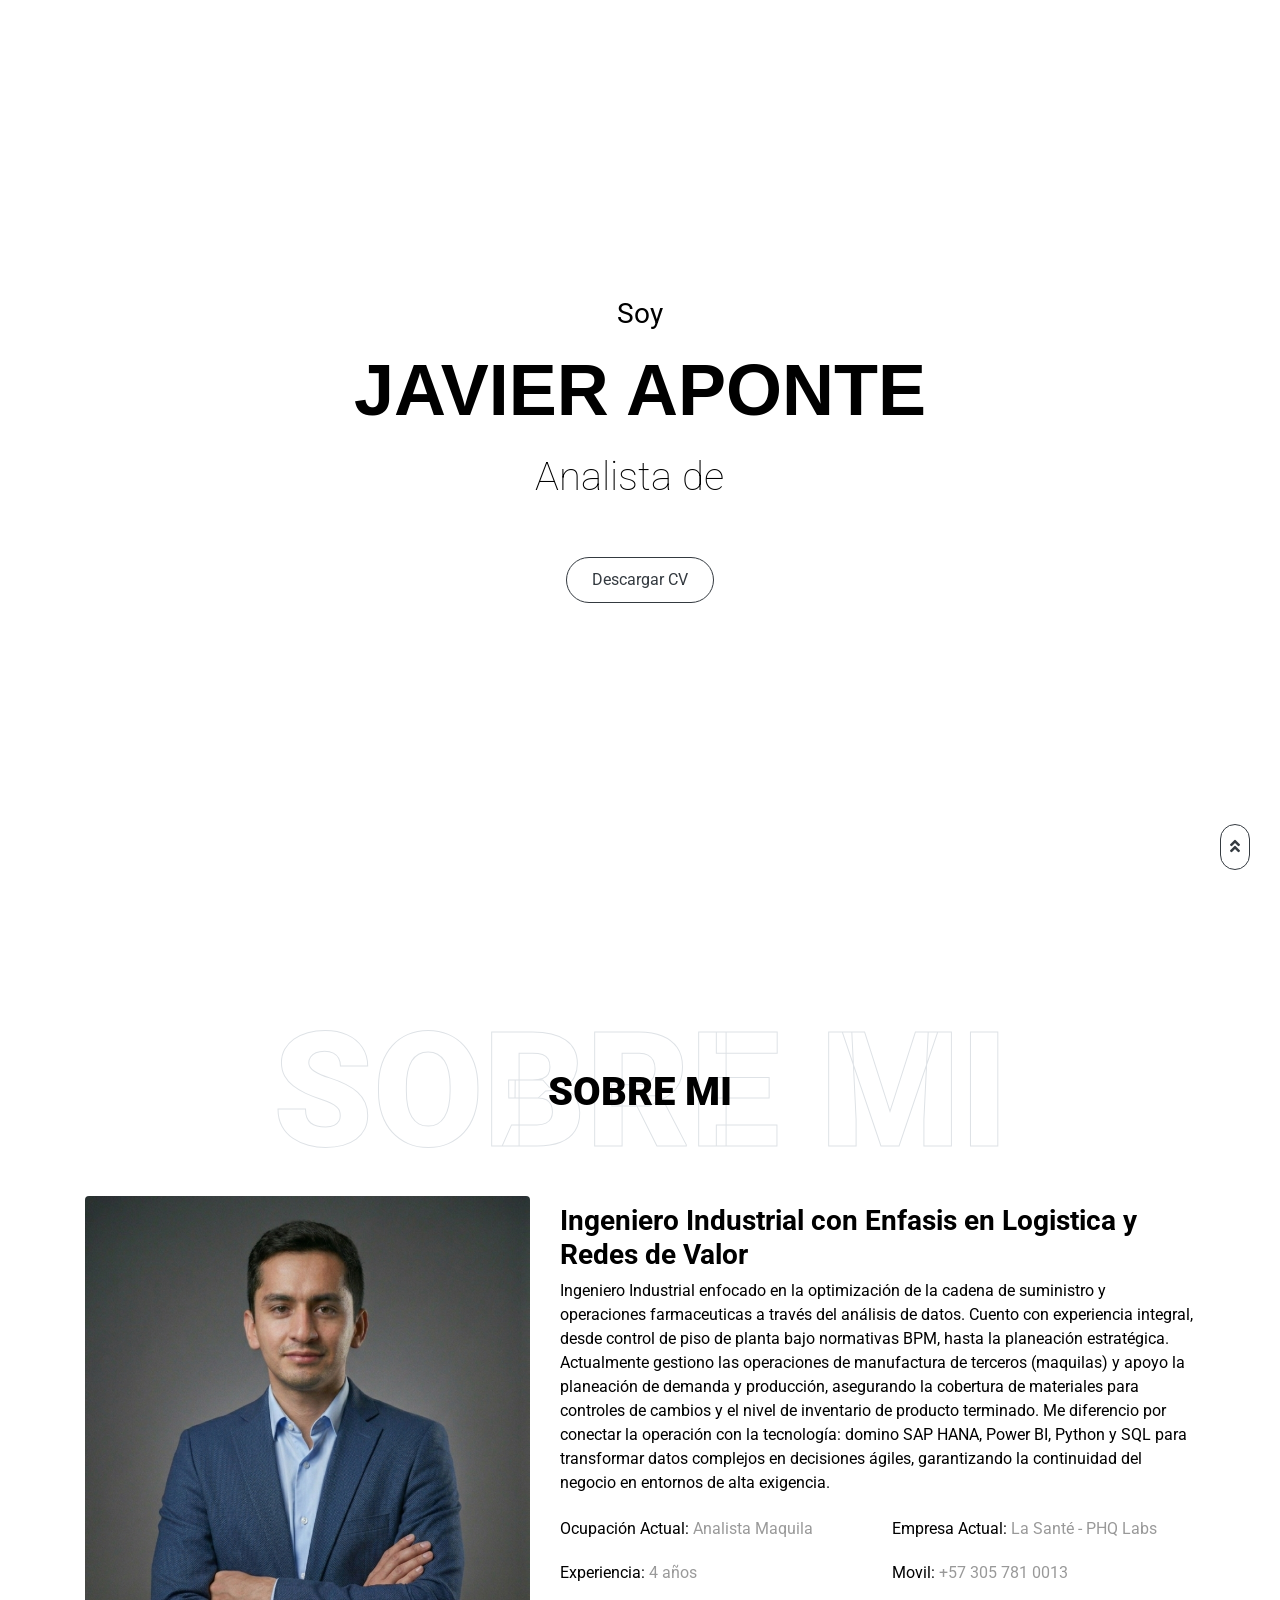
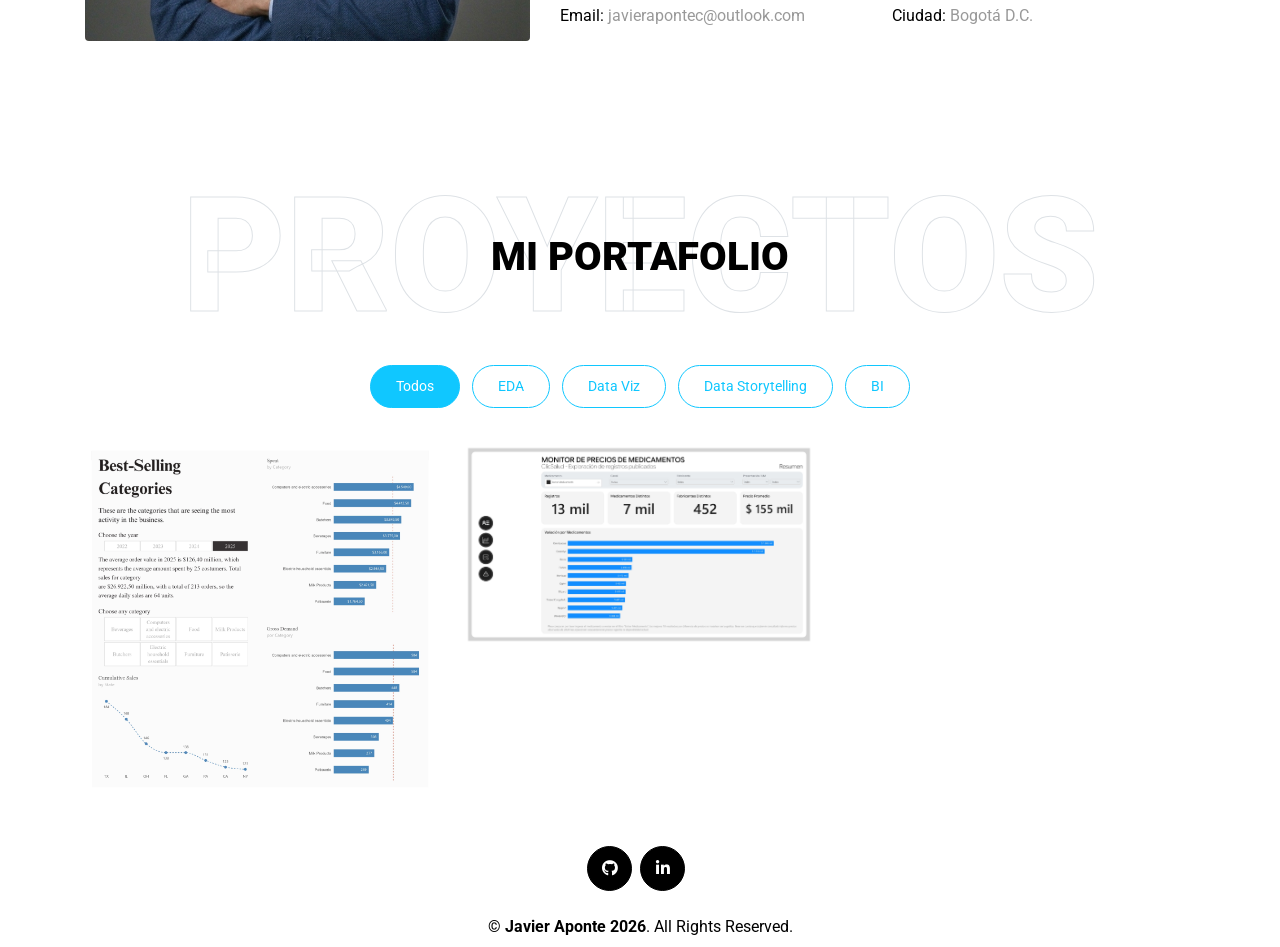
<file: index.html>
<!DOCTYPE html>
<html lang="es">

<head>
    <meta charset="utf-8">
    <title>Portfolio - Javier Aponte</title>
    <meta content="width=device-width, initial-scale=1.0" name="viewport">
    <meta content="Free HTML Templates" name="keywords">
    <meta content="Free HTML Templates" name="description">

    <!-- Favicon -->
    <link href="img/icon.ico" rel="icon">

    <!-- Google Web Fonts -->
    <link rel="preconnect" href="https://fonts.gstatic.com">
    <link href="https://fonts.googleapis.com/css2?family=Roboto:wght@300;400;500;700;900&display=swap" rel="stylesheet"> 

    <!-- Font Awesome -->
    <link href="https://cdnjs.cloudflare.com/ajax/libs/font-awesome/5.10.0/css/all.min.css" rel="stylesheet">

    <!-- Libraries Stylesheet -->
    <link href="lib/owlcarousel/assets/owl.carousel.min.css" rel="stylesheet">
    <link href="lib/lightbox/css/lightbox.min.css" rel="stylesheet">

    <!-- Customized Bootstrap Stylesheet -->
    <link href="css/style.css" rel="stylesheet">
</head>

<body data-spy="scroll" data-target=".navbar" data-offset="51">
    <!-- Navbar Start -->
    <nav class="navbar fixed-top navbar-expand-lg bg-light navbar-light py-1 px-lg-5" >
        <a href="index.html" class="navbar-brand ml-lg-3">
        </a>
        <button type="button" class="navbar-toggler" data-toggle="collapse" data-target="#navbarCollapse">
            <span class="navbar-toggler-icon"></span>
        </button>
        <div class="collapse navbar-collapse px-lg-3" id="navbarCollapse">
            <div class="navbar-nav m-auto py-0">
                <a href="#home" class="nav-item nav-link active">Inicio</a>
                <a href="#about" class="nav-item nav-link">Sobre Mi</a>
                <a href="#portfolio" class="nav-item nav-link">Portafolio</a>
                <a href="blog.html" class="nav-item nav-link">Blog</a>
            </div>
        </div>
    </nav>
    <!-- Navbar End -->

    <!-- Header Start -->
    <div class="container-fluid bg-white d-flex align-items-center mb-5 py-5" id="home" style="min-height: 100vh;">
        <div class="container">
            <div class="row align-items-center justify-content-center">
                <div class="text-center">
                    <h3 class="text-dark font-weight-normal mb-3">Soy</h3>
                    <h1 class="display-3 text-uppercase mb-2 text-dark" style="font-family: 'Raleway', sans-serif">Javier Aponte</h1>
                    <h1 class="typed-text-output d-inline font-weight-lighter text-dark"></h1>
                    <div class="typed-text d-none">Analista de Datos, Ingeniero Industrial, Supply Chain Analyst</div>
                    <div class="d-flex align-items-center justify-content-center pt-5">
                        <a href="CV Javier Aponte 26.pdf" class="btn btn-outline-dark" download="CV_Javier_Aponte.pdf" target="_blank">Descargar CV</a>
                    </div>
                </div>
            </div>
        </div>
    </div>
    <!-- Header End -->

    <!-- About Start -->
    <div class="container-fluid py-5" id="about">
        <div class="container">
            <div class="position-relative d-flex align-items-center justify-content-center">
                <h1 class="display-1 text-uppercase text-white" style="-webkit-text-stroke: 1px #dee2e6;">Sobre Mi</h1>
                <h1 class="position-absolute text-uppercase text-dark">Sobre Mi</h1>
            </div>
            <div class="row align-items-center">
                <div class="col-lg-5 pb-4 pb-lg-10">
                    <img class="img-fluid rounded w-100" src="img/me.png" alt="Javier Aponte">
                </div>
                <div class="col-lg-7">
                    <h3 class="mb-2">Ingeniero Industrial con Enfasis en Logistica y Redes de Valor</h3>
                    <p>Ingeniero Industrial enfocado en la optimización de la cadena de suministro y operaciones farmaceuticas a través del
                        análisis de datos. Cuento con experiencia integral, desde control de piso de planta bajo normativas BPM, hasta la 
                        planeación estratégica. Actualmente gestiono las operaciones de manufactura de terceros (maquilas) y apoyo la planeación
                        de demanda y producción, asegurando la cobertura de materiales para controles de cambios y el nivel de inventario de
                        producto terminado. Me diferencio por conectar la operación con la tecnología: domino SAP HANA, Power BI, Python y SQL para
                        transformar datos complejos en decisiones ágiles, garantizando la continuidad del negocio en entornos de alta exigencia.
                    </p>
                    <div class="row mb-3">
                        <div class="col-sm-6 py-2"><h6>Ocupación Actual: <span class="text-secondary">Analista Maquila</span></h6></div>
                        <div class="col-sm-6 py-2"><h6>Empresa Actual: <span class="text-secondary">La Santé - PHQ Labs</span></h6></div>
                        <div class="col-sm-6 py-2"><h6>Experiencia: <span class="text-secondary">4 años</span></h6></div>
                        <div class="col-sm-6 py-2"><h6>Movil: <span class="text-secondary">+57 305 781 0013</span></h6></div>
                        <div class="col-sm-6 py-2"><h6>Email: <span class="text-secondary">javierapontec@outlook.com</span></h6></div>
                        <div class="col-sm-6 py-2"><h6>Ciudad: <span class="text-secondary">Bogotá D.C.</span></h6></div>
                    </div>
                </div>
            </div>
        </div>
    </div>
    <!-- About End -->

    <!-- Portfolio Start -->
    <div class="container-fluid pt-5 pb-3" id="portfolio">
        <div class="container">
            <div class="position-relative d-flex align-items-center justify-content-center">
                <h1 class="display-1 text-uppercase text-white" style="-webkit-text-stroke: 1px #dee2e6;">Proyectos</h1>
                <h1 class="position-absolute text-uppercase text-dark">Mi Portafolio</h1>
            </div>
            <div class="row">
                <div class="col-12 text-center mb-2">
                    <ul class="list-inline mb-4" id="portfolio-flters">
                        <li class="btn btn-sm btn-outline-primary m-1 active"  data-filter="*">Todos</li>
                        <li class="btn btn-sm btn-outline-primary m-1" data-filter=".first">EDA</li>
                        <li class="btn btn-sm btn-outline-primary m-1" data-filter=".second">Data Viz</li>
                        <li class="btn btn-sm btn-outline-primary m-1" data-filter=".third">Data Storytelling</li>
                        <li class="btn btn-sm btn-outline-primary m-1" data-filter=".fourth">BI</li>
                    </ul>
                </div>
            </div>
            <div class="row portfolio-container">
                <div class="col-lg-4 col-md-6 mb-4 portfolio-item third" id="portfolio-1">
                    <a href="https://app.powerbi.com/view?r=eyJrIjoiMDI2ZjVhMzYtZTU2Zi00ZTBhLWExNGMtZGEwZTY4YmQ0MTljIiwidCI6IjUxNTFhYTM5LTA4MTgtNDEwZi1hNGRhLTE4ZjE4ODM1ZGExMiIsImMiOjR9&pageName=79997da158b9e631e324" target="_blank">
                        <img class="img-fluid rounded w-100" src="img/project-1.jpg" alt="Tablero Power BI">
                        <div class="portfolio-overlay">
                            <h4>De Análisis de Ventas a S&OP</h4>
                            <p>Transformando un Dataset Minorista en un Modelo de Cadena de Suministro</p>
                        </div>
                    </a>
                </div>
                <div class="col-lg-4 col-md-6 mb-4 portfolio-item fourth" id="portfolio-2">
                    <a href="https://app.powerbi.com/view?r=eyJrIjoiNjFkMjliODUtZDY5MS00MzMxLTliN2MtZjMzNjcyMTNkNjIxIiwidCI6IjUxNTFhYTM5LTA4MTgtNDEwZi1hNGRhLTE4ZjE4ODM1ZGExMiIsImMiOjR9&pageName=66e67c60298d40770e09" target="_blank">
                        <img class="img-fluid rounded w-100" src="img/project-2.jpg" alt="Tablero Power BI">
                        <div class="portfolio-overlay">
                            <h4>Tablero Comparativo de Precios de Medicamentos</h4>
                            <p>Consulta y comparación de precios registrados de medicamentos</p>
                        </div>
                    </a>
                </div>
                <!--
                <div class="col-lg-4 col-md-6 mb-4 portfolio-item second">
                    <div class="position-relative overflow-hidden mb-2">
                        <img class="img-fluid rounded w-100" src="img/portfolio-2.jpg" alt="">
                        <div class="portfolio-btn bg-primary d-flex align-items-center justify-content-center">
                            <a href="img/portfolio-2.jpg" data-lightbox="portfolio">
                                <i class="fa fa-plus text-white" style="font-size: 60px;"></i>
                            </a>
                        </div>
                    </div>
                </div>
                <div class="col-lg-4 col-md-6 mb-4 portfolio-item third">
                    <div class="position-relative overflow-hidden mb-2">
                        <img class="img-fluid rounded w-100" src="img/portfolio-3.jpg" alt="">
                        <div class="portfolio-btn bg-primary d-flex align-items-center justify-content-center">
                            <a href="img/portfolio-3.jpg" data-lightbox="portfolio">
                                <i class="fa fa-plus text-white" style="font-size: 60px;"></i>
                            </a>
                        </div>
                    </div>
                </div>
                <div class="col-lg-4 col-md-6 mb-4 portfolio-item first">
                    <div class="position-relative overflow-hidden mb-2">
                        <img class="img-fluid rounded w-100" src="img/portfolio-4.jpg" alt="">
                        <div class="portfolio-btn bg-primary d-flex align-items-center justify-content-center">
                            <a href="img/portfolio-4.jpg" data-lightbox="portfolio">
                                <i class="fa fa-plus text-white" style="font-size: 60px;"></i>
                            </a>
                        </div>
                    </div>
                </div>
                <div class="col-lg-4 col-md-6 mb-4 portfolio-item second">
                    <div class="position-relative overflow-hidden mb-2">
                        <img class="img-fluid rounded w-100" src="img/portfolio-5.jpg" alt="">
                        <div class="portfolio-btn bg-primary d-flex align-items-center justify-content-center">
                            <a href="img/portfolio-5.jpg" data-lightbox="portfolio">
                                <i class="fa fa-plus text-white" style="font-size: 60px;"></i>
                            </a>
                        </div>
                    </div>
                </div>
                <div class="col-lg-4 col-md-6 mb-4 portfolio-item third">
                    <div class="position-relative overflow-hidden mb-2">
                        <img class="img-fluid rounded w-100" src="img/portfolio-6.jpg" alt="">
                        <div class="portfolio-btn bg-primary d-flex align-items-center justify-content-center">
                            <a href="img/portfolio-6.jpg" data-lightbox="portfolio">
                                <i class="fa fa-plus text-white" style="font-size: 60px;"></i>
                            </a>
                        </div>
                    </div>
                </div>
                -->
            </div>
        </div>
    </div>
    <!-- Portfolio End -->

    <!-- Footer Start -->
    <div class="container-fluid bg-primary text-dark mt-1 py-1 px-sm-1 px-md-1">
        <div class="container text-center py-1">
            <div class="d-flex justify-content-center mb-4">
                <a class="btn btn-dark btn-social mr-2" href="https://github.com/javieraponte"><i class="fab fa-github"></i></a>
                <a class="btn btn-dark btn-social mr-2" href="https://www.linkedin.com/in/javier-aponte/"><i class="fab fa-linkedin-in"></i></a>
            </div>
            <p class="m-0">&copy; <a class="text-dark font-weight-bold" href="#">Javier Aponte 2026</a>. All Rights Reserved. <!-- Designed by <a class="text-white font-weight-bold" href="https://htmlcodex.com">HTML Codex</a> -->
            </p>
        </div>
    </div>
    <!-- Footer End -->

    <!-- Back to Top -->
    <a href="index.html" class="btn btn-outline-dark px-0 back-to-top"><i class="fa fa-angle-double-up"></i></a>


    <!-- JavaScript Libraries -->
    <script src="https://code.jquery.com/jquery-3.4.1.min.js"></script>
    <script src="https://stackpath.bootstrapcdn.com/bootstrap/4.4.1/js/bootstrap.bundle.min.js"></script>
    <script src="lib/typed/typed.min.js"></script>
    <script src="lib/easing/easing.min.js"></script>
    <script src="lib/waypoints/waypoints.min.js"></script>
    <script src="lib/owlcarousel/owl.carousel.min.js"></script>
    <script src="lib/isotope/isotope.pkgd.min.js"></script>
    <script src="lib/lightbox/js/lightbox.min.js"></script>

    <!-- Contact Javascript File -->
    <script src="mail/jqBootstrapValidation.min.js"></script>
    <script src="mail/contact.js"></script>

    <!-- Template Javascript -->
    <script src="js/main.js"></script>
</body>

</html>
</file>
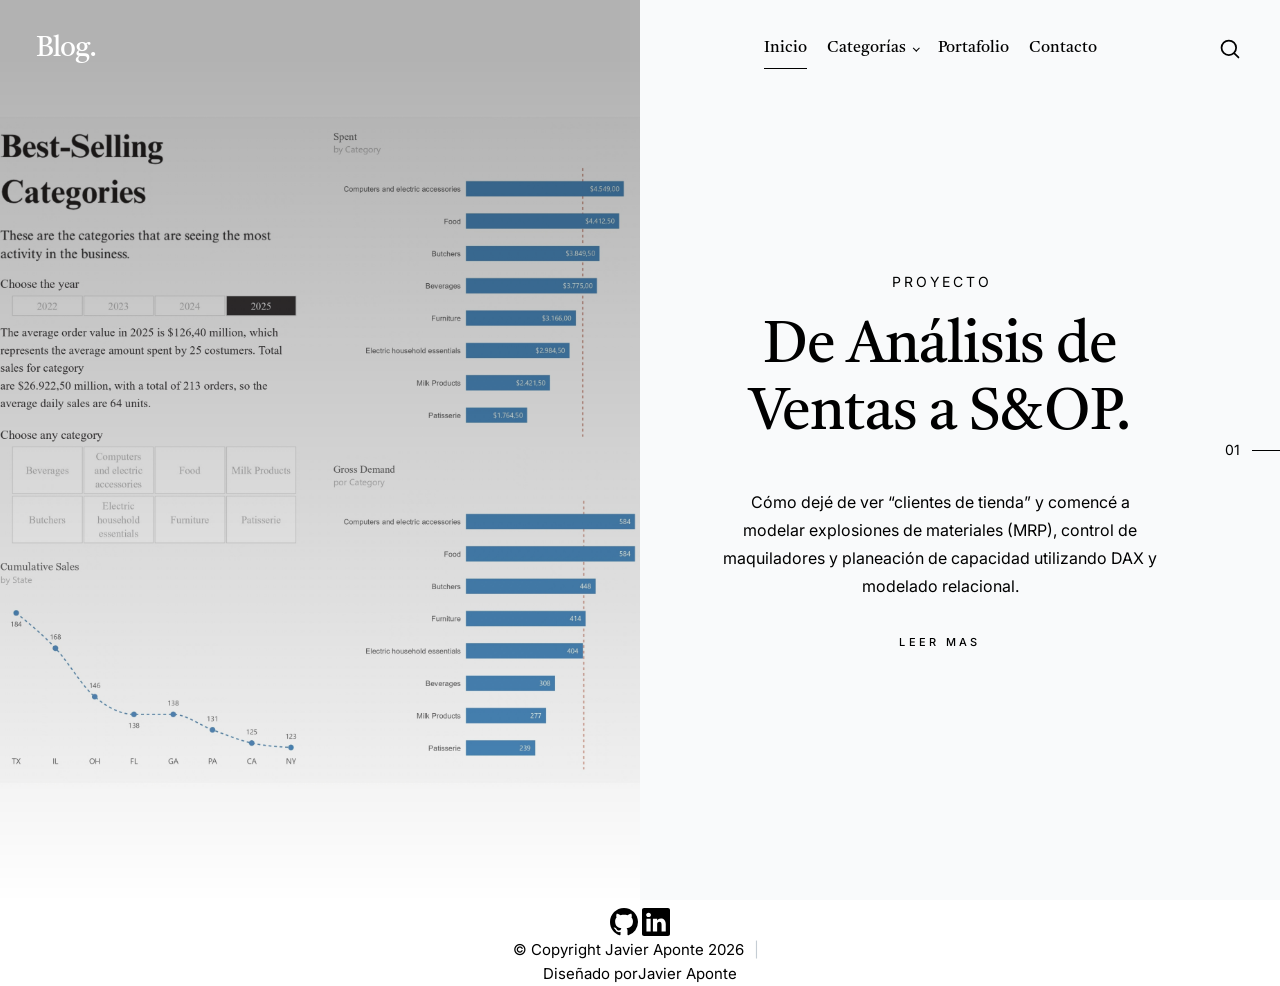
<file: blog.html>
<!DOCTYPE html>
<html lang="es" class="no-js" >
<head>

    <!--- basic page needs
    ================================================== -->
    <meta charset="utf-8">
    <meta name="viewport" content="width=device-width, initial-scale=1">
    <title>Javier Aponte Blog</title>

    <script>
        document.documentElement.classList.remove('no-js');
        document.documentElement.classList.add('js');
    </script>

    <!-- CSS
    ================================================== -->
    <link rel="stylesheet" href="css/vendor-blog.css">
    <link rel="stylesheet" href="css/styles-blog.css">

    <!-- favicons
    ================================================== -->
    <link rel="apple-touch-icon" sizes="180x180" href="apple-touch-icon.png">
    <link rel="icon" type="image/png" sizes="32x32" href="favicon-32x32.png">
    <link rel="icon" type="image/png" sizes="16x16" href="favicon-16x16.png">
    <link rel="manifest" href="site.webmanifest">

</head>

<body id="top">


    <!-- preloader
    ================================================== -->
    <div id="preloader">
        <div id="loader" class="dots-fade">
            <div></div>
            <div></div>
            <div></div>
        </div>
    </div>

    <!-- page wrap
    ================================================== -->
    <div id="page" class="s-pagewrap ss-home">

        <!-- # site header 
        ================================================== -->
        <header id="masthead" class="s-header">

            <div class="s-header__branding">
                <p class="site-title">
                    <a href="blog.html" rel="home">Blog.</a>
                </p>
            </div>

            <div class="row s-header__navigation">

                <nav class="s-header__nav-wrap">
    
                    <h3 class="s-header__nav-heading">Ve a</h3>
    
                    <ul class="s-header__nav">
                        <li class="current-menu-item"><a href="blog.html" title="">Inicio</a></li>
                        <li class="has-children">
                            <a href="#0" title="" class="">Categorías</a>
                            <ul class="sub-menu">
                                <li><a href="category.html">Data Ingestion</a></li>
                                <li><a href="category.html">ETL</a></li>
                                <li><a href="category.html">Data Cleaning</a></li>
                                <li><a href="category.html">EDA</a></li>
                                <li><a href="category.html">Data Modeling</a></li>
                                <li><a href="category.html">Data Viz</a></li>
                                <li><a href="category.html">Data Storytelling</a></li>
                            </ul>
                        </li>
                        <li><a href="index.html" title="">Portafolio</a></li>
                        <li><a href="contact.html" title="">Contacto</a></li>
                    </ul> <!-- end s-header__nav -->

                </nav> <!-- end s-header__nav-wrap -->
    
            </div> <!-- end s-header__navigation -->

            <div class="s-header__search">

                <div class="s-header__search-inner">
                    <div class="row">
    
                        <form role="search" method="get" class="s-header__search-form" action="#">
                            <label>
                                <span class="u-screen-reader-text">Search for:</span>
                                <input type="search" class="s-header__search-field" placeholder="Search for..." value="" name="s" title="Search for:" autocomplete="off">
                            </label>
                            <input type="submit" class="s-header__search-submit" value="Search"> 
                        </form>
    
                        <a href="#0" title="Close Search" class="s-header__search-close">Close</a>
    
                    </div> <!-- end row -->
                </div> <!-- s-header__search-inner -->
    
            </div> <!-- end s-header__search -->

            <a class="s-header__menu-toggle" href="#0"><span>Menu</span></a>
            <a class="s-header__search-trigger" href="#">
                <svg width="24" height="24" fill="none" viewBox="0 0 24 24">
                    <path stroke="currentColor" stroke-linecap="round" stroke-linejoin="round" stroke-width="1.5" d="M19.25 19.25L15.5 15.5M4.75 11C4.75 7.54822 7.54822 4.75 11 4.75C14.4518 4.75 17.25 7.54822 17.25 11C17.25 14.4518 14.4518 17.25 11 17.25C7.54822 17.25 4.75 14.4518 4.75 11Z"></path>
                </svg>
            </a>

        </header> <!-- end s-header -->

        <!-- # site-content
        ================================================== -->
        <section id="content" class="s-content">


            <!-- hero -->
            <div class="hero">

                <div class="hero__slider swiper-container">

                    <div class="swiper-wrapper">
                        <article class="hero__slide swiper-slide">
                            <div class="hero__entry-image" style="background-image: url('images-blog/thumbs/featured/featured-04_2000.png');"></div>
                            <div class="hero__entry-text">
                                <div class="hero__entry-text-inner">
                                    <div class="hero__entry-meta">
                                        <span class="cat-links">
                                            <a href="category.html">Proyecto</a>
                                        </span>
                                    </div>
                                    <h2 class="hero__entry-title">
                                        <a href="proyecto1.html">
                                            De Análisis de Ventas a S&OP.
                                        </a>
                                    </h2>
                                    <p class="hero__entry-desc">
                                    Cómo dejé de ver “clientes de tienda” y comencé a modelar explosiones de materiales (MRP), 
                                    control de maquiladores y planeación de capacidad utilizando DAX y modelado relacional. 
                                    </p>
                                    <a class="hero__more-link" href="proyecto1.html">Leer mas</a>
                                </div>
                            </div>
                        </article>
                        <!--
                        <article class="hero__slide swiper-slide">
                            <div class="hero__entry-image" style="background-image: url('images/thumbs/featured/featured-02_2000.jpg');"></div>
                            <div class="hero__entry-text">
                                <div class="hero__entry-text-inner">
                                    <div class="hero__entry-meta">
                                        <span class="cat-links">
                                            <a href="category.html">Health</a>
                                        </span>
                                    </div>
                                    <h2 class="hero__entry-title">
                                        <a href="single-standard.html">
                                            10 Reasons Why Being in Nature Is Good For You.
                                        </a>
                                    </h2>
                                    <p class="hero__entry-desc">
                                    Voluptas harum sequi rerum quasi quisquam. Est tenetur ut doloribus in aliquid animi nostrum. Tempora 
                                    quibusdam ad nulla. Quis autem possimus dolores est est fugiat saepe vel aut. Earum consequatur.
                                    </p>
                                    <a class="hero__more-link" href="single-standard.html">Read More</a>
                                </div>
                            </div>
                        </article>
                        <article class="hero__slide swiper-slide">
                            <div class="hero__entry-image" style="background-image: url('images/thumbs/featured/featured-03_2000.jpg');"></div>
                            <div class="hero__entry-text">
                                <div class="hero__entry-text-inner">
                                    <div class="hero__entry-meta">
                                        <span class="cat-links">
                                            <a href="category.html">Lifestyle</a>
                                        </span>
                                    </div>
                                    <h2 class="hero__entry-title">
                                        <a href="single-standard.html">
                                            Six Relaxation Techniques to Reduce Stress.
                                        </a>
                                    </h2>
                                    <p class="hero__entry-desc">
                                    Quasi consequatur quia excepturi ullam velit. Repellat velit vel occaecati neque perspiciatis quibusdam nulla. 
                                    Unde et earum. Nostrum nulla optio debitis odio modi. Quis autem possimus dolores est est fugiat saepe vel aut.
                                    </p>
                                    <a class="hero__more-link" href="single-standard.html">Read More</a>
                                </div>
                            </div>
                        </article>
                    -->
                    </div> <!-- swiper-wrapper -->

                    <div class="swiper-pagination"></div>
    
                </div> <!-- end hero slider -->

                <!--
                <a href="#bricks" class="hero__scroll-down smoothscroll">
                    <svg width="24" height="24" fill="none" viewBox="0 0 24 24">
                        <path stroke="currentColor" stroke-linecap="round" stroke-linejoin="round" stroke-width="1.5" d="M10.25 6.75L4.75 12L10.25 17.25"></path>
                        <path stroke="currentColor" stroke-linecap="round" stroke-linejoin="round" stroke-width="1.5" d="M19.25 12H5"></path>
                    </svg>
                    <span>Scroll</span>
                </a>
                -->

            </div> <!-- end hero -->

            <!--  masonry
            <div id="bricks" class="bricks">

                <div class="masonry">

                    <div class="bricks-wrapper" data-animate-block>

                        <div class="grid-sizer"></div>

                        <article class="brick entry" data-animate-el>
        
                            <div class="entry__thumb">
                                <a href="single-standard.html" class="thumb-link">
                                    <img src="images/thumbs/masonry/statue-600.jpg" 
                                        srcset="images/thumbs/masonry/statue-600.jpg 1x, images/thumbs/masonry/statue-1200.jpg 2x" alt="">
                                </a>
                            </div> <!-- end entry__thumb
        
                            <div class="entry__text">
                                <div class="entry__header">
                                    <div class="entry__meta">
                                        <span class="cat-links">
                                            <a href="#">Design</a>
                                        </span>
                                        <span class="byline">
                                            By:
                                            <a href="#0">Naruto Uzumaki</a>
                                        </span>
                                    </div>
                                    <h1 class="entry__title"><a href="single-standard.html">Just a Normal Simple Blog Post.</a></h1>
                                 </div>
                                <div class="entry__excerpt">
                                    <p>
                                    Lorem ipsum Sed eiusmod esse aliqua sed incididunt aliqua incididunt mollit id et sit proident dolor nulla 
                                    sed commodo est ad minim elit reprehenderit nisi officia aute incididunt velit sint in aliqua cillum in.
                                    </p>
                                </div>
                                <a class="entry__more-link" href="#0">Read More</a>
                            </div> <!-- end entry__text
                        
                        </article> <!-- end article

                        <article class="brick entry" data-animate-el>
        
                            <div class="entry__thumb">
                                <a href="single-standard.html" class="thumb-link">
                                    <img src="images/thumbs/masonry/beetle-600.jpg" 
                                        srcset="images/thumbs/masonry/beetle-600.jpg 1x, images/thumbs/masonry/beetle-1200.jpg 2x" alt="">
                                </a>
                            </div> <!-- end entry__thumb
        
                            <div class="entry__text">
                                <div class="entry__header">
                                    <div class="entry__meta">
                                        <span class="cat-links">
                                            <a href="#">Lifestyle</a>
                                        </span>
                                        <span class="post-date">
                                            By:
                                            <a href="#0">Sasuke Uchiha</a>
                                        </span>
                                    </div>
                                    <h1 class="entry__title"><a href="single-standard.html">Throwback To The Good Old Days.</a></h1>
                                </div>
                                <div class="entry__excerpt">
                                    <p>
                                    Ipsam odio corrupti et dolores odit aliquid quo. Dolore consectetur a sit modi quam debitis non omnis. Enim ullam 
                                    voluptatem ipsum soluta sed debitis nihil quasi. Et et et sit. Lorem ipsum Sed eiusmod esse aliqua sed incididunt.
                                    </p>
                                </div>
                                <a class="entry__more-link" href="#0">Read More</a>
                            </div> <!-- end entry__text
                        
                        </article> <!-- end article

                        <article class="brick entry" data-animate-el>
            
                            <div class="entry__thumb">
                                <a href="single-standard.html" class="thumb-link">
                                    <img src="images/thumbs/masonry/grayscale-600.jpg" 
                                        srcset="images/thumbs/masonry/grayscale-600.jpg 1x, images/thumbs/masonry/grayscale-1200.jpg 2x" alt="">
                                </a>
                            </div> <!-- end entry__thumb
            
                            <div class="entry__text">
                                <div class="entry__header">
                                    <div class="entry__meta">
                                        <span class="cat-links">
                                            <a href="#">Design</a>
                                        </span>
                                        <span class="byline">
                                            By:
                                            <a href="#0">Naruto Uzumaki</a>
                                        </span>
                                    </div>
                                    <h1 class="entry__title"><a href="single-standard.html">5  Grayscale Coloring Techniques.</a></h1>
                                </div>
                                <div class="entry__excerpt">
                                    <p>
                                    Quo saepe magni magnam expedita nobis. Rerum assumenda necessitatibus tempora dolorem. Harum animi tempora odio natus et 
                                    et perferendis possimus. Aut quo mollitia libero molestiae aut molestiae voluptate tempore. Eius voluptatem eligendi .
                                    </p>
                                </div>
                                <a class="entry__more-link" href="#0">Read More</a>
                            </div> <!-- end entry__text
                            
                        </article> <!-- end article

                        <article class="brick entry" data-animate-el>
            
                            <div class="entry__thumb">
                                <a href="single-standard.html" class="thumb-link">
                                    <img src="images/thumbs/masonry/woodcraft-600.jpg" 
                                        srcset="images/thumbs/masonry/woodcraft-600.jpg 1x, images/thumbs/masonry/woodcraft-1200.jpg 2x" alt="">
                                </a>
                            </div> <!-- end entry__thumb
            
                            <div class="entry__text">
                                <div class="entry__header">
                                    <div class="entry__meta">
                                        <span class="cat-links">
                                            <a href="#">Lifestyle</a>
                                        </span>
                                        <span class="byline">
                                            By:
                                            <a href="#0">Shikamaru Nara</a>
                                        </span>
                                    </div>
                                    <h1 class="entry__title"><a href="single-standard.html">What Minimalism Really Looks Like.</a></h1>
                                 </div>
                                <div class="entry__excerpt">
                                    <p>
                                    Lorem ipsum Sed eiusmod esse aliqua sed incididunt aliqua incididunt mollit id et sit proident dolor nulla sed commodo 
                                    est ad minim elit reprehenderit nisi officia aute incididunt velit sint in aliqua cillum in consequat consequat.
                                    </p>
                                </div>
                                <a class="entry__more-link" href="#0">Read More</a>
                            </div> <!-- end entry__text
            
                        </article> <!-- end entry
        
                        <article class="brick entry" data-animate-el>
        
                            <div class="entry__thumb">
                                <a href="single-standard.html" class="thumb-link">
                                    <img src="images/thumbs/masonry/tulips-600.jpg" 
                                        srcset="images/thumbs/masonry/tulips-600.jpg 1x, images/thumbs/masonry/tulips-1200.jpg 2x" alt="">
                                </a>
                            </div>  <!-- end entry__thumb
        
                            <div class="entry__text">
                                <div class="entry__header">
                                    <div class="entry__meta">
                                        <span class="cat-links">
                                            <a href="#">Health</a>
                                        </span>
                                        <span class="byline">
                                            By:
                                            <a href="#0">Kakashi Hatake</a>
                                        </span>
                                    </div>
                                    <h1 class="entry__title"><a href="single-standard.html">10 Interesting Facts About Caffeine.</a></h1>
                                </div>
                                <div class="entry__excerpt">
                                    <p>
                                    Consequatur amet voluptatem aliquid fuga. Consequatur tempora eos earum deleniti repellendus ducimus. Qui ipsum voluptas 
                                    sed et ad dignissimos explicabo maxime dolor. Rerum quia et. Suscipit similique et. Atque tenetur provident. Excepturi 
                                    autem unde.
                                    </p>
                                </div>
                                <a class="entry__more-link" href="#0">Read More</a>
                            </div> <!-- end entry__text
                        
                        </article> <!-- end article

                        

                        <article class="brick entry" data-animate-el>
        
                            <div class="entry__thumb">
                                <a href="single-standard.html" class="thumb-link">
                                    <img src="images/thumbs/masonry/red-and-blue-600.jpg" 
                                        srcset="images/thumbs/masonry/red-and-blue-600.jpg 1x, images/thumbs/masonry/red-and-blue-1200.jpg 2x" alt="">
                                </a>
                            </div> <!-- end entry__thumb
        
                            <div class="entry__text">
                                <div class="entry__header">
                                    <div class="entry__meta">
                                        <span class="cat-links">
                                            <a href="#">Work</a> 
                                            <a href="#">Design</a>
                                        </span>
                                        <span class="byline">
                                            By:
                                            <a href="#0">Shikamaru Nara</a>
                                        </span>
                                    </div>
                                    <h1 class="entry__title"><a href="single-standard.html">Red and Blue Photo Effects.</a></h1>
                                </div>
                                <div class="entry__excerpt">
                                    <p>
                                    Lorem ipsum Sed eiusmod esse aliqua sed incididunt aliqua incididunt mollit id et sit proident dolor nulla sed commodo 
                                    est ad minim elit reprehenderit nisi officia aute incididunt velit sint in aliqua cillum in consequat consequat in
                                    culpa in anim.
                                    </p>
                                </div>
                                <a class="entry__more-link" href="#0">Read More</a>
                            </div> <!-- end entry__text
                        
                        </article> <!-- end article
        
                        <article class="brick entry" data-animate-el>
                
                            <div class="entry__thumb">
                                <a href="single-standard.html" class="thumb-link">
                                    <img src="images/thumbs/masonry/white-lamp-600.jpg" 
                                        srcset="images/thumbs/masonry/white-lamp-600.jpg 1x, images/thumbs/masonry/white-lamp-1200.jpg 2x" alt="">
                                </a>
                            </div> <!-- end entry__thumb
                
                            <div class="entry__text">
                                <div class="entry__header">
                                    <div class="entry__meta">
                                        <span class="cat-links">
                                            <a href="#">Lifestyle</a>
                                            <a href="#">Work</a>
                                        </span>
                                        <span class="byline">
                                            By:
                                            <a href="#0">Naruto Uzumaki</a>
                                        </span>
                                    </div>
                                    <h1 class="entry__title"><a href="single-standard.html">10 Practical Ways to Be Minimalist.</a></h1>
                                </div>
                                <div class="entry__excerpt">
                                    <p>
                                    Ratione qui voluptas reprehenderit facilis soluta ut nam. Distinctio cum excepturi et. Aperiam blanditiis voluptatem.
                                    A esse sunt nesciunt voluptate. Architecto voluptas id rerum placeat nostrum et optio. Placeat occaecati voluptas.
                                    </p>
                                </div>
                                <a class="entry__more-link" href="#0">Read More</a>
                            </div> <!-- end entry__text
                                
                        </article> <!-- end article
        
                        <article class="brick entry" data-animate-el>
        
                            <div class="entry__thumb">
                                <a href="single-standard.html" class="thumb-link">
                                    <img src="images/thumbs/masonry/books-600.jpg" 
                                        srcset="images/thumbs/masonry/books-600.jpg 1x, images/thumbs/masonry/books-1200.jpg 2x" alt="">
                                </a>
                            </div> <!-- end entry__thumb
        
                            <div class="entry__text">
                                <div class="entry__header">
                                    <div class="entry__meta">
                                        <span class="cat-links">
                                            <a href="#">Health</a>
                                            <a href="#">Lifestyle</a>
                                        </span>
                                        <span class="byline">
                                            By:
                                            <a href="#0">Sakura Haruno</a>
                                        </span>
                                    </div>
                                    <h1 class="entry__title"><a href="single-standard.html">What Does Reading Do to Your Brain?</a></h1>
                                </div>
                                <div class="entry__excerpt">
                                    <p>
                                    Lorem ipsum Sed eiusmod esse aliqua sed incididunt aliqua incididunt mollit id et sit proident dolor nulla sed 
                                    commodo est ad minim elit reprehenderit nisi officia aute incididunt velit sint in aliqua cillum in consequat.
                                    </p>
                                </div>
                                <a class="entry__more-link" href="#0">Read More</a>
                            </div> <!-- end entry__text
                        
                        </article> <!-- end article
        
                        <article class="brick entry" data-animate-el>
        
                            <div class="entry__thumb">
                                <a href="single-standard.html" class="thumb-link">
                                    <img src="images/thumbs/masonry/lamp-600.jpg" 
                                        srcset="images/thumbs/masonry/lamp-600.jpg 1x, images/thumbs/masonry/lamp-1200.jpg 2x" alt="">
                                </a>
                            </div> <!-- end entry__thumb
        
                            <div class="entry__text">
                                <div class="entry__header">
                                    <div class="entry__meta">
                                        <span class="cat-links">
                                            <a href="#">Design</a>
                                            <a href="#">Photography</a>
                                        </span>
                                        <span class="byline">
                                            By:
                                            <a href="#0">Shikamaru Narra</a>
                                        </span>
                                    </div>
                                    <h1 class="entry__title"><a href="single-standard.html">Symmetry In Modern Design.</a></h1>
                                </div>
                                <div class="entry__excerpt">
                                    <p>
                                    Praesentium vel similique laboriosam repudiandae mollitia error. Inventore numquam occaecati omnis beatae fugiat. 
                                    Porro sed numquam doloribus dolores exercitationem recusandae culpa. Sint vel vel quia quis. Non velit eum ea 
                                    tempora quas sapiente.
                                    </p>
                                </div>
                                <a class="entry__more-link" href="#0">Read More</a>
                            </div> <!-- end entry__text
                        
                        </article> <!-- end article

                        <article class="brick entry" data-animate-el>
        
                            <div class="entry__thumb">
                                <a href="single-standard.html" class="thumb-link">
                                    <img src="images/thumbs/masonry/clock-600.jpg" 
                                        srcset="images/thumbs/masonry/clock-600.jpg 1x, images/thumbs/masonry/clock-1200.jpg 2x" alt="">
                                </a>
                            </div> <!-- end entry__thumb
        
                            <div class="entry__text">
                                <div class="entry__header">
                                    <div class="entry__meta">
                                        <span class="cat-links">
                                            <a href="#">Lifestyle</a>
                                            <a href="#">Work</a>
                                        </span>
                                        <span class="byline">
                                            By:
                                            <a href="#0">Sasuke Uchiha</a>
                                        </span>
                                    </div>
                                    <h1 class="entry__title"><a href="single-standard.html">10 Tips for Managing Time Effectively.</a></h1>
                                </div>
                                <div class="entry__excerpt">
                                    <p>
                                    Lorem ipsum Sed eiusmod esse aliqua sed incididunt aliqua incididunt mollit id et sit proident dolor nulla 
                                    sed commodo est ad minim elit reprehenderit nisi officia aute incididunt velit sint in aliqua cillum in anim.
                                    </p>
                                </div>
                                <a class="entry__more-link" href="#0">Read More</a>
                            </div> <!-- end entry__text
                        
                        </article> <!-- end article

                        <article class="brick entry" data-animate-el>
        
                            <div class="entry__thumb">
                                <a href="single-standard.html" class="thumb-link">
                                    <img src="images/thumbs/masonry/phone-and-keyboard-600.jpg" 
                                        srcset="images/thumbs/masonry/phone-and-keyboard-600.jpg 1x, images/thumbs/masonry/phone-and-keyboard-1200.jpg 2x" alt="">
                                </a>
                            </div> <!-- end entry__thumb
        
                            <div class="entry__text">
                                <div class="entry__header">
                                    <div class="entry__meta">
                                        <span class="cat-links">
                                            <a href="https://www.dreamhost.com/r.cgi?287326">Dreamhost</a>
                                        </span>
                                        <span class="byline">
                                            By:
                                            <a href="#0">StyleShout</a>
                                        </span>
                                    </div>
                                    <h1 class="entry__title"><a href="https://www.dreamhost.com/r.cgi?287326">Need Web Hosting for Your Websites?</a></h1>
                                </div>
                                <div class="entry__excerpt">
                                    <p>
                                    Need hosting? We would highly recommend DreamHost.
                                    Enjoy 100% in-house support, guaranteed performance and uptime, 1-click installs, and a super-intuitive control 
                                    panel to make managing your websites and projects easy.
                                    </p>
                                </div>
                                <a class="entry__more-link" href="https://www.dreamhost.com/r.cgi?287326">Learn More</a>
                            </div> <!-- end entry__text
                        
                        </article> <!-- end article

                        <article class="brick entry" data-animate-el>
        
                            <div class="entry__thumb">
                                <a href="single-standard.html" class="thumb-link">
                                    <img src="images/thumbs/masonry/wheel-600.jpg" 
                                        srcset="images/thumbs/masonry/wheel-600.jpg 1x, images/thumbs/masonry/wheel-1200.jpg 2x" alt="">
                                </a>
                            </div> <!-- end entry__thumb
        
                            <div class="entry__text">
                                <div class="entry__header">
                                    <div class="entry__meta">
                                        <span class="cat-links">
                                            <a href="#">Photography</a> 
                                        </span>
                                        <span class="byline">
                                            By:
                                            <a href="#0">Naruto Uzumaki</a>
                                        </span>
                                    </div>
                                    <h1 class="entry__title"><a href="single-standard.html">Black And White Photography Tips.</a></h1>
                                </div>
                                <div class="entry__excerpt">
                                    <p>
                                    Voluptatem maiores aut delectus accusamus et explicabo et. Enim sunt quo odio sit. Hic consequatur et quia voluptas saepe. 
                                    Vel nostrum incidunt ab eum distinctio recusandae. Labore dolore consequatur occaecati iste ex consectetur et perferendis.
                                    </p>
                                </div>
                                <a class="entry__more-link" href="#0">Read More</a>
                            </div> <!-- end entry__text
                        
                        </article> <!-- end article

                    </div> <!-- end bricks-wrapper

                </div> <!-- end masonry-->

                <!--
                <!-- pagination
                <div class="row pagination">
                    <div class="column lg-12">
                        <nav class="pgn">
                            <ul>
                                <li>
                                    <a class="pgn__prev" href="#0">
                                        <svg width="24" height="24" fill="none" viewBox="0 0 24 24">
                                            <path stroke="currentColor" stroke-linecap="round" stroke-linejoin="round" stroke-width="1.5" d="M10.25 6.75L4.75 12L10.25 17.25"></path>
                                            <path stroke="currentColor" stroke-linecap="round" stroke-linejoin="round" stroke-width="1.5" d="M19.25 12H5"></path>
                                        </svg>
                                    </a>
                                </li>
                                <li><a class="pgn__num" href="#0">1</a></li>
                                <li><span class="pgn__num current">2</span></li>
                                <li><a class="pgn__num" href="#0">3</a></li>
                                <li><a class="pgn__num" href="#0">4</a></li>
                                <li><a class="pgn__num" href="#0">5</a></li>
                                <li><span class="pgn__num dots">…</span></li>
                                <li><a class="pgn__num" href="#0">8</a></li>
                                <li>
                                    <a class="pgn__next" href="#0">
                                        <svg width="24" height="24" fill="none" viewBox="0 0 24 24">
                                            <path stroke="currentColor" stroke-linecap="round" stroke-linejoin="round" stroke-width="1.5" d="M13.75 6.75L19.25 12L13.75 17.25"></path>
                                            <path stroke="currentColor" stroke-linecap="round" stroke-linejoin="round" stroke-width="1.5" d="M19 12H4.75"></path>
                                        </svg>
                                    </a>
                                </li>
                            </ul>
                        </nav> <!-- end pgn
                    </div> <!-- end column
                </div> <!-- end pagination
            -->

            </div> <!-- end bricks -->

        </section> <!-- end s-content -->

        <!--
        # site-footer
        ==================================================
        <footer id="colophon" class="s-footer">

            <div class="row s-footer__subscribe">
                <div class="column lg-12">

                    <h2>
                    Subscribe to Our Newsletter.
                    </h2>
                    <p>
                    Subscribe now to get all latest updates
                    </p>

                    <form id="mc-form" class="mc-form">
                        <input type="email" name="EMAIL" id="mce-EMAIL" class="u-fullwidth text-center" placeholder="Your Email Address" title="The domain portion of the email address is invalid (the portion after the @)." pattern="^([^\x00-\x20\x22\x28\x29\x2c\x2e\x3a-\x3c\x3e\x40\x5b-\x5d\x7f-\xff]+|\x22([^\x0d\x22\x5c\x80-\xff]|\x5c[\x00-\x7f])*\x22)(\x2e([^\x00-\x20\x22\x28\x29\x2c\x2e\x3a-\x3c\x3e\x40\x5b-\x5d\x7f-\xff]+|\x22([^\x0d\x22\x5c\x80-\xff]|\x5c[\x00-\x7f])*\x22))*\x40([^\x00-\x20\x22\x28\x29\x2c\x2e\x3a-\x3c\x3e\x40\x5b-\x5d\x7f-\xff]+|\x5b([^\x0d\x5b-\x5d\x80-\xff]|\x5c[\x00-\x7f])*\x5d)(\x2e([^\x00-\x20\x22\x28\x29\x2c\x2e\x3a-\x3c\x3e\x40\x5b-\x5d\x7f-\xff]+|\x5b([^\x0d\x5b-\x5d\x80-\xff]|\x5c[\x00-\x7f])*\x5d))*(\.\w{2,})+$" required>
                        <input type="submit" name="subscribe" value="Subscribe" class="btn--small btn--primary u-fullwidth">
                        # <div style="position: absolute; left: -5000px;" aria-hidden="true"><input type="text" name="b_cdb7b577e41181934ed6a6a44_9a91cfe7b3" tabindex="-1" value=""></div>
                        <div class="mc-status"></div>
                    </form>

                </div>
            </div> # end s-footer__subscribe
            -->

            <!--
            <div class="row s-footer__main">

                <div class="column lg-5 md-6 tab-12 s-footer__about">
                    <h4>Blog</h4>

                    <p>
                    Lorem ipsum dolor sit amet, consectetur 
                    adipiscing elit, sed do eiusmod tempor 
                    incididunt ut labore et dolore magna aliqua. 
                    Ut enim ad minim veniam, quis nostrud exercitation 
                    ullamco laboris nisi ut aliquip ex ea commodo 
                    </p>
                </div> <!-- end s-footer__about -->

                <!--
                <div class="column lg-5 md-6 tab-12">
                    <div class="row">
                        <div class="column lg-6">
                            <h4>Categories</h4>
                            <ul class="link-list">
                                <li><a href="category.html">Lifestyle</a></li>
                                <li><a href="category.html">Workplace</a></li>
                                <li><a href="category.html">Inspiration</a></li>
                                <li><a href="category.html">Design</a></li>
                                <li><a href="category.html">Health</a></li>
                                <li><a href="category.html">Photography</a></li>
                            </ul>
                        </div>
                        <div class="column lg-6">
                            <h4>Site Links</h4>
                            <ul class="link-list">
                                <li><a href="index.html">Home</a></li>
                                <li><a href="category.html">Categories</a></li>
                                <li><a href="category.html">Blog</a></li>
                                <li><a href="about.html">About</a></li>
                                <li><a href="about.html">Contact</a></li>
                                <li><a href="#0">Terms & Policy</a></li>
                            </ul>
                        </div>
                    </div>
                </div>
                -->

            </div> <!-- end s-footer__main -->

            <div class="row s-footer__bottom">

                <div class="column lg-12 md-12 tab-12">
                    <ul class="s-footer__social">
                        <li>
                            <a href="https://github.com/javieraponte">
                                <svg xmlns="http://www.w3.org/2000/svg" width="16" height="16" fill="currentColor" class="bi bi-github" viewBox="0 0 16 16"><path d="M8 0C3.58 0 0 3.58 0 8c0 3.54 2.29 6.53 5.47 7.59.4.07.55-.17.55-.38 0-.19-.01-.82-.01-1.49-2.01.37-2.53-.49-2.69-.94-.09-.23-.48-.94-.82-1.13-.28-.15-.68-.52-.01-.53.63-.01 1.08.58 1.23.82.72 1.21 1.87.87 2.33.66.07-.52.28-.87.51-1.07-1.78-.2-3.64-.89-3.64-3.95 0-.87.31-1.59.82-2.15-.08-.2-.36-1.02.08-2.12 0 0 .67-.21 2.2.82.64-.18 1.32-.27 2-.27s1.36.09 2 .27c1.53-1.04 2.2-.82 2.2-.82.44 1.1.16 1.92.08 2.12.51.56.82 1.27.82 2.15 0 3.07-1.87 3.75-3.65 3.95.29.25.54.73.54 1.48 0 1.07-.01 1.93-.01 2.2 0 .21.15.46.55.38A8.01 8.01 0 0 0 16 8c0-4.42-3.58-8-8-8"/></svg>
                                <span class="u-screen-reader-text">Github</span>
                            </a>
                            <a href="https://www.linkedin.com/in/javier-aponte/">
                                <svg xmlns="http://www.w3.org/2000/svg" width="16" height="16" fill="currentColor" class="bi bi-linkedin" viewBox="0 0 16 16"><path d="M0 1.146C0 .513.526 0 1.175 0h13.65C15.474 0 16 .513 16 1.146v13.708c0 .633-.526 1.146-1.175 1.146H1.175C.526 16 0 15.487 0 14.854zm4.943 12.248V6.169H2.542v7.225zm-1.2-8.212c.837 0 1.358-.554 1.358-1.248-.015-.709-.52-1.248-1.342-1.248S2.4 3.226 2.4 3.934c0 .694.521 1.248 1.327 1.248zm4.908 8.212V9.359c0-.216.016-.432.08-.586.173-.431.568-.878 1.232-.878.869 0 1.216.662 1.216 1.634v3.865h2.401V9.25c0-2.22-1.184-3.252-2.764-3.252-1.274 0-1.845.7-2.165 1.193v.025h-.016l.016-.025V6.169h-2.4c.03.678 0 7.225 0 7.225z"/></svg>
                                <span class="u-screen-reader-text">LinkedIn</span>
                            </a>
                        </li>
                    </ul>
                </div>
                <div class="column lg-12 md-12 tab-12">
                    <div class="ss-copyright">
                        <span>© Copyright Javier Aponte 2026</span> 
                        <span>Diseñado por <a href="index.html">Javier Aponte</a></span>
                    </div>
                </div>

            </div> <!-- end s-footer__bottom -->
           
            <div class="ss-go-top">
                <a class="smoothscroll" title="Back to Top" href="#top">
                    <svg width="24" height="24" fill="none" viewBox="0 0 24 24">
                        <path stroke="currentColor" stroke-linecap="round" stroke-linejoin="round" stroke-width="1.5" d="M17.25 10.25L12 4.75L6.75 10.25"/>
                        <path stroke="currentColor" stroke-linecap="round" stroke-linejoin="round" stroke-width="1.5" d="M12 19.25V5.75"/>
                    </svg>
                </a>
            </div> <!-- end ss-go-top -->

        </footer><!-- end s-footer -->


    <!-- Java Script
    ================================================== -->
    <script src="js/plugins-blog.js"></script>
    <script src="js/main-blog.js"></script>

</body>
</html>
</file>
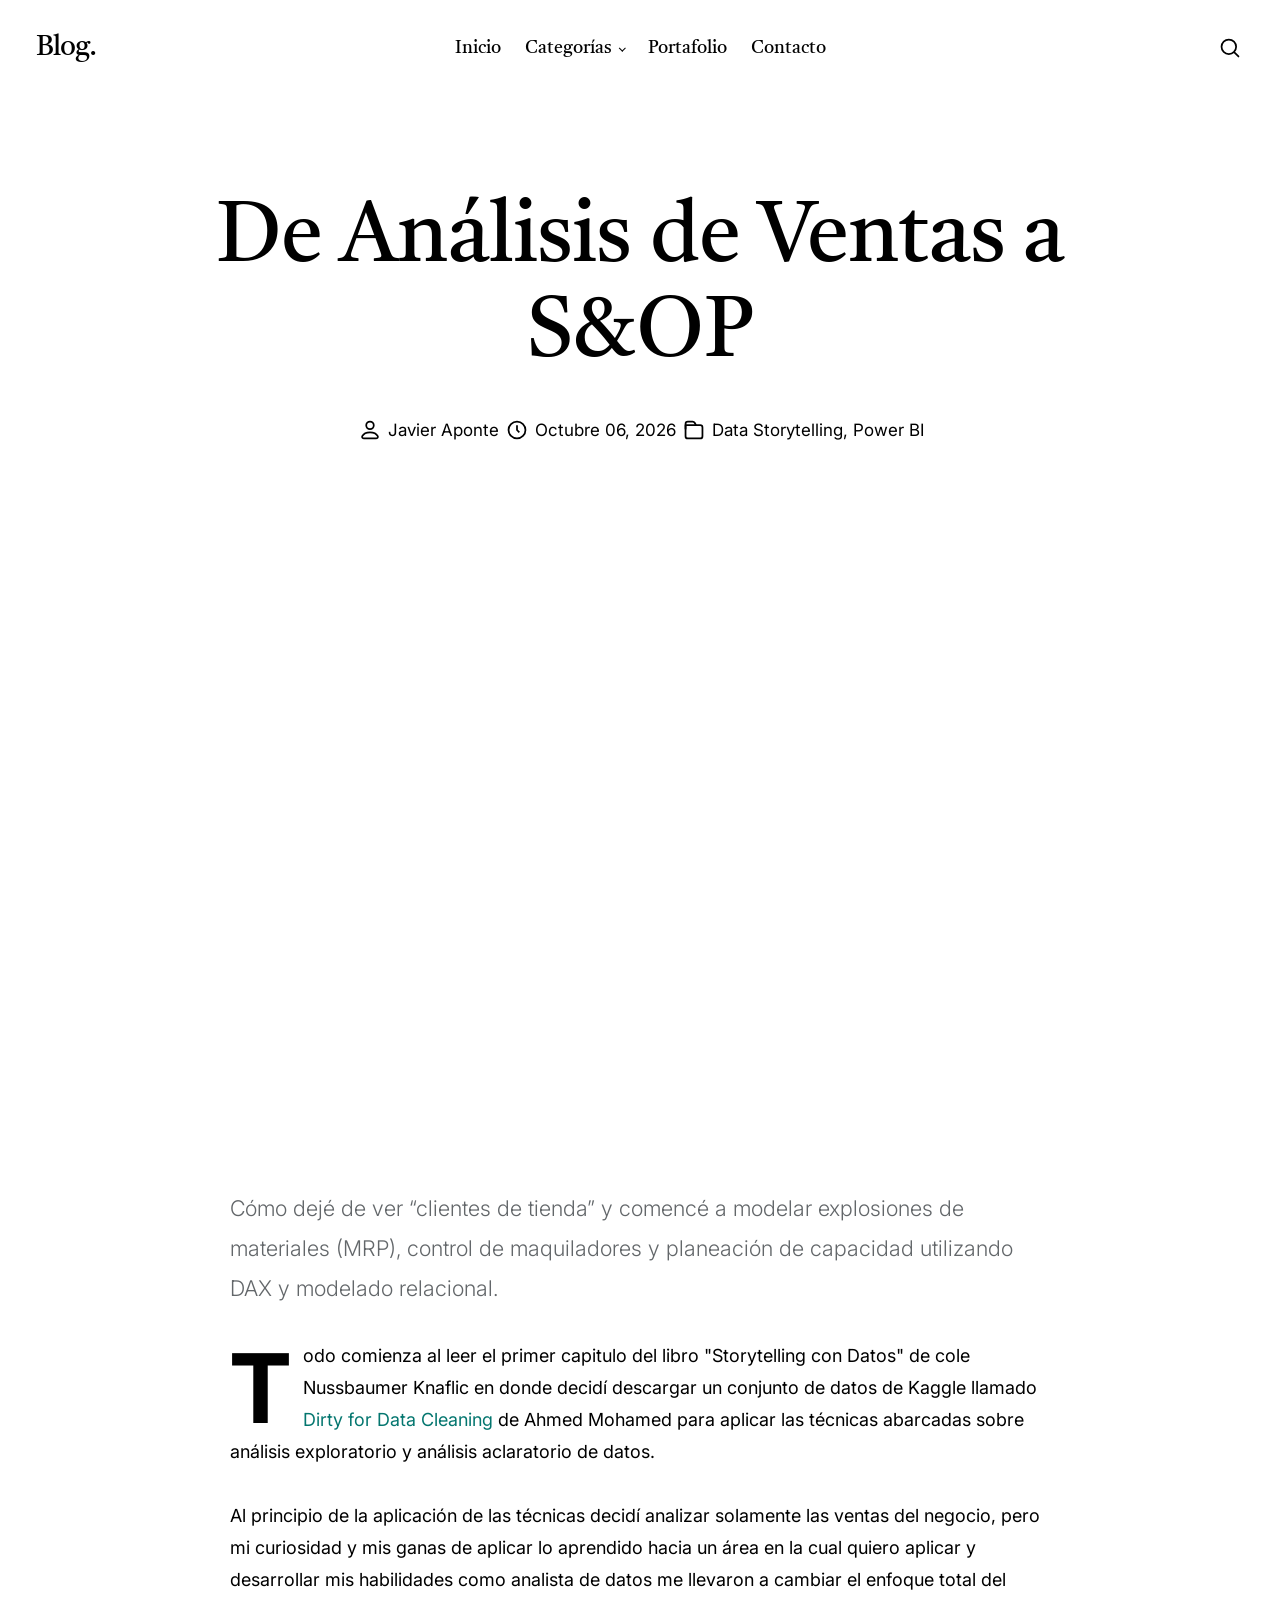
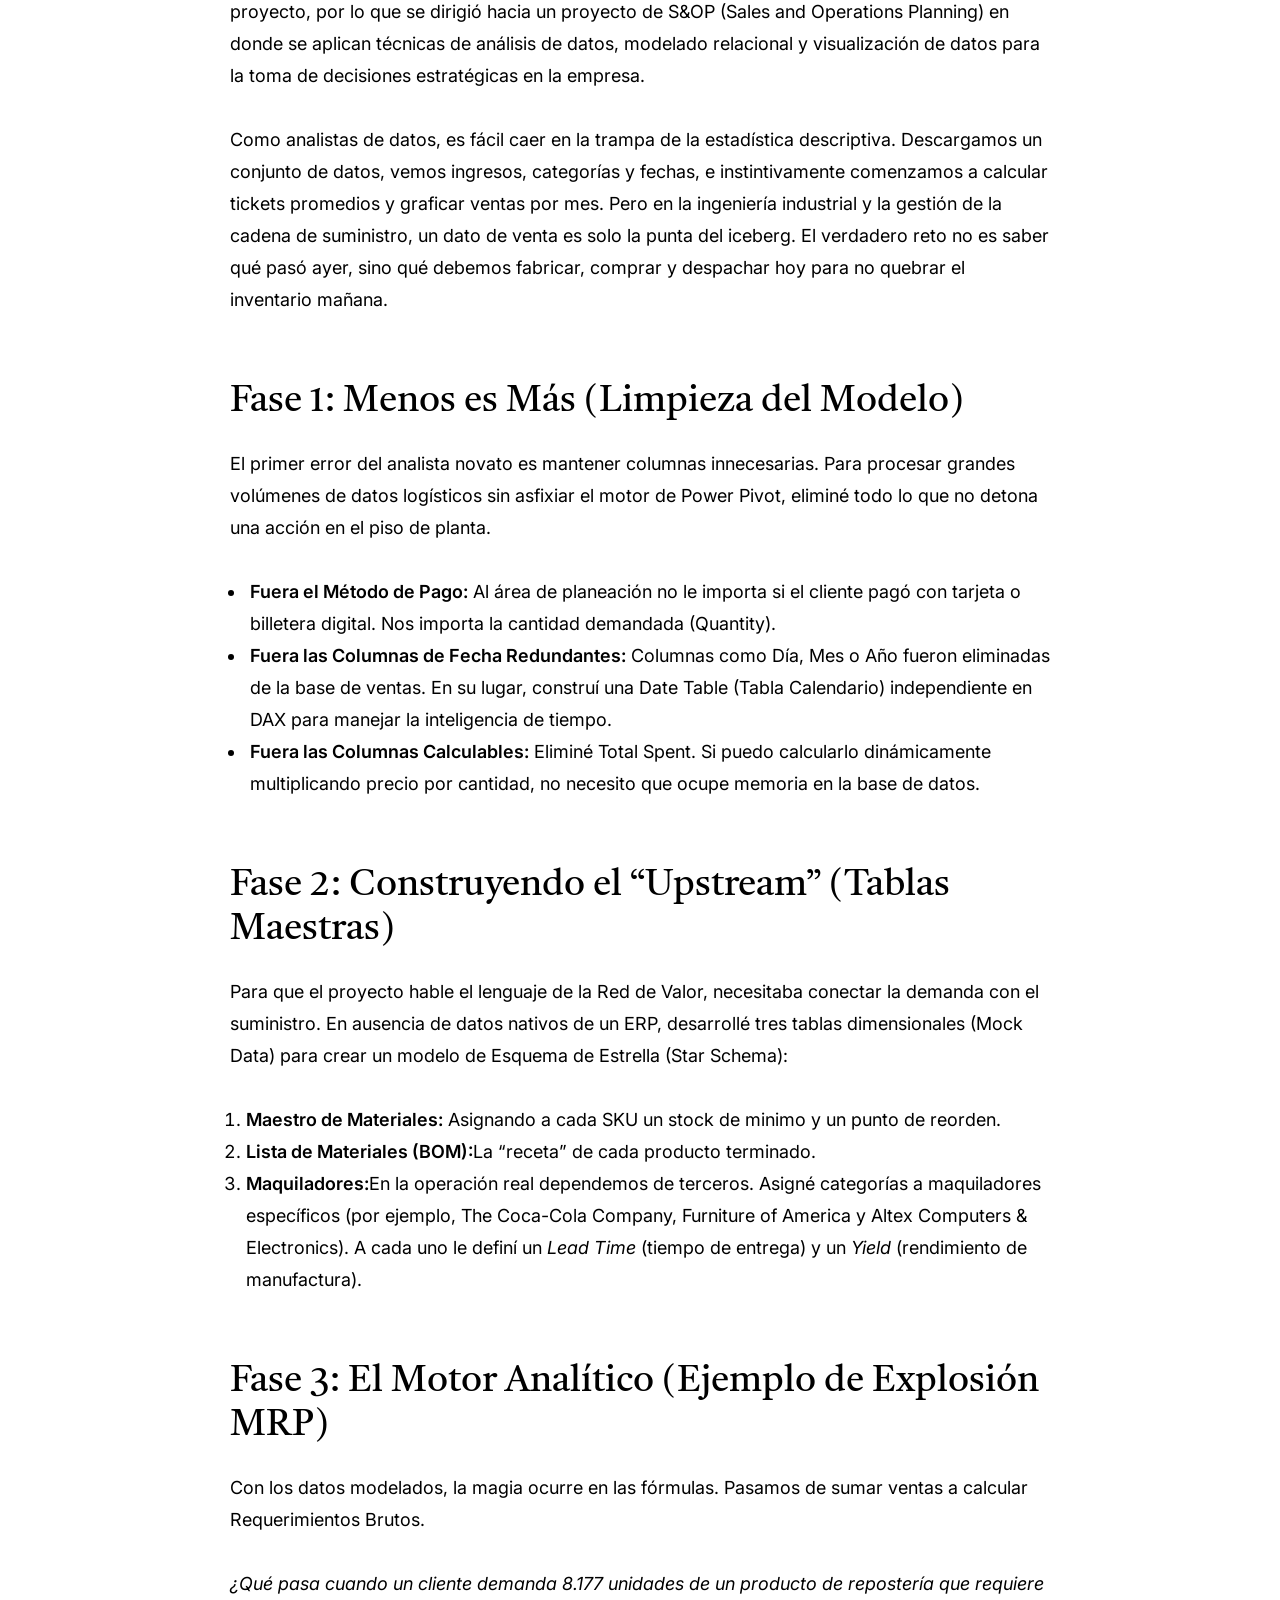
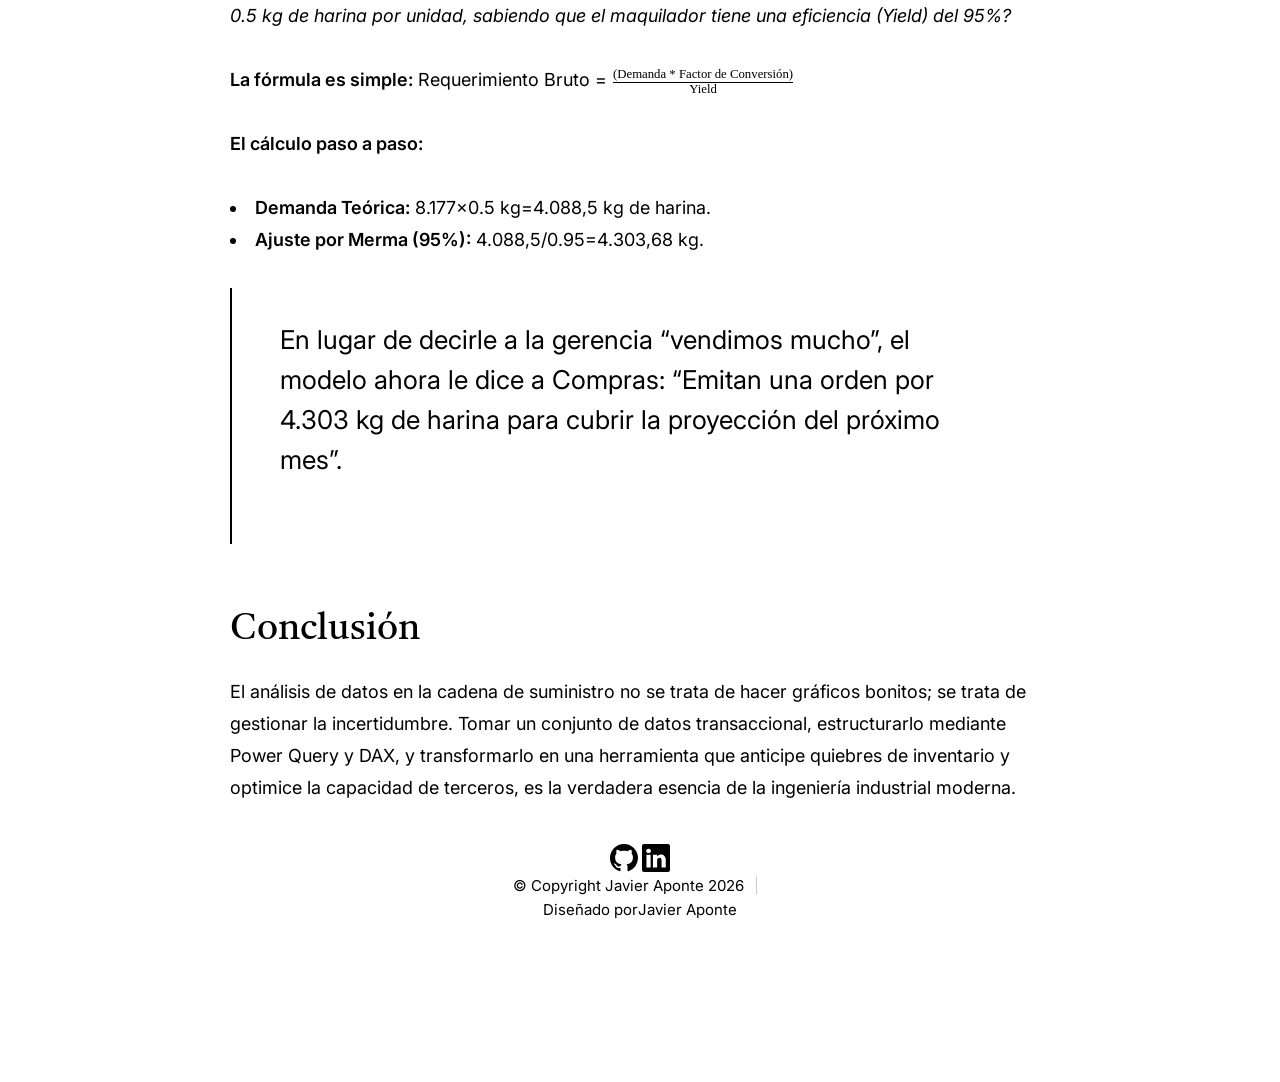
<file: proyecto1.html>
<!DOCTYPE html>
<html lang="es" class="no-js" >
<head>

    <!--- basic page needs
    ================================================== -->
    <meta charset="utf-8">
    <meta name="viewport" content="width=device-width, initial-scale=1">
    <title>Blog - Javier Aponte</title>

    <script>
        document.documentElement.classList.remove('no-js');
        document.documentElement.classList.add('js');
    </script>

    <!-- CSS
    ================================================== -->
    <link rel="stylesheet" href="css/vendor-blog.css">
    <link rel="stylesheet" href="css/styles-blog.css">

    <!-- favicons
    ================================================== -->
    <link rel="apple-touch-icon" sizes="180x180" href="apple-touch-icon.png">
    <link rel="icon" type="image/png" sizes="32x32" href="favicon-32x32.png">
    <link rel="icon" type="image/png" sizes="16x16" href="favicon-16x16.png">
    <link rel="manifest" href="site.webmanifest">

</head>

<body id="top">


    <!-- preloader
    ================================================== -->
    <div id="preloader">
        <div id="loader" class="dots-fade">
            <div></div>
            <div></div>
            <div></div>
        </div>
    </div>


    <!-- page wrap
    ================================================== -->
    <div id="page" class="s-pagewrap">


        <!-- # site header 
        ================================================== -->
        <header id="masthead" class="s-header">

            <div class="s-header__branding">
                <p class="site-title">
                    <a href="blog.html" rel="home">Blog.</a>
                </p>
            </div>

            <div class="row s-header__navigation">

                <nav class="s-header__nav-wrap">
    
                    <h3 class="s-header__nav-heading">Ve a</h3>
    
                    <ul class="s-header__nav">
                        <li><a href="blog.html" title="">Inicio</a></li>
                        <li class="has-children">
                            <a href="#0" title="" class="">Categorías</a>
                            <ul class="sub-menu">
                                <li><a href="category.html">Data Ingestion</a></li>
                                <li><a href="category.html">ETL</a></li>
                                <li><a href="category.html">Data Cleaning</a></li>
                                <li><a href="category.html">EDA</a></li>
                                <li><a href="category.html">Data Modeling</a></li>
                                <li><a href="category.html">Data Viz</a></li>
                                <li><a href="category.html">Data Storytelling</a></li>
                            </ul>
                        </li>
                        <li><a href="index.html" title="">Portafolio</a></li>
                        <li><a href="contact.html" title="">Contacto</a></li>
                    </ul> <!-- end s-header__nav -->

                </nav> <!-- end s-header__nav-wrap -->
    
            </div> <!-- end s-header__navigation -->

            <div class="s-header__search">

                <div class="s-header__search-inner">
                    <div class="row">
    
                        <form role="search" method="get" class="s-header__search-form" action="#">
                            <label>
                                <span class="u-screen-reader-text">Search for:</span>
                                <input type="search" class="s-header__search-field" placeholder="Search for..." value="" name="s" title="Search for:" autocomplete="off">
                            </label>
                            <input type="submit" class="s-header__search-submit" value="Search"> 
                        </form>
    
                        <a href="#0" title="Close Search" class="s-header__search-close">Close</a>
    
                    </div> <!-- end row -->
                </div> <!-- s-header__search-inner -->
    
            </div> <!-- end s-header__search -->

            <a class="s-header__menu-toggle" href="#0"><span>Menu</span></a>
            <a class="s-header__search-trigger" href="#">
                <svg width="24" height="24" fill="none" viewBox="0 0 24 24">
                    <path stroke="currentColor" stroke-linecap="round" stroke-linejoin="round" stroke-width="1.5" d="M19.25 19.25L15.5 15.5M4.75 11C4.75 7.54822 7.54822 4.75 11 4.75C14.4518 4.75 17.25 7.54822 17.25 11C17.25 14.4518 14.4518 17.25 11 17.25C7.54822 17.25 4.75 14.4518 4.75 11Z"></path>
                </svg>
            </a>

        </header> <!-- end s-header -->


        <!-- # site-content
        ================================================== -->
        <div id="content" class="s-content s-content--blog">

                <div class="row entry-wrap">
                    <div class="column lg-12">

                        <article class="entry format-standard">

                            <header class="entry__header">
    
                                <h1 class="entry__title">
                                    De Análisis de Ventas a S&OP
                                </h1>

                                <div class="entry__meta">
                                    <div class="entry__meta-author">
                                        <svg width="24" height="24" fill="none" viewBox="0 0 24 24">
                                            <circle cx="12" cy="8" r="3.25" stroke="currentColor" stroke-linecap="round" stroke-linejoin="round" stroke-width="1.5"></circle>
                                            <path stroke="currentColor" stroke-linecap="round" stroke-linejoin="round" stroke-width="1.5" d="M6.8475 19.25H17.1525C18.2944 19.25 19.174 18.2681 18.6408 17.2584C17.8563 15.7731 16.068 14 12 14C7.93201 14 6.14367 15.7731 5.35924 17.2584C4.82597 18.2681 5.70558 19.25 6.8475 19.25Z"></path>
                                        </svg>
                                        <a href="index.html">Javier Aponte</a> 
                                    </div>
                                    <div class="entry__meta-date">
                                        <svg width="24" height="24" fill="none" viewBox="0 0 24 24">
                                            <circle cx="12" cy="12" r="7.25" stroke="currentColor" stroke-width="1.5"></circle>
                                            <path stroke="currentColor" stroke-width="1.5" d="M12 8V12L14 14"></path>
                                        </svg>
                                        Octubre 06, 2026 
                                    </div>
                                    <div class="entry__meta-cat">
                                        <svg width="24" height="24" fill="none" viewBox="0 0 24 24">
                                            <path stroke="currentColor" stroke-linecap="round" stroke-linejoin="round" stroke-width="1.5" d="M19.25 17.25V9.75C19.25 8.64543 18.3546 7.75 17.25 7.75H4.75V17.25C4.75 18.3546 5.64543 19.25 6.75 19.25H17.25C18.3546 19.25 19.25 18.3546 19.25 17.25Z"></path>
                                            <path stroke="currentColor" stroke-linecap="round" stroke-linejoin="round" stroke-width="1.5" d="M13.5 7.5L12.5685 5.7923C12.2181 5.14977 11.5446 4.75 10.8127 4.75H6.75C5.64543 4.75 4.75 5.64543 4.75 6.75V11"></path>
                                        </svg>
                                          
                                        <span class="cat-links">
                                            <a href="#0">Data Storytelling</a>
                                            <a href="#0">Power BI</a>
                                        </span>
                                    </div>
                                </div>
                            </header>

                            <div class="entry__media">
                                <figure class="contenedor-powerbi">
                                    <iframe title="S&OP Project" width="600" height="636" src="https://app.powerbi.com/view?r=eyJrIjoiMDI2ZjVhMzYtZTU2Zi00ZTBhLWExNGMtZGEwZTY4YmQ0MTljIiwidCI6IjUxNTFhYTM5LTA4MTgtNDEwZi1hNGRhLTE4ZjE4ODM1ZGExMiIsImMiOjR9&pageName=79997da158b9e631e324" frameborder="0" allowFullScreen="true"></iframe>
                                </figure>
                            </div>

                            <div class="content-primary">

                                <div class="entry__content">
                                    <p class="lead">
                                    Cómo dejé de ver “clientes de tienda” y comencé a modelar explosiones de materiales (MRP), control de maquiladores y planeación de capacidad utilizando DAX y modelado relacional.
                                    </p> 

                                    <p class="drop-cap">
                                    Todo comienza al leer el primer capitulo del libro "Storytelling con Datos" de cole Nussbaumer Knaflic en donde decidí descargar un
                                    conjunto de datos de Kaggle llamado <a href="https://www.kaggle.com/datasets/ahmedmohamed2003/retail-store-sales-dirty-for-data-cleaning">Dirty for Data Cleaning</a>
                                    de Ahmed Mohamed para aplicar las técnicas abarcadas sobre análisis exploratorio y análisis aclaratorio de datos.                                    
                                    </p>
            
                                    <p>
                                    Al principio de la aplicación de las técnicas decidí analizar solamente las ventas del negocio, pero mi curiosidad y mis ganas de aplicar
                                    lo aprendido hacia un área en la cual quiero aplicar y desarrollar mis habilidades como analista de datos me llevaron a cambiar el enfoque
                                    total del proyecto, por lo que se dirigió hacia un proyecto de S&OP (Sales and Operations Planning) en donde se aplican técnicas de análisis de datos,
                                    modelado relacional y visualización de datos para la toma de decisiones estratégicas en la empresa.
                                    </p>
            
                                    
                                    <p>
                                    Como analistas de datos, es fácil caer en la trampa de la estadística descriptiva. Descargamos un conjunto de datos, 
                                    vemos ingresos, categorías y fechas, e instintivamente comenzamos a calcular tickets promedios y graficar ventas por mes.
                                    Pero en la ingeniería industrial y la gestión de la cadena de suministro, un dato de venta es solo la punta del iceberg. 
                                    El verdadero reto no es saber qué pasó ayer, sino qué debemos fabricar, comprar y despachar hoy para no quebrar el inventario mañana.
                                    </p>
            
                                    
                                    <h2>Fase 1: Menos es Más (Limpieza del Modelo)</h2>
            
                                    <p>
                                    El primer error del analista novato es mantener columnas innecesarias. Para procesar grandes volúmenes de datos logísticos sin asfixiar el motor de Power Pivot, 
                                    eliminé todo lo que no detona una acción en el piso de planta.
                                    </p>

                                    <ul>
                                        <li><b>Fuera el Método de Pago:</b> Al área de planeación no le importa si el cliente pagó con tarjeta o billetera digital. Nos importa la cantidad demandada (Quantity).</li>
                                        <li><b>Fuera las Columnas de Fecha Redundantes:</b> Columnas como Día, Mes o Año fueron eliminadas de la base de ventas. En su lugar, construí una Date Table (Tabla Calendario) independiente en DAX para manejar la inteligencia de tiempo.</li>
                                        <li><b>Fuera las Columnas Calculables:</b> Eliminé Total Spent. Si puedo calcularlo dinámicamente multiplicando precio por cantidad, no necesito que ocupe memoria en la base de datos.</li>
                                    </ul>

                                    <h2>Fase 2: Construyendo el “Upstream” (Tablas Maestras)</h2>
            
                                    <p>
                                    Para que el proyecto hable el lenguaje de la Red de Valor, necesitaba conectar la demanda con el suministro. En ausencia de datos nativos de un ERP, desarrollé tres tablas dimensionales (Mock Data) para crear un modelo de Esquema de Estrella (Star Schema):
                                    </p>
                                    <ol>
                                        <li><b>Maestro de Materiales:</b> Asignando a cada SKU un stock de minimo y un punto de reorden.</li>
                                        <li><b>Lista de Materiales (BOM):</b>La “receta” de cada producto terminado.</li>
                                        <li><b>Maquiladores:</b>En la operación real dependemos de terceros. Asigné categorías a maquiladores específicos (por ejemplo, The Coca-Cola Company, Furniture of America y Altex Computers & Electronics). A cada uno le definí un <i>Lead Time</i> (tiempo de entrega) y un <i>Yield</i> (rendimiento de manufactura).</li>
                                    </ol>

                                    <h2>Fase 3: El Motor Analítico (Ejemplo de Explosión MRP)</h2>

                                    <p>
                                    Con los datos modelados, la magia ocurre en las fórmulas. Pasamos de sumar ventas a calcular Requerimientos Brutos.
                                    </p>
                                    <p>
                                    <i>¿Qué pasa cuando un cliente demanda 8.177 unidades de un producto de repostería que requiere 0.5 kg de harina por unidad, sabiendo que el maquilador tiene una eficiencia (Yield) del 95%?</i>
                                    </p>
                                    <p>
                                    <b>La fórmula es simple:</b> Requerimiento Bruto =
                                    <math display="inline">
                                        <mfrac>
                                            <mi>(Demanda * Factor de Conversión)</mi>
                                            <mi>Yield</mi>
                                        </mfrac>
                                    </math>
                                    </p>
                                    <p>
                                    <b>El cálculo paso a paso:</b>
                                    <li><b>Demanda Teórica:</b> 8.177×0.5 kg=4.088,5 kg de harina.</li>
                                    <li><b>Ajuste por Merma (95%):</b> 4.088,5/0.95=4.303,68 kg.</li>
                                    <p></p>
            
                                    <blockquote>
                                        <p>
                                        
                                        En lugar de decirle a la gerencia “vendimos mucho”, el modelo ahora le dice a Compras: 
                                        “Emitan una orden por 4.303 kg de harina para cubrir la proyección del próximo mes”.
                                        </p>
                                    </blockquote>

                                    <h2>Conclusión</h2>
            
                                    <p>
                                    El análisis de datos en la cadena de suministro no se trata de hacer gráficos bonitos; 
                                    se trata de gestionar la incertidumbre. Tomar un conjunto de datos transaccional, 
                                    estructurarlo mediante Power Query y DAX, y transformarlo en una herramienta que anticipe 
                                    quiebres de inventario y optimice la capacidad de terceros, es la verdadera esencia de la 
                                    ingeniería industrial moderna.</p>
            
                                    <!--
                                    <h3>Smaller Heading</h3>
            
                                    <p>
                                    Quidem rerum facilis est et expedita distinctio. Nam libero tempore, cum soluta nobis est 
                                    eligendi optio cumque nihil impedit quo minus id quod maxime placeat facere possimus, omnis voluptas 
                                    assumenda est, omnis dolor repellendus.
                                    </p>
            
                                    <p>
                                    Quidem rerum facilis est et expedita distinctio. Nam libero tempore, cum soluta nobis est 
                                    eligendi optio cumque nihil impedit quo minus id quod maxime placeat facere possimus, omnis voluptas 
                                    assumenda est, omnis dolor repellendus.
                                    </p>
                                        
<pre><code class="language-css">
    code {
        font-size: 1.4rem;
        margin: 0 .2rem;
        padding: .2rem .6rem;
        white-space: nowrap;
        background: #F1F1F1;
        border: 1px solid #E1E1E1;	
        border-radius: 3px;
    }
</code></pre>
                                            
                                    <p>
                                    Odio dignissimos ducimus qui blanditiis praesentium voluptatum deleniti atque corrupti dolores et 
                                    quas molestias excepturi sint occaecati cupiditate non provident, similique sunt in culpa.</p>
            
                                    <ul>
                                        <li>Donec nulla non metus auctor fringilla.
                                            <ul>
                                                <li>Lorem ipsum dolor sit amet.</li>
                                                <li>Lorem ipsum dolor sit amet.</li>
                                                <li>Lorem ipsum dolor sit amet.</li>
                                            </ul>
                                        </li>
                                        <li>Donec nulla non metus auctor fringilla.</li>
                                        <li>Donec nulla non metus auctor fringilla.</li>
                                    </ul>
            
                                    <p>
                                    Odio dignissimos ducimus qui blanditiis praesentium voluptatum deleniti atque corrupti dolores et quas 
                                    molestias excepturi sint occaecati cupiditate non provident, similique sunt in culpa. Aenean eu leo quam. 
                                    Pellentesque ornare sem lacinia quam venenatis vestibulum. Nulla vitae elit libero, a pharetra augue 
                                    laboris in sit minim cupidatat ut dolor voluptate enim veniam consequat occaecat fugiat in adipisicing 
                                    in amet Ut nulla nisi non ut enim aliqua laborum mollit quis nostrud sed sed.
                                    </p>
                                -->

                                    <!--
                                    <p class="entry__tags">
                                        <strong>Tags:</strong>
                    
                                        <span class="entry__tag-list">
                                            <a href="#0">orci</a>
                                            <a href="#0">lectus</a>
                                            <a href="#0">varius</a>
                                            <a href="#0">turpis</a>
                                        </span>
                        
                                    </p>
    
                                    <div class="entry__author-box">
                                        <figure class="entry__author-avatar">
                                            <img alt="" src="images/avatars/user-06.jpg" class="avatar">
                                        </figure>
                                        <div class="entry__author-info">
                                            <h5 class="entry__author-name">
                                                <a href="#0">
                                                    Naruto Uzumaki
                                                </a>
                                            </h5>
                                            <p>
                                            Pellentesque ornare sem lacinia quam venenatis vestibulum. Nulla vitae elit libero, 
                                            a pharetra augue laboris in sit minim cupidatat ut dolor voluptate enim veniam 
                                            consequat occaecat.
                                            </p>
                                        </div>
                                    </div>

                                
                                </div> <!-- end entry-content -->

                                <!--
                                <div class="post-nav">
                                    <div class="post-nav__prev">
                                        <a href="single-standard.html" rel="prev">
                                            <span>Prev</span>
                                            The Pomodoro Technique Really Works. 
                                        </a>
                                    </div>
                                    <div class="post-nav__next">
                                        <a href="single-standard.html" rel="next">
                                            <span>Next</span>
                                            How Imagery Drives User Experience.
                                        </a>
                                    </div>
                                </div>

                            
                            </div> <!-- end content-primary

                        </article> <!-- end entry

                        <!--
                        <!-- comments
                        <div class="comments-wrap">

                            <div id="comments">
                                <div class="large-12">

                                    <h3>5 Comments</h3>

                                    <!-- START commentlist
                                    <ol class="commentlist">

                                        <li class="depth-1 comment">

                                            <div class="comment__avatar">
                                                <img class="avatar" src="images/avatars/user-01.jpg" alt="" width="50" height="50">
                                            </div>

                                            <div class="comment__content">

                                                <div class="comment__info">
                                                    <div class="comment__author">Itachi Uchiha</div>

                                                    <div class="comment__meta">
                                                        <div class="comment__time">Aug 15, 2021</div>
                                                        <div class="comment__reply">
                                                            <a class="comment-reply-link" href="#0">Reply</a>
                                                        </div>
                                                    </div>
                                                </div>

                                                <div class="comment__text">
                                                <p>Adhuc quaerendum est ne, vis ut harum tantas noluisse, id suas iisque mei. Nec te inani ponderum vulputate,
                                                facilisi expetenda has et. Iudico dictas scriptorem an vim, ei alia mentitum est, ne has voluptua praesent.</p>
                                                </div>

                                            </div>

                                        </li> <!-- end comment level 1

                                        <li class="thread-alt depth-1 comment">

                                            <div class="comment__avatar">
                                                <img class="avatar" src="images/avatars/user-04.jpg" alt="" width="50" height="50">
                                            </div>

                                            <div class="comment__content">

                                                <div class="comment__info">
                                                    <div class="comment__author">John Doe</div>

                                                    <div class="comment__meta">
                                                        <div class="comment__time">Aug 14, 2021</div>
                                                        <div class="comment__reply">
                                                            <a class="comment-reply-link" href="#0">Reply</a>
                                                        </div>
                                                    </div>
                                                </div>

                                                <div class="comment__text">
                                                <p>Sumo euismod dissentiunt ne sit, ad eos iudico qualisque adversarium, tota falli et mei. Esse euismod
                                                urbanitas ut sed, et duo scaevola pericula splendide. Primis veritus contentiones nec ad, nec et
                                                tantas semper delicatissimi.</p>
                                                </div>

                                            </div>

                                            <ul class="children">

                                                <li class="depth-2 comment">

                                                    <div class="comment__avatar">
                                                        <img class="avatar" src="images/avatars/user-03.jpg" alt="" width="50" height="50">
                                                    </div>

                                                    <div class="comment__content">

                                                        <div class="comment__info">
                                                            <div class="comment__author">Kakashi Hatake</div>

                                                            <div class="comment__meta">
                                                                <div class="comment__time">Aug 14, 2021</div>
                                                                <div class="comment__reply">
                                                                    <a class="comment-reply-link" href="#0">Reply</a>
                                                                </div>
                                                            </div>
                                                        </div>

                                                        <div class="comment__text">
                                                            <p>Duis sed odio sit amet nibh vulputate
                                                            cursus a sit amet mauris. Morbi accumsan ipsum velit. Duis sed odio sit amet nibh vulputate
                                                            cursus a sit amet mauris</p>
                                                        </div>

                                                    </div>

                                                    <ul class="children">

                                                        <li class="depth-3 comment">

                                                            <div class="comment__avatar">
                                                                <img class="avatar" src="images/avatars/user-04.jpg" alt="" width="50" height="50">
                                                            </div>

                                                            <div class="comment__content">

                                                                <div class="comment__info">
                                                                    <div class="comment__author">John Doe</div>

                                                                    <div class="comment__meta">
                                                                        <div class="comment__time">Aug 14, 2021</div>
                                                                        <div class="comment__reply">
                                                                            <a class="comment-reply-link" href="#0">Reply</a>
                                                                        </div>
                                                                    </div>
                                                                </div>

                                                                <div class="comment__text">
                                                                <p>Investigationes demonstraverunt lectores legere me lius quod ii legunt saepius. Claritas est
                                                                etiam processus dynamicus, qui sequitur mutationem consuetudium lectorum.</p>
                                                                </div>

                                                            </div>

                                                        </li>

                                                    </ul>

                                                </li>

                                            </ul>

                                        </li> <!-- end comment level 1

                                        <li class="depth-1 comment">

                                            <div class="comment__avatar">
                                                <img class="avatar" src="images/avatars/user-02.jpg" alt="" width="50" height="50">
                                            </div>

                                            <div class="comment__content">

                                                <div class="comment__info">
                                                    <div class="comment__author">Shikamaru Nara</div>

                                                    <div class="comment__meta">
                                                        <div class="comment__time">Aug 13, 2021</div>
                                                        <div class="comment__reply">
                                                            <a class="comment-reply-link" href="#0">Reply</a>
                                                        </div>
                                                    </div>
                                                </div>

                                                <div class="comment__text">
                                                <p>Typi non habent claritatem insitam; est usus legentis in iis qui facit eorum claritatem.</p>
                                                </div>

                                            </div>

                                        </li>  <!-- end comment level 1

                                    </ol>
                                    <!-- END commentlist

                                </div> <!-- end col-full
                            </div> <!-- end comments
                        -->

                            <!--
                            <div class="comment-respond">

                                <!-- START respond
                                <div id="respond">

                                    <h3>
                                    Add Comment 
                                    <span>Your email address will not be published.</span>
                                    </h3>

                                    <form name="contactForm" id="contactForm" method="post" action="" autocomplete="off">
                                        <fieldset class="row">

                                            <div class="column lg-6 tab-12 form-field">
                                                <input name="cName" id="cName" class="u-fullwidth h-remove-bottom" placeholder="Your Name" value="" type="text">
                                            </div>

                                            <div class="column lg-6 tab-12 form-field">
                                                <input name="cEmail" id="cEmail" class="u-fullwidth h-remove-bottom" placeholder="Your Email" value="" type="text">
                                            </div>

                                            <div class="column lg-12 form-field">
                                                <input name="cWebsite" id="cWebsite" class="u-fullwidth h-remove-bottom" placeholder="Website" value="" type="text">
                                            </div>

                                            <div class="column lg-12 message form-field">
                                                <textarea name="cMessage" id="cMessage" class="u-fullwidth" placeholder="Your Message"></textarea>
                                            </div>

                                            <div class="column lg-12">
                                                <input name="submit" id="submit" class="btn btn--primary btn-wide btn--large u-fullwidth" value="Add Comment" type="submit">
                                            </div>

                                        </fieldset>
                                    </form> <!-- end form

                                </div>
                                <!-- END respond

                            </div> <!-- end comment-respond 

                        </div> <!-- end comments-wrap

                    </div>
                </div> <!-- end entry-wrap 
        </section> <!-- end s-content
    -->


        <!-- # site-footer
        ================================================== -->
        <!--<footer id="colophon" class="s-footer"> -->

            <!--
            <div class="row s-footer__subscribe">
                <div class="column lg-12">

                    <h2>
                    Subscribe to Our Newsletter.
                    </h2>
                    <p>
                    Subscribe now to get all latest updates
                    </p>

                    <form id="mc-form" class="mc-form">
                        <input type="email" name="EMAIL" id="mce-EMAIL" class="u-fullwidth text-center" placeholder="Your Email Address" title="The domain portion of the email address is invalid (the portion after the @)." pattern="^([^\x00-\x20\x22\x28\x29\x2c\x2e\x3a-\x3c\x3e\x40\x5b-\x5d\x7f-\xff]+|\x22([^\x0d\x22\x5c\x80-\xff]|\x5c[\x00-\x7f])*\x22)(\x2e([^\x00-\x20\x22\x28\x29\x2c\x2e\x3a-\x3c\x3e\x40\x5b-\x5d\x7f-\xff]+|\x22([^\x0d\x22\x5c\x80-\xff]|\x5c[\x00-\x7f])*\x22))*\x40([^\x00-\x20\x22\x28\x29\x2c\x2e\x3a-\x3c\x3e\x40\x5b-\x5d\x7f-\xff]+|\x5b([^\x0d\x5b-\x5d\x80-\xff]|\x5c[\x00-\x7f])*\x5d)(\x2e([^\x00-\x20\x22\x28\x29\x2c\x2e\x3a-\x3c\x3e\x40\x5b-\x5d\x7f-\xff]+|\x5b([^\x0d\x5b-\x5d\x80-\xff]|\x5c[\x00-\x7f])*\x5d))*(\.\w{2,})+$" required>
                        <input type="submit" name="subscribe" value="Subscribe" class="btn--small btn--primary u-fullwidth">
                        <!-- <div style="position: absolute; left: -5000px;" aria-hidden="true"><input type="text" name="b_cdb7b577e41181934ed6a6a44_9a91cfe7b3" tabindex="-1" value=""></div> 
                        <div class="mc-status"></div>
                    </form>

                </div>
            </div> <!-- end s-footer__subscribe
        -->

            <!-- <div class="row s-footer__main"> -->

                <!--
                <div class="column lg-5 md-6 tab-12 s-footer__about">
                    <h4>Spurgeon</h4>

                    <p>
                    Lorem ipsum dolor sit amet, consectetur 
                    adipiscing elit, sed do eiusmod tempor 
                    incididunt ut labore et dolore magna aliqua. 
                    Ut enim ad minim veniam, quis nostrud exercitation 
                    ullamco laboris nisi ut aliquip ex ea commodo 
                    </p>
                </div> <!-- end s-footer__about
            -->

                <!--
                <div class="column lg-12 md-12 tab-12">
                    <div class="row">
                        <div class="column lg-6">
                            <h4>Categories</h4>
                            <ul class="link-list">
                                <li><a href="category.html">Lifestyle</a></li>
                                <li><a href="category.html">Workplace</a></li>
                                <li><a href="category.html">Inspiration</a></li>
                                <li><a href="category.html">Design</a></li>
                                <li><a href="category.html">Health</a></li>
                                <li><a href="category.html">Photography</a></li>
                            </ul>
                        </div>
                        <div class="column lg-6">
                            <h4>Site Links</h4>
                            <ul class="link-list">
                                <li><a href="index.html">Home</a></li>
                                <li><a href="category.html">Categories</a></li>
                                <li><a href="category.html">Blog</a></li>
                                <li><a href="about.html">About</a></li>
                                <li><a href="about.html">Contact</a></li>
                                <li><a href="#0">Terms & Policy</a></li>
                            </ul>
                        </div>
                    </div>
                </div>

            </div> <!-- end s-footer__main
        -->

            <div class="row s-footer__bottom">

                <div class="column lg-12 md-12 tab-12">
                    <ul class="s-footer__social">
                        <li>
                            <a href="https://github.com/javieraponte">
                                <svg xmlns="http://www.w3.org/2000/svg" width="16" height="16" fill="currentColor" class="bi bi-github" viewBox="0 0 16 16"><path d="M8 0C3.58 0 0 3.58 0 8c0 3.54 2.29 6.53 5.47 7.59.4.07.55-.17.55-.38 0-.19-.01-.82-.01-1.49-2.01.37-2.53-.49-2.69-.94-.09-.23-.48-.94-.82-1.13-.28-.15-.68-.52-.01-.53.63-.01 1.08.58 1.23.82.72 1.21 1.87.87 2.33.66.07-.52.28-.87.51-1.07-1.78-.2-3.64-.89-3.64-3.95 0-.87.31-1.59.82-2.15-.08-.2-.36-1.02.08-2.12 0 0 .67-.21 2.2.82.64-.18 1.32-.27 2-.27s1.36.09 2 .27c1.53-1.04 2.2-.82 2.2-.82.44 1.1.16 1.92.08 2.12.51.56.82 1.27.82 2.15 0 3.07-1.87 3.75-3.65 3.95.29.25.54.73.54 1.48 0 1.07-.01 1.93-.01 2.2 0 .21.15.46.55.38A8.01 8.01 0 0 0 16 8c0-4.42-3.58-8-8-8"/></svg>
                                <span class="u-screen-reader-text">Github</span>
                            </a>
                            <a href="https://www.linkedin.com/in/javier-aponte/">
                                <svg xmlns="http://www.w3.org/2000/svg" width="16" height="16" fill="currentColor" class="bi bi-linkedin" viewBox="0 0 16 16"><path d="M0 1.146C0 .513.526 0 1.175 0h13.65C15.474 0 16 .513 16 1.146v13.708c0 .633-.526 1.146-1.175 1.146H1.175C.526 16 0 15.487 0 14.854zm4.943 12.248V6.169H2.542v7.225zm-1.2-8.212c.837 0 1.358-.554 1.358-1.248-.015-.709-.52-1.248-1.342-1.248S2.4 3.226 2.4 3.934c0 .694.521 1.248 1.327 1.248zm4.908 8.212V9.359c0-.216.016-.432.08-.586.173-.431.568-.878 1.232-.878.869 0 1.216.662 1.216 1.634v3.865h2.401V9.25c0-2.22-1.184-3.252-2.764-3.252-1.274 0-1.845.7-2.165 1.193v.025h-.016l.016-.025V6.169h-2.4c.03.678 0 7.225 0 7.225z"/></svg>
                                <span class="u-screen-reader-text">LinkedIn</span>
                            </a>
                        </li>
                    </ul>
                </div>
                <div class="column lg-12 md-12 tab-12">
                    <div class="ss-copyright">
                        <span>© Copyright Javier Aponte 2026</span> 
                        <span>Diseñado por <a href="index.html">Javier Aponte</a></span>
                    </div>
                </div>

            </div> <!-- end s-footer__bottom -->
           
            <div class="ss-go-top">
                <a class="smoothscroll" title="Back to Top" href="#top">
                    <svg width="24" height="24" fill="none" viewBox="0 0 24 24">
                        <path stroke="currentColor" stroke-linecap="round" stroke-linejoin="round" stroke-width="1.5" d="M17.25 10.25L12 4.75L6.75 10.25"/>
                        <path stroke="currentColor" stroke-linecap="round" stroke-linejoin="round" stroke-width="1.5" d="M12 19.25V5.75"/>
                    </svg>
                </a>
            </div> <!-- end ss-go-top -->

        </footer><!-- end s-footer -->


    <!-- Java Script
    ================================================== -->
    <script src="js/plugins-blog.js"></script>
    <script src="js/main-blog.js"></script>

</body>
</html>
</file>
<file: css/vendor-blog.css>
/* ===================================================================
 * Spurgeon Third-party Stylesheets
 * Template Ver. 1.0.0
 * 08-16-2021
 * -------------------------------------------------------------------
 *
 * TOC:
 * # PrismJS
 * # Swiper 
 *
 * ------------------------------------------------------------------- */


/* ===================================================================
 * # PrismJS 1.20.0
 *   https://prismjs.com/download.html#themes=prism-okaidia&languages=markup+css+clike+javascript+markup-templating+php 
 *   
 *   okaidia theme for JavaScript, CSS and HTML
 *   Loosely based on Monokai textmate theme by http://www.monokai.nl/
 *   @author ocodia
 * ------------------------------------------------------------------- */
code[class*="language-"],
pre[class*="language-"] {
    color           : #f8f8f2;
    background      : none;
    text-shadow     : 0 1px rgba(0, 0, 0, 0.3);
    font-family     : var(--font-mono);
    font-size       : calc(var(--text-size) * 0.9444);
    text-align      : left;
    white-space     : pre;
    word-spacing    : normal;
    word-break      : normal;
    word-wrap       : normal;
    line-height     : var(--vspace-1);
    -moz-tab-size   : 4;
    -o-tab-size     : 4;
    tab-size        : 4;
    -webkit-hyphens : none;
    -moz-hyphens    : none;
    -ms-hyphens     : none;
    hyphens         : none;
}

/* Code blocks */
pre[class*="language-"] {
    padding  : var(--vspace-0_5) 0 var(--vspace-1);
    margin   : var(--vspace-1) 0;
    overflow : auto;
}

:not(pre)>code[class*="language-"],
pre[class*="language-"] {
    background : #272822;
}

/* Inline code */
:not(pre)>code[class*="language-"] {
    padding     : .1em;
    white-space : normal;
}

.token.comment,
.token.prolog,
.token.doctype,
.token.cdata {
    color : slategray;
}

.token.punctuation {
    color : #f8f8f2;
}

.token.namespace {
    opacity : .7;
}

.token.property,
.token.tag,
.token.constant,
.token.symbol,
.token.deleted {
    color : #f92672;
}

.token.boolean,
.token.number {
    color : #ae81ff;
}

.token.selector,
.token.attr-name,
.token.string,
.token.char,
.token.builtin,
.token.inserted {
    color : #a6e22e;
}

.token.operator,
.token.entity,
.token.url,
.language-css .token.string,
.style .token.string,
.token.variable {
    color : #f8f8f2;
}

.token.atrule,
.token.attr-value,
.token.function,
.token.class-name {
    color : #e6db74;
}

.token.keyword {
    color : #66d9ef;
}

.token.regex,
.token.important {
    color : #fd971f;
}

.token.important,
.token.bold {
    font-weight : bold;
}

.token.italic {
    font-style : italic;
}

.token.entity {
    cursor : help;
}


/* ===================================================================
 * # Swiper 6.4.5
 *   Most modern mobile touch slider and framework with hardware accelerated transitions
 *   https://swiperjs.com
 *
 *   Copyright 2014-2020 Vladimir Kharlampidi
 *
 *   Released under the MIT License
 *
 *   Released on: December 18, 2020
 * ------------------------------------------------------------------- */
@font-face {
    font-family : "swiper-icons";
    src         : url("data:application/font-woff;charset=utf-8;base64, [base64]//wADZ2x5ZgAAAywAAADMAAAD2MHtryVoZWFkAAABbAAAADAAAAA2E2+eoWhoZWEAAAGcAAAAHwAAACQC9gDzaG10eAAAAigAAAAZAAAArgJkABFsb2NhAAAC0AAAAFoAAABaFQAUGG1heHAAAAG8AAAAHwAAACAAcABAbmFtZQAAA/gAAAE5AAACXvFdBwlwb3N0AAAFNAAAAGIAAACE5s74hXjaY2BkYGAAYpf5Hu/j+W2+MnAzMYDAzaX6QjD6/4//Bxj5GA8AuRwMYGkAPywL13jaY2BkYGA88P8Agx4j+/8fQDYfA1AEBWgDAIB2BOoAeNpjYGRgYNBh4GdgYgABEMnIABJzYNADCQAACWgAsQB42mNgYfzCOIGBlYGB0YcxjYGBwR1Kf2WQZGhhYGBiYGVmgAFGBiQQkOaawtDAoMBQxXjg/wEGPcYDDA4wNUA2CCgwsAAAO4EL6gAAeNpj2M0gyAACqxgGNWBkZ2D4/wMA+xkDdgAAAHjaY2BgYGaAYBkGRgYQiAHyGMF8FgYHIM3DwMHABGQrMOgyWDLEM1T9/w8UBfEMgLzE////P/5//f/V/xv+r4eaAAeMbAxwIUYmIMHEgKYAYjUcsDAwsLKxc3BycfPw8jEQA/[base64]/uznmfPFBNODM2K7MTQ45YEAZqGP81AmGGcF3iPqOop0r1SPTaTbVkfUe4HXj97wYE+yNwWYxwWu4v1ugWHgo3S1XdZEVqWM7ET0cfnLGxWfkgR42o2PvWrDMBSFj/IHLaF0zKjRgdiVMwScNRAoWUoH78Y2icB/yIY09An6AH2Bdu/UB+yxopYshQiEvnvu0dURgDt8QeC8PDw7Fpji3fEA4z/PEJ6YOB5hKh4dj3EvXhxPqH/SKUY3rJ7srZ4FZnh1PMAtPhwP6fl2PMJMPDgeQ4rY8YT6Gzao0eAEA409DuggmTnFnOcSCiEiLMgxCiTI6Cq5DZUd3Qmp10vO0LaLTd2cjN4fOumlc7lUYbSQcZFkutRG7g6JKZKy0RmdLY680CDnEJ+UMkpFFe1RN7nxdVpXrC4aTtnaurOnYercZg2YVmLN/d/gczfEimrE/fs/bOuq29Zmn8tloORaXgZgGa78yO9/cnXm2BpaGvq25Dv9S4E9+5SIc9PqupJKhYFSSl47+Qcr1mYNAAAAeNptw0cKwkAAAMDZJA8Q7OUJvkLsPfZ6zFVERPy8qHh2YER+3i/BP83vIBLLySsoKimrqKqpa2hp6+jq6RsYGhmbmJqZSy0sraxtbO3sHRydnEMU4uR6yx7JJXveP7WrDycAAAAAAAH//wACeNpjYGRgYOABYhkgZgJCZgZNBkYGLQZtIJsFLMYAAAw3ALgAeNolizEKgDAQBCchRbC2sFER0YD6qVQiBCv/H9ezGI6Z5XBAw8CBK/m5iQQVauVbXLnOrMZv2oLdKFa8Pjuru2hJzGabmOSLzNMzvutpB3N42mNgZGBg4GKQYzBhYMxJLMlj4GBgAYow/P/PAJJhLM6sSoWKfWCAAwDAjgbRAAB42mNgYGBkAIIbCZo5IPrmUn0hGA0AO8EFTQAA") format("woff");
    font-weight : 400;
    font-style  : normal;
}

:root {
    --swiper-theme-color : #007aff;
}

.swiper-container {
    margin-left  : auto;
    margin-right : auto;
    position     : relative;
    overflow     : hidden;
    list-style   : none;
    padding      : 0;
    /* Fix of Webkit flickering */
    z-index      : 1;
}

.swiper-container-vertical>.swiper-wrapper {
    flex-direction : column;
}

.swiper-wrapper {
    position            : relative;
    width               : 100%;
    height              : 100%;
    z-index             : 1;
    display             : flex;
    transition-property : transform;
    box-sizing          : content-box;
}

.swiper-container-android .swiper-slide,
.swiper-wrapper {
    transform : translate3d(0px, 0, 0);
}

.swiper-container-multirow>.swiper-wrapper {
    flex-wrap : wrap;
}

.swiper-container-multirow-column>.swiper-wrapper {
    flex-wrap      : wrap;
    flex-direction : column;
}

.swiper-container-free-mode>.swiper-wrapper {
    transition-timing-function : ease-out;
    margin                     : 0 auto;
}

.swiper-slide {
    flex-shrink         : 0;
    width               : 100%;
    height              : 100%;
    position            : relative;
    transition-property : transform;
}

.swiper-slide-invisible-blank {
    visibility : hidden;
}

/* Auto Height */
.swiper-container-autoheight,
.swiper-container-autoheight .swiper-slide {
    height : auto;
}

.swiper-container-autoheight .swiper-wrapper {
    align-items         : flex-start;
    transition-property : transform, height;
}

/* 3D Effects */
.swiper-container-3d {
    perspective : 1200px;
}

.swiper-container-3d .swiper-wrapper,
.swiper-container-3d .swiper-slide,
.swiper-container-3d .swiper-slide-shadow-left,
.swiper-container-3d .swiper-slide-shadow-right,
.swiper-container-3d .swiper-slide-shadow-top,
.swiper-container-3d .swiper-slide-shadow-bottom,
.swiper-container-3d .swiper-cube-shadow {
    transform-style : preserve-3d;
}

.swiper-container-3d .swiper-slide-shadow-left,
.swiper-container-3d .swiper-slide-shadow-right,
.swiper-container-3d .swiper-slide-shadow-top,
.swiper-container-3d .swiper-slide-shadow-bottom {
    position       : absolute;
    left           : 0;
    top            : 0;
    width          : 100%;
    height         : 100%;
    pointer-events : none;
    z-index        : 10;
}

.swiper-container-3d .swiper-slide-shadow-left {
    background-image : linear-gradient(to left, rgba(0, 0, 0, 0.5), rgba(0, 0, 0, 0));
}

.swiper-container-3d .swiper-slide-shadow-right {
    background-image : linear-gradient(to right, rgba(0, 0, 0, 0.5), rgba(0, 0, 0, 0));
}

.swiper-container-3d .swiper-slide-shadow-top {
    background-image : linear-gradient(to top, rgba(0, 0, 0, 0.5), rgba(0, 0, 0, 0));
}

.swiper-container-3d .swiper-slide-shadow-bottom {
    background-image : linear-gradient(to bottom, rgba(0, 0, 0, 0.5), rgba(0, 0, 0, 0));
}

/* CSS Mode */
.swiper-container-css-mode>.swiper-wrapper {
    overflow           : auto;
    scrollbar-width    : none;
    /* For Firefox */
    -ms-overflow-style : none;
    /* For Internet Explorer and Edge */
}

.swiper-container-css-mode>.swiper-wrapper::-webkit-scrollbar {
    display : none;
}

.swiper-container-css-mode>.swiper-wrapper>.swiper-slide {
    scroll-snap-align : start start;
}

.swiper-container-horizontal.swiper-container-css-mode>.swiper-wrapper {
    scroll-snap-type : x mandatory;
}

.swiper-container-vertical.swiper-container-css-mode>.swiper-wrapper {
    scroll-snap-type : y mandatory;
}

:root {
    --swiper-navigation-size   : 44px;
    /*
    --swiper-navigation-color  : var(--swiper-theme-color);
    */
}

.swiper-button-prev,
.swiper-button-next {
    position        : absolute;
    top             : 50%;
    width           : calc(var(--swiper-navigation-size) / 44 * 27);
    height          : var(--swiper-navigation-size);
    margin-top      : calc(-1 * var(--swiper-navigation-size) / 2);
    z-index         : 10;
    cursor          : pointer;
    display         : flex;
    align-items     : center;
    justify-content : center;
    color           : var(--swiper-navigation-color, var(--swiper-theme-color));
}

.swiper-button-prev.swiper-button-disabled,
.swiper-button-next.swiper-button-disabled {
    opacity        : 0.35;
    cursor         : auto;
    pointer-events : none;
}

.swiper-button-prev:after,
.swiper-button-next:after {
    font-family    : swiper-icons;
    font-size      : var(--swiper-navigation-size);
    text-transform : none !important;
    letter-spacing : 0;
    text-transform : none;
    font-variant   : initial;
    line-height    : 1;
}

.swiper-button-prev,
.swiper-container-rtl .swiper-button-next {
    left  : 10px;
    right : auto;
}

.swiper-button-prev:after,
.swiper-container-rtl .swiper-button-next:after {
    content : "prev";
}

.swiper-button-next,
.swiper-container-rtl .swiper-button-prev {
    right : 10px;
    left  : auto;
}

.swiper-button-next:after,
.swiper-container-rtl .swiper-button-prev:after {
    content : "next";
}

.swiper-button-prev.swiper-button-white,
.swiper-button-next.swiper-button-white {
    --swiper-navigation-color : #ffffff;
}

.swiper-button-prev.swiper-button-black,
.swiper-button-next.swiper-button-black {
    --swiper-navigation-color : #000000;
}

.swiper-button-lock {
    display : none;
}

:root {
    /*
    --swiper-pagination-color: var(--swiper-theme-color);
    */
}

.swiper-pagination {
    position   : absolute;
    text-align : center;
    transition : 300ms opacity;
    transform  : translate3d(0, 0, 0);
    z-index    : 10;
}

.swiper-pagination.swiper-pagination-hidden {
    opacity : 0;
}

/* Common Styles */
.swiper-pagination-fraction,
.swiper-pagination-custom,
.swiper-container-horizontal>.swiper-pagination-bullets {
    bottom : 10px;
    left   : 0;
    width  : 100%;
}

/* Bullets */
.swiper-pagination-bullets-dynamic {
    overflow  : hidden;
    font-size : 0;
}

.swiper-pagination-bullets-dynamic .swiper-pagination-bullet {
    transform : scale(0.33);
    position  : relative;
}

.swiper-pagination-bullets-dynamic .swiper-pagination-bullet-active {
    transform : scale(1);
}

.swiper-pagination-bullets-dynamic .swiper-pagination-bullet-active-main {
    transform : scale(1);
}

.swiper-pagination-bullets-dynamic .swiper-pagination-bullet-active-prev {
    transform : scale(0.66);
}

.swiper-pagination-bullets-dynamic .swiper-pagination-bullet-active-prev-prev {
    transform : scale(0.33);
}

.swiper-pagination-bullets-dynamic .swiper-pagination-bullet-active-next {
    transform : scale(0.66);
}

.swiper-pagination-bullets-dynamic .swiper-pagination-bullet-active-next-next {
    transform : scale(0.33);
}

.swiper-pagination-bullet {
    width         : 8px;
    height        : 8px;
    display       : inline-block;
    border-radius : 100%;
    background    : #000;
    opacity       : 0.2;
}

button.swiper-pagination-bullet {
    border             : none;
    margin             : 0;
    padding            : 0;
    box-shadow         : none;
    -webkit-appearance : none;
    -moz-appearance    : none;
    appearance         : none;
}

.swiper-pagination-clickable .swiper-pagination-bullet {
    cursor : pointer;
}

.swiper-pagination-bullet-active {
    opacity    : 1;
    background : var(--swiper-pagination-color, var(--swiper-theme-color));
}

.swiper-container-vertical>.swiper-pagination-bullets {
    right     : 10px;
    top       : 50%;
    transform : translate3d(0px, -50%, 0);
}

.swiper-container-vertical>.swiper-pagination-bullets .swiper-pagination-bullet {
    margin  : 6px 0;
    display : block;
}

.swiper-container-vertical>.swiper-pagination-bullets.swiper-pagination-bullets-dynamic {
    top       : 50%;
    transform : translateY(-50%);
    width     : 8px;
}

.swiper-container-vertical>.swiper-pagination-bullets.swiper-pagination-bullets-dynamic .swiper-pagination-bullet {
    display    : inline-block;
    transition : 200ms transform, 200ms top;
}

.swiper-container-horizontal>.swiper-pagination-bullets .swiper-pagination-bullet {
    margin : 0 4px;
}

.swiper-container-horizontal>.swiper-pagination-bullets.swiper-pagination-bullets-dynamic {
    left        : 50%;
    transform   : translateX(-50%);
    white-space : nowrap;
}

.swiper-container-horizontal>.swiper-pagination-bullets.swiper-pagination-bullets-dynamic .swiper-pagination-bullet {
    transition : 200ms transform, 200ms left;
}

.swiper-container-horizontal.swiper-container-rtl>.swiper-pagination-bullets-dynamic .swiper-pagination-bullet {
    transition : 200ms transform, 200ms right;
}

/* Progress */
.swiper-pagination-progressbar {
    background : rgba(0, 0, 0, 0.25);
    position   : absolute;
}

.swiper-pagination-progressbar .swiper-pagination-progressbar-fill {
    background       : var(--swiper-pagination-color, var(--swiper-theme-color));
    position         : absolute;
    left             : 0;
    top              : 0;
    width            : 100%;
    height           : 100%;
    transform        : scale(0);
    transform-origin : left top;
}

.swiper-container-rtl .swiper-pagination-progressbar .swiper-pagination-progressbar-fill {
    transform-origin : right top;
}

.swiper-container-horizontal>.swiper-pagination-progressbar,
.swiper-container-vertical>.swiper-pagination-progressbar.swiper-pagination-progressbar-opposite {
    width  : 100%;
    height : 4px;
    left   : 0;
    top    : 0;
}

.swiper-container-vertical>.swiper-pagination-progressbar,
.swiper-container-horizontal>.swiper-pagination-progressbar.swiper-pagination-progressbar-opposite {
    width  : 4px;
    height : 100%;
    left   : 0;
    top    : 0;
}

.swiper-pagination-white {
    --swiper-pagination-color : #ffffff;
}

.swiper-pagination-black {
    --swiper-pagination-color : #000000;
}

.swiper-pagination-lock {
    display : none;
}

/* Scrollbar */
.swiper-scrollbar {
    border-radius    : 10px;
    position         : relative;
    -ms-touch-action : none;
    background       : rgba(0, 0, 0, 0.1);
}

.swiper-container-horizontal>.swiper-scrollbar {
    position : absolute;
    left     : 1%;
    bottom   : 3px;
    z-index  : 50;
    height   : 5px;
    width    : 98%;
}

.swiper-container-vertical>.swiper-scrollbar {
    position : absolute;
    right    : 3px;
    top      : 1%;
    z-index  : 50;
    width    : 5px;
    height   : 98%;
}

.swiper-scrollbar-drag {
    height        : 100%;
    width         : 100%;
    position      : relative;
    background    : rgba(0, 0, 0, 0.5);
    border-radius : 10px;
    left          : 0;
    top           : 0;
}

.swiper-scrollbar-cursor-drag {
    cursor : move;
}

.swiper-scrollbar-lock {
    display : none;
}

.swiper-zoom-container {
    width           : 100%;
    height          : 100%;
    display         : flex;
    justify-content : center;
    align-items     : center;
    text-align      : center;
}

.swiper-zoom-container>img,
.swiper-zoom-container>svg,
.swiper-zoom-container>canvas {
    max-width  : 100%;
    max-height : 100%;
    object-fit : contain;
}

.swiper-slide-zoomed {
    cursor : move;
}

/* Preloader */
:root {
    /*
    --swiper-preloader-color: var(--swiper-theme-color);
    */
}

.swiper-lazy-preloader {
    width            : 42px;
    height           : 42px;
    position         : absolute;
    left             : 50%;
    top              : 50%;
    margin-left      : -21px;
    margin-top       : -21px;
    z-index          : 10;
    transform-origin : 50%;
    animation        : swiper-preloader-spin 1s infinite linear;
    box-sizing       : border-box;
    border           : 4px solid var(--swiper-preloader-color, var(--swiper-theme-color));
    border-radius    : 50%;
    border-top-color : transparent;
}

.swiper-lazy-preloader-white {
    --swiper-preloader-color : #fff;
}

.swiper-lazy-preloader-black {
    --swiper-preloader-color : #000;
}

@keyframes swiper-preloader-spin {
    100% {
        transform : rotate(360deg);
    }
}

/* a11y */
.swiper-container .swiper-notification {
    position       : absolute;
    left           : 0;
    top            : 0;
    pointer-events : none;
    opacity        : 0;
    z-index        : -1000;
}

.swiper-container-fade.swiper-container-free-mode .swiper-slide {
    transition-timing-function : ease-out;
}

.swiper-container-fade .swiper-slide {
    pointer-events      : none;
    transition-property : opacity;
}

.swiper-container-fade .swiper-slide .swiper-slide {
    pointer-events : none;
}

.swiper-container-fade .swiper-slide-active,
.swiper-container-fade .swiper-slide-active .swiper-slide-active {
    pointer-events : auto;
}

.swiper-container-cube {
    overflow : visible;
}

.swiper-container-cube .swiper-slide {
    pointer-events              : none;
    -webkit-backface-visibility : hidden;
    backface-visibility         : hidden;
    z-index                     : 1;
    visibility                  : hidden;
    transform-origin            : 0 0;
    width                       : 100%;
    height                      : 100%;
}

.swiper-container-cube .swiper-slide .swiper-slide {
    pointer-events : none;
}

.swiper-container-cube.swiper-container-rtl .swiper-slide {
    transform-origin : 100% 0;
}

.swiper-container-cube .swiper-slide-active,
.swiper-container-cube .swiper-slide-active .swiper-slide-active {
    pointer-events : auto;
}

.swiper-container-cube .swiper-slide-active,
.swiper-container-cube .swiper-slide-next,
.swiper-container-cube .swiper-slide-prev,
.swiper-container-cube .swiper-slide-next+.swiper-slide {
    pointer-events : auto;
    visibility     : visible;
}

.swiper-container-cube .swiper-slide-shadow-top,
.swiper-container-cube .swiper-slide-shadow-bottom,
.swiper-container-cube .swiper-slide-shadow-left,
.swiper-container-cube .swiper-slide-shadow-right {
    z-index                     : 0;
    -webkit-backface-visibility : hidden;
    backface-visibility         : hidden;
}

.swiper-container-cube .swiper-cube-shadow {
    position       : absolute;
    left           : 0;
    bottom         : 0px;
    width          : 100%;
    height         : 100%;
    background     : #000;
    opacity        : 0.6;
    -webkit-filter : blur(50px);
    filter         : blur(50px);
    z-index        : 0;
}

.swiper-container-flip {
    overflow : visible;
}

.swiper-container-flip .swiper-slide {
    pointer-events              : none;
    -webkit-backface-visibility : hidden;
    backface-visibility         : hidden;
    z-index                     : 1;
}

.swiper-container-flip .swiper-slide .swiper-slide {
    pointer-events : none;
}

.swiper-container-flip .swiper-slide-active,
.swiper-container-flip .swiper-slide-active .swiper-slide-active {
    pointer-events : auto;
}

.swiper-container-flip .swiper-slide-shadow-top,
.swiper-container-flip .swiper-slide-shadow-bottom,
.swiper-container-flip .swiper-slide-shadow-left,
.swiper-container-flip .swiper-slide-shadow-right {
    z-index                     : 0;
    -webkit-backface-visibility : hidden;
    backface-visibility         : hidden;
}
</file>
<file: css/styles-blog.css>
/* =================================================================== 
 * Spurgeon Main Stylesheet
 * Template Ver. 1.0.0
 * 08-15-2021
 * ------------------------------------------------------------------
 *
 * TOC:
 * # SETTINGS
 *      ## fonts
 *      ## colors
 *      ## spacing and typescale
 *      ## grid variables
 * # NORMALIZE
 * # BASE SETUP
 * # GRID
 *      ## large screen devices 
 *      ## medium screen devices 
 *      ## tablet devices 
 *      ## mobile devices 
 *      ## small screen devices 
 *      ## additional column stackpoints 
 * # UTILITY CLASSES
 * # TYPOGRAPHY 
 *      ## base type styles
 *      ## additional typography & helper classes
 *      ## lists
 *      ## spacing
 * # PRELOADER 
 *      ## page loaded
 * # FORM 
 *      ## style placeholder text
 *      ## change autocomplete styles in Chrome
 * # BUTTONS
 * # TABLE
 * # COMPONENTS
 *      ## pagination 
 *      ## alert box 
 *      ## skillbars 
 *      ## stats tabs
 * # PROJECT-WIDE SHARED STYLES
 *      ## fade in up effect
 *      ## media classes
 *      ## swiper overrides
 *      ## bricks masonry 
 *      ## masonry entries 
 * # PAGE WRAP
 * # SITE HEADER
 *      ## branding
 *      ## main navigation
 *      ## mobile menu toggle
 *      ## header-search
 *      ## close button for search 
 *      ## search triggers
 * # HERO
 *      ## hero slider
 *      ## hero scroll down
 *      ## slide transitions
 * # SITE CONTENT
 *      ## pageheader
 * # FOOTER
 *      ## subscription form
 *      ## footer social
 *      ## copyright
 *      ## go top
 * # BLOG STYLES 
 *      ## blog comments 
 *
 * ------------------------------------------------------------------ */


/* ===================================================================
 * # SETTINGS
 *
 *
 * ------------------------------------------------------------------- */

/* ------------------------------------------------------------------- 
 * ## fonts 
 * ------------------------------------------------------------------- */
@import url("https://fonts.googleapis.com/css2?family=Castoro:ital@0;1&family=Inter:wght@300;400;500;600;700&display=swap");

:root {
    --font-1    : "Inter", sans-serif;
    --font-2    : "Castoro", serif;

    /* monospace
    */
    --font-mono : Consolas, "Andale Mono", Courier, "Courier New", monospace;
}

/* ------------------------------------------------------------------- 
 * ## colors
 * ------------------------------------------------------------------- */
:root {

    /* color-1(#04776F)
     * color-2(#DD614A)
     */
    --color-1                      : hsla(176, 93%, 24%, 1);
    --color-2                      : hsla(9, 68%, 58%, 1);

    /* theme color variations
     */
    --color-1-lighter              : hsla(176, 93%, 44%, 1);
    --color-1-light                : hsla(176, 93%, 34%, 1);
    --color-1-dark                 : hsla(176, 93%, 14%, 1);
    --color-1-darker               : hsla(176, 93%, 8%, 1);
    --color-2-lighter              : hsla(9, 68%, 78%, 1);
    --color-2-light                : hsla(9, 68%, 68%, 1);
    --color-2-dark                 : hsla(9, 68%, 48%, 1);
    --color-2-darker               : hsla(9, 68%, 38%, 1);

    /* feedback colors
     * color-error(#ffd1d2), color-success(#c8e675), 
     * color-info(#d7ecfb), color-notice(#fff099)
     */
    --color-error                  : hsla(359, 100%, 91%, 1);
    --color-success                : hsla(76, 69%, 68%, 1);
    --color-info                   : hsla(205, 82%, 91%, 1);
    --color-notice                 : hsla(51, 100%, 80%, 1);
    --color-error-content          : hsla(359, 50%, 50%, 1);
    --color-success-content        : hsla(76, 29%, 28%, 1);
    --color-info-content           : hsla(205, 32%, 31%, 1);
    --color-notice-content         : hsla(51, 30%, 30%, 1);

    /* shades 
     * generated using 
     * Tint & Shade Generator 
     * (https://maketintsandshades.com/)
     */
    --color-black                  : #000000;
    --color-gray-19                : #141415;
    --color-gray-18                : #27292a;
    --color-gray-17                : #3b3d40;
    --color-gray-16                : #4f5255;
    --color-gray-15                : #63676a;
    --color-gray-14                : #767b7f;
    --color-gray-13                : #8a9094;
    --color-gray-12                : #9ea4aa;
    --color-gray-11                : #b1b9bf;
    --color-gray-10                : #c5cdd4;
    --color-gray-9                 : #cbd2d8;
    --color-gray-8                 : #d1d7dd;
    --color-gray-7                 : #d6dce1;
    --color-gray-6                 : #dce1e5;
    --color-gray-5                 : #e2e6ea;
    --color-gray-4                 : #e8ebee;
    --color-gray-3                 : #eef0f2;
    --color-gray-2                 : #f3f5f6;
    --color-gray-1                 : #f9fafb;
    --color-white                  : #ffffff;

    /* text
     */
    --color-text                   : var(--color-black);
    --color-text-dark              : var(--color-black);
    --color-text-light             : var(--color-gray-15);
    --color-placeholder            : var(--color-gray-13);

    /* buttons
     */
    --color-btn                    : var(--color-gray-5);
    --color-btn-text               : var(--color-black);
    --color-btn-hover              : var(--color-gray-7);
    --color-btn-hover-text         : var(--color-black);
    --color-btn-primary            : var(--color-black);
    --color-btn-primary-text       : var(--color-white);
    --color-btn-primary-hover      : var(--color-1);
    --color-btn-primary-hover-text : var(--color-white);
    --color-btn-stroke             : var(--color-black);
    --color-btn-stroke-text        : var(--color-black);
    --color-btn-stroke-hover       : var(--color-black);
    --color-btn-stroke-hover-text  : var(--color-white);

    /* preloader
     */
    --color-preloader-bg           : white;
    --color-loader                 : black;
    --color-loader-light           : rgba(0, 0, 0, 0.1);

    /* others
     */
    --color-body                   : white;
    --color-border                 : rgba(0, 0, 0, .08);
    --border-radius                : 3px;
}

/* ------------------------------------------------------------------- 
 * ## spacing and typescale
 * ------------------------------------------------------------------- */
:root {

    /* spacing
     * base font size: 18px 
     * vertical space unit : 32px
     */
    --base-size        : 62.5%;
    --multiplier       : 1;
    --base-font-size   : calc(1.8rem * var(--multiplier));
    --space            : calc(3.2rem * var(--multiplier));

    /* vertical spacing 
     */
    --vspace-0_125     : calc(0.125 * var(--space));
    --vspace-0_25      : calc(0.25 * var(--space));
    --vspace-0_375     : calc(0.375 * var(--space));
    --vspace-0_5       : calc(0.5 * var(--space));
    --vspace-0_625     : calc(0.625 * var(--space));
    --vspace-0_75      : calc(0.75 * var(--space));
    --vspace-0_875     : calc(0.875 * var(--space));
    --vspace-1         : calc(var(--space));
    --vspace-1_25      : calc(1.25 * var(--space));
    --vspace-1_5       : calc(1.5 * var(--space));
    --vspace-1_75      : calc(1.75 * var(--space));
    --vspace-2         : calc(2 * var(--space));
    --vspace-2_5       : calc(2.5 * var(--space));
    --vspace-3         : calc(3 * var(--space));
    --vspace-3_5       : calc(3.5 * var(--space));
    --vspace-4         : calc(4 * var(--space));
    --vspace-4_5       : calc(4.5 * var(--space));
    --vspace-5         : calc(5 * var(--space));

    /* type scale
     * ratio 1         :2 | base: 18px
     * -------------------------------------------------------
     *
     * --text-display-3 = (77.40px)
     * --text-display-2 = (64.50px)
     * --text-display-1 = (53.75px)
     * --text-xxxl      = (44.79px)
     * --text-xxl       = (37.32px)
     * --text-xl        = (31.10px)
     * --text-lg        = (25.92px)
     * --text-md        = (21.60px)
     * --text-size      = (18.00px) BASE
     * --text-sm        = (15.00px)
     * --text-xs        = (12.50px)
     *
     * ---------------------------------------------------------
     */
    --text-scale-ratio : 1.2;
    --text-size        : var(--base-font-size);
    --text-xs          : calc((var(--text-size) / var(--text-scale-ratio)) / var(--text-scale-ratio));
    --text-sm          : calc(var(--text-xs) * var(--text-scale-ratio));
    --text-md          : calc(var(--text-sm) * var(--text-scale-ratio) * var(--text-scale-ratio));
    --text-lg          : calc(var(--text-md) * var(--text-scale-ratio));
    --text-xl          : calc(var(--text-lg) * var(--text-scale-ratio));
    --text-xxl         : calc(var(--text-xl) * var(--text-scale-ratio));
    --text-xxxl        : calc(var(--text-xxl) * var(--text-scale-ratio));
    --text-display-1   : calc(var(--text-xxxl) * var(--text-scale-ratio));
    --text-display-2   : calc(var(--text-display-1) * var(--text-scale-ratio));
    --text-display-3   : calc(var(--text-display-2) * var(--text-scale-ratio));

    /* default button height
     */
    --vspace-btn       : var(--vspace-2);
}

/* on mobile devices below 600px, change the value of '--multiplier' 
 * to adjust the values of base font size and vertical space unit.
 */
@media screen and (max-width: 600px) {
    :root {
        --multiplier : .9375;
    }
}

/* ------------------------------------------------------------------- 
 * ## grid variables
 * ------------------------------------------------------------------- */
:root {

    /* widths for rows and containers
     */
    --width-full     : 100%;
    --width-max      : 1200px;
    --width-wide     : 1400px;
    --width-wider    : 1600px;
    --width-widest   : 1800px;
    --width-narrow   : 1000px;
    --width-narrower : 800px;
    --width-grid-max : var(--width-max);

    /* gutter
     */
    --gutter         : 2rem;
}

/* on medium screen devices
 */
@media screen and (max-width: 1200px) {
    :root {
        --gutter : 1.8rem;
    }
}

/* on mobile devices
 */
@media screen and (max-width: 600px) {
    :root {
        --gutter : 1rem;
    }
}


/* ====================================================================
 * # NORMALIZE
 *
 *
 * --------------------------------------------------------------------
 * normalize.css v8.0.1 | MIT License |
 * github.com/necolas/normalize.css
 * -------------------------------------------------------------------- */
html {
    line-height              : 1.15;
    -webkit-text-size-adjust : 100%;
}

body {
    margin : 0;
}

main {
    display : block;
}

h1 {
    font-size : 2em;
    margin    : 0.67em 0;
}

hr {
    box-sizing : content-box;
    height     : 0;
    overflow   : visible;
}

pre {
    font-family : monospace, monospace;
    font-size   : 1em;
}

a {
    background-color : transparent;
}

abbr[title] {
    border-bottom   : none;
    text-decoration : underline;
    text-decoration : underline dotted;
}

b,
strong {
    font-weight : bolder;
}

code,
kbd,
samp {
    font-family : monospace, monospace;
    font-size   : 1em;
}

small {
    font-size : 80%;
}

sub,
sup {
    font-size      : 75%;
    line-height    : 0;
    position       : relative;
    vertical-align : baseline;
}

sub {
    bottom : -0.25em;
}

sup {
    top : -0.5em;
}

img {
    border-style : none;
}

button,
input,
optgroup,
select,
textarea {
    font-family : inherit;
    font-size   : 100%;
    line-height : 1.15;
    margin      : 0;
}

button,
input {
    overflow : visible;
}

button,
select {
    text-transform : none;
}

button,
[type="button"],
[type="reset"],
[type="submit"] {
    -webkit-appearance : button;
}

button::-moz-focus-inner,
[type="button"]::-moz-focus-inner,
[type="reset"]::-moz-focus-inner,
[type="submit"]::-moz-focus-inner {
    border-style : none;
    padding      : 0;
}

button:-moz-focusring,
[type="button"]:-moz-focusring,
[type="reset"]:-moz-focusring,
[type="submit"]:-moz-focusring {
    outline : 1px dotted ButtonText;
}

fieldset {
    padding : 0.35em 0.75em 0.625em;
}

legend {
    box-sizing  : border-box;
    color       : inherit;
    display     : table;
    max-width   : 100%;
    padding     : 0;
    white-space : normal;
}

progress {
    vertical-align : baseline;
}

textarea {
    overflow : auto;
}

[type="checkbox"],
[type="radio"] {
    box-sizing : border-box;
    padding    : 0;
}

[type="number"]::-webkit-inner-spin-button,
[type="number"]::-webkit-outer-spin-button {
    height : auto;
}

[type="search"] {
    -webkit-appearance : textfield;
    outline-offset     : -2px;
}

[type="search"]::-webkit-search-decoration {
    -webkit-appearance : none;
}

::-webkit-file-upload-button {
    -webkit-appearance : button;
    font               : inherit;
}

details {
    display : block;
}

summary {
    display : list-item;
}

template {
    display : none;
}

[hidden] {
    display : none;
}


/* ===================================================================
 * # BASE SETUP
 *
 *
 * ------------------------------------------------------------------- */
html {
    font-size  : var(--base-size);
    box-sizing : border-box;
}

*,
*::before,
*::after {
    box-sizing : inherit;
}

html,
body {
    height : 100%;
}

body {
    background-color            : var(--color-body);
    -webkit-overflow-scrolling  : touch;
    -webkit-text-size-adjust    : 100%;
    -webkit-tap-highlight-color : rgba(0, 0, 0, 0);
    -webkit-font-smoothing      : antialiased;
    -moz-osx-font-smoothing     : grayscale;
}

p {
    font-size      : inherit;
    text-rendering : optimizeLegibility;
}

a {
    text-decoration : none;
}

svg,
img,
video {
    max-width : 100%;
    height    : auto;
}

pre {
    overflow : auto;
}

div,
dl,
dt,
dd,
ul,
ol,
li,
h1,
h2,
h3,
h4,
h5,
h6,
pre,
form,
p,
blockquote,
th,
td {
    margin  : 0;
    padding : 0;
}

input[type="email"],
input[type="number"],
input[type="search"],
input[type="text"],
input[type="tel"],
input[type="url"],
input[type="password"],
textarea {
    -webkit-appearance : none;
    -moz-appearance    : none;
    appearance         : none;
}


/* ===================================================================
 * # GRID v4.0.0
 *
 *
 *   -----------------------------------------------------------------
 * - Grid breakpoints are based on MAXIMUM WIDTH media queries, 
 *   meaning they apply to that one breakpoint and ALL THOSE BELOW IT.
 * - Grid columns without a specified width will automatically layout 
 *   as equal width columns.
 *
 * - BLOCK GRID columns(columns inside BLOCK GRID containers) are 
 *   equally-sized columns define at parent/row level. 
 *   A BLOCK GRID container's class attribute value begins with "block-".
 *
 * ------------------------------------------------------------------- */

/* row 
 */
.row {
    width     : 92%;
    max-width : var(--width-grid-max);
    margin    : 0 auto;
    display   : flex;
    flex-flow : row wrap;
}

.row .row {
    width        : auto;
    max-width    : none;
    margin-left  : calc(var(--gutter) * -1);
    margin-right : calc(var(--gutter) * -1);
}

/* column
 */
.column {
    display : block;
    flex    : 1 1 0%;
    padding : 0 var(--gutter);
}

.collapse>.column,
.column.collapse {
    padding : 0;
}

/* row utility classes
 */
.row.row-wrap {
    flex-wrap : wrap;
}

.row.row-nowrap {
    flex-wrap : nowrap;
}

.row.row-y-top {
    align-items : flex-start;
}

.row.row-y-bottom {
    align-items : flex-end;
}

.row.row-y-center {
    align-items : center;
}

.row.row-stretch {
    align-items : stretch;
}

.row.row-baseline {
    align-items : baseline;
}

.row.row-x-left {
    justify-content : flex-start;
}

.row.row-x-right {
    justify-content : flex-end;
}

.row.row-x-center {
    justify-content : center;
}

/* --------------------------------------------------------------------
 * ## large screen devices 
 * -------------------------------------------------------------------- */
.lg-1 {
    flex  : none;
    width : 8.33333%;
}

.lg-2 {
    flex  : none;
    width : 16.66667%;
}

.lg-3 {
    flex  : none;
    width : 25%;
}

.lg-4 {
    flex  : none;
    width : 33.33333%;
}

.lg-5 {
    flex  : none;
    width : 41.66667%;
}

.lg-6 {
    flex  : none;
    width : 50%;
}

.lg-7 {
    flex  : none;
    width : 58.33333%;
}

.lg-8 {
    flex  : none;
    width : 66.66667%;
}

.lg-9 {
    flex  : none;
    width : 75%;
}

.lg-10 {
    flex  : none;
    width : 83.33333%;
}

.lg-11 {
    flex  : none;
    width : 91.66667%;
}

.lg-12 {
    flex  : none;
    width : 100%;
}

.block-lg-one-eight>.column {
    flex  : none;
    width : 12.5%;
}

.block-lg-one-sixth>.column {
    flex  : none;
    width : 16.66667%;
}

.block-lg-one-fifth>.column {
    flex  : none;
    width : 20%;
}

.block-lg-one-fourth>.column {
    flex  : none;
    width : 25%;
}

.block-lg-one-third>.column {
    flex  : none;
    width : 33.33333%;
}

.block-lg-one-half>.column {
    flex  : none;
    width : 50%;
}

.block-lg-whole>.column {
    flex  : none;
    width : 100%;
}

/* --------------------------------------------------------------------
 * ## medium screen devices 
 * -------------------------------------------------------------------- */
@media screen and (max-width: 1200px) {
    .md-1 {
        flex  : none;
        width : 8.33333%;
    }

    .md-2 {
        flex  : none;
        width : 16.66667%;
    }

    .md-3 {
        flex  : none;
        width : 25%;
    }

    .md-4 {
        flex  : none;
        width : 33.33333%;
    }

    .md-5 {
        flex  : none;
        width : 41.66667%;
    }

    .md-6 {
        flex  : none;
        width : 50%;
    }

    .md-7 {
        flex  : none;
        width : 58.33333%;
    }

    .md-8 {
        flex  : none;
        width : 66.66667%;
    }

    .md-9 {
        flex  : none;
        width : 75%;
    }

    .md-10 {
        flex  : none;
        width : 83.33333%;
    }

    .md-11 {
        flex  : none;
        width : 91.66667%;
    }

    .md-12 {
        flex  : none;
        width : 100%;
    }

    .block-md-one-eight>.column {
        flex  : none;
        width : 12.5%;
    }

    .block-md-one-sixth>.column {
        flex  : none;
        width : 16.66667%;
    }

    .block-md-one-fifth>.column {
        flex  : none;
        width : 20%;
    }

    .block-md-one-fourth>.column {
        flex  : none;
        width : 25%;
    }

    .block-md-one-third>.column {
        flex  : none;
        width : 33.33333%;
    }

    .block-md-one-half>.column {
        flex  : none;
        width : 50%;
    }

    .block-md-whole>.column {
        flex  : none;
        width : 100%;
    }

    .hide-on-md {
        display : none;
    }
}

/* --------------------------------------------------------------------
 * ## tablet devices 
 * -------------------------------------------------------------------- */
@media screen and (max-width: 800px) {
    .tab-1 {
        flex  : none;
        width : 8.33333%;
    }

    .tab-2 {
        flex  : none;
        width : 16.66667%;
    }

    .tab-3 {
        flex  : none;
        width : 25%;
    }

    .tab-4 {
        flex  : none;
        width : 33.33333%;
    }

    .tab-5 {
        flex  : none;
        width : 41.66667%;
    }

    .tab-6 {
        flex  : none;
        width : 50%;
    }

    .tab-7 {
        flex  : none;
        width : 58.33333%;
    }

    .tab-8 {
        flex  : none;
        width : 66.66667%;
    }

    .tab-9 {
        flex  : none;
        width : 75%;
    }

    .tab-10 {
        flex  : none;
        width : 83.33333%;
    }

    .tab-11 {
        flex  : none;
        width : 91.66667%;
    }

    .tab-12 {
        flex  : none;
        width : 100%;
    }

    .block-tab-one-eight>.column {
        flex  : none;
        width : 12.5%;
    }

    .block-tab-one-sixth>.column {
        flex  : none;
        width : 16.66667%;
    }

    .block-tab-one-fifth>.column {
        flex  : none;
        width : 20%;
    }

    .block-tab-one-fourth>.column {
        flex  : none;
        width : 25%;
    }

    .block-tab-one-third>.column {
        flex  : none;
        width : 33.33333%;
    }

    .block-tab-one-half>.column {
        flex  : none;
        width : 50%;
    }

    .block-tab-whole>.column {
        flex  : none;
        width : 100%;
    }

    .hide-on-tab {
        display : none;
    }
}

/* --------------------------------------------------------------------
 * ## mobile devices 
 * -------------------------------------------------------------------- */
@media screen and (max-width: 600px) {
    .row {
        width         : 100%;
        padding-left  : 6vw;
        padding-right : 6vw;
    }

    .row .row {
        padding-left  : 0;
        padding-right : 0;
    }

    .mob-1 {
        flex  : none;
        width : 8.33333%;
    }

    .mob-2 {
        flex  : none;
        width : 16.66667%;
    }

    .mob-3 {
        flex  : none;
        width : 25%;
    }

    .mob-4 {
        flex  : none;
        width : 33.33333%;
    }

    .mob-5 {
        flex  : none;
        width : 41.66667%;
    }

    .mob-6 {
        flex  : none;
        width : 50%;
    }

    .mob-7 {
        flex  : none;
        width : 58.33333%;
    }

    .mob-8 {
        flex  : none;
        width : 66.66667%;
    }

    .mob-9 {
        flex  : none;
        width : 75%;
    }

    .mob-10 {
        flex  : none;
        width : 83.33333%;
    }

    .mob-11 {
        flex  : none;
        width : 91.66667%;
    }

    .mob-12 {
        flex  : none;
        width : 100%;
    }

    .block-mob-one-eight>.column {
        flex  : none;
        width : 12.5%;
    }

    .block-mob-one-sixth>.column {
        flex  : none;
        width : 16.66667%;
    }

    .block-mob-one-fifth>.column {
        flex  : none;
        width : 20%;
    }

    .block-mob-one-fourth>.column {
        flex  : none;
        width : 25%;
    }

    .block-mob-one-third>.column {
        flex  : none;
        width : 33.33333%;
    }

    .block-mob-one-half>.column {
        flex  : none;
        width : 50%;
    }

    .block-mob-whole>.column {
        flex  : none;
        width : 100%;
    }

    .hide-on-mob {
        display : none;
    }
}

/* --------------------------------------------------------------------
 * ## small screen devices 
 * --------------------------------------------------------------------*/

/* stack columns on small screen devices
 */
@media screen and (max-width: 400px) {
    .row .row {
        margin-left  : 0;
        margin-right : 0;
    }

    .block-stack>.column,
    .column {
        flex         : none;
        width        : 100%;
        margin-left  : 0;
        margin-right : 0;
        padding      : 0;
    }

    .hide-on-sm {
        display : none;
    }
}

/* --------------------------------------------------------------------
 * ## additional column stackpoints 
 * -------------------------------------------------------------------- */
@media screen and (max-width: 1000px) {

    .stack-on-1000,
    .block-stack-on-1000>.column {
        flex         : none;
        width        : 100%;
        margin-left  : 0;
        margin-right : 0;
    }
}

@media screen and (max-width: 700px) {

    .stack-on-700,
    .block-stack-on-700>.column {
        flex         : none;
        width        : 100%;
        margin-left  : 0;
        margin-right : 0;
    }
}

@media screen and (max-width: 550px) {

    .stack-on-550,
    .block-stack-on-550>.column {
        flex         : none;
        width        : 100%;
        margin-left  : 0;
        margin-right : 0;
    }
}


/* ===================================================================
 * # UTILITY CLASSES
 *
 *
 * ------------------------------------------------------------------- */

/* flex item alignment classes
 */
.u-flexitem-center {
    margin     : auto;
    align-self : center;
}

.u-flexitem-left {
    margin-right : auto;
    align-self   : center;
}

.u-flexitem-right {
    margin-left : auto;
    align-self  : center;
}

.u-flexitem-x-center {
    margin-right : auto;
    margin-left  : auto;
}

.u-flexitem-x-left {
    margin-right : auto;
}

.u-flexitem-x-right {
    margin-left : auto;
}

.u-flexitem-y-center {
    align-self : center;
}

.u-flexitem-y-top {
    align-self : flex-start;
}

.u-flexitem-y-bottom {
    align-self : flex-end;
}

/* misc helper classes
 */
.u-screen-reader-text {
    clip      : rect(1px, 1px, 1px, 1px);
    clip-path : inset(50%);
    height    : 1px;
    width     : 1px;
    margin    : -1px;
    overflow  : hidden;
    padding   : 0;
    border    : 0;
    position  : absolute;
    word-wrap : normal !important;
}

.u-clearfix:after {
    content : "";
    display : table;
    clear   : both;
}

.u-hidden {
    display : none;
}

.u-invisible {
    visibility : hidden;
}

.u-antialiased {
    -webkit-font-smoothing  : antialiased;
    -moz-osx-font-smoothing : grayscale;
}

.u-overflow-hidden {
    overflow : hidden;
}

.u-remove-top {
    margin-top : 0;
}

.u-remove-bottom {
    margin-bottom : 0;
}

.u-add-half-bottom {
    margin-bottom : var(--vspace-0_5);
}

.u-add-bottom {
    margin-bottom : var(--vspace-1);
}

.u-no-border {
    border : none;
}

.u-fullwidth {
    width : 100%;
}

.u-pull-left {
    float : left;
}

.u-pull-right {
    float : right;
}


/* ===================================================================
 * # TYPOGRAPHY 
 *
 *
 * ------------------------------------------------------------------- 
 * type scale - ratio 1:2 | base: 18px
 * -------------------------------------------------------------------
 *
 * --text-display-3 = (77.40px)
 * --text-display-2 = (64.50px)
 * --text-display-1 = (53.75px)
 * --text-xxxl      = (44.79px)
 * --text-xxl       = (37.32px)
 * --text-xl        = (31.10px)
 * --text-lg        = (25.92px)
 * --text-md        = (21.60px)
 * --text-size      = (18.00px) BASE
 * --text-sm        = (15.00px)
 * --text-xs        = (12.50px)
 *
 * -------------------------------------------------------------------- */

/* --------------------------------------------------------------------
 * ## base type styles
 * -------------------------------------------------------------------- */
body {
    font-family : var(--font-1);
    font-size   : var(--base-font-size);
    font-weight : 400;
    line-height : var(--vspace-1);
    color       : var(--color-text);
}

/* links
 */
a {
    color      : var(--color-1);
    transition : all 0.3s ease-in-out;
}

a:focus,
a:hover,
a:active {
    color : var(--color-2);
}

a:hover,
a:active {
    outline : 0;
}

/* headings
 */
h1,
h2,
h3,
h4,
h5,
h6,
.h1,
.h2,
.h3,
.h4,
.h5,
.h6 {
    font-family            : var(--font-2);
    font-weight            : 400;
    color                  : var(--color-text-dark);
    font-variant-ligatures : common-ligatures;
    text-rendering         : optimizeLegibility;
}

h1,
.h1 {
    margin-top    : var(--vspace-2_5);
    margin-bottom : var(--vspace-0_75);
}

h2,
.h2,
h3,
.h3,
h4,
.h4 {
    margin-top    : var(--vspace-2);
    margin-bottom : var(--vspace-0_75);
}

h5,
.h5,
h6,
.h6 {
    margin-top    : var(--vspace-1_75);
    margin-bottom : var(--vspace-0_5);
}

h1,
.h1 {
    font-size      : var(--text-display-2);
    line-height    : calc(2.25 * var(--space));
    letter-spacing : -.01em;
}

@media screen and (max-width: 500px) {

    h1,
    .h1 {
        font-size   : var(--text-display-1);
        line-height : calc(1.875 * var(--space));
    }
}

h2,
.h2 {
    font-size   : var(--text-xxl);
    line-height : calc(1.375 * var(--space));
}

h3,
.h3 {
    font-size   : var(--text-xl);
    line-height : calc(1.125 * var(--space));
}

h4,
.h4 {
    font-size   : var(--text-lg);
    line-height : var(--vspace-1);
}

h5,
.h5 {
    font-size   : var(--text-md);
    line-height : var(--vspace-0_875);
}

h6,
.h6 {
    font-family    : var(--font-1);
    font-weight    : 600;
    font-size      : var(--text-sm);
    line-height    : var(--vspace-0_75);
    text-transform : uppercase;
    letter-spacing : .3rem;
}

/* emphasis, italic,
 * strong, bold and small text
 */
em,
i,
strong,
b {
    font-size   : inherit;
    line-height : inherit;
}

em,
i {
    font-style : italic;
}

strong,
b {
    font-weight : 600;
}

small {
    font-size   : 80%;
    font-weight : 400;
    line-height : var(--vspace-0_5);
}

/* blockquotes
 */
blockquote {
    margin      : 0 0 var(--vspace-1) 0;
    padding     : var(--vspace-1) var(--vspace-1_5);
    border-left : 2px solid var(--color-text-dark);
    position    : relative;
}

blockquote p {
    font-family : var(--font-1);
    font-weight : 400;
    font-size   : var(--text-lg);
    font-style  : normal;
    line-height : var(--vspace-1_25);
    color       : var(--color-text-dark);
    padding     : 0;
}

blockquote cite {
    display     : block;
    font-family : var(--font-1);
    font-weight : 400;
    font-size   : var(--text-sm);
    line-height : var(--vspace-0_75);
    font-style  : normal;
}

blockquote cite:before {
    content : "\2014 \0020";
}

blockquote cite,
blockquote cite a,
blockquote cite a:visited {
    color  : var(--color-text-light);
    border : none;
}

@media screen and (max-width: 500px) {
    blockquote {
        padding : var(--vspace-0_75) var(--vspace-0_75);
    }

    blockquote p {
        font-size   : var(--text-md);
        line-height : var(--vspace-1);
    }
}

/* figures
 */
figure img,
p img {
    margin         : 0;
    vertical-align : bottom;
}

figure {
    display      : block;
    margin-left  : 0;
    margin-right : 0;
}

figure img+figcaption {
    margin-top : var(--vspace-1);
}

figcaption {
    /* font-style: italic; */
    font-size     : var(--text-sm);
    text-align    : center;
    margin-bottom : 0;
}

/* preformatted, code
 */
var,
kbd,
samp,
code,
pre {
    font-family : var(--font-mono);
}

pre {
    padding    : var(--vspace-0_75) var(--vspace-1) var(--vspace-1);
    background : var(--color-gray-6);
    overflow-x : auto;
}

code {
    font-size     : var(--text-sm);
    line-height   : 1.6rem;
    margin        : 0 .2rem;
    padding       : calc(((var(--vspace-1) - 1.6rem) / 2) - .1rem) calc(.8rem - .1rem);
    white-space   : nowrap;
    background    : var(--color-gray-6);
    border        : 1px solid var(--color-gray-10);
    color         : var(--color-text-dark);
    border-radius : 3px;
}

pre>code {
    display     : block;
    white-space : pre;
    line-height : var(--vspace-1);
    padding     : 0;
    margin      : 0;
    border      : none;
}

/* deleted text, abbreviation,
 * & mark text
 */
del {
    text-decoration : line-through;
}

abbr {
    font-family    : var(--font-1);
    font-weight    : 600;
    font-variant   : small-caps;
    text-transform : lowercase;
    letter-spacing : .1em;
}

abbr[title],
dfn[title] {
    border-bottom   : 1px dotted;
    cursor          : help;
    text-decoration : none;
}

mark {
    background : var(--color-1-lighter);
    color      : var(--color-black);
}

/* horizontal rule
 */
hr {
    border       : solid var(--color-border);
    border-width : .1rem 0 0;
    clear        : both;
    margin       : var(--vspace-2) 0 calc(var(--vspace-2) - 1px);
    height       : 0;
}

hr.fancy {
    border     : none;
    margin     : var(--vspace-2) 0;
    height     : var(--vspace-1);
    text-align : center;
}

hr.fancy::before {
    content        : "*****";
    letter-spacing : .3em;
}

/* --------------------------------------------------------------------
 * ## additional typography & helper classes
 * -------------------------------------------------------------------- */
.lead,
.attention-getter {
    font-family : var(--font-1);
    font-weight : 300;
    font-size   : var(--text-md);
    line-height : var(--vspace-1_25);
    color       : var(--color-text-light);
}

@media screen and (max-width: 500px) {

    .lead,
    .attention-getter {
        font-size   : calc(var(--text-size) * 1.0556);
        line-height : calc(1.125 * var(--space));
    }
}

@media screen and (max-width: 400px) {

    .lead,
    .attention-getter {
        font-size   : var(--text-size);
        line-height : var(--vspace-1);
    }
}

.pull-quote {
    position   : relative;
    padding    : 0;
    margin-top : 0;
    text-align : center;
}

.pull-quote blockquote {
    border      : none;
    margin      : 0 auto;
    max-width   : 62rem;
    padding-top : var(--vspace-2_5);
    position    : relative;
}

.pull-quote blockquote p {
    font-weight : 400;
    color       : var(--color-text-dark);
}

.pull-quote blockquote:before {
    content           : "";
    display           : block;
    height            : var(--vspace-1);
    width             : var(--vspace-1);
    background-repeat : no-repeat;
    background        : center center;
    background-size   : contain;
    background-image  : url(../images/icons/icon-quote.svg);
    transform         : translate(-50%, 0, 0);
    position          : absolute;
    top               : var(--vspace-1);
    left              : 50%;
}

.drop-cap:first-letter {
    float          : left;
    font-family    : var(--font-1);
    font-weight    : 700;
    font-size      : calc(3 * var(--space));
    line-height    : 1;
    padding        : 0 0.125em 0 0;
    text-transform : uppercase;
    background     : transparent;
    color          : var(--color-text-dark);
}

.text-center {
    text-align : center;
}

.text-left {
    text-align : left;
}

.text-right {
    text-align : right;
}

/* --------------------------------------------------------------------
 * ## lists
 * -------------------------------------------------------------------- */
ol {
    list-style : decimal;
}

ul {
    list-style : disc;
}

li {
    display : list-item;
}

ol,
ul {
    margin-left : 1.6rem;
}

ul li {
    padding-left : .4rem;
}

ul ul,
ul ol,
ol ol,
ol ul {
    margin : 1.6rem 0 1.6rem 1.6rem;
}

ul.disc li {
    display    : list-item;
    list-style : none;
    padding    : 0 0 0 .8rem;
    position   : relative;
}

ul.disc li::before {
    content        : "";
    display        : inline-block;
    width          : 8px;
    height         : 8px;
    border-radius  : 50%;
    background     : var(--color-1);
    position       : absolute;
    left           : -.9em;
    top            : 11px;
    vertical-align : middle;
}

dt {
    margin : 0;
    color  : var(--color-1);
}

dd {
    margin : 0 0 0 2rem;
}

/* definition list line style 
 */
.lining dt,
.lining dd {
    display : inline;
    margin  : 0;
}

.lining dt+dt:before,
.lining dd+dt:before {
    content     : "\A";
    white-space : pre;
}

.lining dd+dd:before {
    content : ", ";
}

.lining dd+dd:before {
    content : ", ";
}

.lining dd:before {
    content     : ": ";
    margin-left : -0.2em;
}

/* definition list dictionary style 
 */
.dictionary-style dt {
    display       : inline;
    counter-reset : definitions;
}

.dictionary-style dt+dt:before {
    content     : ", ";
    margin-left : -0.2em;
}

.dictionary-style dd {
    display           : block;
    counter-increment : definitions;
}

.dictionary-style dd:before {
    content : counter(definitions, decimal) ". ";
}

/* --------------------------------------------------------------------
 * ## spacing
 * -------------------------------------------------------------------- */
fieldset,
button,
.btn {
    margin-bottom : var(--vspace-0_5);
}

input,
textarea,
select,
pre,
blockquote,
figure,
figcaption,
table,
p,
ul,
ol,
dl,
form,
img,
.video-container,
.ss-custom-select {
    margin-bottom : var(--vspace-1);
}


/* ===================================================================
 * # PRELOADER 
 * 
 * 
 * -------------------------------------------------------------------
 * - markup:
 *
 * <div id="preloader">
 *     <div id="loader" class="dots-fade">
 *         <div></div>
 *         <div></div>
 *         <div></div>
 *     </div>
 * </div>
 *
 * - loader class:
 * <dots-fade | dots-jump | dots-pulse>
 *
 * ------------------------------------------------------------------- */
#preloader {
    position        : fixed;
    display         : flex;
    flex-flow       : row wrap;
    justify-content : center;
    align-items     : center;
    background      : var(--color-preloader-bg);
    z-index         : 500;
    height          : 100vh;
    width           : 100%;
    opacity         : 1;
    overflow        : hidden;
}

.no-js #preloader {
    display : none;
}

#loader {
    position : relative;
    width    : 4px;
    height   : 4px;
    padding  : 0;
    display  : inline-block;
}

#loader>div {
    content       : "";
    background    : var(--color-loader);
    width         : 4px;
    height        : 4px;
    position      : absolute;
    top           : 0;
    left          : 0;
    border-radius : 50%;
}

#loader>div:nth-of-type(1) {
    left : 15px;
}

#loader>div:nth-of-type(3) {
    left : -15px;
}

/* dots jump */
.dots-jump>div {
    -webkit-animation : dots-jump 1.2s infinite ease;
    animation         : dots-jump 1.2s infinite ease;
    animation-delay   : 0.2s;
}

.dots-jump>div:nth-of-type(1) {
    animation-delay : 0.4s;
}

.dots-jump>div:nth-of-type(3) {
    animation-delay : 0s;
}

@-webkit-keyframes dots-jump {
    0% {
        top : 0;
    }

    40% {
        top : -6px;
    }

    80% {
        top : 0;
    }
}

@keyframes dots-jump {
    0% {
        top : 0;
    }

    40% {
        top : -6px;
    }

    80% {
        top : 0;
    }
}

/* dots fade */
.dots-fade>div {
    -webkit-animation : dots-fade 1.6s infinite ease;
    animation         : dots-fade 1.6s infinite ease;
    animation-delay   : 0.4s;
}

.dots-fade>div:nth-of-type(1) {
    animation-delay : 0.8s;
}

.dots-fade>div:nth-of-type(3) {
    animation-delay : 0s;
}

@-webkit-keyframes dots-fade {
    0% {
        opacity : 1;
    }

    40% {
        opacity : 0.2;
    }

    80% {
        opacity : 1;
    }
}

@keyframes dots-fade {
    0% {
        opacity : 1;
    }

    40% {
        opacity : 0.2;
    }

    80% {
        opacity : 1;
    }
}

/* dots pulse */
.dots-pulse>div {
    -webkit-animation : dots-pulse 1.2s infinite ease;
    animation         : dots-pulse 1.2s infinite ease;
    animation-delay   : 0.2s;
}

.dots-pulse>div:nth-of-type(1) {
    animation-delay : 0.4s;
}

.dots-pulse>div:nth-of-type(3) {
    animation-delay : 0s;
}

@-webkit-keyframes dots-pulse {
    0% {
        -webkit-transform : scale(1);
        transform         : scale(1);
    }

    40% {
        -webkit-transform : scale(1.1);
        transform         : scale(1.3);
    }

    80% {
        -webkit-transform : scale(1);
        transform         : scale(1);
    }
}

@keyframes dots-pulse {
    0% {
        transform : scale(1);
    }

    40% {
        transform : scale(1.3);
    }

    80% {
        transform : scale(1);
    }
}

/* ------------------------------------------------------------------- 
 * ## page loaded
 * ------------------------------------------------------------------- */
.ss-loaded #preloader {
    opacity    : 0;
    visibility : hidden;
    transition : all .6s .9s ease-in-out;
}

.ss-loaded #preloader #loader {
    opacity    : 0;
    transition : opacity .6s ease-in-out;
}


/* ===================================================================
 * # FORM 
 *
 *
 * ------------------------------------------------------------------- */
fieldset {
    border  : none;
    padding : 0;
}

input[type="email"],
input[type="number"],
input[type="search"],
input[type="text"],
input[type="tel"],
input[type="url"],
input[type="password"],
textarea,
select {
    --input-height      : var(--vspace-2);
    --input-line-height : var(--vspace-1);
    --input-vpadding    : calc(((var(--input-height) - var(--input-line-height)) / 2) - 1px);
    display             : block;
    height              : var(--input-height);
    padding             : var(--input-vpadding) calc(2.4rem - 1px);
    border              : 0;
    outline             : 0;
    color               : var(--color-placeholder);
    font-family         : var(--font-1);
    font-size           : var(--text-sm);
    font-size           : calc(var(--text-size) * 0.8889);
    line-height         : var(--input-line-height);
    max-width           : 100%;
    background-color    : var(--color-gray-3);
    border              : 1px solid transparent;
    transition          : all .3s ease-in-out;
    border-radius       : var(--border-radius);
}

.ss-custom-select {
    position : relative;
    padding  : 0;
}

.ss-custom-select select {
    -webkit-appearance : none;
    -moz-appearance    : none;
    appearance         : none;
    text-indent        : 0.01px;
    text-overflow      : '';
    margin             : 0;
    vertical-align     : middle;
}

.ss-custom-select select option {
    padding-left  : 2rem;
    padding-right : 2rem;
}

.ss-custom-select select::-ms-expand {
    display : none;
}

.ss-custom-select::after {
    border-bottom    : 2px solid black;
    border-right     : 2px solid black;
    content          : '';
    display          : block;
    height           : 8px;
    width            : 8px;
    margin-top       : -7px;
    pointer-events   : none;
    position         : absolute;
    right            : 2.4rem;
    top              : 50%;
    transition       : all 0.15s ease-in-out;
    transform-origin : 66% 66%;
    transform        : rotate(45deg);
}

textarea {
    min-height : calc(8 * var(--space));
}

input[type="email"]:focus,
input[type="number"]:focus,
input[type="search"]:focus,
input[type="text"]:focus,
input[type="tel"]:focus,
input[type="url"]:focus,
input[type="password"]:focus,
textarea:focus,
select:focus {
    color            : var(--color-black);
    background-color : white;
    box-shadow       : 0 0 5px var(--color-1);
    border           : 1px solid var(--color-1-light);
}

label,
legend {
    font-family   : var(--font-1);
    font-weight   : 600;
    font-size     : var(--text-sm);
    line-height   : var(--vspace-0_5);
    margin-bottom : var(--vspace-0_5);
    color         : var(--color-text-dark);
    display       : block;
}

input[type="checkbox"],
input[type="radio"] {
    display : inline;
}

label>.label-text {
    display     : inline-block;
    margin-left : 1rem;
    font-family : var(--font-1);
    line-height : inherit;
}

label>input[type="checkbox"],
label>input[type="radio"] {
    margin   : 0;
    position : relative;
    top      : 2px;
}

/* ------------------------------------------------------------------- 
 * ## style placeholder text
 * ------------------------------------------------------------------- */
::-webkit-input-placeholder {
    /* WebKit, Blink, Edge */
    color : var(--color-placeholder);
}

:-moz-placeholder {
    /* Mozilla Firefox 4 to 18 */
    color   : var(--color-placeholder);
    opacity : 1;
}

::-moz-placeholder {
    /* Mozilla Firefox 19+ */
    color   : var(--color-placeholder);
    opacity : 1;
}

:-ms-input-placeholder {
    /* Internet Explorer 10-11 */
    color : var(--color-placeholder);
}

::-ms-input-placeholder {
    /* Microsoft Edge */
    color : var(--color-placeholder);
}

::placeholder {
    /* Most modern browsers support this now. */
    color : var(--color-placeholder);
}

/* ------------------------------------------------------------------- 
 * ## change autocomplete styles in Chrome
 * ------------------------------------------------------------------- */
input:-webkit-autofill,
input:-webkit-autofill:hover,
input:-webkit-autofill:focus,
textarea:-webkit-autofill,
textarea:-webkit-autofill:hover,
textarea:-webkit-autofill:focus,
select:-webkit-autofill,
select:-webkit-autofill:hover,
select:-webkit-autofill:focus {
    -webkit-text-fill-color : var(--color-1);
    transition              : background-color 5000s ease-in-out 0s;
}


/* ===================================================================
 * # BUTTONS
 *
 *
 * ------------------------------------------------------------------- */
.btn,
button,
input[type="submit"],
input[type="reset"],
input[type="button"] {
    --btn-height            : var(--vspace-btn);
    display                 : inline-block;
    font-family             : var(--font-1);
    font-weight             : 600;
    font-size               : var(--text-xs);
    text-transform          : uppercase;
    letter-spacing          : .35em;
    height                  : var(--btn-height);
    line-height             : calc(var(--btn-height) - 4px);
    padding                 : 0 3.6rem;
    margin                  : 0 0.4rem var(--vspace-0_5) 0;
    color                   : var(--color-btn-text);
    text-decoration         : none;
    text-align              : center;
    white-space             : nowrap;
    cursor                  : pointer;
    transition              : all .3s;
    border-radius           : var(--border-radius);
    background-color        : var(--color-btn);
    border                  : 2px solid var(--color-btn);
    -webkit-font-smoothing  : antialiased;
    -moz-osx-font-smoothing : grayscale;
}

.btn:focus,
button:focus,
input[type="submit"]:focus,
input[type="reset"]:focus,
input[type="button"]:focus,
.btn:hover,
button:hover,
input[type="submit"]:hover,
input[type="reset"]:hover,
input[type="button"]:hover {
    background-color : var(--color-btn-hover);
    border-color     : var(--color-btn-hover);
    color            : var(--color-btn-hover-text);
    outline          : 0;
}

/* button primary
 */
.btn.btn--primary,
button.btn--primary,
input[type="submit"].btn--primary,
input[type="reset"].btn--primary,
input[type="button"].btn--primary {
    background   : var(--color-btn-primary);
    border-color : var(--color-btn-primary);
    color        : var(--color-btn-primary-text);
}

.btn.btn--primary:focus,
button.btn--primary:focus,
input[type="submit"].btn--primary:focus,
input[type="reset"].btn--primary:focus,
input[type="button"].btn--primary:focus,
.btn.btn--primary:hover,
button.btn--primary:hover,
input[type="submit"].btn--primary:hover,
input[type="reset"].btn--primary:hover,
input[type="button"].btn--primary:hover {
    background   : var(--color-btn-primary-hover);
    border-color : var(--color-btn-primary-hover);
    color        : var(--color-btn-primary-hover-text);
}

/* button modifiers
 */
.btn.u-fullwidth,
button.u-fullwidth {
    width        : 100%;
    margin-right : 0;
}

.btn--small,
button.btn--small {
    --btn-height : calc(var(--vspace-btn) - 1.6rem);
}

.btn--medium,
button.btn--medium {
    --btn-height : calc(var(--vspace-btn) + .8rem);
}

.btn--large,
button.btn--large {
    --btn-height : calc(var(--vspace-btn) + 1.6rem);
}

.btn--stroke,
button.btn--stroke {
    background  : transparent !important;
    font-weight : 700;
    border      : 2px solid var(--color-btn-stroke);
    color       : var(--color-btn-stroke-text);
}

.btn--stroke:focus,
button.btn--stroke:focus,
.btn--stroke:hover,
button.btn--stroke:hover {
    background : var(--color-btn-stroke-hover) !important;
    border     : 2px solid var(--color-btn-stroke-hover);
    color      : var(--color-btn-stroke-hover-text);
}

.btn--pill,
button.btn--pill {
    padding-left  : 3.2rem !important;
    padding-right : 3.2rem !important;
    border-radius : 1000px !important;
}


/* ===================================================================
 * # TABLE
 *
 *
 * ------------------------------------------------------------------- */
table {
    border-width    : 0;
    width           : 100%;
    max-width       : 100%;
    font-family     : var(--font-1);
    border-collapse : collapse;
}

th,
td {
    padding       : var(--vspace-0_5) 3.2rem calc(var(--vspace-0_5) - 1px);
    text-align    : left;
    border-bottom : 1px solid var(--color-border);
}

th {
    padding     : var(--vspace-0_5) 3.2rem;
    color       : var(--color-text-dark);
    font-family : var(--font-1);
    font-weight : 600;
}

th:first-child,
td:first-child {
    padding-left : 0;
}

th:last-child,
td:last-child {
    padding-right : 0;
}

.table-responsive {
    overflow-x                 : auto;
    -webkit-overflow-scrolling : touch;
}


/* ===================================================================
 * # COMPONENTS
 *
 *
 * ------------------------------------------------------------------- */

/* -------------------------------------------------------------------
 * ## pagination 
 * ------------------------------------------------------------------- */
.pgn {
    --pgn-num-height : calc(var(--vspace-1) + .4rem);
    margin           : 0 auto var(--vspace-1);
    text-align       : center;
}

.pgn ul {
    display         : inline-flex;
    flex-flow       : row wrap;
    justify-content : center;
    list-style      : none;
    margin-left     : 0;
    position        : relative;
    padding         : 0 6rem;
}

.pgn ul li {
    margin  : 0;
    padding : 0;
}

.pgn__num {
    font-family   : var(--font-1);
    font-weight   : 600;
    font-size     : var(--text-size);
    line-height   : var(--vspace-1);
    display       : block;
    padding       : .2rem 1.2rem;
    height        : var(--pgn-num-height);
    margin        : .2rem .2rem;
    color         : var(--color-text-dark);
    border-radius : var(--border-radius);
    transition    : all, .3s, ease-in-out;
}

.pgn__num:focus,
.pgn__num:hover {
    background : var(--color-text-dark);
    color      : var(--color-white);
}

.pgn .current,
.pgn .current:focus,
.pgn .current:hover {
    background : var(--color-text-dark);
    color      : var(--color-white);
}

.pgn .inactive,
.pgn .inactive:focus,
.pgn .inactive:hover {
    opacity : 0.4;
    cursor  : default;
}

.pgn__prev,
.pgn__next {
    display         : inline-flex;
    flex-flow       : row wrap;
    justify-content : center;
    align-items     : center;
    height          : var(--pgn-num-height);
    width           : 4.8rem;
    line-height     : var(--vspace-1);
    border-radius   : 4px;
    padding         : 0;
    margin          : 0;
    opacity         : 1;
    font            : 0/0 a;
    text-shadow     : none;
    color           : transparent;
    transition      : all, .3s, ease-in-out;
    position        : absolute;
    top             : 50%;
    transform       : translate(0, -50%);
}

.pgn__prev:focus,
.pgn__prev:hover,
.pgn__next:focus,
.pgn__next:hover {
    background : var(--color-text-dark);
}

.pgn__prev svg,
.pgn__next svg {
    height     : 2.4rem;
    width      : 2.4rem;
    transition : all, .3s, ease-in-out;
}

.pgn__prev svg path,
.pgn__next svg path {
    stroke : var(--color-text-dark);
}

.pgn__prev:focus svg path,
.pgn__prev:hover svg path,
.pgn__next:focus svg path,
.pgn__next:hover svg path {
    stroke : white;
}

.pgn__prev {
    left : 0;
}

.pgn__next {
    right : 0;
}

.pgn__prev.inactive,
.pgn__next.inactive {
    opacity : 0.4;
    cursor  : default;
}

.pgn__prev.inactive:focus,
.pgn__prev.inactive:hover,
.pgn__next.inactive:focus,
.pgn__next.inactive:hover {
    background-color : transparent;
}

/* ------------------------------------------------------------------- 
 * responsive:
 * pagination
 * ------------------------------------------------------------------- */
@media screen and (max-width: 600px) {
    .pgn ul {
        padding : 0 5.2rem;
    }
}

/* ------------------------------------------------------------------- 
 * ## alert box 
 * ------------------------------------------------------------------- */
.alert-box {
    padding       : var(--vspace-0_75) 4rem var(--vspace-0_75) 3.2rem;
    margin-bottom : var(--vspace-1);
    border-radius : var(--border-radius);
    font-family   : var(--font-1);
    font-weight   : 500;
    font-size     : var(--text-sm);
    line-height   : var(--vspace-0_75);
    opacity       : 1;
    visibility    : visible;
    position      : relative;
}

.alert-box__close {
    position : absolute;
    display  : block;
    right    : 1.6rem;
    top      : 1.6rem;
    cursor   : pointer;
    width    : 12px;
    height   : 12px;
}

.alert-box__close::before,
.alert-box__close::after {
    content  : '';
    display  : inline-block;
    width    : 1px;
    height   : 12px;
    position : absolute;
    top      : 0;
    left     : 5px;
}

.alert-box__close::before {
    transform : rotate(45deg);
}

.alert-box__close::after {
    transform : rotate(-45deg);
}

.alert-box--error {
    background-color : var(--color-error);
    color            : var(--color-error-content);
}

.alert-box--error .alert-box__close::before,
.alert-box--error .alert-box__close::after {
    background-color : var(--color-error-content);
}

.alert-box--success {
    background-color : var(--color-success);
    color            : var(--color-success-content);
}

.alert-box--success .alert-box__close::before,
.alert-box--success .alert-box__close::after {
    background-color : var(--color-success-content);
}

.alert-box--info {
    background-color : var(--color-info);
    color            : var(--color-info-content);
}

.alert-box--info .alert-box__close::before,
.alert-box--info .alert-box__close::after {
    background-color : var(--color-info-content);
}

.alert-box--notice {
    background-color : var(--color-notice);
    color            : var(--color-notice-content);
}

.alert-box--notice .alert-box__close::before,
.alert-box--notice .alert-box__close::after {
    background-color : var(--color-notice-content);
}

.alert-box.hideit {
    opacity    : 0;
    visibility : hidden;
    transition : all .5s;
}

/* ------------------------------------------------------------------- 
 * ## skillbars 
 * ------------------------------------------------------------------- */
.skill-bars {
    list-style : none;
    margin     : var(--vspace-2) 0 var(--vspace-1);
}

.skill-bars li {
    height        : .4rem;
    background    : var(--color-gray-9);
    width         : 100%;
    margin-bottom : calc(var(--vspace-2) - .4rem);
    padding       : 0;
    position      : relative;
}

.skill-bars li strong {
    position       : absolute;
    left           : 0;
    top            : calc((var(--vspace-1) * 1.25) * -1);
    font-family    : var(--font-1);
    font-weight    : 600;
    color          : var(--color-text-dark);
    text-transform : uppercase;
    letter-spacing : .2em;
    font-size      : var(--text-xs);
    line-height    : var(--vspace-0_75);
}

.skill-bars li .progress {
    background : var(--color-1);
    position   : relative;
    height     : 100%;
}

.skill-bars li .progress span {
    display       : block;
    font-family   : var(--font-1);
    color         : white;
    font-size     : 1rem;
    line-height   : 1;
    background    : var(--color-black);
    padding       : var(--vspace-0_25);
    border-radius : 4px;
    position      : absolute;
    right         : 0;
    top           : calc((var(--vspace-1) + .8rem) * -1);
}

.skill-bars li .progress span::after {
    position         : absolute;
    left             : 50%;
    bottom           : -10px;
    margin-left      : -5px;
    width            : 0;
    height           : 0;
    border           : 5px solid transparent;
    border-top-color : var(--color-black, var(--color-black));
    content          : "";
}

.skill-bars li .percent5 {
    width : 5%;
}

.skill-bars li .percent10 {
    width : 10%;
}

.skill-bars li .percent15 {
    width : 15%;
}

.skill-bars li .percent20 {
    width : 20%;
}

.skill-bars li .percent25 {
    width : 25%;
}

.skill-bars li .percent30 {
    width : 30%;
}

.skill-bars li .percent35 {
    width : 35%;
}

.skill-bars li .percent40 {
    width : 40%;
}

.skill-bars li .percent45 {
    width : 45%;
}

.skill-bars li .percent50 {
    width : 50%;
}

.skill-bars li .percent55 {
    width : 55%;
}

.skill-bars li .percent60 {
    width : 60%;
}

.skill-bars li .percent65 {
    width : 65%;
}

.skill-bars li .percent70 {
    width : 70%;
}

.skill-bars li .percent75 {
    width : 75%;
}

.skill-bars li .percent80 {
    width : 80%;
}

.skill-bars li .percent85 {
    width : 85%;
}

.skill-bars li .percent90 {
    width : 90%;
}

.skill-bars li .percent95 {
    width : 95%;
}

.skill-bars li .percent100 {
    width : 100%;
}

/* --------------------------------------------------------------------
 * ## stats tabs
 * -------------------------------------------------------------------- */
.stats-tabs {
    padding : 0;
    margin  : var(--vspace-1) 0;
}

.stats-tabs li {
    display      : inline-block;
    margin       : 0 1.6rem var(--vspace-0_5) 0;
    padding      : 0 1.5rem 0 0;
    border-right : 1px solid var(--color-border);
}

.stats-tabs li:last-child {
    margin  : 0;
    padding : 0;
    border  : none;
}

.stats-tabs li a {
    display     : block;
    font-family : var(--font-1);
    font-size   : var(--text-lg);
    font-weight : 600;
    line-height : var(--vspace-1_5);
    border      : none;
    color       : var(--color-text-dark);
}

.stats-tabs li a:hover {
    color : var(--color-1);
}

.stats-tabs li a em {
    display     : block;
    margin      : 0;
    font-family : var(--font-1);
    font-size   : var(--text-sm);
    line-height : var(--vspace-0_5);
    font-weight : 400;
    font-style  : normal;
    color       : var(--color-text-light);
}


/* ===================================================================
 * # PROJECT-WIDE SHARED STYLES
 *
 *
 * ------------------------------------------------------------------- */
.wide {
    max-width : var(--width-wide);
}

.wider {
    max-width : var(--width-wider);
}

.narrow {
    max-width : var(--width-narrow);
}

.body-text-sm {
    font-size   : calc(var(--text-size) * 0.8889);
    line-height : calc(0.9375 * var(--space));
}

/* ------------------------------------------------------------------- 
 * ## fade in up effect
 * ------------------------------------------------------------------- */
[data-animate-el] {
    --transition-delay         : 0ms;
    transition-timing-function : cubic-bezier(0.28, 0.12, 0.22, 1);
    transition-property        : opacity, visibility, transform;
    transition-duration        : 1s;
    transition-delay           : var(--transition-delay);
    opacity                    : 0;
    visibility                 : hidden;
    transform                  : translate(0, 150%);
}

.ss-animated [data-animate-el] {
    opacity    : 1;
    visibility : visible;
    transform  : translate(0, 0);
}

/* ------------------------------------------------------------------- 
 * ## media classes
 * ------------------------------------------------------------------- */

/* floated image
 */
img.u-pull-right {
    margin : var(--vspace-0_5) 0 var(--vspace-0_5) var(--vspace-0_875);
}

img.u-pull-left {
    margin : var(--vspace-0_5) var(--vspace-0_875) var(--vspace-0_5) 0;
}

/* responsive video container
 */
.video-container {
    --aspect-ratio : 16/9;
    position       : relative;
    height         : 0;
    overflow       : hidden;
    padding-bottom : calc(100%/(var(--aspect-ratio)));
}

.video-container iframe,
.video-container object,
.video-container embed,
.video-container video {
    position : absolute;
    top      : 0;
    left     : 0;
    width    : 100%;
    height   : 100%;
}

/* ------------------------------------------------------------------- 
 * ## swiper overrides
 * ------------------------------------------------------------------- */
.swiper-container .swiper-pagination-bullets .swiper-pagination-bullet {
    margin : 0 1.2rem;
}

.swiper-container .swiper-pagination-bullet {
    width      : 6px;
    height     : 6px;
    background : rgba(0, 0, 0, 0.3);
    opacity    : 1;
}

.swiper-container .swiper-pagination-bullet-active {
    background : black;
    opacity    : 1;
}

/* ------------------------------------------------------------------- 
 * ## bricks masonry 
 * ------------------------------------------------------------------- */
.bricks {
    --brick-padding : 4rem;
    padding-top     : var(--vspace-5);
    padding-bottom  : var(--vspace-3);
}

.bricks--half-top-padding {
    padding-top : var(--vspace-2_5);
}

.bricks .masonry {
    max-width : 1520px;
    width     : 92%;
    margin    : 0 auto var(--vspace-2);
    overflow  : hidden;
}

.bricks .pagination {
    margin-top : var(--vspace-2);
}

.bricks-wrapper {
    position   : relative;
    margin-top : calc(var(--brick-padding) * -1);
}

.bricks-wrapper .grid-sizer,
.bricks-wrapper .brick {
    width : 25%;
}

.bricks-wrapper .brick {
    float   : left;
    padding : var(--brick-padding) var(--brick-padding) 0;
}

/* ------------------------------------------------------------------- 
 * ## masonry entries 
 * ------------------------------------------------------------------- */
.bricks-wrapper .entry__thumb {
    overflow : hidden;
    position : relative;
}

.bricks-wrapper .entry__thumb img {
    vertical-align : bottom;
    transition     : all 0.3s ease-in-out;
    margin         : 0;
}

.bricks-wrapper .entry__thumb .thumb-link::before {
    z-index    : 1;
    content    : "";
    display    : block;
    background : rgba(0, 0, 0, 0.5);
    opacity    : 0;
    visibility : hidden;
    width      : 100%;
    height     : 100%;
    transition : all 0.3s ease-in-out;
    position   : absolute;
    top        : 0;
    left       : 0;
}

.bricks-wrapper .entry__thumb .thumb-link::after {
    z-index        : 1;
    display        : block;
    content        : "...";
    font-family    : georgia, serif;
    font-size      : 2.4rem;
    height         : 90px;
    width          : 90px;
    letter-spacing : .2rem;
    line-height    : 90px;
    margin-left    : -45px;
    margin-top     : -55px;
    text-align     : center;
    color          : white;
    opacity        : 0;
    visibility     : hidden;
    transform      : scale(0.5);
    transition     : all 0.3s ease-in-out;
    position       : absolute;
    left           : 50%;
    top            : 50%;
}

.bricks-wrapper .entry__thumb:hover .thumb-link::before {
    opacity    : 1;
    visibility : visible;
}

.bricks-wrapper .entry__thumb:hover .thumb-link::after {
    opacity    : 1;
    visibility : visible;
    transform  : scale(1);
}

.bricks-wrapper .entry__thumb:hover .thumb-link img {
    transform : scale(1.05);
}

.bricks-wrapper .entry__text {
    padding : var(--vspace-1) 0 calc(var(--vspace-1) + 2px);
}

.bricks-wrapper .entry__header {
    margin     : 0;
    text-align : left;
}

.bricks-wrapper .entry__title {
    font-size      : var(--text-xl);
    font-weight    : 400;
    line-height    : calc(var(--vspace-1) + var(--vspace-0_125));
    letter-spacing : -0.02em;
    margin-top     : 0;
    margin-bottom  : var(--vspace-0_875);
}

.bricks-wrapper .entry__title a,
.bricks-wrapper .entry__title a:visited {
    color : black;
}

.bricks-wrapper .entry__title a:focus,
.bricks-wrapper .entry__title a:hover {
    color : rgba(0, 0, 0, 0.8);
}

.bricks-wrapper .entry__meta {
    display        : block;
    font-family    : var(--font-1);
    font-weight    : 400;
    font-size      : 1.1rem;
    text-transform : uppercase;
    letter-spacing : .1em;
    line-height    : 1.455;
    color          : black;
    margin-bottom  : var(--vspace-0_375);
}

.bricks-wrapper .entry__meta a {
    font-weight : 300;
    color       : var(--color-gray-15);
}

.bricks-wrapper .entry__meta a:focus,
.bricks-wrapper .entry__meta a:hover {
    color : black;
}

.bricks-wrapper .entry__meta .cat-links,
.bricks-wrapper .entry__meta .byline {
    display : inline-block;
}

.bricks-wrapper .entry__meta .cat-links {
    margin-right : .8rem;
}

.bricks-wrapper .entry__meta .cat-links a::after {
    content : ", ";
}

.bricks-wrapper .entry__meta .cat-links a:last-child::after {
    display : none;
}

.bricks-wrapper .entry__excerpt {
    font-weight : 400;
    font-size   : 1.5rem;
    line-height : 1.733;
}

.bricks-wrapper .entry__excerpt p {
    margin-bottom : var(--vspace-0_75);
}

.bricks-wrapper .entry__more-link {
    display        : inline-block;
    font-size      : 1.1rem;
    text-transform : uppercase;
    letter-spacing : .15em;
    color          : black;
    border-bottom  : 1px solid transparent;
}

.bricks-wrapper .entry__more-link:focus,
.bricks-wrapper .entry__more-link:hover {
    border-bottom : 1px solid black;
}

/* ------------------------------------------------------------------- 
 * responsive:
 * project-wide and shared styles
 * ------------------------------------------------------------------- */
@media screen and (max-width: 1600px) {
    .bricks {
        --brick-padding : 2.8rem;
    }
}

@media screen and (max-width: 1500px) {
    .bricks {
        --brick-padding : 4rem;
    }

    .bricks .masonry {
        max-width : 1280px;
    }

    .bricks-wrapper .grid-sizer,
    .bricks-wrapper .brick {
        width : 33.3333%;
    }
}

@media screen and (max-width: 1200px) {
    .bricks {
        --brick-padding : 2.8rem;
    }
}

@media screen and (max-width: 1080px) {
    .bricks {
        --brick-padding : 4rem;
    }

    .bricks-wrapper .grid-sizer,
    .bricks-wrapper .brick {
        width : 50%;
    }
}

@media screen and (max-width: 900px) {
    .bricks {
        --brick-padding : 2.8rem;
    }
}

@media screen and (max-width: 800px) {
    .bricks {
        --brick-padding : 2.4rem;
    }
}

@media screen and (max-width: 700px) {
    .bricks {
        --brick-padding : 4rem;
    }

    .bricks .masonry {
        max-width : 500px;
    }

    .bricks-wrapper .grid-sizer,
    .bricks-wrapper .brick {
        width : 100%;
    }
}

@media screen and (max-width: 420px) {
    .bricks .masonry {
        width : 100%;
    }

    .bricks-wrapper .brick {
        padding-right : 8vw;
        padding-left  : 8vw;
    }

    .bricks-wrapper .entry__title {
        font-size : calc(var(--text-size) * 1.659);
    }
}


/* ===================================================================
 * # PAGE WRAP
 *
 *
 * ------------------------------------------------------------------- */
.s-pagewrap {
    display        : flex;
    flex-direction : column;
    min-height     : 100%;
    overflow       : hidden;
    position       : relative;
}


/* ===================================================================
 * # SITE HEADER
 *
 *
 * ------------------------------------------------------------------- */
.s-header {
    z-index  : 100;
    width    : 100%;
    position : absolute;
    top      : 2.8rem;
    left     : 0;
}

/* --------------------------------------------------------------------
 * ## branding
 * -------------------------------------------------------------------- */
.s-header__branding {
    z-index        : 2;
    font-family    : var(--font-2);
    font-size      : 2.8rem;
    line-height    : 1;
    letter-spacing : -0.03em;
    transform      : translateY(-50%);
    position       : absolute;
    top            : 50%;
    left           : 3.6rem;
}

.s-header__branding .site-title {
    margin  : 0;
    padding : 0;
}

.s-header__branding a {
    margin  : 0;
    padding : 0;
    outline : 0;
    border  : none;
    color   : black;
}

.ss-home .s-header__branding a {
    color : white;
}

/* --------------------------------------------------------------------
 * ## main navigation
 * -------------------------------------------------------------------- */
.s-header__navigation {
    max-width : none;
    width     : 100%;
}

.s-header__nav-wrap {
    display         : flex;
    justify-content : center;
    margin-left     : 6rem;
    margin-right    : 6rem;
    width           : 100%;
}

.ss-home .s-header__nav-wrap {
    margin-left : 50%;
}

.s-header__nav-wrap .s-header__nav-heading {
    display        : none;
    font-family    : var(--font-1);
    font-weight    : 300;
    font-size      : var(--text-size);
    color          : var(--color-text-light);
    letter-spacing : -0.02em;
    padding-left   : 3.2rem;
    margin-top     : 0;
    margin-bottom  : var(--vspace-1_75);
    position       : relative;
}

.s-header__nav-wrap .s-header__nav-heading::before {
    content          : "";
    display          : block;
    width            : 2rem;
    height           : 1px;
    background-color : rgba(0, 0, 0, 0.3);
    position         : absolute;
    top              : 50%;
    left             : 0;
}

.s-header__nav {
    list-style : none;
    display    : flex;
    flex-flow  : row nowrap;
    margin     : 0;
    padding    : 0;
}

.s-header__nav a {
    display             : inline-block;
    font-family         : var(--font-2);
    font-size           : 1.8rem;
    font-weight         : 400;
    line-height         : 4rem;
    color               : var(--color-text-dark);
    transition-property : color, background-color;
}

.s-header__nav a:hover {
    color : var(--color-gray-16);
}

.s-header__nav li {
    padding  : 0 1.2rem;
    position : relative;
}

.s-header__nav li.has-children>a {
    padding-right : 1.2rem;
    position      : relative;
}

.s-header__nav li.has-children>a::after {
    border-bottom            : 1px solid black;
    border-right             : 1px solid black;
    content                  : '';
    display                  : block;
    height                   : 5px;
    width                    : 5px;
    margin-top               : -4px;
    pointer-events           : none;
    -webkit-transform-origin : 66% 66%;
    transform-origin         : 66% 66%;
    transform                : rotate(45deg);
    transition               : all .3s;
    position                 : absolute;
    right                    : 0;
    top                      : calc(50% + 2px);
}

.s-header__nav .current-menu-item>a {
    border-bottom : 1px solid var(--color-text-dark);
}

.s-header__nav ul {
    z-index       : 200;
    margin        : 0;
    padding       : 2rem 0;
    background    : var(--color-gray-18);
    border-radius : 0 0 4px 4px;
    transform     : translate(0, 20px);
    transition    : all .5s;
    opacity       : 0;
    visibility    : hidden;
    position      : absolute;
    top           : calc(100% - 1px);
    left          : 0;
}

.s-header__nav ul ul {
    position      : absolute;
    top           : 0;
    left          : calc(100% + 1px);
    border-radius : 0 0 4px 4px;
    padding-top   : 1.2rem;
}

.s-header__nav ul li {
    display    : block;
    text-align : left;
    padding    : 0;
    margin     : 0;
    min-height : 3.2rem;
    width      : 100%;
}

.s-header__nav ul li a {
    display     : block;
    white-space : nowrap;
    padding     : .6rem 3rem .6rem 2rem;
    font-family : var(--font-1);
    font-weight : 300;
    font-size   : 1.45rem;
    line-height : 1.8rem;
    color       : rgba(255, 255, 255, 0.8);
}

.s-header__nav ul li a:focus,
.s-header__nav ul li a:hover {
    color : white;
}

.s-header__nav li:hover>ul {
    opacity    : 1;
    visibility : visible;
    transform  : translate(0, 0);
}

/* --------------------------------------------------------------------
 * ## mobile menu toggle
 * -------------------------------------------------------------------- */
.s-header__menu-toggle {
    display   : none;
    z-index   : 301;
    width     : 6.8rem;
    height    : 7.2rem;
    transform : translateY(-50%);
    position  : absolute;
    top       : 50%;
    right     : .8rem;
}

.s-header__menu-toggle span {
    display          : block;
    background-color : black;
    width            : 22px;
    height           : 2px;
    margin-top       : -1px;
    font             : 0/0 a;
    text-shadow      : none;
    color            : transparent;
    transition       : background-color 0.3s ease-in-out;
    position         : absolute;
    right            : 23px;
    top              : 50%;
    bottom           : auto;
    left             : auto;
}

.s-header__menu-toggle span::before,
.s-header__menu-toggle span::after {
    content          : "";
    width            : 100%;
    height           : 100%;
    transition       : transform 0.3s ease-in-out;
    background-color : inherit;
    position         : absolute;
    left             : 0;
}

.s-header__menu-toggle span::before {
    top : -8px;
}

.s-header__menu-toggle span::after {
    bottom : -8px;
}

/* is clicked 
 */
.s-header__menu-toggle.is-clicked span {
    background-color : rgba(0, 0, 0, 0);
    transition       : all .1s;
}

.s-header__menu-toggle.is-clicked span::before,
.s-header__menu-toggle.is-clicked span::after {
    background-color : black;
}

.s-header__menu-toggle.is-clicked span::before {
    top       : 0;
    transform : rotate(135deg);
}

.s-header__menu-toggle.is-clicked span::after {
    bottom    : 0;
    transform : rotate(225deg);
}

/* ------------------------------------------------------------------- 
 * ## header-search
 * ------------------------------------------------------------------- */
.s-header__search {
    z-index    : 302;
    display    : block;
    background : rgba(255, 255, 255, 0.5);
    opacity    : 0;
    visibility : hidden;
    position   : fixed;
    top        : 0;
    left       : 0;
    right      : 0;
    bottom     : 0;
    width      : 100%;
    height     : 100%;
    transition : all .3s .5s;
}

.s-header__search-inner {
    background-color : black;
    height           : var(--vspace-3);
    width            : 100%;
    transform        : translateY(-200%);
    transition       : transform 0.5s 0.3s cubic-bezier(0, 0.55, 0.45, 1);
    position         : absolute;
    top              : 0;
    left             : 0;
}

.s-header__search-form {
    width   : 100%;
    padding : 0 var(--gutter);
    margin  : 0;
}

.s-header__search-form label {
    margin : 0;
}

.s-header__search-form input[type="search"] {
    --input-height   : var(--vspace-3);
    background-color : transparent;
    color            : white;
    height           : auto;
    width            : 100%;
    font-family      : var(--font-2);
    font-weight      : 400;
    font-size        : var(--text-md);
    line-height      : 1;
    border           : transparent;
    margin           : 0;
    text-align       : center;
}

.s-header__search-form input[type="search"]::-webkit-search-decoration,
.s-header__search-form input[type="search"]::-webkit-search-cancel-button,
.s-header__search-form input[type="search"]::-webkit-search-results-button,
.s-header__search-form input[type="search"]::-webkit-search-results-decoration {
    -webkit-appearance : none;
}

.s-header__search-form input[type="search"]::-webkit-input-placeholder {
    color   : white;
    opacity : 1;
}

.s-header__search-form input[type="search"]:-moz-placeholder {
    color   : white;
    opacity : 1;
}

.s-header__search-form input[type="search"]::-moz-placeholder {
    color   : white;
    opacity : 1;
}

.s-header__search-form input[type="search"]:-ms-input-placeholder {
    color   : white;
    opacity : 1;
}

.s-header__search-form input[type="search"].placeholder {
    color   : white;
    opacity : 1;
}

.s-header__search-form input[type="search"]:focus {
    outline    : none;
    color      : white;
    box-shadow : none;
}

.s-header__search-form input[type="submit"] {
    display : none;
}

body.search-is-visible .s-header__search {
    transition : all .3s;
    opacity    : 1;
    visibility : visible;
}

body.search-is-visible .s-header__search-inner {
    transform : none;
}

/* ------------------------------------------------------------------- 
 * ## close button for search 
 * ------------------------------------------------------------------- */
.s-header__search-close {
    display          : block;
    background-color : var(--color-gray-18);
    width            : 36px;
    height           : 36px;
    border-radius    : 50%;
    font             : 0/0 a;
    text-shadow      : none;
    color            : transparent;
    transform        : translateY(-50%);
    position         : absolute;
    top              : 100%;
    right            : 2.8rem;
}

.s-header__search-close::before,
.s-header__search-close::after {
    content          : '';
    display          : inline-block;
    width            : 2px;
    height           : 14px;
    background-color : white;
    position         : absolute;
    top              : 11px;
    left             : 17px;
}

.s-header__search-close::before {
    transform : rotate(45deg);
}

.s-header__search-close::after {
    transform : rotate(-45deg);
}

/* -------------------------------------------------------------------
 * ## search triggers
 * ------------------------------------------------------------------- */
.s-header__search-trigger {
    display         : flex;
    align-items     : center;
    justify-content : center;
    transform       : translateY(-50%);
    position        : absolute;
    top             : 50%;
    right           : 3.6rem;
}

.s-header__search-trigger svg {
    height : 2.8rem;
    width  : 2.8rem;
}

.s-header__search-trigger svg path {
    stroke : var(--color-text-dark);
}

/* ------------------------------------------------------------------- 
 * responsive:
 * site-header
 * ------------------------------------------------------------------- */
@media screen and (max-width: 1400px) {
    .ss-home .s-header__nav>li {
        padding : 0 1rem;
    }

    .ss-home .s-header__nav>li>a {
        font-size : 1.6rem;
    }
}

@media screen and (min-width: 1201px) {

    .s-header__nav li.has-children:hover>a::after,
    .s-header__nav li.has-children:focus>a::after {
        transform : rotate(225deg);
    }

    .s-header__nav li ul {
        display : block !important;
    }
}

@media screen and (max-width: 1200px) {
    .s-header {
        top : 4rem;
    }

    .s-header__branding {
        left : 2.8rem;
    }

    .s-header__nav-wrap {
        z-index          : 300;
        display          : block;
        opacity          : 0;
        visibility       : hidden;
        background-color : white;
        width            : 100%;
        height           : 100%;
        margin           : 0 !important;
        padding          : var(--vspace-1_5) 0;
        border           : none;
        overflow-y       : auto;
        position         : fixed;
        top              : 0;
        left             : 0;
        bottom           : 0;
        right            : 0;
    }

    .s-header__nav-wrap .s-header__nav-heading {
        display     : inline-block;
        margin-left : 5.6vw;
    }

    .s-header__nav-wrap .s-header__nav {
        display       : block;
        counter-reset : ctr;
        padding       : 0 6vw var(--vspace-1);
    }

    .s-header__nav-wrap .s-header__nav>li.has-children>a {
        padding-right : 1.6rem;
    }

    .s-header__nav-wrap .s-header__nav>li a {
        font-size    : var(--text-xxxl);
        line-height  : 1.6;
        padding-left : 2.4rem;
    }

    .s-header__nav-wrap .s-header__nav>li a:hover {
        color : var(--color-1);
    }

    .s-header__nav-wrap .s-header__nav>li::before {
        content           : counter(ctr, decimal-leading-zero);
        counter-increment : ctr;
        display           : inline;
        font-family       : var(--font-1);
        font-weight       : 400;
        font-size         : var(--text-xs);
        color             : black;
        transform         : translateY(-50%);
        position          : absolute;
        left              : 0;
        top               : 2.8em;
    }

    .s-header__nav-wrap .s-header__nav li {
        display    : block;
        padding    : 0;
        text-align : left;
        position   : relative;
    }

    .s-header__nav-wrap .s-header__nav li ul {
        width            : 100%;
        opacity          : 0;
        visibility       : visible;
        height           : auto;
        max-height       : 0;
        overflow         : hidden;
        transform        : translate(0, 0);
        background-color : transparent;
        padding          : 0;
        position         : static;
    }

    .s-header__nav-wrap .s-header__nav li.sub-menu-is-open>ul {
        opacity    : 1;
        max-height : 1000px;
    }

    .s-header__nav-wrap .s-header__nav li.has-children>a::after {
        top : 0.85em;
    }

    .s-header__nav-wrap .s-header__nav li.sub-menu-is-open>a::after {
        transform : rotate(225deg);
    }

    .s-header__nav-wrap .s-header__nav li ul li a {
        font-size   : calc(var(--text-size) * 0.8889);
        font-weight : 300;
        line-height : var(--vspace-0_5);
        color       : var(--color-text-light);
        padding     : .4rem 1.6rem .2rem 3.2rem;
    }

    .s-header__nav-wrap .s-header__nav li ul li a:focus,
    .s-header__nav-wrap .s-header__nav li ul li a:hover {
        color : var(--color-text-black);
    }

    .s-header__nav-wrap .s-header__nav li.current-menu-item a {
        border : none;
    }

    .s-header__menu-toggle {
        display : block;
    }

    .s-header__search-trigger {
        right : 6.4rem;
    }

    .s-header__search-trigger svg {
        height : 3.2rem;
        width  : 3.2rem;
    }

    .ss-home .s-header__nav li>a {
        font-size : var(--text-xxxl);
    }

    body.menu-is-open .s-header__nav-wrap {
        opacity    : 1;
        visibility : visible;
    }
}

@media screen and (max-width: 600px) {
    .s-header__nav-wrap .s-header__nav-heading {
        margin-left : 7vw;
    }

    .s-header__nav {
        padding : 0 8vw var(--vspace-1);
    }
}

@media screen and (max-width: 400px) {
    .s-header__nav>li a {
        font-size    : var(--text-xxl);
        padding-left : 2.2rem;
    }

    .s-header__nav>li::before {
        top : 2.6rem;
    }
}


/* ===================================================================
 * # HERO
 *
 *
 * ------------------------------------------------------------------- */
.hero {
    --entry-title-size : 7.6rem;
    --text-multiplier  : 1;
    background-color   : var(--color-body);
    width              : 100%;
    height             : 100vh;
    min-height         : calc(24 * var(--space));
    overflow           : hidden;
    position           : relative;
}

/* --------------------------------------------------------------------
 * ## hero slider
 * -------------------------------------------------------------------- */
.hero__slider {
    --slider-bg-color : var(--color-gray-1);
    display           : block;
    position          : absolute;
    top               : 0;
    left              : 0;
    right             : 0;
    bottom            : 0;
    width             : 100%;
    height            : 100%;
    min-height        : calc(25.5 * var(--space));
}

.hero__slider .swiper-pagination {
    font-size : var(--text-sm);
    width     : auto;
    transform : translateY(-50%);
    top       : 50%;
    right     : 4rem;
    left      : auto;
    bottom    : auto;
}

.hero__slider .swiper-pagination .swiper-pagination-bullet {
    display     : block;
    outline     : none;
    font-weight : 300;
    width       : auto;
    height      : auto;
    background  : transparent;
    color       : var(--color-gray-12);
    margin      : 1.4rem 0;
    opacity     : 1;
    position    : relative;
}

.hero__slider .swiper-pagination .swiper-pagination-bullet::before {
    content : "0";
}

.hero__slider .swiper-pagination .swiper-pagination-bullet:nth-child(n + 10)::before {
    content : none;
}

.hero__slider .swiper-pagination .swiper-pagination-bullet-active {
    font-weight : 400;
    color       : black;
}

.hero__slider .swiper-pagination .swiper-pagination-bullet-active::after {
    content          : "";
    display          : block;
    background-color : black;
    height           : 1px;
    width            : 2.8rem;
    position         : absolute;
    top              : 50%;
    right            : -4rem;
    pointer-events   : none;
}

.hero__slide {
    background-color : var(--slider-bg-color);
    display          : flex;
    align-items      : center;
    position         : relative;
}

.hero__slide::before {
    content          : "";
    display          : block;
    background-color : black;
    width            : 50%;
    height           : 100%;
    position         : absolute;
    top              : 0;
    right            : 50%;
    bottom           : 0;
    left             : 0;
}

.hero__entry-image {
    background-size     : cover;
    background-position : center;
    background-repeat   : no-repeat;
    width               : 50%;
    position            : absolute;
    top                 : 0;
    right               : 50%;
    bottom              : 0;
    left                : 0;
}

.hero__entry-image::before {
    z-index        : 2;
    content        : "";
    display        : block;
    position       : absolute;
    top            : 0;
    left           : 0;
    right          : 0;
    bottom         : 0;
    width          : 100%;
    height         : 100%;
    pointer-events : none;
    background     : black;
    background     : linear-gradient(0deg, rgba(0, 0, 0, 0) 0%, black 94%);
    opacity        : 0.3;
    mix-blend-mode : multiply;
}

.hero__entry-text {
    width           : 50%;
    display         : flex;
    justify-content : center;
    margin-left     : 50%;
    margin-right    : 6rem;
    padding-top     : calc(8.8rem + var(--vspace-3));
    padding-bottom  : var(--vspace-4);
}

.hero__entry-text-inner {
    z-index          : 2;
    box-sizing       : border-box;
    background-color : var(--slider-bg-color);
    padding          : var(--vspace-1) 4rem var(--vspace-2) 6rem;
    text-align       : center;
    max-width        : 680px;
    max-height       : calc(20 * var(--space));
    overflow         : hidden;
    position         : relative;
}

.hero__entry-text-inner::after {
    content        : "";
    display        : block;
    position       : absolute;
    top            : 0;
    left           : 0;
    right          : 0;
    bottom         : 0;
    width          : 100%;
    height         : 100%;
    background     : linear-gradient(180deg, rgba(249, 250, 251, 0) 95%, #f9fafb 100%);
    pointer-events : none;
}

.hero__entry-meta {
    margin-left   : .4rem;
    margin-bottom : var(--vspace-0_5);
}

.hero__entry-meta .cat-links a {
    font-weight    : 400;
    font-size      : var(--text-sm);
    text-transform : uppercase;
    letter-spacing : .2em;
    color          : var(--color-text-dark);
}

.hero__entry-meta .cat-links a::after {
    content : ", ";
}

.hero__entry-meta .cat-links a:last-child::after {
    display : none;
}

.hero__entry-title {
    font-size      : calc(var(--entry-title-size) * var(--text-multiplier));
    line-height    : 1.158;
    letter-spacing : -0.015em;
    margin-top     : 0;
    margin-bottom  : var(--vspace-1_5);
}

.hero__entry-title a {
    color : var(--color-text-dark);
}

.hero__entry-desc {
    max-width    : 540px;
    margin-right : auto;
    margin-left  : auto;
}

.hero__more-link {
    display        : inline-block;
    color          : var(--color-text-dark);
    font-weight    : 500;
    font-size      : 1.15rem;
    text-transform : uppercase;
    letter-spacing : .3em;
    border-bottom  : 1px solid transparent;
}

.hero__more-link:focus,
.hero__more-link:hover {
    color         : var(--color-text-dark);
    border-bottom : 1px solid black;
}

/* --------------------------------------------------------------------
 * ## hero scroll down
 * -------------------------------------------------------------------- */
.hero__scroll-down {
    z-index          : 2;
    display          : flex;
    align-items      : center;
    font-size        : calc(var(--text-size) * 0.5556);
    font-weight      : 600;
    text-transform   : uppercase;
    letter-spacing   : .3em;
    color            : black !important;
    position         : absolute;
    bottom           : 4.4rem;
    left             : calc(100% - 3rem);
    transform-origin : left bottom;
    transform        : rotate(-90deg);
    width            : 200px;
}

.hero__scroll-down svg {
    margin-right : 1.2rem;
    height       : var(--vspace-0_625);
    width        : var(--vspace-0_625);
}

.hero__scroll-down svg path {
    stroke : black;
}

/* --------------------------------------------------------------------
 * ## slide transitions
 * -------------------------------------------------------------------- */
.hero__entry-image,
.hero__entry-text-inner,
.hero__entry-text-inner> :nth-child(n) {
    transition-timing-function : cubic-bezier(0.28, 0.12, 0.22, 1);
    transition-duration        : .4s;
    transition-delay           : 0s;
    opacity                    : 0;
}

.hero__entry-image,
.hero__entry-text-inner {
    transition-property : opacity, visibility;
    visibility          : hidden;
}

.hero__entry-text-inner> :nth-child(n) {
    transition-property : opacity, transform;
    transform           : translate(0, 50px);
}

.no-js .hero__entry-image,
.no-js .hero__entry-text-inner,
.no-js .hero__entry-text-inner> :nth-child(n),
.swiper-slide-active .hero__entry-image,
.swiper-slide-active .hero__entry-text-inner,
.swiper-slide-active .hero__entry-text-inner> :nth-child(n) {
    opacity : 1;
}

.no-js .hero__entry-image,
.swiper-slide-active .hero__entry-image {
    visibility       : visible;
    transition-delay : .4s;
}

.no-js .hero__entry-text-inner,
.swiper-slide-active .hero__entry-text-inner {
    visibility       : visible;
    transition-delay : .8s;
}

.no-js .hero__entry-text-inner> :nth-child(1),
.swiper-slide-active .hero__entry-text-inner> :nth-child(1) {
    transition-delay : 1s;
}

.no-js .hero__entry-text-inner> :nth-child(2),
.swiper-slide-active .hero__entry-text-inner> :nth-child(2) {
    transition-delay : 1.2s;
}

.no-js .hero__entry-text-inner> :nth-child(3),
.swiper-slide-active .hero__entry-text-inner> :nth-child(3) {
    transition-delay : 1.4s;
}

.no-js .hero__entry-text-inner> :nth-child(4),
.swiper-slide-active .hero__entry-text-inner> :nth-child(4) {
    transition-delay : 1.6s;
}

.no-js .hero__entry-text-inner> :nth-child(1),
.no-js .hero__entry-text-inner> :nth-child(2),
.no-js .hero__entry-text-inner> :nth-child(3),
.no-js .hero__entry-text-inner> :nth-child(4),
.swiper-slide-active .hero__entry-text-inner> :nth-child(1),
.swiper-slide-active .hero__entry-text-inner> :nth-child(2),
.swiper-slide-active .hero__entry-text-inner> :nth-child(3),
.swiper-slide-active .hero__entry-text-inner> :nth-child(4) {
    transform : translate(0, 0);
}

/* ------------------------------------------------------------------- 
 * responsive:
 * hero
 * ------------------------------------------------------------------- */
@media screen and (max-width: 1700px) {
    .hero {
        --text-multiplier : .92;
    }

    .hero__entry-text-inner {
        max-width : 600px;
    }
}

@media screen and (max-width: 1600px) {
    .hero {
        --text-multiplier : .9;
    }
}

@media screen and (max-width: 1500px) {
    .hero {
        --text-multiplier : .87;
    }
}

@media screen and (max-width: 1400px) {
    .hero {
        --text-multiplier : .8;
    }

    .hero__slider .swiper-pagination {
        font-size : calc(var(--text-size) * 0.7778);
    }

    .hero__slider .swiper-pagination .swiper-pagination-bullet {
        margin : .8rem 0;
    }

    .hero__entry-text-inner {
        max-width : 540px;
    }

    .hero__entry-meta .cat-links a {
        font-size : calc(var(--text-size) * 0.7778);
    }

    .hero__entry-title {
        margin-bottom : var(--vspace-1_25);
    }

    .hero__entry-desc {
        max-width     : 440px;
        font-size     : calc(var(--text-size) * 0.8889);
        line-height   : var(--vspace-0_875);
        margin-bottom : var(--vspace-0_75);
    }

    .hero__more-link {
        font-size : 1.1rem;
    }
}

@media screen and (max-width: 1300px) {
    .hero {
        --text-multiplier : .76;
    }
}

@media screen and (max-width: 1200px) {
    .hero {
        --text-multiplier : .72;
    }

    .hero__entry-desc {
        max-width : 380px;
    }
}

@media screen and (max-width: 1100px) {
    .hero {
        --text-multiplier : .66;
    }
}

@media screen and (max-width: 1000px) {
    .hero {
        overflow : auto;
    }

    .hero__entry-text {
        width          : 100%;
        margin         : 0 8rem;
        padding-top    : calc(5.5 * var(--space));
        padding-bottom : var(--vspace-4_5);
    }

    .hero__entry-text-inner {
        max-width  : 520px;
        padding    : var(--vspace-2) var(--vspace-1_5) var(--vspace-1_5);
        border     : 1px solid var(--color-gray-2);
        box-shadow : 0 1px 1px rgba(0, 0, 0, 0.06), 0 2px 2px rgba(0, 0, 0, 0.06), 0 4px 4px rgba(0, 0, 0, 0.06), 0 8px 8px rgba(0, 0, 0, 0.06);
    }
}

@media screen and (max-width: 800px) {
    .hero {
        --text-multiplier : .62;
    }
}

@media screen and (max-width: 700px) {
    .hero__slider .swiper-pagination {
        right : 3.2rem;
    }

    .hero__slider .swiper-pagination .swiper-pagination-bullet-active::after {
        width : 2.2rem;
        right : -3.2rem;
    }

    .hero__scroll-down {
        left : calc(100% - 2.4rem);
    }
}

@media screen and (max-width: 600px) {
    .hero {
        --text-multiplier : .55;
    }

    .hero__entry-text {
        margin : 0 7rem;
    }

    .hero__entry-text-inner {
        padding : 4.8rem 3.6rem 4rem;
    }
}

@media screen and (max-width: 500px) {
    .hero {
        --text-multiplier : .46;
    }

    .hero__slider .swiper-pagination {
        right : 1.8rem;
    }

    .hero__slider .swiper-pagination .swiper-pagination-bullet-active::after {
        display : none;
    }

    .hero__scroll-down {
        bottom : 2.4rem;
    }

    .hero__scroll-down svg {
        height : 2.4rem;
        width  : 2.4rem;
    }

    .hero__scroll-down span {
        display : none;
    }

    .hero__entry-text {
        margin : 0 5rem;
    }

    .hero__entry-text-inner {
        padding : 4.8rem 3.2rem 4rem;
    }
}

@media screen and (max-width: 400px) {
    .hero {
        --text-multiplier : .44;
    }

    .hero__slider .swiper-pagination {
        transform : translateY(0);
        top       : auto;
        right     : auto;
        left      : 2rem;
        bottom    : 2.4rem;
    }

    .hero__slider .swiper-pagination .swiper-pagination-bullet {
        display          : inline-block;
        font-size        : 1.1rem;
        height           : 2rem;
        width            : 2rem;
        line-height      : 2rem;
        margin           : 0 .6rem;
        background-color : rgba(0, 0, 0, 0.5);
        text-align       : center;
    }

    .hero__slider .swiper-pagination .swiper-pagination-bullet::before {
        display : none;
    }

    .hero__slider .swiper-pagination .swiper-pagination-bullet-active {
        background-color : white;
        color            : black;
    }

    .hero__slide::before,
    .hero__entry-image {
        width : 66%;
        right : 33%;
    }

    .hero__entry-text {
        margin : 0 2rem;
    }

    .hero__entry-text-inner {
        padding : 4.8rem 2.4rem 4rem;
    }

    .hero__entry-title {
        margin-bottom : var(--vspace-1);
    }
}


/* ===================================================================
 * # SITE CONTENT
 *
 *
 * ------------------------------------------------------------------- */
.s-content {
    padding-top : var(--vspace-5);
}

.s-content--blog,
.s-content--page {
    padding-top : calc(6.5 * var(--space));
}

.ss-home .s-content {
    padding-top : 0;
}

/* --------------------------------------------------------------------
 * ## pageheader
 * -------------------------------------------------------------------- */
.s-pageheader {
    text-align : center;
}

.s-pageheader .row {
    max-width : 900px;
}

.s-pageheader .page-title {
    font-size     : var(--text-display-3);
    line-height   : 1.085;
    margin-top    : 0;
    margin-bottom : var(--vspace-1);
}

.s-pageheader .page-title__small-type {
    display        : block;
    font-family    : var(--font-1);
    font-weight    : 300;
    font-size      : calc(var(--text-size) * 0.8889);
    letter-spacing : 0;
    line-height    : 1;
    color          : var(--color-text-light);
}

.s-pageheader+.bricks {
    padding-top : var(--vspace-2);
}

/* ------------------------------------------------------------------- 
 * responsive:
 * site content
 * ------------------------------------------------------------------- */
@media screen and (max-width: 1400px) {

    .s-content--blog,
    .s-content--page {
        padding-top : calc(6 * var(--space));
    }
}

@media screen and (max-width: 1200px) {

    .s-content--blog,
    .s-content--page {
        padding-top : var(--vspace-5);
    }
}

@media screen and (max-width: 800px) {
    .s-pageheader .page-title {
        font-size : var(--text-display-2);
    }

    .s-pageheader .page-title__small-type {
        font-size : calc(var(--text-size) * 0.8333);
    }
}

@media screen and (max-width: 500px) {

    .s-content--blog,
    .s-content--page {
        padding-top : var(--vspace-4_5);
    }

    .s-pageheader .page-title {
        font-size : 4.8rem;
    }
}

@media screen and (max-width: 400px) {
    .s-content {
        padding-top : var(--vspace-4);
    }

    .s-pageheader .page-title {
        font-size : 4.2rem;
    }

    .s-pageheader .page-title__small-type {
        font-size : 1.3rem;
    }

    .s-pageheader+.bricks {
        padding-top : var(--vspace-1);
    }
}


/* ===================================================================
 * # FOOTER
 *
 *
 * ------------------------------------------------------------------- */
.s-footer {
    background-color : var(--color-black);
    font-weight      : 100;
    padding-top      : var(--vspace-4_5);
    padding-bottom   : var(--vspace-3_5);
    position         : relative;
}

.s-footer>.row {
    max-width : 100px;
}

.s-footer h2 {
    font-size     : var(--text-lg);
    line-height   : var(--vspace-1_5);
    margin-top    : 0;
    margin-bottom : var(--vspace-0_375);
}

.s-footer h4 {
    font-family   : var(--font-1);
    font-weight   : 500;
    font-size     : calc(var(--text-size) * 1.0556);
    margin-top    : 0;
    margin-bottom : var(--vspace-0_5);
}

.s-footer .link-list {
    list-style  : none;
    margin-left : 0;
}

.s-footer .link-list li {
    padding-left : 0;
}

.s-footer .link-list a {
    color  : var(--color-text);
    border : none;
}

.s-footer .link-list a:focus,
.s-footer .link-list a:hover,
.s-footer .link-list a:active {
    color : var(--color-1);
}

.s-footer__main {
    font-size   : calc(var(--text-size) * 0.8889);
    line-height : var(--vspace-0_875);
    border-top  : 1px solid var(--color-border);
    padding-top : var(--vspace-1_25);
}

.s-footer__about {
    margin-right : auto;
}

.s-footer__bottom {
    padding-top : var(--vspace-0_25);
    font-size   : var(--text-sm);
    line-height : var(--vspace-0_75);
    color       : var(--color-black);
}

.s-footer__bottom a {
    color : black;
}

/* ------------------------------------------------------------------- 
 * ## subscription form
 * ------------------------------------------------------------------- */
.s-footer__subscribe {
    margin-bottom : var(--vspace-0_5);
    line-height   : var(--vspace-0_875);
    text-align    : center;
}

.s-footer__subscribe .mc-form {
    display    : flex;
    margin-top : var(--vspace-1_5);
}

.s-footer__subscribe input[type="email"],
.s-footer__subscribe input[type="submit"] {
    margin-bottom : var(--vspace-0_5);
}

.s-footer__subscribe input[type="email"] {
    background-color : white;
    font-size        : calc(var(--text-size) * 0.8889);
    border           : 1px solid var(--color-gray-5);
    border-radius    : var(--border-radius) 0 0 var(--border-radius);
    padding          : var(--input-vpadding) 2rem var(--input-vpadding) 2.4rem;
    text-align       : left;
    box-shadow       : none;
}

.s-footer__subscribe input[type="submit"] {
    width         : 240px;
    margin-right  : 0;
    border-radius : 0 var(--border-radius) var(--border-radius) 0;
}

/* --------------------------------------------------------------------
 * ## footer social
 * -------------------------------------------------------------------- */
.s-footer__social {
    list-style : none;
    display    : flex;
    margin     : 0;
    justify-content : center;
    align-items     : center;
}

.s-footer__social li {
    padding-left : 0;
    margin-right : 1rem;
    line-height  : 1;
}

.s-footer__social li:last-child {
    margin-right : 0;
}

.s-footer__social svg {
    height : 2.8rem;
    width  : 2.8rem;
}

.s-footer__social svg path {
    fill : black;
}

/* ------------------------------------------------------------------- 
 * ## copyright
 * ------------------------------------------------------------------- */
.ss-copyright span {
    display : flex;
    justify-content : center;
    align-items     : center;
}

.ss-copyright span::after {
    content : "|";
    display : flex;
    padding : 0 .8rem 0 1rem;
    color   : var(--color-gray-10);
    justify-content : center;
    align-items     : center;
}

.ss-copyright span:last-child::after {
    display : none;
    justify-content : center;
    align-items     : center;
}

/* ------------------------------------------------------------------- 
 * ## go top
 * ------------------------------------------------------------------- */
.ss-go-top {
    z-index    : 2;
    opacity    : 0;
    visibility : hidden;
    transform  : translate(0, 200%);
    transition : all 0.5s cubic-bezier(0.215, 0.61, 0.355, 1);
    position   : fixed;
    bottom     : 6rem;
    right      : 4rem;
}

.ss-go-top a {
    display          : flex;
    align-items      : center;
    justify-content  : center;
    text-decoration  : none;
    border           : none;
    height           : 6rem;
    width            : 6rem;
    border-radius    : 50%;
    background-color : var(--color-gray-7);
    transition       : all .3s;
    position         : relative;
}

.ss-go-top a:focus,
.ss-go-top a:hover {
    background-color : black;
}

.ss-go-top a:focus svg path,
.ss-go-top a:hover svg path {
    stroke : white;
}

.ss-go-top svg {
    height : 1.8rem;
    width  : 1.8rem;
}

.ss-go-top svg path {
    stroke : black;
}

.ss-go-top.link-is-visible {
    opacity    : 1;
    visibility : visible;
    transform  : translate(0, 0);
}

/* ------------------------------------------------------------------- 
 * responsive:
 * footer
 * ------------------------------------------------------------------- */
@media screen and (max-width: 1500px) {
    .ss-go-top {
        right : 2.4rem;
    }
}

@media screen and (max-width: 1400px) {
    .ss-go-top {
        bottom : 4.8rem;
    }

    .ss-go-top a {
        height : 5.2rem;
        width  : 5.2rem;
    }
}

@media screen and (max-width: 1200px) {
    .s-footer {
        padding-bottom : var(--vspace-2);
    }

    .s-footer>.row {
        max-width : 900px;
    }

    .s-footer__main {
        margin-bottom : var(--vspace-1);
    }

    .s-footer__social {
        margin-bottom : var(--vspace-0_125);
    }
}

@media screen and (max-width: 600px) {
    .s-footer__subscribe .mc-form {
        display : block;
    }

    .s-footer__subscribe input[type="email"],
    .s-footer__subscribe input[type="submit"] {
        border-radius : var(--border-radius);
    }

    .s-footer__subscribe input[type="email"] {
        text-align : center;
    }

    .s-footer__subscribe input[type="submit"] {
        width : 100%;
    }

    .ss-copyright span {
        display : flex;
        justify-content : center;
        align-items     : center;
    }

    .ss-copyright span::after {
        display : flex;
        justify-content : center;
        align-items     : center;
    }

    .ss-go-top a {
        height : 4.8rem;
        width  : 4.8rem;
    }
}

@media screen and (max-width: 400px) {
    .s-footer {
        padding-top : var(--vspace-3_5);
    }

    .s-footer h2 {
        font-size   : var(--text-xxl);
        line-height : var(--vspace-1_25);
    }

    .ss-go-top {
        bottom : 4rem;
        right  : 2rem;
    }

    .ss-go-top a {
        height : 4rem;
        width  : 4rem;
    }

    .ss-go-top svg {
        height : 1.6rem;
        width  : 1.6rem;
    }
}


/* ===================================================================
 * # BLOG STYLES 
 *
 *
 * ------------------------------------------------------------------- */
.entry-wrap {
    --entry-title-size        : 10rem;
    --text-multiplier         : 1;
    --width-content-blog      : 1200px;
    --content-primary-padding : 15rem;
    max-width                 : var(--width-content-blog);
    padding-bottom            : var(--vspace-5);
}

.entry-wrap .content-primary,
.entry-wrap .comments-wrap {
    padding-left  : var(--content-primary-padding);
    padding-right : var(--content-primary-padding);
}

/* entry header
 */
.entry__header {
    text-align    : center;
    max-width     : 1100px;
    margin-right  : auto;
    margin-left   : auto;
    margin-bottom : var(--vspace-3);
}

.entry__header--narrow {
    max-width : 1000px;
}

.entry__header--narrower {
    max-width : 900px;
}

.entry__title {
    font-size     : calc(var(--entry-title-size) * var(--text-multiplier));
    line-height   : 1.12;
    margin-top    : 0;
    margin-bottom : var(--vspace-1);
}

.entry__meta {
    display         : flex;
    flex-flow       : row wrap;
    align-items     : center;
    justify-content : center;
    font-size       : calc(var(--text-size) * 0.9444);
    font-weight     : 400;
}

.entry__meta a {
    color : var(--color-text);
}

.entry__meta .cat-links a::after {
    content : ", ";
}

.entry__meta .cat-links a:last-child::after {
    display : none;
}

.entry__meta>[class*="entry__meta"] {
    display     : flex;
    align-items : center;
    margin      : 0 0.2rem;
}

.entry__meta>[class*="entry__meta"] svg {
    margin-right : .4rem;
    height       : var(--vspace-0_875);
    width        : var(--vspace-0_875);
}

.entry__meta>[class*="entry__meta"] svg path,
.entry__meta>[class*="entry__meta"] svg circle {
    stroke : var(--color-text);
}

/* entry featured media
 */
.entry__media {
    display : flex;
    justify-content: center;
    align-items: center;
    width: 100%;
}

.entry__media figure {
    margin : 0;
}

.entry__media img {
    vertical-align : bottom;
    margin-bottom  : 0;
}

/* entry main content
 */
.entry__content .alignwide img {
    --img-width : calc(var(--width-content-blog) - var(--gutter) * 2);
    max-width   : var(--img-width);
    margin      : var(--vspace-1) 0 var(--vspace-1) calc(var(--content-primary-padding) * -1);
}

/* entry tags
 */
.entry__tags {
    display   : flex;
    flex-flow : row wrap;
    margin    : var(--vspace-1_5) 0;
}

.entry__tags strong,
.entry__tags span {
    display : inline-block;
}

.entry__tags strong {
    margin-right  : 1.2rem;
    margin-bottom : var(--vspace-0_25);
}

.entry__tag-list {
    display        : flex;
    flex-flow      : row wrap;
    font-size      : calc(var(--text-size) * 0.6111);
    text-transform : uppercase;
    letter-spacing : .2em;
}

.entry__tag-list a {
    display       : inline-block;
    margin-right  : .2rem;
    margin-bottom : var(--vspace-0_25);
    padding       : 0 1rem;
    border        : 1px solid var(--color-gray-8);
    border-radius : var(--border-radius);
    color         : var(--color-text);
}

.entry__tag-list a:focus,
.entry__tag-list a:hover {
    background-color : var(--color-text);
    color            : white;
}

/* author box
 */
.entry__author-box {
    display     : flex;
    align-items : flex-start;
    font-size   : calc(var(--text-size) * 0.8889);
    font-weight : 300;
    line-height : calc(0.9375 * var(--space));
    color       : var(--color-text-light);
    padding     : var(--vspace-1_5) 0 var(--vspace-1);
    border-top  : 1px solid var(--color-border);
}

.entry__author-avatar {
    margin-top    : 0;
    padding-right : var(--vspace-1);
    flex          : none;
}

.entry__author-avatar img {
    height        : var(--vspace-2_5);
    width         : var(--vspace-2_5);
    border-radius : 50%;
}

.entry__author-name {
    margin-top : 0;
}

.entry__author-name a {
    color : var(--color-text);
}

/* entry blocks, entry forms
 */
.entry__blocks {
    margin-top    : var(--vspace-2);
    margin-bottom : var(--vspace-1);
}

.entry__blocks h4 {
    margin-top : 0;
}

.entry__form {
    margin-top : var(--vspace-1_5);
}

.entry #contactForms,
.entry #cForm {
    --gutter : 1.6rem;
}

/* post navigation
 */
.post-nav {
    display       : flex;
    padding       : var(--vspace-1_25) 0 var(--vspace-2);
    border-top    : 1px solid var(--color-border);
    border-bottom : 1px solid var(--color-border);
    position      : relative;
}

.post-nav::before {
    content          : "";
    display          : block;
    width            : 1px;
    height           : 100%;
    background-color : var(--color-border);
    position         : absolute;
    top              : 0;
    left             : 50%;
    bottom           : 0;
}

.post-nav__prev,
.post-nav__next {
    flex  : none;
    width : 50%;
}

.post-nav__prev {
    padding-right : calc(var(--gutter) + 1.2rem);
}

.post-nav__next {
    padding-left : calc(var(--gutter) + 1.2rem);
    margin-left  : auto;
}

.post-nav a {
    font-family : var(--font-2);
    font-size   : var(--text-xl);
    line-height : 1.158;
    color       : var(--color-text);
}

.post-nav span {
    font-family   : var(--font-1);
    font-weight   : 400;
    font-size     : var(--text-sm);
    line-height   : var(--vspace-1);
    display       : block;
    margin-left   : .2rem;
    margin-bottom : var(--vspace-0_25);
    color         : var(--color-text-light);
}

/* ------------------------------------------------------------------- 
 * responsive:
 * blog styles
 * ------------------------------------------------------------------- */
@media screen and (max-width: 1400px) {
    .entry-wrap {
        --text-multiplier         : .9;
        --width-content-blog      : 1100px;
        --content-primary-padding : 10rem;
    }

    .entry__header {
        max-width : 1000px;
    }
}

@media screen and (max-width: 1300px) {
    .entry-wrap {
        --text-multiplier         : .85;
        --width-content-blog      : 1040px;
        --content-primary-padding : 9rem;
    }
}

@media screen and (max-width: 1200px) {
    .entry-wrap {
        --text-multiplier         : .8;
        --width-content-blog      : 1000px;
        --content-primary-padding : 6rem;
    }

    .entry__header {
        max-width     : 900px;
        margin-bottom : var(--vspace-2);
    }
}

@media screen and (max-width: 1100px) {
    .entry-wrap {
        --text-multiplier         : .7;
        --width-content-blog      : 860px;
        --content-primary-padding : 0;
    }

    .entry__content .alignwide img {
        max-width : 100%;
        margin    : var(--vspace-1) 0;
    }
}

@media screen and (max-width: 900px) {
    .entry-wrap {
        --text-multiplier : .62;
    }
}

@media screen and (max-width: 700px) {
    .entry__author-box {
        display    : block;
        text-align : center;
    }

    .entry__author-avatar {
        padding       : 0;
        margin-bottom : var(--vspace-0_5);
    }

    .post-nav {
        display    : block;
        text-align : center;
    }

    .post-nav::before {
        display : none;
    }

    .post-nav>div:first-child {
        margin-bottom : var(--vspace-0_75);
    }

    .post-nav__prev,
    .post-nav__next {
        flex    : none;
        width   : 100%;
        padding : 0;
    }
}

@media screen and (max-width: 600px) {
    .entry-wrap {
        --text-multiplier : .55;
    }
}

@media screen and (max-width: 500px) {
    .entry-wrap {
        --text-multiplier : .46;
    }

    .entry__header {
        margin-bottom : var(--vspace-1);
    }

    .entry__meta {
        font-size : 1.5rem;
    }

    .entry__meta>[class*="entry__meta"] svg {
        margin-right : .2rem;
        height       : var(--vspace-0_75);
        width        : var(--vspace-0_75);
    }

    .entry__media {
        margin-bottom : var(--vspace-1_5);
    }

    .entry__content .alignwide img {
        margin : var(--vspace-0_5) 0;
    }
}

@media screen and (max-width: 400px) {
    .entry-wrap {
        --text-multiplier : .42;
    }
}

@media screen and (max-width: 350px) {
    .entry-wrap {
        --text-multiplier : .38;
    }
}

/* -------------------------------------------------------------------
 * ## blog comments 
 * ------------------------------------------------------------------- */
.comments-wrap {
    margin-top : var(--vspace-3);
}

.comments-wrap h3 {
    text-align    : center;
    margin-top    : 0;
    margin-bottom : var(--vspace-0_5);
}

.comments-wrap h3 span {
    display     : block;
    font-family : var(--font-1);
    font-weight : 400;
    font-size   : calc(var(--text-size) * 0.8889);
    line-height : var(--vspace-0_75);
    color       : var(--color-text-light);
    margin-top  : var(--vspace-0_125);
}

/* comments
 * -------------------------------------------------- */
#comments {
    padding-top    : var(--vspace-0_5);
    padding-bottom : var(--vspace-0_5);
}

#comments ol,
#comments ul {
    list-style : none;
}

.commentlist {
    margin  : var(--vspace-2) 0 var(--vspace-1_5);
    padding : 0;
}

.commentlist>.comment {
    position     : relative;
    list-style   : none;
    margin       : 0;
    padding      : 2rem 0 0 0;
    padding-left : 14%;
}

.comment__avatar {
    position : absolute;
    left     : 0;
    display  : block;
}

.comment__avatar img {
    height         : var(--vspace-2);
    width          : var(--vspace-2);
    border-radius  : 100%;
    vertical-align : bottom;
}

.comment__info .comment__author {
    font-weight : 600;
    font-size   : var(--text-size);
    line-height : var(--vspace-1);
    font-style  : normal;
    color       : var(--color-text-dark);
}

.comment__info .comment__author a {
    color : var(--color-text-dark);
}

.comment__meta {
    display     : flex;
    align-items : center;
    font-style  : normal;
    line-height : var(--vspace-0_75);
    color       : var(--color-text-light);
}

.comment__meta .comment__time {
    font-size      : calc(var(--text-size) * 0.7778);
    text-transform : uppercase;
    letter-spacing : .1rem;
    color          : var(--color-text-light);
    margin-right   : 1.6rem;
}

.comment__meta .comment__time a {
    color : var(--color-text-light);
}

.comment__meta .comment__time a:focus,
.comment__meta .comment__time a:hover {
    color : var(--color-text-dark);
}

.comment__meta .comment__reply a {
    font-size      : var(--text-xs);
    font-family    : var(--font-1);
    font-weight    : 600;
    text-transform : uppercase;
    letter-spacing : .2rem;
    color          : var(--color-text-dark);
}

.comment__text {
    margin : var(--vspace-0_5) 0 0 0;
}

.comment ul.children {
    margin  : 0;
    padding : 0;
}

.comment ul.children li {
    padding-left : 5%;
    margin-top   : calc(var(--vspace-1) + 2rem);
    border-left  : 1px solid var(--color-border);
}

/* comments form
 * ---------------------------- */
.comments-wrap .comment-respond {
    margin-top : var(--vspace-1);
}

.comment-respond form {
    padding-top : var(--vspace-1_75);
}

/* ------------------------------------------------------------------- 
 * responsive:
 * comments
 * ------------------------------------------------------------------- */
@media screen and (max-width: 1000px) {
    .comment__avatar img {
        height : var(--vspace-1_75);
        width  : var(--vspace-1_75);
    }
}

@media screen and (max-width: 800px) {
    .comment__avatar img {
        margin-top : 0;
        height     : var(--vspace-1_5);
        width      : var(--vspace-1_5);
    }
}

@media screen and (max-width: 600px) {
    .commentlist>.comment {
        padding-top  : 0;
        padding-left : 0;
    }

    .comment__avatar {
        display : none;
    }

    .comment ul.children li {
        margin-top : calc(var(--vspace-1) + 0rem);
    }
}

@media screen and (max-width: 500px) {
    .comment ul.children li {
        border-left : none;
    }
}

@media screen and (max-width: 400px) {
    .comment-respond form {
        padding-top : var(--vspace-1);
    }
}
</file>
<file: css/style.css>
/******* Bootstrap Theming ********/
/*!
 * Bootstrap v4.5.3 (https://getbootstrap.com/)
 * Copyright 2011-2020 The Bootstrap Authors
 * Copyright 2011-2020 Twitter, Inc.
 * Licensed under MIT (https://github.com/twbs/bootstrap/blob/main/LICENSE)
 */
:root {
  --blue: #007bff;
  --indigo: #6610f2;
  --purple: #6f42c1;
  --pink: #e83e8c;
  --red: #dc3545;
  --orange: #fd7e14;
  --yellow: #ffc107;
  --green: #28a745;
  --teal: #20c997;
  --cyan: #17a2b8;
  --white: #fff;
  --gray: #6c757d;
  --gray-dark: #343a40;
  --primary: #000000;
  --secondary: #6c757d;
  --success: #28a745;
  --info: #17a2b8;
  --warning: #ffc107;
  --danger: #dc3545;
  --light: #ffffff;
  --dark: #343a40;
  --breakpoint-xs: 0;
  --breakpoint-sm: 576px;
  --breakpoint-md: 768px;
  --breakpoint-lg: 992px;
  --breakpoint-xl: 1200px;
  --font-family-sans-serif: "Roboto", sans-serif;
  --font-family-monospace: SFMono-Regular, Menlo, Monaco, Consolas, "Liberation Mono", "Courier New", monospace;
}

*,
*::before,
*::after {
  box-sizing: border-box;
}

html {
  font-family: sans-serif;
  line-height: 1.15;
  -webkit-text-size-adjust: 100%;
  -webkit-tap-highlight-color: rgba(0, 0, 0, 1);
}

article, aside, figcaption, figure, footer, header, hgroup, main, nav, section {
  display: block;
}

body {
  margin: 0;
  font-family: "Roboto", sans-serif;
  font-size: 1rem;
  font-weight: 400;
  line-height: 1.5;
  color: #000000;
  text-align: left;
  background-color: #ffffff;
}

[tabindex="-1"]:focus:not(:focus-visible) {
  outline: 0 !important;
}

hr {
  box-sizing: content-box;
  height: 0;
  overflow: visible;
}

h1, h2, h3, h4, h5, h6 {
  margin-top: 0;
  margin-bottom: 0.5rem;
}

p {
  margin-top: 0;
  margin-bottom: 1rem;
}

abbr[title],
abbr[data-original-title] {
  text-decoration: underline;
  text-decoration: underline dotted;
  cursor: help;
  border-bottom: 0;
  text-decoration-skip-ink: none;
}

address {
  margin-bottom: 1rem;
  font-style: normal;
  line-height: inherit;
}

ol,
ul,
dl {
  margin-top: 0;
  margin-bottom: 1rem;
}

ol ol,
ul ul,
ol ul,
ul ol {
  margin-bottom: 0;
}

dt {
  font-weight: 700;
}

dd {
  margin-bottom: .5rem;
  margin-left: 0;
}

blockquote {
  margin: 0 0 1rem;
}

b,
strong {
  font-weight: bolder;
}

small {
  font-size: 80%;
}

sub,
sup {
  position: relative;
  font-size: 75%;
  line-height: 0;
  vertical-align: baseline;
}

sub {
  bottom: -.25em;
}

sup {
  top: -.5em;
}

a {
  color: #0BCEAF;
  text-decoration: none;
  background-color: transparent;
}

a:hover {
  color: #078571;
  text-decoration: underline;
}

a:not([href]):not([class]) {
  color: inherit;
  text-decoration: none;
}

a:not([href]):not([class]):hover {
  color: inherit;
  text-decoration: none;
}

pre,
code,
kbd,
samp {
  font-family: SFMono-Regular, Menlo, Monaco, Consolas, "Liberation Mono", "Courier New", monospace;
  font-size: 1em;
}

pre {
  margin-top: 0;
  margin-bottom: 1rem;
  overflow: auto;
  -ms-overflow-style: scrollbar;
}

figure {
  margin: 0 0 1rem;
}

img {
  vertical-align: middle;
  border-style: none;
}

svg {
  overflow: hidden;
  vertical-align: middle;
}

table {
  border-collapse: collapse;
}

caption {
  padding-top: 0.75rem;
  padding-bottom: 0.75rem;
  color: #6c757d;
  text-align: left;
  caption-side: bottom;
}

th {
  text-align: inherit;
  text-align: -webkit-match-parent;
}

label {
  display: inline-block;
  margin-bottom: 0.5rem;
}

button {
  border-radius: 0;
}

button:focus {
  outline: 1px dotted;
  outline: 5px auto -webkit-focus-ring-color;
}

input,
button,
select,
optgroup,
textarea {
  margin: 0;
  font-family: inherit;
  font-size: inherit;
  line-height: inherit;
}

button,
input {
  overflow: visible;
}

button,
select {
  text-transform: none;
}

[role="button"] {
  cursor: pointer;
}

select {
  word-wrap: normal;
}

button,
[type="button"],
[type="reset"],
[type="submit"] {
  -webkit-appearance: button;
}

button:not(:disabled),
[type="button"]:not(:disabled),
[type="reset"]:not(:disabled),
[type="submit"]:not(:disabled) {
  cursor: pointer;
}

button::-moz-focus-inner,
[type="button"]::-moz-focus-inner,
[type="reset"]::-moz-focus-inner,
[type="submit"]::-moz-focus-inner {
  padding: 0;
  border-style: none;
}

input[type="radio"],
input[type="checkbox"] {
  box-sizing: border-box;
  padding: 0;
}

textarea {
  overflow: auto;
  resize: vertical;
}

fieldset {
  min-width: 0;
  padding: 0;
  margin: 0;
  border: 0;
}

legend {
  display: block;
  width: 100%;
  max-width: 100%;
  padding: 0;
  margin-bottom: .5rem;
  font-size: 1.5rem;
  line-height: inherit;
  color: inherit;
  white-space: normal;
}

@media (max-width: 1200px) {
  legend {
    font-size: calc(1.275rem + 0.3vw) ;
  }
}

progress {
  vertical-align: baseline;
}

[type="number"]::-webkit-inner-spin-button,
[type="number"]::-webkit-outer-spin-button {
  height: auto;
}

[type="search"] {
  outline-offset: -2px;
  -webkit-appearance: none;
}

[type="search"]::-webkit-search-decoration {
  -webkit-appearance: none;
}

::-webkit-file-upload-button {
  font: inherit;
  -webkit-appearance: button;
}

output {
  display: inline-block;
}

summary {
  display: list-item;
  cursor: pointer;
}

template {
  display: none;
}

[hidden] {
  display: none !important;
}

h1, h2, h3, h5, h6,
.h1, .h2, .h3, .h5, .h6 {
  margin-bottom: 0.5rem;
  font-weight: 500;
  line-height: 1.2;
  color: #000000;
}

h4, .h4 {
  margin-bottom: 0.5rem;
  font-weight: 500;
  line-height: 1.2;
  color: #ffffff;
}

h1, .h1 {
  font-size: 2.5rem;
}

@media (max-width: 1200px) {
  h1, .h1 {
    font-size: calc(1.375rem + 1.5vw) ;
  }
}

h2, .h2 {
  font-size: 2rem;
}

@media (max-width: 1200px) {
  h2, .h2 {
    font-size: calc(1.325rem + 0.9vw) ;
  }
}

h3, .h3 {
  font-size: 1.75rem;
}

@media (max-width: 1200px) {
  h3, .h3 {
    font-size: calc(1.3rem + 0.6vw) ;
  }
}

h4, .h4 {
  font-size: 1.5rem;
}

@media (max-width: 1200px) {
  h4, .h4 {
    font-size: calc(1.275rem + 0.3vw) ;
  }
}

h5, .h5 {
  font-size: 1.25rem;
}

h6, .h6 {
  font-size: 1rem;
}

.lead {
  font-size: 1.25rem;
  font-weight: 300;
}

.display-1 {
  font-size: 10rem;
  font-weight: 300;
  line-height: 1.2;
}

@media (max-width: 1200px) {
  .display-1 {
    font-size: calc(2.125rem + 10.5vw) ;
  }
}

.display-2 {
  font-size: 5.5rem;
  font-weight: 300;
  line-height: 1.2;
}

@media (max-width: 1200px) {
  .display-2 {
    font-size: calc(1.675rem + 5.1vw) ;
  }
}

.display-3 {
  font-size: 4.5rem;
  font-weight: 300;
  line-height: 1.2;
}

@media (max-width: 1200px) {
  .display-3 {
    font-size: calc(1.575rem + 3.9vw) ;
  }
}

.display-4 {
  font-size: 3.5rem;
  font-weight: 300;
  line-height: 1.2;
}

@media (max-width: 1200px) {
  .display-4 {
    font-size: calc(1.475rem + 2.7vw) ;
  }
}

hr {
  margin-top: 1rem;
  margin-bottom: 1rem;
  border: 0;
  border-top: 1px solid rgba(0, 0, 0, 0.1);
}

small,
.small {
  font-size: 80%;
  font-weight: 400;
}

mark,
.mark {
  padding: 0.2em;
  background-color: #fcf8e3;
}

.list-unstyled {
  padding-left: 0;
  list-style: none;
}

.list-inline {
  padding-left: 0;
  list-style: none;
}

.list-inline-item {
  display: inline-block;
}

.list-inline-item:not(:last-child) {
  margin-right: 0.5rem;
}

.initialism {
  font-size: 90%;
  text-transform: uppercase;
}

.blockquote {
  margin-bottom: 1rem;
  font-size: 1.25rem;
}

.blockquote-footer {
  display: block;
  font-size: 80%;
  color: #6c757d;
}

.blockquote-footer::before {
  content: "\2014\00A0";
}

.img-fluid {
  max-width: 100%;
  height: auto;
}

.img-thumbnail {
  padding: 0.25rem;
  background-color: #ffffff;
  border: 1px solid #dee2e6;
  border-radius: 0.25rem;
  max-width: 100%;
  height: auto;
}

.figure {
  display: inline-block;
}

.figure-img {
  margin-bottom: 0.5rem;
  line-height: 1;
}

.figure-caption {
  font-size: 90%;
  color: #6c757d;
}

code {
  font-size: 87.5%;
  color: #e83e8c;
  word-wrap: break-word;
}

a > code {
  color: inherit;
}

kbd {
  padding: 0.2rem 0.4rem;
  font-size: 87.5%;
  color: #fff;
  background-color: #212529;
  border-radius: 0.2rem;
}

kbd kbd {
  padding: 0;
  font-size: 100%;
  font-weight: 700;
}

pre {
  display: block;
  font-size: 87.5%;
  color: #212529;
}

pre code {
  font-size: inherit;
  color: inherit;
  word-break: normal;
}

.pre-scrollable {
  max-height: 340px;
  overflow-y: scroll;
}

.container,
.container-fluid,
.container-sm,
.container-md,
.container-lg,
.container-xl {
  width: 100%;
  padding-right: 15px;
  padding-left: 15px;
  margin-right: auto;
  margin-left: auto;
}

@media (min-width: 576px) {
  .container, .container-sm {
    max-width: 540px;
  }
}

@media (min-width: 768px) {
  .container, .container-sm, .container-md {
    max-width: 720px;
  }
}

@media (min-width: 992px) {
  .container, .container-sm, .container-md, .container-lg {
    max-width: 960px;
  }
}

@media (min-width: 1200px) {
  .container, .container-sm, .container-md, .container-lg, .container-xl {
    max-width: 1140px;
  }
}

.row {
  display: flex;
  flex-wrap: wrap;
  margin-right: -15px;
  margin-left: -15px;
}

.no-gutters {
  margin-right: 0;
  margin-left: 0;
}

.no-gutters > .col,
.no-gutters > [class*="col-"] {
  padding-right: 0;
  padding-left: 0;
}

.col-1, .col-2, .col-3, .col-4, .col-5, .col-6, .col-7, .col-8, .col-9, .col-10, .col-11, .col-12, .col,
.col-auto, .col-sm-1, .col-sm-2, .col-sm-3, .col-sm-4, .col-sm-5, .col-sm-6, .col-sm-7, .col-sm-8, .col-sm-9, .col-sm-10, .col-sm-11, .col-sm-12, .col-sm,
.col-sm-auto, .col-md-1, .col-md-2, .col-md-3, .col-md-4, .col-md-5, .col-md-6, .col-md-7, .col-md-8, .col-md-9, .col-md-10, .col-md-11, .col-md-12, .col-md,
.col-md-auto, .col-lg-1, .col-lg-2, .col-lg-3, .col-lg-4, .col-lg-5, .col-lg-6, .col-lg-7, .col-lg-8, .col-lg-9, .col-lg-10, .col-lg-11, .col-lg-12, .col-lg,
.col-lg-auto, .col-xl-1, .col-xl-2, .col-xl-3, .col-xl-4, .col-xl-5, .col-xl-6, .col-xl-7, .col-xl-8, .col-xl-9, .col-xl-10, .col-xl-11, .col-xl-12, .col-xl,
.col-xl-auto {
  position: relative;
  width: 100%;
  padding-right: 15px;
  padding-left: 15px;
}

.col {
  flex-basis: 0;
  flex-grow: 1;
  max-width: 100%;
}

.row-cols-1 > * {
  flex: 0 0 100%;
  max-width: 100%;
}

.row-cols-2 > * {
  flex: 0 0 50%;
  max-width: 50%;
}

.row-cols-3 > * {
  flex: 0 0 33.33333%;
  max-width: 33.33333%;
}

.row-cols-4 > * {
  flex: 0 0 25%;
  max-width: 25%;
}

.row-cols-5 > * {
  flex: 0 0 20%;
  max-width: 20%;
}

.row-cols-6 > * {
  flex: 0 0 16.66667%;
  max-width: 16.66667%;
}

.col-auto {
  flex: 0 0 auto;
  width: auto;
  max-width: 100%;
}

.col-1 {
  flex: 0 0 8.33333%;
  max-width: 8.33333%;
}

.col-2 {
  flex: 0 0 16.66667%;
  max-width: 16.66667%;
}

.col-3 {
  flex: 0 0 25%;
  max-width: 25%;
}

.col-4 {
  flex: 0 0 33.33333%;
  max-width: 33.33333%;
}

.col-5 {
  flex: 0 0 41.66667%;
  max-width: 41.66667%;
}

.col-6 {
  flex: 0 0 50%;
  max-width: 50%;
}

.col-7 {
  flex: 0 0 58.33333%;
  max-width: 58.33333%;
}

.col-8 {
  flex: 0 0 66.66667%;
  max-width: 66.66667%;
}

.col-9 {
  flex: 0 0 75%;
  max-width: 75%;
}

.col-10 {
  flex: 0 0 83.33333%;
  max-width: 83.33333%;
}

.col-11 {
  flex: 0 0 91.66667%;
  max-width: 91.66667%;
}

.col-12 {
  flex: 0 0 100%;
  max-width: 100%;
}

.order-first {
  order: -1;
}

.order-last {
  order: 13;
}

.order-0 {
  order: 0;
}

.order-1 {
  order: 1;
}

.order-2 {
  order: 2;
}

.order-3 {
  order: 3;
}

.order-4 {
  order: 4;
}

.order-5 {
  order: 5;
}

.order-6 {
  order: 6;
}

.order-7 {
  order: 7;
}

.order-8 {
  order: 8;
}

.order-9 {
  order: 9;
}

.order-10 {
  order: 10;
}

.order-11 {
  order: 11;
}

.order-12 {
  order: 12;
}

.offset-1 {
  margin-left: 8.33333%;
}

.offset-2 {
  margin-left: 16.66667%;
}

.offset-3 {
  margin-left: 25%;
}

.offset-4 {
  margin-left: 33.33333%;
}

.offset-5 {
  margin-left: 41.66667%;
}

.offset-6 {
  margin-left: 50%;
}

.offset-7 {
  margin-left: 58.33333%;
}

.offset-8 {
  margin-left: 66.66667%;
}

.offset-9 {
  margin-left: 75%;
}

.offset-10 {
  margin-left: 83.33333%;
}

.offset-11 {
  margin-left: 91.66667%;
}

@media (min-width: 576px) {
  .col-sm {
    flex-basis: 0;
    flex-grow: 1;
    max-width: 100%;
  }
  .row-cols-sm-1 > * {
    flex: 0 0 100%;
    max-width: 100%;
  }
  .row-cols-sm-2 > * {
    flex: 0 0 50%;
    max-width: 50%;
  }
  .row-cols-sm-3 > * {
    flex: 0 0 33.33333%;
    max-width: 33.33333%;
  }
  .row-cols-sm-4 > * {
    flex: 0 0 25%;
    max-width: 25%;
  }
  .row-cols-sm-5 > * {
    flex: 0 0 20%;
    max-width: 20%;
  }
  .row-cols-sm-6 > * {
    flex: 0 0 16.66667%;
    max-width: 16.66667%;
  }
  .col-sm-auto {
    flex: 0 0 auto;
    width: auto;
    max-width: 100%;
  }
  .col-sm-1 {
    flex: 0 0 8.33333%;
    max-width: 8.33333%;
  }
  .col-sm-2 {
    flex: 0 0 16.66667%;
    max-width: 16.66667%;
  }
  .col-sm-3 {
    flex: 0 0 25%;
    max-width: 25%;
  }
  .col-sm-4 {
    flex: 0 0 33.33333%;
    max-width: 33.33333%;
  }
  .col-sm-5 {
    flex: 0 0 41.66667%;
    max-width: 41.66667%;
  }
  .col-sm-6 {
    flex: 0 0 50%;
    max-width: 50%;
  }
  .col-sm-7 {
    flex: 0 0 58.33333%;
    max-width: 58.33333%;
  }
  .col-sm-8 {
    flex: 0 0 66.66667%;
    max-width: 66.66667%;
  }
  .col-sm-9 {
    flex: 0 0 75%;
    max-width: 75%;
  }
  .col-sm-10 {
    flex: 0 0 83.33333%;
    max-width: 83.33333%;
  }
  .col-sm-11 {
    flex: 0 0 91.66667%;
    max-width: 91.66667%;
  }
  .col-sm-12 {
    flex: 0 0 100%;
    max-width: 100%;
  }
  .order-sm-first {
    order: -1;
  }
  .order-sm-last {
    order: 13;
  }
  .order-sm-0 {
    order: 0;
  }
  .order-sm-1 {
    order: 1;
  }
  .order-sm-2 {
    order: 2;
  }
  .order-sm-3 {
    order: 3;
  }
  .order-sm-4 {
    order: 4;
  }
  .order-sm-5 {
    order: 5;
  }
  .order-sm-6 {
    order: 6;
  }
  .order-sm-7 {
    order: 7;
  }
  .order-sm-8 {
    order: 8;
  }
  .order-sm-9 {
    order: 9;
  }
  .order-sm-10 {
    order: 10;
  }
  .order-sm-11 {
    order: 11;
  }
  .order-sm-12 {
    order: 12;
  }
  .offset-sm-0 {
    margin-left: 0;
  }
  .offset-sm-1 {
    margin-left: 8.33333%;
  }
  .offset-sm-2 {
    margin-left: 16.66667%;
  }
  .offset-sm-3 {
    margin-left: 25%;
  }
  .offset-sm-4 {
    margin-left: 33.33333%;
  }
  .offset-sm-5 {
    margin-left: 41.66667%;
  }
  .offset-sm-6 {
    margin-left: 50%;
  }
  .offset-sm-7 {
    margin-left: 58.33333%;
  }
  .offset-sm-8 {
    margin-left: 66.66667%;
  }
  .offset-sm-9 {
    margin-left: 75%;
  }
  .offset-sm-10 {
    margin-left: 83.33333%;
  }
  .offset-sm-11 {
    margin-left: 91.66667%;
  }
}

@media (min-width: 768px) {
  .col-md {
    flex-basis: 0;
    flex-grow: 1;
    max-width: 100%;
  }
  .row-cols-md-1 > * {
    flex: 0 0 100%;
    max-width: 100%;
  }
  .row-cols-md-2 > * {
    flex: 0 0 50%;
    max-width: 50%;
  }
  .row-cols-md-3 > * {
    flex: 0 0 33.33333%;
    max-width: 33.33333%;
  }
  .row-cols-md-4 > * {
    flex: 0 0 25%;
    max-width: 25%;
  }
  .row-cols-md-5 > * {
    flex: 0 0 20%;
    max-width: 20%;
  }
  .row-cols-md-6 > * {
    flex: 0 0 16.66667%;
    max-width: 16.66667%;
  }
  .col-md-auto {
    flex: 0 0 auto;
    width: auto;
    max-width: 100%;
  }
  .col-md-1 {
    flex: 0 0 8.33333%;
    max-width: 8.33333%;
  }
  .col-md-2 {
    flex: 0 0 16.66667%;
    max-width: 16.66667%;
  }
  .col-md-3 {
    flex: 0 0 25%;
    max-width: 25%;
  }
  .col-md-4 {
    flex: 0 0 33.33333%;
    max-width: 33.33333%;
  }
  .col-md-5 {
    flex: 0 0 41.66667%;
    max-width: 41.66667%;
  }
  .col-md-6 {
    flex: 0 0 50%;
    max-width: 50%;
  }
  .col-md-7 {
    flex: 0 0 58.33333%;
    max-width: 58.33333%;
  }
  .col-md-8 {
    flex: 0 0 66.66667%;
    max-width: 66.66667%;
  }
  .col-md-9 {
    flex: 0 0 75%;
    max-width: 75%;
  }
  .col-md-10 {
    flex: 0 0 83.33333%;
    max-width: 83.33333%;
  }
  .col-md-11 {
    flex: 0 0 91.66667%;
    max-width: 91.66667%;
  }
  .col-md-12 {
    flex: 0 0 100%;
    max-width: 100%;
  }
  .order-md-first {
    order: -1;
  }
  .order-md-last {
    order: 13;
  }
  .order-md-0 {
    order: 0;
  }
  .order-md-1 {
    order: 1;
  }
  .order-md-2 {
    order: 2;
  }
  .order-md-3 {
    order: 3;
  }
  .order-md-4 {
    order: 4;
  }
  .order-md-5 {
    order: 5;
  }
  .order-md-6 {
    order: 6;
  }
  .order-md-7 {
    order: 7;
  }
  .order-md-8 {
    order: 8;
  }
  .order-md-9 {
    order: 9;
  }
  .order-md-10 {
    order: 10;
  }
  .order-md-11 {
    order: 11;
  }
  .order-md-12 {
    order: 12;
  }
  .offset-md-0 {
    margin-left: 0;
  }
  .offset-md-1 {
    margin-left: 8.33333%;
  }
  .offset-md-2 {
    margin-left: 16.66667%;
  }
  .offset-md-3 {
    margin-left: 25%;
  }
  .offset-md-4 {
    margin-left: 33.33333%;
  }
  .offset-md-5 {
    margin-left: 41.66667%;
  }
  .offset-md-6 {
    margin-left: 50%;
  }
  .offset-md-7 {
    margin-left: 58.33333%;
  }
  .offset-md-8 {
    margin-left: 66.66667%;
  }
  .offset-md-9 {
    margin-left: 75%;
  }
  .offset-md-10 {
    margin-left: 83.33333%;
  }
  .offset-md-11 {
    margin-left: 91.66667%;
  }
}

@media (min-width: 992px) {
  .col-lg {
    flex-basis: 0;
    flex-grow: 1;
    max-width: 100%;
  }
  .row-cols-lg-1 > * {
    flex: 0 0 100%;
    max-width: 100%;
  }
  .row-cols-lg-2 > * {
    flex: 0 0 50%;
    max-width: 50%;
  }
  .row-cols-lg-3 > * {
    flex: 0 0 33.33333%;
    max-width: 33.33333%;
  }
  .row-cols-lg-4 > * {
    flex: 0 0 25%;
    max-width: 25%;
  }
  .row-cols-lg-5 > * {
    flex: 0 0 20%;
    max-width: 20%;
  }
  .row-cols-lg-6 > * {
    flex: 0 0 16.66667%;
    max-width: 16.66667%;
  }
  .col-lg-auto {
    flex: 0 0 auto;
    width: auto;
    max-width: 100%;
  }
  .col-lg-1 {
    flex: 0 0 8.33333%;
    max-width: 8.33333%;
  }
  .col-lg-2 {
    flex: 0 0 16.66667%;
    max-width: 16.66667%;
  }
  .col-lg-3 {
    flex: 0 0 25%;
    max-width: 25%;
  }
  .col-lg-4 {
    flex: 0 0 33.33333%;
    max-width: 33.33333%;
  }
  .col-lg-5 {
    flex: 0 0 41.66667%;
    max-width: 41.66667%;
  }
  .col-lg-6 {
    flex: 0 0 50%;
    max-width: 50%;
  }
  .col-lg-7 {
    flex: 0 0 58.33333%;
    max-width: 58.33333%;
  }
  .col-lg-8 {
    flex: 0 0 66.66667%;
    max-width: 66.66667%;
  }
  .col-lg-9 {
    flex: 0 0 75%;
    max-width: 75%;
  }
  .col-lg-10 {
    flex: 0 0 83.33333%;
    max-width: 83.33333%;
  }
  .col-lg-11 {
    flex: 0 0 91.66667%;
    max-width: 91.66667%;
  }
  .col-lg-12 {
    flex: 0 0 100%;
    max-width: 100%;
  }
  .order-lg-first {
    order: -1;
  }
  .order-lg-last {
    order: 13;
  }
  .order-lg-0 {
    order: 0;
  }
  .order-lg-1 {
    order: 1;
  }
  .order-lg-2 {
    order: 2;
  }
  .order-lg-3 {
    order: 3;
  }
  .order-lg-4 {
    order: 4;
  }
  .order-lg-5 {
    order: 5;
  }
  .order-lg-6 {
    order: 6;
  }
  .order-lg-7 {
    order: 7;
  }
  .order-lg-8 {
    order: 8;
  }
  .order-lg-9 {
    order: 9;
  }
  .order-lg-10 {
    order: 10;
  }
  .order-lg-11 {
    order: 11;
  }
  .order-lg-12 {
    order: 12;
  }
  .offset-lg-0 {
    margin-left: 0;
  }
  .offset-lg-1 {
    margin-left: 8.33333%;
  }
  .offset-lg-2 {
    margin-left: 16.66667%;
  }
  .offset-lg-3 {
    margin-left: 25%;
  }
  .offset-lg-4 {
    margin-left: 33.33333%;
  }
  .offset-lg-5 {
    margin-left: 41.66667%;
  }
  .offset-lg-6 {
    margin-left: 50%;
  }
  .offset-lg-7 {
    margin-left: 58.33333%;
  }
  .offset-lg-8 {
    margin-left: 66.66667%;
  }
  .offset-lg-9 {
    margin-left: 75%;
  }
  .offset-lg-10 {
    margin-left: 83.33333%;
  }
  .offset-lg-11 {
    margin-left: 91.66667%;
  }
}

@media (min-width: 1200px) {
  .col-xl {
    flex-basis: 0;
    flex-grow: 1;
    max-width: 100%;
  }
  .row-cols-xl-1 > * {
    flex: 0 0 100%;
    max-width: 100%;
  }
  .row-cols-xl-2 > * {
    flex: 0 0 50%;
    max-width: 50%;
  }
  .row-cols-xl-3 > * {
    flex: 0 0 33.33333%;
    max-width: 33.33333%;
  }
  .row-cols-xl-4 > * {
    flex: 0 0 25%;
    max-width: 25%;
  }
  .row-cols-xl-5 > * {
    flex: 0 0 20%;
    max-width: 20%;
  }
  .row-cols-xl-6 > * {
    flex: 0 0 16.66667%;
    max-width: 16.66667%;
  }
  .col-xl-auto {
    flex: 0 0 auto;
    width: auto;
    max-width: 100%;
  }
  .col-xl-1 {
    flex: 0 0 8.33333%;
    max-width: 8.33333%;
  }
  .col-xl-2 {
    flex: 0 0 16.66667%;
    max-width: 16.66667%;
  }
  .col-xl-3 {
    flex: 0 0 25%;
    max-width: 25%;
  }
  .col-xl-4 {
    flex: 0 0 33.33333%;
    max-width: 33.33333%;
  }
  .col-xl-5 {
    flex: 0 0 41.66667%;
    max-width: 41.66667%;
  }
  .col-xl-6 {
    flex: 0 0 50%;
    max-width: 50%;
  }
  .col-xl-7 {
    flex: 0 0 58.33333%;
    max-width: 58.33333%;
  }
  .col-xl-8 {
    flex: 0 0 66.66667%;
    max-width: 66.66667%;
  }
  .col-xl-9 {
    flex: 0 0 75%;
    max-width: 75%;
  }
  .col-xl-10 {
    flex: 0 0 83.33333%;
    max-width: 83.33333%;
  }
  .col-xl-11 {
    flex: 0 0 91.66667%;
    max-width: 91.66667%;
  }
  .col-xl-12 {
    flex: 0 0 100%;
    max-width: 100%;
  }
  .order-xl-first {
    order: -1;
  }
  .order-xl-last {
    order: 13;
  }
  .order-xl-0 {
    order: 0;
  }
  .order-xl-1 {
    order: 1;
  }
  .order-xl-2 {
    order: 2;
  }
  .order-xl-3 {
    order: 3;
  }
  .order-xl-4 {
    order: 4;
  }
  .order-xl-5 {
    order: 5;
  }
  .order-xl-6 {
    order: 6;
  }
  .order-xl-7 {
    order: 7;
  }
  .order-xl-8 {
    order: 8;
  }
  .order-xl-9 {
    order: 9;
  }
  .order-xl-10 {
    order: 10;
  }
  .order-xl-11 {
    order: 11;
  }
  .order-xl-12 {
    order: 12;
  }
  .offset-xl-0 {
    margin-left: 0;
  }
  .offset-xl-1 {
    margin-left: 8.33333%;
  }
  .offset-xl-2 {
    margin-left: 16.66667%;
  }
  .offset-xl-3 {
    margin-left: 25%;
  }
  .offset-xl-4 {
    margin-left: 33.33333%;
  }
  .offset-xl-5 {
    margin-left: 41.66667%;
  }
  .offset-xl-6 {
    margin-left: 50%;
  }
  .offset-xl-7 {
    margin-left: 58.33333%;
  }
  .offset-xl-8 {
    margin-left: 66.66667%;
  }
  .offset-xl-9 {
    margin-left: 75%;
  }
  .offset-xl-10 {
    margin-left: 83.33333%;
  }
  .offset-xl-11 {
    margin-left: 91.66667%;
  }
}

.table {
  width: 100%;
  margin-bottom: 1rem;
  color: #6c757d;
}

.table th,
.table td {
  padding: 0.75rem;
  vertical-align: top;
  border-top: 1px solid #dee2e6;
}

.table thead th {
  vertical-align: bottom;
  border-bottom: 2px solid #dee2e6;
}

.table tbody + tbody {
  border-top: 2px solid #dee2e6;
}

.table-sm th,
.table-sm td {
  padding: 0.3rem;
}

.table-bordered {
  border: 1px solid #dee2e6;
}

.table-bordered th,
.table-bordered td {
  border: 1px solid #dee2e6;
}

.table-bordered thead th,
.table-bordered thead td {
  border-bottom-width: 2px;
}

.table-borderless th,
.table-borderless td,
.table-borderless thead th,
.table-borderless tbody + tbody {
  border: 0;
}

.table-striped tbody tr:nth-of-type(odd) {
  background-color: rgba(0, 0, 0, 0.05);
}

.table-hover tbody tr:hover {
  color: #6c757d;
  background-color: rgba(0, 0, 0, 0.075);
}

.table-primary,
.table-primary > th,
.table-primary > td {
  background-color: #bbf1e9;
}

.table-primary th,
.table-primary td,
.table-primary thead th,
.table-primary tbody + tbody {
  border-color: #80e6d5;
}

.table-hover .table-primary:hover {
  background-color: #a6ede2;
}

.table-hover .table-primary:hover > td,
.table-hover .table-primary:hover > th {
  background-color: #a6ede2;
}

.table-secondary,
.table-secondary > th,
.table-secondary > td {
  background-color: #d6d8db;
}

.table-secondary th,
.table-secondary td,
.table-secondary thead th,
.table-secondary tbody + tbody {
  border-color: #b3b7bb;
}

.table-hover .table-secondary:hover {
  background-color: #c8cbcf;
}

.table-hover .table-secondary:hover > td,
.table-hover .table-secondary:hover > th {
  background-color: #c8cbcf;
}

.table-success,
.table-success > th,
.table-success > td {
  background-color: #c3e6cb;
}

.table-success th,
.table-success td,
.table-success thead th,
.table-success tbody + tbody {
  border-color: #8fd19e;
}

.table-hover .table-success:hover {
  background-color: #b1dfbb;
}

.table-hover .table-success:hover > td,
.table-hover .table-success:hover > th {
  background-color: #b1dfbb;
}

.table-info,
.table-info > th,
.table-info > td {
  background-color: #bee5eb;
}

.table-info th,
.table-info td,
.table-info thead th,
.table-info tbody + tbody {
  border-color: #86cfda;
}

.table-hover .table-info:hover {
  background-color: #abdde5;
}

.table-hover .table-info:hover > td,
.table-hover .table-info:hover > th {
  background-color: #abdde5;
}

.table-warning,
.table-warning > th,
.table-warning > td {
  background-color: #ffeeba;
}

.table-warning th,
.table-warning td,
.table-warning thead th,
.table-warning tbody + tbody {
  border-color: #ffdf7e;
}

.table-hover .table-warning:hover {
  background-color: #ffe8a1;
}

.table-hover .table-warning:hover > td,
.table-hover .table-warning:hover > th {
  background-color: #ffe8a1;
}

.table-danger,
.table-danger > th,
.table-danger > td {
  background-color: #f5c6cb;
}

.table-danger th,
.table-danger td,
.table-danger thead th,
.table-danger tbody + tbody {
  border-color: #ed969e;
}

.table-hover .table-danger:hover {
  background-color: #f1b0b7;
}

.table-hover .table-danger:hover > td,
.table-hover .table-danger:hover > th {
  background-color: #f1b0b7;
}

.table-light,
.table-light > th,
.table-light > td {
  background-color: white;
}

.table-light th,
.table-light td,
.table-light thead th,
.table-light tbody + tbody {
  border-color: white;
}

.table-hover .table-light:hover {
  background-color: #f2f2f2;
}

.table-hover .table-light:hover > td,
.table-hover .table-light:hover > th {
  background-color: #f2f2f2;
}

.table-dark,
.table-dark > th,
.table-dark > td {
  background-color: #c6c8ca;
}

.table-dark th,
.table-dark td,
.table-dark thead th,
.table-dark tbody + tbody {
  border-color: #95999c;
}

.table-hover .table-dark:hover {
  background-color: #b9bbbe;
}

.table-hover .table-dark:hover > td,
.table-hover .table-dark:hover > th {
  background-color: #b9bbbe;
}

.table-active,
.table-active > th,
.table-active > td {
  background-color: rgba(0, 0, 0, 0.075);
}

.table-hover .table-active:hover {
  background-color: rgba(0, 0, 0, 0.075);
}

.table-hover .table-active:hover > td,
.table-hover .table-active:hover > th {
  background-color: rgba(0, 0, 0, 0.075);
}

.table .thead-dark th {
  color: #fff;
  background-color: #343a40;
  border-color: #454d55;
}

.table .thead-light th {
  color: #495057;
  background-color: #e9ecef;
  border-color: #dee2e6;
}

.table-dark {
  color: #fff;
  background-color: #343a40;
}

.table-dark th,
.table-dark td,
.table-dark thead th {
  border-color: #454d55;
}

.table-dark.table-bordered {
  border: 0;
}

.table-dark.table-striped tbody tr:nth-of-type(odd) {
  background-color: rgba(255, 255, 255, 0.05);
}

.table-dark.table-hover tbody tr:hover {
  color: #fff;
  background-color: rgba(255, 255, 255, 0.075);
}

@media (max-width: 575.98px) {
  .table-responsive-sm {
    display: block;
    width: 100%;
    overflow-x: auto;
    -webkit-overflow-scrolling: touch;
  }
  .table-responsive-sm > .table-bordered {
    border: 0;
  }
}

@media (max-width: 767.98px) {
  .table-responsive-md {
    display: block;
    width: 100%;
    overflow-x: auto;
    -webkit-overflow-scrolling: touch;
  }
  .table-responsive-md > .table-bordered {
    border: 0;
  }
}

@media (max-width: 991.98px) {
  .table-responsive-lg {
    display: block;
    width: 100%;
    overflow-x: auto;
    -webkit-overflow-scrolling: touch;
  }
  .table-responsive-lg > .table-bordered {
    border: 0;
  }
}

@media (max-width: 1199.98px) {
  .table-responsive-xl {
    display: block;
    width: 100%;
    overflow-x: auto;
    -webkit-overflow-scrolling: touch;
  }
  .table-responsive-xl > .table-bordered {
    border: 0;
  }
}

.table-responsive {
  display: block;
  width: 100%;
  overflow-x: auto;
  -webkit-overflow-scrolling: touch;
}

.table-responsive > .table-bordered {
  border: 0;
}

.form-control {
  display: block;
  width: 100%;
  height: calc(1.5em + 0.75rem + 2px);
  padding: 0.375rem 0.75rem;
  font-size: 1rem;
  font-weight: 400;
  line-height: 1.5;
  color: #495057;
  background-color: #fff;
  background-clip: padding-box;
  border: 1px solid #ced4da;
  border-radius: 0.25rem;
  transition: border-color 0.15s ease-in-out, box-shadow 0.15s ease-in-out;
}

@media (prefers-reduced-motion: reduce) {
  .form-control {
    transition: none;
  }
}

.form-control::-ms-expand {
  background-color: transparent;
  border: 0;
}

.form-control:-moz-focusring {
  color: transparent;
  text-shadow: 0 0 0 #000000;
}

.form-control:focus {
  color: #495057;
  background-color: #fff;
  border-color: #62f7df;
  outline: 0;
  box-shadow: 0 0 0 0.2rem rgba(11, 206, 175, 0.25);
}

.form-control::placeholder {
  color: #6c757d;
  opacity: 1;
}

.form-control:disabled, .form-control[readonly] {
  background-color: #e9ecef;
  opacity: 1;
}

input[type="date"].form-control,
input[type="time"].form-control,
input[type="datetime-local"].form-control,
input[type="month"].form-control {
  appearance: none;
}

select.form-control:focus::-ms-value {
  color: #495057;
  background-color: #fff;
}

.form-control-file,
.form-control-range {
  display: block;
  width: 100%;
}

.col-form-label {
  padding-top: calc(0.375rem + 1px);
  padding-bottom: calc(0.375rem + 1px);
  margin-bottom: 0;
  font-size: inherit;
  line-height: 1.5;
}

.col-form-label-lg {
  padding-top: calc(0.5rem + 1px);
  padding-bottom: calc(0.5rem + 1px);
  font-size: 1.25rem;
  line-height: 1.5;
}

.col-form-label-sm {
  padding-top: calc(0.25rem + 1px);
  padding-bottom: calc(0.25rem + 1px);
  font-size: 0.875rem;
  line-height: 1.5;
}

.form-control-plaintext {
  display: block;
  width: 100%;
  padding: 0.375rem 0;
  margin-bottom: 0;
  font-size: 1rem;
  line-height: 1.5;
  color: #6c757d;
  background-color: transparent;
  border: solid transparent;
  border-width: 1px 0;
}

.form-control-plaintext.form-control-sm, .form-control-plaintext.form-control-lg {
  padding-right: 0;
  padding-left: 0;
}

.form-control-sm {
  height: calc(1.5em + 0.5rem + 2px);
  padding: 0.25rem 0.5rem;
  font-size: 0.875rem;
  line-height: 1.5;
  border-radius: 0.2rem;
}

.form-control-lg {
  height: calc(1.5em + 1rem + 2px);
  padding: 0.5rem 1rem;
  font-size: 1.25rem;
  line-height: 1.5;
  border-radius: 0.3rem;
}

select.form-control[size], select.form-control[multiple] {
  height: auto;
}

textarea.form-control {
  height: auto;
}

.form-group {
  margin-bottom: 1rem;
}

.form-text {
  display: block;
  margin-top: 0.25rem;
}

.form-row {
  display: flex;
  flex-wrap: wrap;
  margin-right: -5px;
  margin-left: -5px;
}

.form-row > .col,
.form-row > [class*="col-"] {
  padding-right: 5px;
  padding-left: 5px;
}

.form-check {
  position: relative;
  display: block;
  padding-left: 1.25rem;
}

.form-check-input {
  position: absolute;
  margin-top: 0.3rem;
  margin-left: -1.25rem;
}

.form-check-input[disabled] ~ .form-check-label,
.form-check-input:disabled ~ .form-check-label {
  color: #6c757d;
}

.form-check-label {
  margin-bottom: 0;
}

.form-check-inline {
  display: inline-flex;
  align-items: center;
  padding-left: 0;
  margin-right: 0.75rem;
}

.form-check-inline .form-check-input {
  position: static;
  margin-top: 0;
  margin-right: 0.3125rem;
  margin-left: 0;
}

.valid-feedback {
  display: none;
  width: 100%;
  margin-top: 0.25rem;
  font-size: 80%;
  color: #28a745;
}

.valid-tooltip {
  position: absolute;
  top: 100%;
  left: 0;
  z-index: 5;
  display: none;
  max-width: 100%;
  padding: 0.25rem 0.5rem;
  margin-top: .1rem;
  font-size: 0.875rem;
  line-height: 1.5;
  color: #fff;
  background-color: rgba(40, 167, 69, 0.9);
  border-radius: 0.25rem;
}

.was-validated :valid ~ .valid-feedback,
.was-validated :valid ~ .valid-tooltip,
.is-valid ~ .valid-feedback,
.is-valid ~ .valid-tooltip {
  display: block;
}

.was-validated .form-control:valid, .form-control.is-valid {
  border-color: #28a745;
  padding-right: calc(1.5em + 0.75rem);
  background-image: url("data:image/svg+xml,%3csvg xmlns='http://www.w3.org/2000/svg' width='8' height='8' viewBox='0 0 8 8'%3e%3cpath fill='%2328a745' d='M2.3 6.73L.6 4.53c-.4-1.04.46-1.4 1.1-.8l1.1 1.4 3.4-3.8c.6-.63 1.6-.27 1.2.7l-4 4.6c-.43.5-.8.4-1.1.1z'/%3e%3c/svg%3e");
  background-repeat: no-repeat;
  background-position: right calc(0.375em + 0.1875rem) center;
  background-size: calc(0.75em + 0.375rem) calc(0.75em + 0.375rem);
}

.was-validated .form-control:valid:focus, .form-control.is-valid:focus {
  border-color: #28a745;
  box-shadow: 0 0 0 0.2rem rgba(40, 167, 69, 0.25);
}

.was-validated textarea.form-control:valid, textarea.form-control.is-valid {
  padding-right: calc(1.5em + 0.75rem);
  background-position: top calc(0.375em + 0.1875rem) right calc(0.375em + 0.1875rem);
}

.was-validated .custom-select:valid, .custom-select.is-valid {
  border-color: #28a745;
  padding-right: calc(0.75em + 2.3125rem);
  background: url("data:image/svg+xml,%3csvg xmlns='http://www.w3.org/2000/svg' width='4' height='5' viewBox='0 0 4 5'%3e%3cpath fill='%23343a40' d='M2 0L0 2h4zm0 5L0 3h4z'/%3e%3c/svg%3e") no-repeat right 0.75rem center/8px 10px, url("data:image/svg+xml,%3csvg xmlns='http://www.w3.org/2000/svg' width='8' height='8' viewBox='0 0 8 8'%3e%3cpath fill='%2328a745' d='M2.3 6.73L.6 4.53c-.4-1.04.46-1.4 1.1-.8l1.1 1.4 3.4-3.8c.6-.63 1.6-.27 1.2.7l-4 4.6c-.43.5-.8.4-1.1.1z'/%3e%3c/svg%3e") #fff no-repeat center right 1.75rem/calc(0.75em + 0.375rem) calc(0.75em + 0.375rem);
}

.was-validated .custom-select:valid:focus, .custom-select.is-valid:focus {
  border-color: #28a745;
  box-shadow: 0 0 0 0.2rem rgba(40, 167, 69, 0.25);
}

.was-validated .form-check-input:valid ~ .form-check-label, .form-check-input.is-valid ~ .form-check-label {
  color: #28a745;
}

.was-validated .form-check-input:valid ~ .valid-feedback,
.was-validated .form-check-input:valid ~ .valid-tooltip, .form-check-input.is-valid ~ .valid-feedback,
.form-check-input.is-valid ~ .valid-tooltip {
  display: block;
}

.was-validated .custom-control-input:valid ~ .custom-control-label, .custom-control-input.is-valid ~ .custom-control-label {
  color: #28a745;
}

.was-validated .custom-control-input:valid ~ .custom-control-label::before, .custom-control-input.is-valid ~ .custom-control-label::before {
  border-color: #28a745;
}

.was-validated .custom-control-input:valid:checked ~ .custom-control-label::before, .custom-control-input.is-valid:checked ~ .custom-control-label::before {
  border-color: #34ce57;
  background-color: #34ce57;
}

.was-validated .custom-control-input:valid:focus ~ .custom-control-label::before, .custom-control-input.is-valid:focus ~ .custom-control-label::before {
  box-shadow: 0 0 0 0.2rem rgba(40, 167, 69, 0.25);
}

.was-validated .custom-control-input:valid:focus:not(:checked) ~ .custom-control-label::before, .custom-control-input.is-valid:focus:not(:checked) ~ .custom-control-label::before {
  border-color: #28a745;
}

.was-validated .custom-file-input:valid ~ .custom-file-label, .custom-file-input.is-valid ~ .custom-file-label {
  border-color: #28a745;
}

.was-validated .custom-file-input:valid:focus ~ .custom-file-label, .custom-file-input.is-valid:focus ~ .custom-file-label {
  border-color: #28a745;
  box-shadow: 0 0 0 0.2rem rgba(40, 167, 69, 0.25);
}

.invalid-feedback {
  display: none;
  width: 100%;
  margin-top: 0.25rem;
  font-size: 80%;
  color: #dc3545;
}

.invalid-tooltip {
  position: absolute;
  top: 100%;
  left: 0;
  z-index: 5;
  display: none;
  max-width: 100%;
  padding: 0.25rem 0.5rem;
  margin-top: .1rem;
  font-size: 0.875rem;
  line-height: 1.5;
  color: #fff;
  background-color: rgba(220, 53, 69, 0.9);
  border-radius: 0.25rem;
}

.was-validated :invalid ~ .invalid-feedback,
.was-validated :invalid ~ .invalid-tooltip,
.is-invalid ~ .invalid-feedback,
.is-invalid ~ .invalid-tooltip {
  display: block;
}

.was-validated .form-control:invalid, .form-control.is-invalid {
  border-color: #dc3545;
  padding-right: calc(1.5em + 0.75rem);
  background-image: url("data:image/svg+xml,%3csvg xmlns='http://www.w3.org/2000/svg' width='12' height='12' fill='none' stroke='%23dc3545' viewBox='0 0 12 12'%3e%3ccircle cx='6' cy='6' r='4.5'/%3e%3cpath stroke-linejoin='round' d='M5.8 3.6h.4L6 6.5z'/%3e%3ccircle cx='6' cy='8.2' r='.6' fill='%23dc3545' stroke='none'/%3e%3c/svg%3e");
  background-repeat: no-repeat;
  background-position: right calc(0.375em + 0.1875rem) center;
  background-size: calc(0.75em + 0.375rem) calc(0.75em + 0.375rem);
}

.was-validated .form-control:invalid:focus, .form-control.is-invalid:focus {
  border-color: #dc3545;
  box-shadow: 0 0 0 0.2rem rgba(220, 53, 69, 0.25);
}

.was-validated textarea.form-control:invalid, textarea.form-control.is-invalid {
  padding-right: calc(1.5em + 0.75rem);
  background-position: top calc(0.375em + 0.1875rem) right calc(0.375em + 0.1875rem);
}

.was-validated .custom-select:invalid, .custom-select.is-invalid {
  border-color: #dc3545;
  padding-right: calc(0.75em + 2.3125rem);
  background: url("data:image/svg+xml,%3csvg xmlns='http://www.w3.org/2000/svg' width='4' height='5' viewBox='0 0 4 5'%3e%3cpath fill='%23343a40' d='M2 0L0 2h4zm0 5L0 3h4z'/%3e%3c/svg%3e") no-repeat right 0.75rem center/8px 10px, url("data:image/svg+xml,%3csvg xmlns='http://www.w3.org/2000/svg' width='12' height='12' fill='none' stroke='%23dc3545' viewBox='0 0 12 12'%3e%3ccircle cx='6' cy='6' r='4.5'/%3e%3cpath stroke-linejoin='round' d='M5.8 3.6h.4L6 6.5z'/%3e%3ccircle cx='6' cy='8.2' r='.6' fill='%23dc3545' stroke='none'/%3e%3c/svg%3e") #fff no-repeat center right 1.75rem/calc(0.75em + 0.375rem) calc(0.75em + 0.375rem);
}

.was-validated .custom-select:invalid:focus, .custom-select.is-invalid:focus {
  border-color: #dc3545;
  box-shadow: 0 0 0 0.2rem rgba(220, 53, 69, 0.25);
}

.was-validated .form-check-input:invalid ~ .form-check-label, .form-check-input.is-invalid ~ .form-check-label {
  color: #dc3545;
}

.was-validated .form-check-input:invalid ~ .invalid-feedback,
.was-validated .form-check-input:invalid ~ .invalid-tooltip, .form-check-input.is-invalid ~ .invalid-feedback,
.form-check-input.is-invalid ~ .invalid-tooltip {
  display: block;
}

.was-validated .custom-control-input:invalid ~ .custom-control-label, .custom-control-input.is-invalid ~ .custom-control-label {
  color: #dc3545;
}

.was-validated .custom-control-input:invalid ~ .custom-control-label::before, .custom-control-input.is-invalid ~ .custom-control-label::before {
  border-color: #dc3545;
}

.was-validated .custom-control-input:invalid:checked ~ .custom-control-label::before, .custom-control-input.is-invalid:checked ~ .custom-control-label::before {
  border-color: #e4606d;
  background-color: #e4606d;
}

.was-validated .custom-control-input:invalid:focus ~ .custom-control-label::before, .custom-control-input.is-invalid:focus ~ .custom-control-label::before {
  box-shadow: 0 0 0 0.2rem rgba(220, 53, 69, 0.25);
}

.was-validated .custom-control-input:invalid:focus:not(:checked) ~ .custom-control-label::before, .custom-control-input.is-invalid:focus:not(:checked) ~ .custom-control-label::before {
  border-color: #dc3545;
}

.was-validated .custom-file-input:invalid ~ .custom-file-label, .custom-file-input.is-invalid ~ .custom-file-label {
  border-color: #dc3545;
}

.was-validated .custom-file-input:invalid:focus ~ .custom-file-label, .custom-file-input.is-invalid:focus ~ .custom-file-label {
  border-color: #dc3545;
  box-shadow: 0 0 0 0.2rem rgba(220, 53, 69, 0.25);
}

.form-inline {
  display: flex;
  flex-flow: row wrap;
  align-items: center;
}

.form-inline .form-check {
  width: 100%;
}

@media (min-width: 576px) {
  .form-inline label {
    display: flex;
    align-items: center;
    justify-content: center;
    margin-bottom: 0;
  }
  .form-inline .form-group {
    display: flex;
    flex: 0 0 auto;
    flex-flow: row wrap;
    align-items: center;
    margin-bottom: 0;
  }
  .form-inline .form-control {
    display: inline-block;
    width: auto;
    vertical-align: middle;
  }
  .form-inline .form-control-plaintext {
    display: inline-block;
  }
  .form-inline .input-group,
  .form-inline .custom-select {
    width: auto;
  }
  .form-inline .form-check {
    display: flex;
    align-items: center;
    justify-content: center;
    width: auto;
    padding-left: 0;
  }
  .form-inline .form-check-input {
    position: relative;
    flex-shrink: 0;
    margin-top: 0;
    margin-right: 0.25rem;
    margin-left: 0;
  }
  .form-inline .custom-control {
    align-items: center;
    justify-content: center;
  }
  .form-inline .custom-control-label {
    margin-bottom: 0;
  }
}

.btn {
  display: inline-block;
  font-weight: 400;
  color: #6c757d;
  text-align: center;
  vertical-align: middle;
  user-select: none;
  background-color: transparent;
  border: 1px solid transparent;
  padding: 0.375rem 0.75rem;
  font-size: 1rem;
  line-height: 1.5;
  border-radius: 0.25rem;
  transition: color 0.15s ease-in-out, background-color 0.15s ease-in-out, border-color 0.15s ease-in-out, box-shadow 0.15s ease-in-out;
}

@media (prefers-reduced-motion: reduce) {
  .btn {
    transition: none;
  }
}

.btn:hover {
  color: #6c757d;
  text-decoration: none;
}

.btn:focus, .btn.focus {
  outline: 0;
  box-shadow: 0 0 0 0.2rem rgba(11, 206, 175, 0.25);
}

.btn.disabled, .btn:disabled {
  opacity: 0.65;
}

.btn:not(:disabled):not(.disabled) {
  cursor: pointer;
}

a.btn.disabled,
fieldset:disabled a.btn {
  pointer-events: none;
}

.btn-primary {
  color: #fff;
  background-color: #0BCEAF;
  border-color: #0BCEAF;
}

.btn-primary:hover {
  color: #fff;
  background-color: #09aa90;
  border-color: #089e86;
}

.btn-primary:focus, .btn-primary.focus {
  color: #fff;
  background-color: #09aa90;
  border-color: #089e86;
  box-shadow: 0 0 0 0.2rem rgba(48, 213, 187, 0.5);
}

.btn-primary.disabled, .btn-primary:disabled {
  color: #fff;
  background-color: #0BCEAF;
  border-color: #0BCEAF;
}

.btn-primary:not(:disabled):not(.disabled):active, .btn-primary:not(:disabled):not(.disabled).active,
.show > .btn-primary.dropdown-toggle {
  color: #fff;
  background-color: #089e86;
  border-color: #08917c;
}

.btn-primary:not(:disabled):not(.disabled):active:focus, .btn-primary:not(:disabled):not(.disabled).active:focus,
.show > .btn-primary.dropdown-toggle:focus {
  box-shadow: 0 0 0 0.2rem rgba(48, 213, 187, 0.5);
}

.btn-secondary {
  color: #fff;
  background-color: #6c757d;
  border-color: #6c757d;
}

.btn-secondary:hover {
  color: #fff;
  background-color: #5a6268;
  border-color: #545b62;
}

.btn-secondary:focus, .btn-secondary.focus {
  color: #fff;
  background-color: #5a6268;
  border-color: #545b62;
  box-shadow: 0 0 0 0.2rem rgba(130, 138, 145, 0.5);
}

.btn-secondary.disabled, .btn-secondary:disabled {
  color: #fff;
  background-color: #6c757d;
  border-color: #6c757d;
}

.btn-secondary:not(:disabled):not(.disabled):active, .btn-secondary:not(:disabled):not(.disabled).active,
.show > .btn-secondary.dropdown-toggle {
  color: #fff;
  background-color: #545b62;
  border-color: #4e555b;
}

.btn-secondary:not(:disabled):not(.disabled):active:focus, .btn-secondary:not(:disabled):not(.disabled).active:focus,
.show > .btn-secondary.dropdown-toggle:focus {
  box-shadow: 0 0 0 0.2rem rgba(130, 138, 145, 0.5);
}

.btn-success {
  color: #fff;
  background-color: #28a745;
  border-color: #28a745;
}

.btn-success:hover {
  color: #fff;
  background-color: #218838;
  border-color: #1e7e34;
}

.btn-success:focus, .btn-success.focus {
  color: #fff;
  background-color: #218838;
  border-color: #1e7e34;
  box-shadow: 0 0 0 0.2rem rgba(72, 180, 97, 0.5);
}

.btn-success.disabled, .btn-success:disabled {
  color: #fff;
  background-color: #28a745;
  border-color: #28a745;
}

.btn-success:not(:disabled):not(.disabled):active, .btn-success:not(:disabled):not(.disabled).active,
.show > .btn-success.dropdown-toggle {
  color: #fff;
  background-color: #1e7e34;
  border-color: #1c7430;
}

.btn-success:not(:disabled):not(.disabled):active:focus, .btn-success:not(:disabled):not(.disabled).active:focus,
.show > .btn-success.dropdown-toggle:focus {
  box-shadow: 0 0 0 0.2rem rgba(72, 180, 97, 0.5);
}

.btn-info {
  color: #fff;
  background-color: #17a2b8;
  border-color: #17a2b8;
}

.btn-info:hover {
  color: #fff;
  background-color: #138496;
  border-color: #117a8b;
}

.btn-info:focus, .btn-info.focus {
  color: #fff;
  background-color: #138496;
  border-color: #117a8b;
  box-shadow: 0 0 0 0.2rem rgba(58, 176, 195, 0.5);
}

.btn-info.disabled, .btn-info:disabled {
  color: #fff;
  background-color: #17a2b8;
  border-color: #17a2b8;
}

.btn-info:not(:disabled):not(.disabled):active, .btn-info:not(:disabled):not(.disabled).active,
.show > .btn-info.dropdown-toggle {
  color: #fff;
  background-color: #117a8b;
  border-color: #10707f;
}

.btn-info:not(:disabled):not(.disabled):active:focus, .btn-info:not(:disabled):not(.disabled).active:focus,
.show > .btn-info.dropdown-toggle:focus {
  box-shadow: 0 0 0 0.2rem rgba(58, 176, 195, 0.5);
}

.btn-warning {
  color: #212529;
  background-color: #ffc107;
  border-color: #ffc107;
}

.btn-warning:hover {
  color: #212529;
  background-color: #e0a800;
  border-color: #d39e00;
}

.btn-warning:focus, .btn-warning.focus {
  color: #212529;
  background-color: #e0a800;
  border-color: #d39e00;
  box-shadow: 0 0 0 0.2rem rgba(222, 170, 12, 0.5);
}

.btn-warning.disabled, .btn-warning:disabled {
  color: #212529;
  background-color: #ffc107;
  border-color: #ffc107;
}

.btn-warning:not(:disabled):not(.disabled):active, .btn-warning:not(:disabled):not(.disabled).active,
.show > .btn-warning.dropdown-toggle {
  color: #212529;
  background-color: #d39e00;
  border-color: #c69500;
}

.btn-warning:not(:disabled):not(.disabled):active:focus, .btn-warning:not(:disabled):not(.disabled).active:focus,
.show > .btn-warning.dropdown-toggle:focus {
  box-shadow: 0 0 0 0.2rem rgba(222, 170, 12, 0.5);
}

.btn-danger {
  color: #fff;
  background-color: #dc3545;
  border-color: #dc3545;
}

.btn-danger:hover {
  color: #fff;
  background-color: #c82333;
  border-color: #bd2130;
}

.btn-danger:focus, .btn-danger.focus {
  color: #fff;
  background-color: #c82333;
  border-color: #bd2130;
  box-shadow: 0 0 0 0.2rem rgba(225, 83, 97, 0.5);
}

.btn-danger.disabled, .btn-danger:disabled {
  color: #fff;
  background-color: #dc3545;
  border-color: #dc3545;
}

.btn-danger:not(:disabled):not(.disabled):active, .btn-danger:not(:disabled):not(.disabled).active,
.show > .btn-danger.dropdown-toggle {
  color: #fff;
  background-color: #bd2130;
  border-color: #b21f2d;
}

.btn-danger:not(:disabled):not(.disabled):active:focus, .btn-danger:not(:disabled):not(.disabled).active:focus,
.show > .btn-danger.dropdown-toggle:focus {
  box-shadow: 0 0 0 0.2rem rgba(225, 83, 97, 0.5);
}

.btn-light {
  color: #212529;
  background-color: #ffffff;
  border-color: #ffffff;
}

.btn-light:hover {
  color: #212529;
  background-color: #ececec;
  border-color: #e6e6e6;
}

.btn-light:focus, .btn-light.focus {
  color: #212529;
  background-color: #ececec;
  border-color: #e6e6e6;
  box-shadow: 0 0 0 0.2rem rgba(222, 222, 223, 0.5);
}

.btn-light.disabled, .btn-light:disabled {
  color: #212529;
  background-color: #ffffff;
  border-color: #ffffff;
}

.btn-light:not(:disabled):not(.disabled):active, .btn-light:not(:disabled):not(.disabled).active,
.show > .btn-light.dropdown-toggle {
  color: #212529;
  background-color: #e6e6e6;
  border-color: #dfdfdf;
}

.btn-light:not(:disabled):not(.disabled):active:focus, .btn-light:not(:disabled):not(.disabled).active:focus,
.show > .btn-light.dropdown-toggle:focus {
  box-shadow: 0 0 0 0.2rem rgba(222, 222, 223, 0.5);
}

.btn-dark {
  color: #fff;
  background-color: #000000;
  border-color: #000000;
}

.btn-dark:hover {
  color: #fff;
  background-color: #23272b;
  border-color: #1d2124;
}

.btn-dark:focus, .btn-dark.focus {
  color: #fff;
  background-color: #23272b;
  border-color: #1d2124;
  box-shadow: 0 0 0 0.2rem rgba(82, 88, 93, 0.5);
}

.btn-dark.disabled, .btn-dark:disabled {
  color: #fff;
  background-color: #343a40;
  border-color: #343a40;
}

.btn-dark:not(:disabled):not(.disabled):active, .btn-dark:not(:disabled):not(.disabled).active,
.show > .btn-dark.dropdown-toggle {
  color: #fff;
  background-color: #1d2124;
  border-color: #171a1d;
}

.btn-dark:not(:disabled):not(.disabled):active:focus, .btn-dark:not(:disabled):not(.disabled).active:focus,
.show > .btn-dark.dropdown-toggle:focus {
  box-shadow: 0 0 0 0.2rem rgba(82, 88, 93, 0.5);
}

.btn-outline-primary {
  color: #10c7ff;
  border-color: #10c7ff;
}

.btn-outline-primary:hover {
  color: #fff;
  background-color: #10c7ff;
  border-color: #10c7ff;
}

.btn-outline-primary:focus, .btn-outline-primary.focus {
  box-shadow: 0 0 0 0.2rem rgba(16, 199, 255, 0.5);
}

.btn-outline-primary.disabled, .btn-outline-primary:disabled {
  color: #10c7ff;
  background-color: transparent;
}

.btn-outline-primary:not(:disabled):not(.disabled):active, .btn-outline-primary:not(:disabled):not(.disabled).active,
.show > .btn-outline-primary.dropdown-toggle {
  color: #fff;
  background-color: #10c7ff;
  border-color: #10c7ff;
}

.btn-outline-primary:not(:disabled):not(.disabled):active:focus, .btn-outline-primary:not(:disabled):not(.disabled).active:focus,
.show > .btn-outline-primary.dropdown-toggle:focus {
  box-shadow: 0 0 0 0.2rem rgba(16, 199, 255, 0.5);
}

.btn-outline-secondary {
  color: #6c757d;
  border-color: #6c757d;
}

.btn-outline-secondary:hover {
  color: #fff;
  background-color: #6c757d;
  border-color: #6c757d;
}

.btn-outline-secondary:focus, .btn-outline-secondary.focus {
  box-shadow: 0 0 0 0.2rem rgba(108, 117, 125, 0.5);
}

.btn-outline-secondary.disabled, .btn-outline-secondary:disabled {
  color: #6c757d;
  background-color: transparent;
}

.btn-outline-secondary:not(:disabled):not(.disabled):active, .btn-outline-secondary:not(:disabled):not(.disabled).active,
.show > .btn-outline-secondary.dropdown-toggle {
  color: #fff;
  background-color: #6c757d;
  border-color: #6c757d;
}

.btn-outline-secondary:not(:disabled):not(.disabled):active:focus, .btn-outline-secondary:not(:disabled):not(.disabled).active:focus,
.show > .btn-outline-secondary.dropdown-toggle:focus {
  box-shadow: 0 0 0 0.2rem rgba(108, 117, 125, 0.5);
}

.btn-outline-success {
  color: #28a745;
  border-color: #28a745;
}

.btn-outline-success:hover {
  color: #fff;
  background-color: #28a745;
  border-color: #28a745;
}

.btn-outline-success:focus, .btn-outline-success.focus {
  box-shadow: 0 0 0 0.2rem rgba(40, 167, 69, 0.5);
}

.btn-outline-success.disabled, .btn-outline-success:disabled {
  color: #28a745;
  background-color: transparent;
}

.btn-outline-success:not(:disabled):not(.disabled):active, .btn-outline-success:not(:disabled):not(.disabled).active,
.show > .btn-outline-success.dropdown-toggle {
  color: #fff;
  background-color: #28a745;
  border-color: #28a745;
}

.btn-outline-success:not(:disabled):not(.disabled):active:focus, .btn-outline-success:not(:disabled):not(.disabled).active:focus,
.show > .btn-outline-success.dropdown-toggle:focus {
  box-shadow: 0 0 0 0.2rem rgba(40, 167, 69, 0.5);
}

.btn-outline-info {
  color: #17a2b8;
  border-color: #17a2b8;
}

.btn-outline-info:hover {
  color: #fff;
  background-color: #17a2b8;
  border-color: #17a2b8;
}

.btn-outline-info:focus, .btn-outline-info.focus {
  box-shadow: 0 0 0 0.2rem rgba(23, 162, 184, 0.5);
}

.btn-outline-info.disabled, .btn-outline-info:disabled {
  color: #17a2b8;
  background-color: transparent;
}

.btn-outline-info:not(:disabled):not(.disabled):active, .btn-outline-info:not(:disabled):not(.disabled).active,
.show > .btn-outline-info.dropdown-toggle {
  color: #fff;
  background-color: #17a2b8;
  border-color: #17a2b8;
}

.btn-outline-info:not(:disabled):not(.disabled):active:focus, .btn-outline-info:not(:disabled):not(.disabled).active:focus,
.show > .btn-outline-info.dropdown-toggle:focus {
  box-shadow: 0 0 0 0.2rem rgba(23, 162, 184, 0.5);
}

.btn-outline-warning {
  color: #ffc107;
  border-color: #ffc107;
}

.btn-outline-warning:hover {
  color: #212529;
  background-color: #ffc107;
  border-color: #ffc107;
}

.btn-outline-warning:focus, .btn-outline-warning.focus {
  box-shadow: 0 0 0 0.2rem rgba(255, 193, 7, 0.5);
}

.btn-outline-warning.disabled, .btn-outline-warning:disabled {
  color: #ffc107;
  background-color: transparent;
}

.btn-outline-warning:not(:disabled):not(.disabled):active, .btn-outline-warning:not(:disabled):not(.disabled).active,
.show > .btn-outline-warning.dropdown-toggle {
  color: #212529;
  background-color: #ffc107;
  border-color: #ffc107;
}

.btn-outline-warning:not(:disabled):not(.disabled):active:focus, .btn-outline-warning:not(:disabled):not(.disabled).active:focus,
.show > .btn-outline-warning.dropdown-toggle:focus {
  box-shadow: 0 0 0 0.2rem rgba(255, 193, 7, 0.5);
}

.btn-outline-danger {
  color: #dc3545;
  border-color: #dc3545;
}

.btn-outline-danger:hover {
  color: #fff;
  background-color: #dc3545;
  border-color: #dc3545;
}

.btn-outline-danger:focus, .btn-outline-danger.focus {
  box-shadow: 0 0 0 0.2rem rgba(220, 53, 69, 0.5);
}

.btn-outline-danger.disabled, .btn-outline-danger:disabled {
  color: #dc3545;
  background-color: transparent;
}

.btn-outline-danger:not(:disabled):not(.disabled):active, .btn-outline-danger:not(:disabled):not(.disabled).active,
.show > .btn-outline-danger.dropdown-toggle {
  color: #fff;
  background-color: #dc3545;
  border-color: #dc3545;
}

.btn-outline-danger:not(:disabled):not(.disabled):active:focus, .btn-outline-danger:not(:disabled):not(.disabled).active:focus,
.show > .btn-outline-danger.dropdown-toggle:focus {
  box-shadow: 0 0 0 0.2rem rgba(220, 53, 69, 0.5);
}

.btn-outline-light {
  color: #ffffff;
  border-color: #ffffff;
}

.btn-outline-light:hover {
  color: #212529;
  background-color: #ffffff;
  border-color: #ffffff;
}

.btn-outline-light:focus, .btn-outline-light.focus {
  box-shadow: 0 0 0 0.2rem rgba(255, 255, 255, 0.5);
}

.btn-outline-light.disabled, .btn-outline-light:disabled {
  color: #ffffff;
  background-color: transparent;
}

.btn-outline-light:not(:disabled):not(.disabled):active, .btn-outline-light:not(:disabled):not(.disabled).active,
.show > .btn-outline-light.dropdown-toggle {
  color: #212529;
  background-color: #ffffff;
  border-color: #ffffff;
}

.btn-outline-light:not(:disabled):not(.disabled):active:focus, .btn-outline-light:not(:disabled):not(.disabled).active:focus,
.show > .btn-outline-light.dropdown-toggle:focus {
  box-shadow: 0 0 0 0.2rem rgba(255, 255, 255, 0.5);
}

.btn-outline-dark {
  color: #343a40;
  border-color: #343a40;
}

.btn-outline-dark:hover {
  color: #fff;
  background-color: #343a40;
  border-color: #343a40;
}

.btn-outline-dark:focus, .btn-outline-dark.focus {
  box-shadow: 0 0 0 0.2rem rgba(52, 58, 64, 0.5);
}

.btn-outline-dark.disabled, .btn-outline-dark:disabled {
  color: #343a40;
  background-color: transparent;
}

.btn-outline-dark:not(:disabled):not(.disabled):active, .btn-outline-dark:not(:disabled):not(.disabled).active,
.show > .btn-outline-dark.dropdown-toggle {
  color: #fff;
  background-color: #343a40;
  border-color: #343a40;
}

.btn-outline-dark:not(:disabled):not(.disabled):active:focus, .btn-outline-dark:not(:disabled):not(.disabled).active:focus,
.show > .btn-outline-dark.dropdown-toggle:focus {
  box-shadow: 0 0 0 0.2rem rgba(52, 58, 64, 0.5);
}

.btn-link {
  font-weight: 400;
  color: #0BCEAF;
  text-decoration: none;
}

.btn-link:hover {
  color: #078571;
  text-decoration: underline;
}

.btn-link:focus, .btn-link.focus {
  text-decoration: underline;
}

.btn-link:disabled, .btn-link.disabled {
  color: #6c757d;
  pointer-events: none;
}

.btn-lg, .btn-group-lg > .btn {
  padding: 0.5rem 1rem;
  font-size: 1.25rem;
  line-height: 1.5;
  border-radius: 0.3rem;
}

.btn-sm, .btn-group-sm > .btn {
  padding: 0.25rem 0.5rem;
  font-size: 0.875rem;
  line-height: 1.5;
  border-radius: 0.2rem;
}

.btn-block {
  display: block;
  width: 100%;
}

.btn-block + .btn-block {
  margin-top: 0.5rem;
}

input[type="submit"].btn-block,
input[type="reset"].btn-block,
input[type="button"].btn-block {
  width: 100%;
}

.fade {
  transition: opacity 0.15s linear;
}

@media (prefers-reduced-motion: reduce) {
  .fade {
    transition: none;
  }
}

.fade:not(.show) {
  opacity: 0;
}

.collapse:not(.show) {
  display: none;
}

.collapsing {
  position: relative;
  height: 0;
  overflow: hidden;
  transition: height 0.35s ease;
}

@media (prefers-reduced-motion: reduce) {
  .collapsing {
    transition: none;
  }
}

.dropup,
.dropright,
.dropdown,
.dropleft {
  position: relative;
}

.dropdown-toggle {
  white-space: nowrap;
}

.dropdown-toggle::after {
  display: inline-block;
  margin-left: 0.255em;
  vertical-align: 0.255em;
  content: "";
  border-top: 0.3em solid;
  border-right: 0.3em solid transparent;
  border-bottom: 0;
  border-left: 0.3em solid transparent;
}

.dropdown-toggle:empty::after {
  margin-left: 0;
}

.dropdown-menu {
  position: absolute;
  top: 100%;
  left: 0;
  z-index: 1000;
  display: none;
  float: left;
  min-width: 10rem;
  padding: 0.5rem 0;
  margin: 0.125rem 0 0;
  font-size: 1rem;
  color: #6c757d;
  text-align: left;
  list-style: none;
  background-color: #fff;
  background-clip: padding-box;
  border: 1px solid rgba(0, 0, 0, 0.15);
  border-radius: 0.25rem;
}

.dropdown-menu-left {
  right: auto;
  left: 0;
}

.dropdown-menu-right {
  right: 0;
  left: auto;
}

@media (min-width: 576px) {
  .dropdown-menu-sm-left {
    right: auto;
    left: 0;
  }
  .dropdown-menu-sm-right {
    right: 0;
    left: auto;
  }
}

@media (min-width: 768px) {
  .dropdown-menu-md-left {
    right: auto;
    left: 0;
  }
  .dropdown-menu-md-right {
    right: 0;
    left: auto;
  }
}

@media (min-width: 992px) {
  .dropdown-menu-lg-left {
    right: auto;
    left: 0;
  }
  .dropdown-menu-lg-right {
    right: 0;
    left: auto;
  }
}

@media (min-width: 1200px) {
  .dropdown-menu-xl-left {
    right: auto;
    left: 0;
  }
  .dropdown-menu-xl-right {
    right: 0;
    left: auto;
  }
}

.dropup .dropdown-menu {
  top: auto;
  bottom: 100%;
  margin-top: 0;
  margin-bottom: 0.125rem;
}

.dropup .dropdown-toggle::after {
  display: inline-block;
  margin-left: 0.255em;
  vertical-align: 0.255em;
  content: "";
  border-top: 0;
  border-right: 0.3em solid transparent;
  border-bottom: 0.3em solid;
  border-left: 0.3em solid transparent;
}

.dropup .dropdown-toggle:empty::after {
  margin-left: 0;
}

.dropright .dropdown-menu {
  top: 0;
  right: auto;
  left: 100%;
  margin-top: 0;
  margin-left: 0.125rem;
}

.dropright .dropdown-toggle::after {
  display: inline-block;
  margin-left: 0.255em;
  vertical-align: 0.255em;
  content: "";
  border-top: 0.3em solid transparent;
  border-right: 0;
  border-bottom: 0.3em solid transparent;
  border-left: 0.3em solid;
}

.dropright .dropdown-toggle:empty::after {
  margin-left: 0;
}

.dropright .dropdown-toggle::after {
  vertical-align: 0;
}

.dropleft .dropdown-menu {
  top: 0;
  right: 100%;
  left: auto;
  margin-top: 0;
  margin-right: 0.125rem;
}

.dropleft .dropdown-toggle::after {
  display: inline-block;
  margin-left: 0.255em;
  vertical-align: 0.255em;
  content: "";
}

.dropleft .dropdown-toggle::after {
  display: none;
}

.dropleft .dropdown-toggle::before {
  display: inline-block;
  margin-right: 0.255em;
  vertical-align: 0.255em;
  content: "";
  border-top: 0.3em solid transparent;
  border-right: 0.3em solid;
  border-bottom: 0.3em solid transparent;
}

.dropleft .dropdown-toggle:empty::after {
  margin-left: 0;
}

.dropleft .dropdown-toggle::before {
  vertical-align: 0;
}

.dropdown-menu[x-placement^="top"], .dropdown-menu[x-placement^="right"], .dropdown-menu[x-placement^="bottom"], .dropdown-menu[x-placement^="left"] {
  right: auto;
  bottom: auto;
}

.dropdown-divider {
  height: 0;
  margin: 0.5rem 0;
  overflow: hidden;
  border-top: 1px solid #e9ecef;
}

.dropdown-item {
  display: block;
  width: 100%;
  padding: 0.25rem 1.5rem;
  clear: both;
  font-weight: 400;
  color: #212529;
  text-align: inherit;
  white-space: nowrap;
  background-color: transparent;
  border: 0;
}

.dropdown-item:hover, .dropdown-item:focus {
  color: #16181b;
  text-decoration: none;
  background-color: #f8f9fa;
}

.dropdown-item.active, .dropdown-item:active {
  color: #fff;
  text-decoration: none;
  background-color: #0BCEAF;
}

.dropdown-item.disabled, .dropdown-item:disabled {
  color: #6c757d;
  pointer-events: none;
  background-color: transparent;
}

.dropdown-menu.show {
  display: block;
}

.dropdown-header {
  display: block;
  padding: 0.5rem 1.5rem;
  margin-bottom: 0;
  font-size: 0.875rem;
  color: #000000;
  white-space: nowrap;
}

.dropdown-item-text {
  display: block;
  padding: 0.25rem 1.5rem;
  color: #212529;
}

.btn-group,
.btn-group-vertical {
  position: relative;
  display: inline-flex;
  vertical-align: middle;
}

.btn-group > .btn,
.btn-group-vertical > .btn {
  position: relative;
  flex: 1 1 auto;
}

.btn-group > .btn:hover,
.btn-group-vertical > .btn:hover {
  z-index: 1;
}

.btn-group > .btn:focus, .btn-group > .btn:active, .btn-group > .btn.active,
.btn-group-vertical > .btn:focus,
.btn-group-vertical > .btn:active,
.btn-group-vertical > .btn.active {
  z-index: 1;
}

.btn-toolbar {
  display: flex;
  flex-wrap: wrap;
  justify-content: flex-start;
}

.btn-toolbar .input-group {
  width: auto;
}

.btn-group > .btn:not(:first-child),
.btn-group > .btn-group:not(:first-child) {
  margin-left: -1px;
}

.btn-group > .btn:not(:last-child):not(.dropdown-toggle),
.btn-group > .btn-group:not(:last-child) > .btn {
  border-top-right-radius: 0;
  border-bottom-right-radius: 0;
}

.btn-group > .btn:not(:first-child),
.btn-group > .btn-group:not(:first-child) > .btn {
  border-top-left-radius: 0;
  border-bottom-left-radius: 0;
}

.dropdown-toggle-split {
  padding-right: 0.5625rem;
  padding-left: 0.5625rem;
}

.dropdown-toggle-split::after,
.dropup .dropdown-toggle-split::after,
.dropright .dropdown-toggle-split::after {
  margin-left: 0;
}

.dropleft .dropdown-toggle-split::before {
  margin-right: 0;
}

.btn-sm + .dropdown-toggle-split, .btn-group-sm > .btn + .dropdown-toggle-split {
  padding-right: 0.375rem;
  padding-left: 0.375rem;
}

.btn-lg + .dropdown-toggle-split, .btn-group-lg > .btn + .dropdown-toggle-split {
  padding-right: 0.75rem;
  padding-left: 0.75rem;
}

.btn-group-vertical {
  flex-direction: column;
  align-items: flex-start;
  justify-content: center;
}

.btn-group-vertical > .btn,
.btn-group-vertical > .btn-group {
  width: 100%;
}

.btn-group-vertical > .btn:not(:first-child),
.btn-group-vertical > .btn-group:not(:first-child) {
  margin-top: -1px;
}

.btn-group-vertical > .btn:not(:last-child):not(.dropdown-toggle),
.btn-group-vertical > .btn-group:not(:last-child) > .btn {
  border-bottom-right-radius: 0;
  border-bottom-left-radius: 0;
}

.btn-group-vertical > .btn:not(:first-child),
.btn-group-vertical > .btn-group:not(:first-child) > .btn {
  border-top-left-radius: 0;
  border-top-right-radius: 0;
}

.btn-group-toggle > .btn,
.btn-group-toggle > .btn-group > .btn {
  margin-bottom: 0;
}

.btn-group-toggle > .btn input[type="radio"],
.btn-group-toggle > .btn input[type="checkbox"],
.btn-group-toggle > .btn-group > .btn input[type="radio"],
.btn-group-toggle > .btn-group > .btn input[type="checkbox"] {
  position: absolute;
  clip: rect(0, 0, 0, 0);
  pointer-events: none;
}

.input-group {
  position: relative;
  display: flex;
  flex-wrap: wrap;
  align-items: stretch;
  width: 100%;
}

.input-group > .form-control,
.input-group > .form-control-plaintext,
.input-group > .custom-select,
.input-group > .custom-file {
  position: relative;
  flex: 1 1 auto;
  width: 1%;
  min-width: 0;
  margin-bottom: 0;
}

.input-group > .form-control + .form-control,
.input-group > .form-control + .custom-select,
.input-group > .form-control + .custom-file,
.input-group > .form-control-plaintext + .form-control,
.input-group > .form-control-plaintext + .custom-select,
.input-group > .form-control-plaintext + .custom-file,
.input-group > .custom-select + .form-control,
.input-group > .custom-select + .custom-select,
.input-group > .custom-select + .custom-file,
.input-group > .custom-file + .form-control,
.input-group > .custom-file + .custom-select,
.input-group > .custom-file + .custom-file {
  margin-left: -1px;
}

.input-group > .form-control:focus,
.input-group > .custom-select:focus,
.input-group > .custom-file .custom-file-input:focus ~ .custom-file-label {
  z-index: 3;
}

.input-group > .custom-file .custom-file-input:focus {
  z-index: 4;
}

.input-group > .form-control:not(:last-child),
.input-group > .custom-select:not(:last-child) {
  border-top-right-radius: 0;
  border-bottom-right-radius: 0;
}

.input-group > .form-control:not(:first-child),
.input-group > .custom-select:not(:first-child) {
  border-top-left-radius: 0;
  border-bottom-left-radius: 0;
}

.input-group > .custom-file {
  display: flex;
  align-items: center;
}

.input-group > .custom-file:not(:last-child) .custom-file-label,
.input-group > .custom-file:not(:last-child) .custom-file-label::after {
  border-top-right-radius: 0;
  border-bottom-right-radius: 0;
}

.input-group > .custom-file:not(:first-child) .custom-file-label {
  border-top-left-radius: 0;
  border-bottom-left-radius: 0;
}

.input-group-prepend,
.input-group-append {
  display: flex;
}

.input-group-prepend .btn,
.input-group-append .btn {
  position: relative;
  z-index: 2;
}

.input-group-prepend .btn:focus,
.input-group-append .btn:focus {
  z-index: 3;
}

.input-group-prepend .btn + .btn,
.input-group-prepend .btn + .input-group-text,
.input-group-prepend .input-group-text + .input-group-text,
.input-group-prepend .input-group-text + .btn,
.input-group-append .btn + .btn,
.input-group-append .btn + .input-group-text,
.input-group-append .input-group-text + .input-group-text,
.input-group-append .input-group-text + .btn {
  margin-left: -1px;
}

.input-group-prepend {
  margin-right: -1px;
}

.input-group-append {
  margin-left: -1px;
}

.input-group-text {
  display: flex;
  align-items: center;
  padding: 0.375rem 0.75rem;
  margin-bottom: 0;
  font-size: 1rem;
  font-weight: 400;
  line-height: 1.5;
  color: #495057;
  text-align: center;
  white-space: nowrap;
  background-color: #e9ecef;
  border: 1px solid #ced4da;
  border-radius: 0.25rem;
}

.input-group-text input[type="radio"],
.input-group-text input[type="checkbox"] {
  margin-top: 0;
}

.input-group-lg > .form-control:not(textarea),
.input-group-lg > .custom-select {
  height: calc(1.5em + 1rem + 2px);
}

.input-group-lg > .form-control,
.input-group-lg > .custom-select,
.input-group-lg > .input-group-prepend > .input-group-text,
.input-group-lg > .input-group-append > .input-group-text,
.input-group-lg > .input-group-prepend > .btn,
.input-group-lg > .input-group-append > .btn {
  padding: 0.5rem 1rem;
  font-size: 1.25rem;
  line-height: 1.5;
  border-radius: 0.3rem;
}

.input-group-sm > .form-control:not(textarea),
.input-group-sm > .custom-select {
  height: calc(1.5em + 0.5rem + 2px);
}

.input-group-sm > .form-control,
.input-group-sm > .custom-select,
.input-group-sm > .input-group-prepend > .input-group-text,
.input-group-sm > .input-group-append > .input-group-text,
.input-group-sm > .input-group-prepend > .btn,
.input-group-sm > .input-group-append > .btn {
  padding: 0.25rem 0.5rem;
  font-size: 0.875rem;
  line-height: 1.5;
  border-radius: 0.2rem;
}

.input-group-lg > .custom-select,
.input-group-sm > .custom-select {
  padding-right: 1.75rem;
}

.input-group > .input-group-prepend > .btn,
.input-group > .input-group-prepend > .input-group-text,
.input-group > .input-group-append:not(:last-child) > .btn,
.input-group > .input-group-append:not(:last-child) > .input-group-text,
.input-group > .input-group-append:last-child > .btn:not(:last-child):not(.dropdown-toggle),
.input-group > .input-group-append:last-child > .input-group-text:not(:last-child) {
  border-top-right-radius: 0;
  border-bottom-right-radius: 0;
}

.input-group > .input-group-append > .btn,
.input-group > .input-group-append > .input-group-text,
.input-group > .input-group-prepend:not(:first-child) > .btn,
.input-group > .input-group-prepend:not(:first-child) > .input-group-text,
.input-group > .input-group-prepend:first-child > .btn:not(:first-child),
.input-group > .input-group-prepend:first-child > .input-group-text:not(:first-child) {
  border-top-left-radius: 0;
  border-bottom-left-radius: 0;
}

.custom-control {
  position: relative;
  z-index: 1;
  display: block;
  min-height: 1.5rem;
  padding-left: 1.5rem;
  color-adjust: exact;
}

.custom-control-inline {
  display: inline-flex;
  margin-right: 1rem;
}

.custom-control-input {
  position: absolute;
  left: 0;
  z-index: -1;
  width: 1rem;
  height: 1.25rem;
  opacity: 0;
}

.custom-control-input:checked ~ .custom-control-label::before {
  color: #fff;
  border-color: #0BCEAF;
  background-color: #0BCEAF;
}

.custom-control-input:focus ~ .custom-control-label::before {
  box-shadow: 0 0 0 0.2rem rgba(11, 206, 175, 0.25);
}

.custom-control-input:focus:not(:checked) ~ .custom-control-label::before {
  border-color: #62f7df;
}

.custom-control-input:not(:disabled):active ~ .custom-control-label::before {
  color: #fff;
  background-color: #92f9e9;
  border-color: #92f9e9;
}

.custom-control-input[disabled] ~ .custom-control-label, .custom-control-input:disabled ~ .custom-control-label {
  color: #6c757d;
}

.custom-control-input[disabled] ~ .custom-control-label::before, .custom-control-input:disabled ~ .custom-control-label::before {
  background-color: #e9ecef;
}

.custom-control-label {
  position: relative;
  margin-bottom: 0;
  vertical-align: top;
}

.custom-control-label::before {
  position: absolute;
  top: 0.25rem;
  left: -1.5rem;
  display: block;
  width: 1rem;
  height: 1rem;
  pointer-events: none;
  content: "";
  background-color: #fff;
  border: #adb5bd solid 1px;
}

.custom-control-label::after {
  position: absolute;
  top: 0.25rem;
  left: -1.5rem;
  display: block;
  width: 1rem;
  height: 1rem;
  content: "";
  background: no-repeat 50% / 50% 50%;
}

.custom-checkbox .custom-control-label::before {
  border-radius: 0.25rem;
}

.custom-checkbox .custom-control-input:checked ~ .custom-control-label::after {
  background-image: url("data:image/svg+xml,%3csvg xmlns='http://www.w3.org/2000/svg' width='8' height='8' viewBox='0 0 8 8'%3e%3cpath fill='%23fff' d='M6.564.75l-3.59 3.612-1.538-1.55L0 4.26l2.974 2.99L8 2.193z'/%3e%3c/svg%3e");
}

.custom-checkbox .custom-control-input:indeterminate ~ .custom-control-label::before {
  border-color: #0BCEAF;
  background-color: #0BCEAF;
}

.custom-checkbox .custom-control-input:indeterminate ~ .custom-control-label::after {
  background-image: url("data:image/svg+xml,%3csvg xmlns='http://www.w3.org/2000/svg' width='4' height='4' viewBox='0 0 4 4'%3e%3cpath stroke='%23fff' d='M0 2h4'/%3e%3c/svg%3e");
}

.custom-checkbox .custom-control-input:disabled:checked ~ .custom-control-label::before {
  background-color: rgba(11, 206, 175, 0.5);
}

.custom-checkbox .custom-control-input:disabled:indeterminate ~ .custom-control-label::before {
  background-color: rgba(11, 206, 175, 0.5);
}

.custom-radio .custom-control-label::before {
  border-radius: 50%;
}

.custom-radio .custom-control-input:checked ~ .custom-control-label::after {
  background-image: url("data:image/svg+xml,%3csvg xmlns='http://www.w3.org/2000/svg' width='12' height='12' viewBox='-4 -4 8 8'%3e%3ccircle r='3' fill='%23fff'/%3e%3c/svg%3e");
}

.custom-radio .custom-control-input:disabled:checked ~ .custom-control-label::before {
  background-color: rgba(11, 206, 175, 0.5);
}

.custom-switch {
  padding-left: 2.25rem;
}

.custom-switch .custom-control-label::before {
  left: -2.25rem;
  width: 1.75rem;
  pointer-events: all;
  border-radius: 0.5rem;
}

.custom-switch .custom-control-label::after {
  top: calc(0.25rem + 2px);
  left: calc(-2.25rem + 2px);
  width: calc(1rem - 4px);
  height: calc(1rem - 4px);
  background-color: #adb5bd;
  border-radius: 0.5rem;
  transition: transform 0.15s ease-in-out, background-color 0.15s ease-in-out, border-color 0.15s ease-in-out, box-shadow 0.15s ease-in-out;
}

@media (prefers-reduced-motion: reduce) {
  .custom-switch .custom-control-label::after {
    transition: none;
  }
}

.custom-switch .custom-control-input:checked ~ .custom-control-label::after {
  background-color: #fff;
  transform: translateX(0.75rem);
}

.custom-switch .custom-control-input:disabled:checked ~ .custom-control-label::before {
  background-color: rgba(11, 206, 175, 0.5);
}

.custom-select {
  display: inline-block;
  width: 100%;
  height: calc(1.5em + 0.75rem + 2px);
  padding: 0.375rem 1.75rem 0.375rem 0.75rem;
  font-size: 1rem;
  font-weight: 400;
  line-height: 1.5;
  color: #495057;
  vertical-align: middle;
  background: #fff url("data:image/svg+xml,%3csvg xmlns='http://www.w3.org/2000/svg' width='4' height='5' viewBox='0 0 4 5'%3e%3cpath fill='%23343a40' d='M2 0L0 2h4zm0 5L0 3h4z'/%3e%3c/svg%3e") no-repeat right 0.75rem center/8px 10px;
  border: 1px solid #ced4da;
  border-radius: 0.25rem;
  appearance: none;
}

.custom-select:focus {
  border-color: #62f7df;
  outline: 0;
  box-shadow: 0 0 0 0.2rem rgba(11, 206, 175, 0.25);
}

.custom-select:focus::-ms-value {
  color: #495057;
  background-color: #fff;
}

.custom-select[multiple], .custom-select[size]:not([size="1"]) {
  height: auto;
  padding-right: 0.75rem;
  background-image: none;
}

.custom-select:disabled {
  color: #6c757d;
  background-color: #e9ecef;
}

.custom-select::-ms-expand {
  display: none;
}

.custom-select:-moz-focusring {
  color: transparent;
  text-shadow: 0 0 0 #495057;
}

.custom-select-sm {
  height: calc(1.5em + 0.5rem + 2px);
  padding-top: 0.25rem;
  padding-bottom: 0.25rem;
  padding-left: 0.5rem;
  font-size: 0.875rem;
}

.custom-select-lg {
  height: calc(1.5em + 1rem + 2px);
  padding-top: 0.5rem;
  padding-bottom: 0.5rem;
  padding-left: 1rem;
  font-size: 1.25rem;
}

.custom-file {
  position: relative;
  display: inline-block;
  width: 100%;
  height: calc(1.5em + 0.75rem + 2px);
  margin-bottom: 0;
}

.custom-file-input {
  position: relative;
  z-index: 2;
  width: 100%;
  height: calc(1.5em + 0.75rem + 2px);
  margin: 0;
  opacity: 0;
}

.custom-file-input:focus ~ .custom-file-label {
  border-color: #62f7df;
  box-shadow: 0 0 0 0.2rem rgba(11, 206, 175, 0.25);
}

.custom-file-input[disabled] ~ .custom-file-label,
.custom-file-input:disabled ~ .custom-file-label {
  background-color: #e9ecef;
}

.custom-file-input:lang(en) ~ .custom-file-label::after {
  content: "Browse";
}

.custom-file-input ~ .custom-file-label[data-browse]::after {
  content: attr(data-browse);
}

.custom-file-label {
  position: absolute;
  top: 0;
  right: 0;
  left: 0;
  z-index: 1;
  height: calc(1.5em + 0.75rem + 2px);
  padding: 0.375rem 0.75rem;
  font-weight: 400;
  line-height: 1.5;
  color: #495057;
  background-color: #fff;
  border: 1px solid #ced4da;
  border-radius: 0.25rem;
}

.custom-file-label::after {
  position: absolute;
  top: 0;
  right: 0;
  bottom: 0;
  z-index: 3;
  display: block;
  height: calc(1.5em + 0.75rem);
  padding: 0.375rem 0.75rem;
  line-height: 1.5;
  color: #495057;
  content: "Browse";
  background-color: #e9ecef;
  border-left: inherit;
  border-radius: 0 0.25rem 0.25rem 0;
}

.custom-range {
  width: 100%;
  height: 1.4rem;
  padding: 0;
  background-color: transparent;
  appearance: none;
}

.custom-range:focus {
  outline: none;
}

.custom-range:focus::-webkit-slider-thumb {
  box-shadow: 0 0 0 1px #ffffff, 0 0 0 0.2rem rgba(11, 206, 175, 0.25);
}

.custom-range:focus::-moz-range-thumb {
  box-shadow: 0 0 0 1px #ffffff, 0 0 0 0.2rem rgba(11, 206, 175, 0.25);
}

.custom-range:focus::-ms-thumb {
  box-shadow: 0 0 0 1px #ffffff, 0 0 0 0.2rem rgba(11, 206, 175, 0.25);
}

.custom-range::-moz-focus-outer {
  border: 0;
}

.custom-range::-webkit-slider-thumb {
  width: 1rem;
  height: 1rem;
  margin-top: -0.25rem;
  background-color: #0BCEAF;
  border: 0;
  border-radius: 1rem;
  transition: background-color 0.15s ease-in-out, border-color 0.15s ease-in-out, box-shadow 0.15s ease-in-out;
  appearance: none;
}

@media (prefers-reduced-motion: reduce) {
  .custom-range::-webkit-slider-thumb {
    transition: none;
  }
}

.custom-range::-webkit-slider-thumb:active {
  background-color: #92f9e9;
}

.custom-range::-webkit-slider-runnable-track {
  width: 100%;
  height: 0.5rem;
  color: transparent;
  cursor: pointer;
  background-color: #dee2e6;
  border-color: transparent;
  border-radius: 1rem;
}

.custom-range::-moz-range-thumb {
  width: 1rem;
  height: 1rem;
  background-color: #0BCEAF;
  border: 0;
  border-radius: 1rem;
  transition: background-color 0.15s ease-in-out, border-color 0.15s ease-in-out, box-shadow 0.15s ease-in-out;
  appearance: none;
}

@media (prefers-reduced-motion: reduce) {
  .custom-range::-moz-range-thumb {
    transition: none;
  }
}

.custom-range::-moz-range-thumb:active {
  background-color: #92f9e9;
}

.custom-range::-moz-range-track {
  width: 100%;
  height: 0.5rem;
  color: transparent;
  cursor: pointer;
  background-color: #dee2e6;
  border-color: transparent;
  border-radius: 1rem;
}

.custom-range::-ms-thumb {
  width: 1rem;
  height: 1rem;
  margin-top: 0;
  margin-right: 0.2rem;
  margin-left: 0.2rem;
  background-color: #0BCEAF;
  border: 0;
  border-radius: 1rem;
  transition: background-color 0.15s ease-in-out, border-color 0.15s ease-in-out, box-shadow 0.15s ease-in-out;
  appearance: none;
}

@media (prefers-reduced-motion: reduce) {
  .custom-range::-ms-thumb {
    transition: none;
  }
}

.custom-range::-ms-thumb:active {
  background-color: #92f9e9;
}

.custom-range::-ms-track {
  width: 100%;
  height: 0.5rem;
  color: transparent;
  cursor: pointer;
  background-color: transparent;
  border-color: transparent;
  border-width: 0.5rem;
}

.custom-range::-ms-fill-lower {
  background-color: #dee2e6;
  border-radius: 1rem;
}

.custom-range::-ms-fill-upper {
  margin-right: 15px;
  background-color: #dee2e6;
  border-radius: 1rem;
}

.custom-range:disabled::-webkit-slider-thumb {
  background-color: #adb5bd;
}

.custom-range:disabled::-webkit-slider-runnable-track {
  cursor: default;
}

.custom-range:disabled::-moz-range-thumb {
  background-color: #adb5bd;
}

.custom-range:disabled::-moz-range-track {
  cursor: default;
}

.custom-range:disabled::-ms-thumb {
  background-color: #adb5bd;
}

.custom-control-label::before,
.custom-file-label,
.custom-select {
  transition: background-color 0.15s ease-in-out, border-color 0.15s ease-in-out, box-shadow 0.15s ease-in-out;
}

@media (prefers-reduced-motion: reduce) {
  .custom-control-label::before,
  .custom-file-label,
  .custom-select {
    transition: none;
  }
}

.nav {
  display: flex;
  flex-wrap: wrap;
  padding-left: 0;
  margin-bottom: 0;
  list-style: none;
}

.nav-link {
  display: block;
  padding: 0.5rem 1rem;
}

.nav-link:hover, .nav-link:focus {
  text-decoration: none;
}

.nav-link.disabled {
  color: #6c757d;
  pointer-events: none;
  cursor: default;
}

.nav-tabs {
  border-bottom: 1px solid #dee2e6;
}

.nav-tabs .nav-item {
  margin-bottom: -1px;
}

.nav-tabs .nav-link {
  border: 1px solid transparent;
  border-top-left-radius: 0.25rem;
  border-top-right-radius: 0.25rem;
}

.nav-tabs .nav-link:hover, .nav-tabs .nav-link:focus {
  border-color: #e9ecef #e9ecef #dee2e6;
}

.nav-tabs .nav-link.disabled {
  color: #6c757d;
  background-color: transparent;
  border-color: transparent;
}

.nav-tabs .nav-link.active,
.nav-tabs .nav-item.show .nav-link {
  color: #495057;
  background-color: #ffffff;
  border-color: #dee2e6 #dee2e6 #ffffff;
}

.nav-tabs .dropdown-menu {
  margin-top: -1px;
  border-top-left-radius: 0;
  border-top-right-radius: 0;
}

.nav-pills .nav-link {
  border-radius: 0.25rem;
}

.nav-pills .nav-link.active,
.nav-pills .show > .nav-link {
  color: #fff;
  background-color: #0BCEAF;
}

.nav-fill > .nav-link,
.nav-fill .nav-item {
  flex: 1 1 auto;
  text-align: center;
}

.nav-justified > .nav-link,
.nav-justified .nav-item {
  flex-basis: 0;
  flex-grow: 1;
  text-align: center;
}

.tab-content > .tab-pane {
  display: none;
}

.tab-content > .active {
  display: block;
}

.navbar {
  position: relative;
  display: flex;
  flex-wrap: wrap;
  align-items: center;
  justify-content: space-between;
  padding: 0.5rem 1rem;
}

.navbar .container,
.navbar .container-fluid, .navbar .container-sm, .navbar .container-md, .navbar .container-lg, .navbar .container-xl {
  display: flex;
  flex-wrap: wrap;
  align-items: center;
  justify-content: space-between;
}

.navbar-brand {
  display: inline-block;
  padding-top: 0.3125rem;
  padding-bottom: 0.3125rem;
  margin-right: 1rem;
  font-size: 1.25rem;
  line-height: inherit;
  white-space: nowrap;
}

.navbar-brand:hover, .navbar-brand:focus {
  text-decoration: none;
}

.navbar-nav {
  display: flex;
  flex-direction: column;
  padding-left: 0;
  margin-bottom: 0;
  list-style: none;
}

.navbar-nav .nav-link {
  padding-right: 0;
  padding-left: 0;
}

.navbar-nav .dropdown-menu {
  position: static;
  float: none;
}

.navbar-text {
  display: inline-block;
  padding-top: 0.5rem;
  padding-bottom: 0.5rem;
}

.navbar-collapse {
  flex-basis: 100%;
  flex-grow: 1;
  align-items: center;
}

.navbar-toggler {
  padding: 0.25rem 0.75rem;
  font-size: 1.25rem;
  line-height: 1;
  background-color: transparent;
  border: 1px solid transparent;
  border-radius: 0.25rem;
}

.navbar-toggler:hover, .navbar-toggler:focus {
  text-decoration: none;
}

.navbar-toggler-icon {
  display: inline-block;
  width: 1.5em;
  height: 1.5em;
  vertical-align: middle;
  content: "";
  background: no-repeat center center;
  background-size: 100% 100%;
}

@media (max-width: 575.98px) {
  .navbar-expand-sm > .container,
  .navbar-expand-sm > .container-fluid, .navbar-expand-sm > .container-sm, .navbar-expand-sm > .container-md, .navbar-expand-sm > .container-lg, .navbar-expand-sm > .container-xl {
    padding-right: 0;
    padding-left: 0;
  }
}

@media (min-width: 576px) {
  .navbar-expand-sm {
    flex-flow: row nowrap;
    justify-content: flex-start;
  }
  .navbar-expand-sm .navbar-nav {
    flex-direction: row;
  }
  .navbar-expand-sm .navbar-nav .dropdown-menu {
    position: absolute;
  }
  .navbar-expand-sm .navbar-nav .nav-link {
    padding-right: 0.5rem;
    padding-left: 0.5rem;
  }
  .navbar-expand-sm > .container,
  .navbar-expand-sm > .container-fluid, .navbar-expand-sm > .container-sm, .navbar-expand-sm > .container-md, .navbar-expand-sm > .container-lg, .navbar-expand-sm > .container-xl {
    flex-wrap: nowrap;
  }
  .navbar-expand-sm .navbar-collapse {
    display: flex !important;
    flex-basis: auto;
  }
  .navbar-expand-sm .navbar-toggler {
    display: none;
  }
}

@media (max-width: 767.98px) {
  .navbar-expand-md > .container,
  .navbar-expand-md > .container-fluid, .navbar-expand-md > .container-sm, .navbar-expand-md > .container-md, .navbar-expand-md > .container-lg, .navbar-expand-md > .container-xl {
    padding-right: 0;
    padding-left: 0;
  }
}

@media (min-width: 768px) {
  .navbar-expand-md {
    flex-flow: row nowrap;
    justify-content: flex-start;
  }
  .navbar-expand-md .navbar-nav {
    flex-direction: row;
  }
  .navbar-expand-md .navbar-nav .dropdown-menu {
    position: absolute;
  }
  .navbar-expand-md .navbar-nav .nav-link {
    padding-right: 0.5rem;
    padding-left: 0.5rem;
  }
  .navbar-expand-md > .container,
  .navbar-expand-md > .container-fluid, .navbar-expand-md > .container-sm, .navbar-expand-md > .container-md, .navbar-expand-md > .container-lg, .navbar-expand-md > .container-xl {
    flex-wrap: nowrap;
  }
  .navbar-expand-md .navbar-collapse {
    display: flex !important;
    flex-basis: auto;
  }
  .navbar-expand-md .navbar-toggler {
    display: none;
  }
}

@media (max-width: 991.98px) {
  .navbar-expand-lg > .container,
  .navbar-expand-lg > .container-fluid, .navbar-expand-lg > .container-sm, .navbar-expand-lg > .container-md, .navbar-expand-lg > .container-lg, .navbar-expand-lg > .container-xl {
    padding-right: 0;
    padding-left: 0;
  }
}

@media (min-width: 992px) {
  .navbar-expand-lg {
    flex-flow: row nowrap;
    justify-content: flex-start;
  }
  .navbar-expand-lg .navbar-nav {
    flex-direction: row;
  }
  .navbar-expand-lg .navbar-nav .dropdown-menu {
    position: absolute;
  }
  .navbar-expand-lg .navbar-nav .nav-link {
    padding-right: 0.5rem;
    padding-left: 0.5rem;
  }
  .navbar-expand-lg > .container,
  .navbar-expand-lg > .container-fluid, .navbar-expand-lg > .container-sm, .navbar-expand-lg > .container-md, .navbar-expand-lg > .container-lg, .navbar-expand-lg > .container-xl {
    flex-wrap: nowrap;
  }
  .navbar-expand-lg .navbar-collapse {
    display: flex !important;
    flex-basis: auto;
  }
  .navbar-expand-lg .navbar-toggler {
    display: none;
  }
}

@media (max-width: 1199.98px) {
  .navbar-expand-xl > .container,
  .navbar-expand-xl > .container-fluid, .navbar-expand-xl > .container-sm, .navbar-expand-xl > .container-md, .navbar-expand-xl > .container-lg, .navbar-expand-xl > .container-xl {
    padding-right: 0;
    padding-left: 0;
  }
}

@media (min-width: 1200px) {
  .navbar-expand-xl {
    flex-flow: row nowrap;
    justify-content: flex-start;
  }
  .navbar-expand-xl .navbar-nav {
    flex-direction: row;
  }
  .navbar-expand-xl .navbar-nav .dropdown-menu {
    position: absolute;
  }
  .navbar-expand-xl .navbar-nav .nav-link {
    padding-right: 0.5rem;
    padding-left: 0.5rem;
  }
  .navbar-expand-xl > .container,
  .navbar-expand-xl > .container-fluid, .navbar-expand-xl > .container-sm, .navbar-expand-xl > .container-md, .navbar-expand-xl > .container-lg, .navbar-expand-xl > .container-xl {
    flex-wrap: nowrap;
  }
  .navbar-expand-xl .navbar-collapse {
    display: flex !important;
    flex-basis: auto;
  }
  .navbar-expand-xl .navbar-toggler {
    display: none;
  }
}

.navbar-expand {
  flex-flow: row nowrap;
  justify-content: flex-start;
}

.navbar-expand > .container,
.navbar-expand > .container-fluid, .navbar-expand > .container-sm, .navbar-expand > .container-md, .navbar-expand > .container-lg, .navbar-expand > .container-xl {
  padding-right: 0;
  padding-left: 0;
}

.navbar-expand .navbar-nav {
  flex-direction: row;
}

.navbar-expand .navbar-nav .dropdown-menu {
  position: absolute;
}

.navbar-expand .navbar-nav .nav-link {
  padding-right: 0.5rem;
  padding-left: 0.5rem;
}

.navbar-expand > .container,
.navbar-expand > .container-fluid, .navbar-expand > .container-sm, .navbar-expand > .container-md, .navbar-expand > .container-lg, .navbar-expand > .container-xl {
  flex-wrap: nowrap;
}

.navbar-expand .navbar-collapse {
  display: flex !important;
  flex-basis: auto;
}

.navbar-expand .navbar-toggler {
  display: none;
}

.navbar-light .navbar-brand {
  color: rgba(0, 0, 0, 0.9);
}

.navbar-light .navbar-brand:hover, .navbar-light .navbar-brand:focus {
  color: rgba(0, 0, 0, 0.9);
}

.navbar-light .navbar-nav .nav-link {
  color: rgba(0, 0, 0, 0.5);
}

.navbar-light .navbar-nav .nav-link:hover, .navbar-light .navbar-nav .nav-link:focus {
  color: rgba(0, 0, 0, 0.7);
}

.navbar-light .navbar-nav .nav-link.disabled {
  color: rgba(0, 0, 0, 0.3);
}

.navbar-light .navbar-nav .show > .nav-link,
.navbar-light .navbar-nav .active > .nav-link,
.navbar-light .navbar-nav .nav-link.show,
.navbar-light .navbar-nav .nav-link.active {
  color: rgba(0, 0, 0, 0.9);
}

.navbar-light .navbar-toggler {
  color: rgba(0, 0, 0, 0.5);
  border-color: rgba(0, 0, 0, 0.1);
}

.navbar-light .navbar-toggler-icon {
  background-image: url("data:image/svg+xml,%3csvg xmlns='http://www.w3.org/2000/svg' width='30' height='30' viewBox='0 0 30 30'%3e%3cpath stroke='rgba%280, 0, 0, 0.5%29' stroke-linecap='round' stroke-miterlimit='10' stroke-width='2' d='M4 7h22M4 15h22M4 23h22'/%3e%3c/svg%3e");
}

.navbar-light .navbar-text {
  color: rgba(0, 0, 0, 0.5);
}

.navbar-light .navbar-text a {
  color: rgba(0, 0, 0, 0.9);
}

.navbar-light .navbar-text a:hover, .navbar-light .navbar-text a:focus {
  color: rgba(0, 0, 0, 0.9);
}

.navbar-dark .navbar-brand {
  color: #fff;
}

.navbar-dark .navbar-brand:hover, .navbar-dark .navbar-brand:focus {
  color: #fff;
}

.navbar-dark .navbar-nav .nav-link {
  color: rgba(255, 255, 255, 0.5);
}

.navbar-dark .navbar-nav .nav-link:hover, .navbar-dark .navbar-nav .nav-link:focus {
  color: rgba(255, 255, 255, 0.75);
}

.navbar-dark .navbar-nav .nav-link.disabled {
  color: rgba(255, 255, 255, 0.25);
}

.navbar-dark .navbar-nav .show > .nav-link,
.navbar-dark .navbar-nav .active > .nav-link,
.navbar-dark .navbar-nav .nav-link.show,
.navbar-dark .navbar-nav .nav-link.active {
  color: #fff;
}

.navbar-dark .navbar-toggler {
  color: rgba(255, 255, 255, 0.5);
  border-color: rgba(255, 255, 255, 0.1);
}

.navbar-dark .navbar-toggler-icon {
  background-image: url("data:image/svg+xml,%3csvg xmlns='http://www.w3.org/2000/svg' width='30' height='30' viewBox='0 0 30 30'%3e%3cpath stroke='rgba%28255, 255, 255, 0.5%29' stroke-linecap='round' stroke-miterlimit='10' stroke-width='2' d='M4 7h22M4 15h22M4 23h22'/%3e%3c/svg%3e");
}

.navbar-dark .navbar-text {
  color: rgba(255, 255, 255, 0.5);
}

.navbar-dark .navbar-text a {
  color: #fff;
}

.navbar-dark .navbar-text a:hover, .navbar-dark .navbar-text a:focus {
  color: #fff;
}

.card {
  position: relative;
  display: flex;
  flex-direction: column;
  min-width: 0;
  word-wrap: break-word;
  background-color: #fff;
  background-clip: border-box;
  border: 1px solid rgba(0, 0, 0, 0.125);
  border-radius: 0.25rem;
}

.card > hr {
  margin-right: 0;
  margin-left: 0;
}

.card > .list-group {
  border-top: inherit;
  border-bottom: inherit;
}

.card > .list-group:first-child {
  border-top-width: 0;
  border-top-left-radius: calc(0.25rem - 1px);
  border-top-right-radius: calc(0.25rem - 1px);
}

.card > .list-group:last-child {
  border-bottom-width: 0;
  border-bottom-right-radius: calc(0.25rem - 1px);
  border-bottom-left-radius: calc(0.25rem - 1px);
}

.card > .card-header + .list-group,
.card > .list-group + .card-footer {
  border-top: 0;
}

.card-body {
  flex: 1 1 auto;
  min-height: 1px;
  padding: 1.25rem;
}

.card-title {
  margin-bottom: 0.75rem;
}

.card-subtitle {
  margin-top: -0.375rem;
  margin-bottom: 0;
}

.card-text:last-child {
  margin-bottom: 0;
}

.card-link:hover {
  text-decoration: none;
}

.card-link + .card-link {
  margin-left: 1.25rem;
}

.card-header {
  padding: 0.75rem 1.25rem;
  margin-bottom: 0;
  background-color: rgb(0, 0, 0);
  border-bottom: 1px solid rgb(0, 0, 0);
}

.card-header:first-child {
  border-radius: calc(0.25rem - 1px) calc(0.25rem - 1px) 0 0;
}

.card-footer {
  padding: 0.75rem 1.25rem;
  background-color: rgba(255, 255, 255, 1);
  border-top: 1px solid rgba(255, 255, 255, 1);
}

.card-footer:last-child {
  border-radius: 0 0 calc(0.25rem - 1px) calc(0.25rem - 1px);
}

.card-header-tabs {
  margin-right: -0.625rem;
  margin-bottom: -0.75rem;
  margin-left: -0.625rem;
  border-bottom: 0;
}

.card-header-pills {
  margin-right: -0.625rem;
  margin-left: -0.625rem;
}

.card-img-overlay {
  position: absolute;
  top: 0;
  right: 0;
  bottom: 0;
  left: 0;
  padding: 1.25rem;
  border-radius: calc(0.25rem - 1px);
}

.card-img,
.card-img-top,
.card-img-bottom {
  flex-shrink: 0;
  width: 100%;
}

.card-img,
.card-img-top {
  border-top-left-radius: calc(0.25rem - 1px);
  border-top-right-radius: calc(0.25rem - 1px);
}

.card-img,
.card-img-bottom {
  border-bottom-right-radius: calc(0.25rem - 1px);
  border-bottom-left-radius: calc(0.25rem - 1px);
}

.card-deck .card {
  margin-bottom: 15px;
}

@media (min-width: 576px) {
  .card-deck {
    display: flex;
    flex-flow: row wrap;
    margin-right: -15px;
    margin-left: -15px;
  }
  .card-deck .card {
    flex: 1 0 0%;
    margin-right: 15px;
    margin-bottom: 0;
    margin-left: 15px;
  }
}

.card-group > .card {
  margin-bottom: 15px;
}

@media (min-width: 576px) {
  .card-group {
    display: flex;
    flex-flow: row wrap;
  }
  .card-group > .card {
    flex: 1 0 0%;
    margin-bottom: 0;
  }
  .card-group > .card + .card {
    margin-left: 0;
    border-left: 0;
  }
  .card-group > .card:not(:last-child) {
    border-top-right-radius: 0;
    border-bottom-right-radius: 0;
  }
  .card-group > .card:not(:last-child) .card-img-top,
  .card-group > .card:not(:last-child) .card-header {
    border-top-right-radius: 0;
  }
  .card-group > .card:not(:last-child) .card-img-bottom,
  .card-group > .card:not(:last-child) .card-footer {
    border-bottom-right-radius: 0;
  }
  .card-group > .card:not(:first-child) {
    border-top-left-radius: 0;
    border-bottom-left-radius: 0;
  }
  .card-group > .card:not(:first-child) .card-img-top,
  .card-group > .card:not(:first-child) .card-header {
    border-top-left-radius: 0;
  }
  .card-group > .card:not(:first-child) .card-img-bottom,
  .card-group > .card:not(:first-child) .card-footer {
    border-bottom-left-radius: 0;
  }
}

.card-columns .card {
  margin-bottom: 0.75rem;
}

@media (min-width: 576px) {
  .card-columns {
    column-count: 3;
    column-gap: 1.25rem;
    orphans: 1;
    widows: 1;
  }
  .card-columns .card {
    display: inline-block;
    width: 100%;
  }
}

.accordion {
  overflow-anchor: none;
}

.accordion > .card {
  overflow: hidden;
}

.accordion > .card:not(:last-of-type) {
  border-bottom: 0;
  border-bottom-right-radius: 0;
  border-bottom-left-radius: 0;
}

.accordion > .card:not(:first-of-type) {
  border-top-left-radius: 0;
  border-top-right-radius: 0;
}

.accordion > .card > .card-header {
  border-radius: 0;
  margin-bottom: -1px;
}

.breadcrumb {
  display: flex;
  flex-wrap: wrap;
  padding: 0.75rem 1rem;
  margin-bottom: 1rem;
  list-style: none;
  background-color: #e9ecef;
  border-radius: 0.25rem;
}

.breadcrumb-item {
  display: flex;
}

.breadcrumb-item + .breadcrumb-item {
  padding-left: 0.5rem;
}

.breadcrumb-item + .breadcrumb-item::before {
  display: inline-block;
  padding-right: 0.5rem;
  color: #6c757d;
  content: "/";
}

.breadcrumb-item + .breadcrumb-item:hover::before {
  text-decoration: underline;
}

.breadcrumb-item + .breadcrumb-item:hover::before {
  text-decoration: none;
}

.breadcrumb-item.active {
  color: #6c757d;
}

.pagination {
  display: flex;
  padding-left: 0;
  list-style: none;
  border-radius: 0.25rem;
}

.page-link {
  position: relative;
  display: block;
  padding: 0.5rem 0.75rem;
  margin-left: -1px;
  line-height: 1.25;
  color: #0BCEAF;
  background-color: #fff;
  border: 1px solid #dee2e6;
}

.page-link:hover {
  z-index: 2;
  color: #078571;
  text-decoration: none;
  background-color: #e9ecef;
  border-color: #dee2e6;
}

.page-link:focus {
  z-index: 3;
  outline: 0;
  box-shadow: 0 0 0 0.2rem rgba(11, 206, 175, 0.25);
}

.page-item:first-child .page-link {
  margin-left: 0;
  border-top-left-radius: 0.25rem;
  border-bottom-left-radius: 0.25rem;
}

.page-item:last-child .page-link {
  border-top-right-radius: 0.25rem;
  border-bottom-right-radius: 0.25rem;
}

.page-item.active .page-link {
  z-index: 3;
  color: #fff;
  background-color: #0BCEAF;
  border-color: #0BCEAF;
}

.page-item.disabled .page-link {
  color: #6c757d;
  pointer-events: none;
  cursor: auto;
  background-color: #fff;
  border-color: #dee2e6;
}

.pagination-lg .page-link {
  padding: 0.75rem 1.5rem;
  font-size: 1.25rem;
  line-height: 1.5;
}

.pagination-lg .page-item:first-child .page-link {
  border-top-left-radius: 0.3rem;
  border-bottom-left-radius: 0.3rem;
}

.pagination-lg .page-item:last-child .page-link {
  border-top-right-radius: 0.3rem;
  border-bottom-right-radius: 0.3rem;
}

.pagination-sm .page-link {
  padding: 0.25rem 0.5rem;
  font-size: 0.875rem;
  line-height: 1.5;
}

.pagination-sm .page-item:first-child .page-link {
  border-top-left-radius: 0.2rem;
  border-bottom-left-radius: 0.2rem;
}

.pagination-sm .page-item:last-child .page-link {
  border-top-right-radius: 0.2rem;
  border-bottom-right-radius: 0.2rem;
}

.badge {
  display: inline-block;
  padding: 0.25em 0.4em;
  font-size: 75%;
  font-weight: 700;
  line-height: 1;
  text-align: center;
  white-space: nowrap;
  vertical-align: baseline;
  border-radius: 0.25rem;
  transition: color 0.15s ease-in-out, background-color 0.15s ease-in-out, border-color 0.15s ease-in-out, box-shadow 0.15s ease-in-out;
}

@media (prefers-reduced-motion: reduce) {
  .badge {
    transition: none;
  }
}

a.badge:hover, a.badge:focus {
  text-decoration: none;
}

.badge:empty {
  display: none;
}

.btn .badge {
  position: relative;
  top: -1px;
}

.badge-pill {
  padding-right: 0.6em;
  padding-left: 0.6em;
  border-radius: 10rem;
}

.badge-primary {
  color: #fff;
  background-color: #0BCEAF;
}

a.badge-primary:hover, a.badge-primary:focus {
  color: #fff;
  background-color: #089e86;
}

a.badge-primary:focus, a.badge-primary.focus {
  outline: 0;
  box-shadow: 0 0 0 0.2rem rgba(11, 206, 175, 0.5);
}

.badge-secondary {
  color: #fff;
  background-color: #6c757d;
}

a.badge-secondary:hover, a.badge-secondary:focus {
  color: #fff;
  background-color: #545b62;
}

a.badge-secondary:focus, a.badge-secondary.focus {
  outline: 0;
  box-shadow: 0 0 0 0.2rem rgba(108, 117, 125, 0.5);
}

.badge-success {
  color: #fff;
  background-color: #28a745;
}

a.badge-success:hover, a.badge-success:focus {
  color: #fff;
  background-color: #1e7e34;
}

a.badge-success:focus, a.badge-success.focus {
  outline: 0;
  box-shadow: 0 0 0 0.2rem rgba(40, 167, 69, 0.5);
}

.badge-info {
  color: #fff;
  background-color: #17a2b8;
}

a.badge-info:hover, a.badge-info:focus {
  color: #fff;
  background-color: #117a8b;
}

a.badge-info:focus, a.badge-info.focus {
  outline: 0;
  box-shadow: 0 0 0 0.2rem rgba(23, 162, 184, 0.5);
}

.badge-warning {
  color: #212529;
  background-color: #ffc107;
}

a.badge-warning:hover, a.badge-warning:focus {
  color: #212529;
  background-color: #d39e00;
}

a.badge-warning:focus, a.badge-warning.focus {
  outline: 0;
  box-shadow: 0 0 0 0.2rem rgba(255, 193, 7, 0.5);
}

.badge-danger {
  color: #fff;
  background-color: #dc3545;
}

a.badge-danger:hover, a.badge-danger:focus {
  color: #fff;
  background-color: #bd2130;
}

a.badge-danger:focus, a.badge-danger.focus {
  outline: 0;
  box-shadow: 0 0 0 0.2rem rgba(220, 53, 69, 0.5);
}

.badge-light {
  color: #212529;
  background-color: #ffffff;
}

a.badge-light:hover, a.badge-light:focus {
  color: #212529;
  background-color: #e6e6e6;
}

a.badge-light:focus, a.badge-light.focus {
  outline: 0;
  box-shadow: 0 0 0 0.2rem rgba(255, 255, 255, 0.5);
}

.badge-dark {
  color: #fff;
  background-color: #343a40;
}

a.badge-dark:hover, a.badge-dark:focus {
  color: #fff;
  background-color: #1d2124;
}

a.badge-dark:focus, a.badge-dark.focus {
  outline: 0;
  box-shadow: 0 0 0 0.2rem rgba(52, 58, 64, 0.5);
}

.jumbotron {
  padding: 2rem 1rem;
  margin-bottom: 2rem;
  background-color: #e9ecef;
  border-radius: 0.3rem;
}

@media (min-width: 576px) {
  .jumbotron {
    padding: 4rem 2rem;
  }
}

.jumbotron-fluid {
  padding-right: 0;
  padding-left: 0;
  border-radius: 0;
}

.alert {
  position: relative;
  padding: 0.75rem 1.25rem;
  margin-bottom: 1rem;
  border: 1px solid transparent;
  border-radius: 0.25rem;
}

.alert-heading {
  color: inherit;
}

.alert-link {
  font-weight: 700;
}

.alert-dismissible {
  padding-right: 4rem;
}

.alert-dismissible .close {
  position: absolute;
  top: 0;
  right: 0;
  z-index: 2;
  padding: 0.75rem 1.25rem;
  color: inherit;
}

.alert-primary {
  color: #066b5b;
  background-color: #cef5ef;
  border-color: #bbf1e9;
}

.alert-primary hr {
  border-top-color: #a6ede2;
}

.alert-primary .alert-link {
  color: #033b32;
}

.alert-secondary {
  color: #383d41;
  background-color: #e2e3e5;
  border-color: #d6d8db;
}

.alert-secondary hr {
  border-top-color: #c8cbcf;
}

.alert-secondary .alert-link {
  color: #202326;
}

.alert-success {
  color: #155724;
  background-color: #d4edda;
  border-color: #c3e6cb;
}

.alert-success hr {
  border-top-color: #b1dfbb;
}

.alert-success .alert-link {
  color: #0b2e13;
}

.alert-info {
  color: #0c5460;
  background-color: #d1ecf1;
  border-color: #bee5eb;
}

.alert-info hr {
  border-top-color: #abdde5;
}

.alert-info .alert-link {
  color: #062c33;
}

.alert-warning {
  color: #856404;
  background-color: #fff3cd;
  border-color: #ffeeba;
}

.alert-warning hr {
  border-top-color: #ffe8a1;
}

.alert-warning .alert-link {
  color: #533f03;
}

.alert-danger {
  color: #721c24;
  background-color: #f8d7da;
  border-color: #f5c6cb;
}

.alert-danger hr {
  border-top-color: #f1b0b7;
}

.alert-danger .alert-link {
  color: #491217;
}

.alert-light {
  color: #858585;
  background-color: white;
  border-color: white;
}

.alert-light hr {
  border-top-color: #f2f2f2;
}

.alert-light .alert-link {
  color: #6c6c6c;
}

.alert-dark {
  color: #1b1e21;
  background-color: #d6d8d9;
  border-color: #c6c8ca;
}

.alert-dark hr {
  border-top-color: #b9bbbe;
}

.alert-dark .alert-link {
  color: #040505;
}

@keyframes progress-bar-stripes {
  from {
    background-position: 1rem 0;
  }
  to {
    background-position: 0 0;
  }
}

.progress {
  display: flex;
  height: 1rem;
  overflow: hidden;
  line-height: 0;
  font-size: 0.75rem;
  background-color: #e9ecef;
  border-radius: 0.25rem;
}

.progress-bar {
  display: flex;
  flex-direction: column;
  justify-content: center;
  overflow: hidden;
  color: #fff;
  text-align: center;
  white-space: nowrap;
  background-color: #0BCEAF;
  transition: width 0.6s ease;
}

@media (prefers-reduced-motion: reduce) {
  .progress-bar {
    transition: none;
  }
}

.progress-bar-striped {
  background-image: linear-gradient(45deg, rgba(255, 255, 255, 0.15) 25%, transparent 25%, transparent 50%, rgba(255, 255, 255, 0.15) 50%, rgba(255, 255, 255, 0.15) 75%, transparent 75%, transparent);
  background-size: 1rem 1rem;
}

.progress-bar-animated {
  animation: progress-bar-stripes 1s linear infinite;
}

@media (prefers-reduced-motion: reduce) {
  .progress-bar-animated {
    animation: none;
  }
}

.media {
  display: flex;
  align-items: flex-start;
}

.media-body {
  flex: 1;
}

.list-group {
  display: flex;
  flex-direction: column;
  padding-left: 0;
  margin-bottom: 0;
  border-radius: 0.25rem;
}

.list-group-item-action {
  width: 100%;
  color: #495057;
  text-align: inherit;
}

.list-group-item-action:hover, .list-group-item-action:focus {
  z-index: 1;
  color: #495057;
  text-decoration: none;
  background-color: #f8f9fa;
}

.list-group-item-action:active {
  color: #6c757d;
  background-color: #e9ecef;
}

.list-group-item {
  position: relative;
  display: block;
  padding: 0.75rem 1.25rem;
  background-color: #fff;
  border: 1px solid rgba(0, 0, 0, 0.125);
}

.list-group-item:first-child {
  border-top-left-radius: inherit;
  border-top-right-radius: inherit;
}

.list-group-item:last-child {
  border-bottom-right-radius: inherit;
  border-bottom-left-radius: inherit;
}

.list-group-item.disabled, .list-group-item:disabled {
  color: #6c757d;
  pointer-events: none;
  background-color: #fff;
}

.list-group-item.active {
  z-index: 2;
  color: #fff;
  background-color: #0BCEAF;
  border-color: #0BCEAF;
}

.list-group-item + .list-group-item {
  border-top-width: 0;
}

.list-group-item + .list-group-item.active {
  margin-top: -1px;
  border-top-width: 1px;
}

.list-group-horizontal {
  flex-direction: row;
}

.list-group-horizontal > .list-group-item:first-child {
  border-bottom-left-radius: 0.25rem;
  border-top-right-radius: 0;
}

.list-group-horizontal > .list-group-item:last-child {
  border-top-right-radius: 0.25rem;
  border-bottom-left-radius: 0;
}

.list-group-horizontal > .list-group-item.active {
  margin-top: 0;
}

.list-group-horizontal > .list-group-item + .list-group-item {
  border-top-width: 1px;
  border-left-width: 0;
}

.list-group-horizontal > .list-group-item + .list-group-item.active {
  margin-left: -1px;
  border-left-width: 1px;
}

@media (min-width: 576px) {
  .list-group-horizontal-sm {
    flex-direction: row;
  }
  .list-group-horizontal-sm > .list-group-item:first-child {
    border-bottom-left-radius: 0.25rem;
    border-top-right-radius: 0;
  }
  .list-group-horizontal-sm > .list-group-item:last-child {
    border-top-right-radius: 0.25rem;
    border-bottom-left-radius: 0;
  }
  .list-group-horizontal-sm > .list-group-item.active {
    margin-top: 0;
  }
  .list-group-horizontal-sm > .list-group-item + .list-group-item {
    border-top-width: 1px;
    border-left-width: 0;
  }
  .list-group-horizontal-sm > .list-group-item + .list-group-item.active {
    margin-left: -1px;
    border-left-width: 1px;
  }
}

@media (min-width: 768px) {
  .list-group-horizontal-md {
    flex-direction: row;
  }
  .list-group-horizontal-md > .list-group-item:first-child {
    border-bottom-left-radius: 0.25rem;
    border-top-right-radius: 0;
  }
  .list-group-horizontal-md > .list-group-item:last-child {
    border-top-right-radius: 0.25rem;
    border-bottom-left-radius: 0;
  }
  .list-group-horizontal-md > .list-group-item.active {
    margin-top: 0;
  }
  .list-group-horizontal-md > .list-group-item + .list-group-item {
    border-top-width: 1px;
    border-left-width: 0;
  }
  .list-group-horizontal-md > .list-group-item + .list-group-item.active {
    margin-left: -1px;
    border-left-width: 1px;
  }
}

@media (min-width: 992px) {
  .list-group-horizontal-lg {
    flex-direction: row;
  }
  .list-group-horizontal-lg > .list-group-item:first-child {
    border-bottom-left-radius: 0.25rem;
    border-top-right-radius: 0;
  }
  .list-group-horizontal-lg > .list-group-item:last-child {
    border-top-right-radius: 0.25rem;
    border-bottom-left-radius: 0;
  }
  .list-group-horizontal-lg > .list-group-item.active {
    margin-top: 0;
  }
  .list-group-horizontal-lg > .list-group-item + .list-group-item {
    border-top-width: 1px;
    border-left-width: 0;
  }
  .list-group-horizontal-lg > .list-group-item + .list-group-item.active {
    margin-left: -1px;
    border-left-width: 1px;
  }
}

@media (min-width: 1200px) {
  .list-group-horizontal-xl {
    flex-direction: row;
  }
  .list-group-horizontal-xl > .list-group-item:first-child {
    border-bottom-left-radius: 0.25rem;
    border-top-right-radius: 0;
  }
  .list-group-horizontal-xl > .list-group-item:last-child {
    border-top-right-radius: 0.25rem;
    border-bottom-left-radius: 0;
  }
  .list-group-horizontal-xl > .list-group-item.active {
    margin-top: 0;
  }
  .list-group-horizontal-xl > .list-group-item + .list-group-item {
    border-top-width: 1px;
    border-left-width: 0;
  }
  .list-group-horizontal-xl > .list-group-item + .list-group-item.active {
    margin-left: -1px;
    border-left-width: 1px;
  }
}

.list-group-flush {
  border-radius: 0;
}

.list-group-flush > .list-group-item {
  border-width: 0 0 1px;
}

.list-group-flush > .list-group-item:last-child {
  border-bottom-width: 0;
}

.list-group-item-primary {
  color: #066b5b;
  background-color: #bbf1e9;
}

.list-group-item-primary.list-group-item-action:hover, .list-group-item-primary.list-group-item-action:focus {
  color: #066b5b;
  background-color: #a6ede2;
}

.list-group-item-primary.list-group-item-action.active {
  color: #fff;
  background-color: #066b5b;
  border-color: #066b5b;
}

.list-group-item-secondary {
  color: #383d41;
  background-color: #d6d8db;
}

.list-group-item-secondary.list-group-item-action:hover, .list-group-item-secondary.list-group-item-action:focus {
  color: #383d41;
  background-color: #c8cbcf;
}

.list-group-item-secondary.list-group-item-action.active {
  color: #fff;
  background-color: #383d41;
  border-color: #383d41;
}

.list-group-item-success {
  color: #155724;
  background-color: #c3e6cb;
}

.list-group-item-success.list-group-item-action:hover, .list-group-item-success.list-group-item-action:focus {
  color: #155724;
  background-color: #b1dfbb;
}

.list-group-item-success.list-group-item-action.active {
  color: #fff;
  background-color: #155724;
  border-color: #155724;
}

.list-group-item-info {
  color: #0c5460;
  background-color: #bee5eb;
}

.list-group-item-info.list-group-item-action:hover, .list-group-item-info.list-group-item-action:focus {
  color: #0c5460;
  background-color: #abdde5;
}

.list-group-item-info.list-group-item-action.active {
  color: #fff;
  background-color: #0c5460;
  border-color: #0c5460;
}

.list-group-item-warning {
  color: #856404;
  background-color: #ffeeba;
}

.list-group-item-warning.list-group-item-action:hover, .list-group-item-warning.list-group-item-action:focus {
  color: #856404;
  background-color: #ffe8a1;
}

.list-group-item-warning.list-group-item-action.active {
  color: #fff;
  background-color: #856404;
  border-color: #856404;
}

.list-group-item-danger {
  color: #721c24;
  background-color: #f5c6cb;
}

.list-group-item-danger.list-group-item-action:hover, .list-group-item-danger.list-group-item-action:focus {
  color: #721c24;
  background-color: #f1b0b7;
}

.list-group-item-danger.list-group-item-action.active {
  color: #fff;
  background-color: #721c24;
  border-color: #721c24;
}

.list-group-item-light {
  color: #858585;
  background-color: white;
}

.list-group-item-light.list-group-item-action:hover, .list-group-item-light.list-group-item-action:focus {
  color: #858585;
  background-color: #f2f2f2;
}

.list-group-item-light.list-group-item-action.active {
  color: #fff;
  background-color: #858585;
  border-color: #858585;
}

.list-group-item-dark {
  color: #1b1e21;
  background-color: #c6c8ca;
}

.list-group-item-dark.list-group-item-action:hover, .list-group-item-dark.list-group-item-action:focus {
  color: #1b1e21;
  background-color: #b9bbbe;
}

.list-group-item-dark.list-group-item-action.active {
  color: #fff;
  background-color: #1b1e21;
  border-color: #1b1e21;
}

.close {
  float: right;
  font-size: 1.5rem;
  font-weight: 700;
  line-height: 1;
  color: #000;
  text-shadow: 0 1px 0 #fff;
  opacity: .5;
}

@media (max-width: 1200px) {
  .close {
    font-size: calc(1.275rem + 0.3vw) ;
  }
}

.close:hover {
  color: #000;
  text-decoration: none;
}

.close:not(:disabled):not(.disabled):hover, .close:not(:disabled):not(.disabled):focus {
  opacity: .75;
}

button.close {
  padding: 0;
  background-color: transparent;
  border: 0;
}

a.close.disabled {
  pointer-events: none;
}

.toast {
  flex-basis: 350px;
  max-width: 350px;
  font-size: 0.875rem;
  background-color: rgba(255, 255, 255, 0.85);
  background-clip: padding-box;
  border: 1px solid rgba(0, 0, 0, 0.1);
  box-shadow: 0 0.25rem 0.75rem rgba(0, 0, 0, 0.1);
  opacity: 0;
  border-radius: 0.25rem;
}

.toast:not(:last-child) {
  margin-bottom: 0.75rem;
}

.toast.showing {
  opacity: 1;
}

.toast.show {
  display: block;
  opacity: 1;
}

.toast.hide {
  display: none;
}

.toast-header {
  display: flex;
  align-items: center;
  padding: 0.25rem 0.75rem;
  color: #6c757d;
  background-color: rgba(255, 255, 255, 0.85);
  background-clip: padding-box;
  border-bottom: 1px solid rgba(0, 0, 0, 0.05);
  border-top-left-radius: calc(0.25rem - 1px);
  border-top-right-radius: calc(0.25rem - 1px);
}

.toast-body {
  padding: 0.75rem;
}

.modal-open {
  overflow: hidden;
}

.modal-open .modal {
  overflow-x: hidden;
  overflow-y: auto;
}

.modal {
  position: fixed;
  top: 0;
  left: 0;
  z-index: 1050;
  display: none;
  width: 100%;
  height: 100%;
  overflow: hidden;
  outline: 0;
}

.modal-dialog {
  position: relative;
  width: auto;
  margin: 0.5rem;
  pointer-events: none;
}

.modal.fade .modal-dialog {
  transition: transform 0.3s ease-out;
  transform: translate(0, -50px);
}

@media (prefers-reduced-motion: reduce) {
  .modal.fade .modal-dialog {
    transition: none;
  }
}

.modal.show .modal-dialog {
  transform: none;
}

.modal.modal-static .modal-dialog {
  transform: scale(1.02);
}

.modal-dialog-scrollable {
  display: flex;
  max-height: calc(100% - 1rem);
}

.modal-dialog-scrollable .modal-content {
  max-height: calc(100vh - 1rem);
  overflow: hidden;
}

.modal-dialog-scrollable .modal-header,
.modal-dialog-scrollable .modal-footer {
  flex-shrink: 0;
}

.modal-dialog-scrollable .modal-body {
  overflow-y: auto;
}

.modal-dialog-centered {
  display: flex;
  align-items: center;
  min-height: calc(100% - 1rem);
}

.modal-dialog-centered::before {
  display: block;
  height: calc(100vh - 1rem);
  height: min-content;
  content: "";
}

.modal-dialog-centered.modal-dialog-scrollable {
  flex-direction: column;
  justify-content: center;
  height: 100%;
}

.modal-dialog-centered.modal-dialog-scrollable .modal-content {
  max-height: none;
}

.modal-dialog-centered.modal-dialog-scrollable::before {
  content: none;
}

.modal-content {
  position: relative;
  display: flex;
  flex-direction: column;
  width: 100%;
  pointer-events: auto;
  background-color: #fff;
  background-clip: padding-box;
  border: 1px solid rgba(0, 0, 0, 0.2);
  border-radius: 0.3rem;
  outline: 0;
}

.modal-backdrop {
  position: fixed;
  top: 0;
  left: 0;
  z-index: 1040;
  width: 100vw;
  height: 100vh;
  background-color: #000;
}

.modal-backdrop.fade {
  opacity: 0;
}

.modal-backdrop.show {
  opacity: 0.5;
}

.modal-header {
  display: flex;
  align-items: flex-start;
  justify-content: space-between;
  padding: 1rem 1rem;
  border-bottom: 1px solid #dee2e6;
  border-top-left-radius: calc(0.3rem - 1px);
  border-top-right-radius: calc(0.3rem - 1px);
}

.modal-header .close {
  padding: 1rem 1rem;
  margin: -1rem -1rem -1rem auto;
}

.modal-title {
  margin-bottom: 0;
  line-height: 1.5;
}

.modal-body {
  position: relative;
  flex: 1 1 auto;
  padding: 1rem;
}

.modal-footer {
  display: flex;
  flex-wrap: wrap;
  align-items: center;
  justify-content: flex-end;
  padding: 0.75rem;
  border-top: 1px solid #dee2e6;
  border-bottom-right-radius: calc(0.3rem - 1px);
  border-bottom-left-radius: calc(0.3rem - 1px);
}

.modal-footer > * {
  margin: 0.25rem;
}

.modal-scrollbar-measure {
  position: absolute;
  top: -9999px;
  width: 50px;
  height: 50px;
  overflow: scroll;
}

@media (min-width: 576px) {
  .modal-dialog {
    max-width: 500px;
    margin: 1.75rem auto;
  }
  .modal-dialog-scrollable {
    max-height: calc(100% - 3.5rem);
  }
  .modal-dialog-scrollable .modal-content {
    max-height: calc(100vh - 3.5rem);
  }
  .modal-dialog-centered {
    min-height: calc(100% - 3.5rem);
  }
  .modal-dialog-centered::before {
    height: calc(100vh - 3.5rem);
    height: min-content;
  }
  .modal-sm {
    max-width: 300px;
  }
}

@media (min-width: 992px) {
  .modal-lg,
  .modal-xl {
    max-width: 800px;
  }
}

@media (min-width: 1200px) {
  .modal-xl {
    max-width: 1140px;
  }
}

.tooltip {
  position: absolute;
  z-index: 1070;
  display: block;
  margin: 0;
  font-family: "Roboto", sans-serif;
  font-style: normal;
  font-weight: 400;
  line-height: 1.5;
  text-align: left;
  text-align: start;
  text-decoration: none;
  text-shadow: none;
  text-transform: none;
  letter-spacing: normal;
  word-break: normal;
  word-spacing: normal;
  white-space: normal;
  line-break: auto;
  font-size: 0.875rem;
  word-wrap: break-word;
  opacity: 0;
}

.tooltip.show {
  opacity: 0.9;
}

.tooltip .arrow {
  position: absolute;
  display: block;
  width: 0.8rem;
  height: 0.4rem;
}

.tooltip .arrow::before {
  position: absolute;
  content: "";
  border-color: transparent;
  border-style: solid;
}

.bs-tooltip-top, .bs-tooltip-auto[x-placement^="top"] {
  padding: 0.4rem 0;
}

.bs-tooltip-top .arrow, .bs-tooltip-auto[x-placement^="top"] .arrow {
  bottom: 0;
}

.bs-tooltip-top .arrow::before, .bs-tooltip-auto[x-placement^="top"] .arrow::before {
  top: 0;
  border-width: 0.4rem 0.4rem 0;
  border-top-color: #000;
}

.bs-tooltip-right, .bs-tooltip-auto[x-placement^="right"] {
  padding: 0 0.4rem;
}

.bs-tooltip-right .arrow, .bs-tooltip-auto[x-placement^="right"] .arrow {
  left: 0;
  width: 0.4rem;
  height: 0.8rem;
}

.bs-tooltip-right .arrow::before, .bs-tooltip-auto[x-placement^="right"] .arrow::before {
  right: 0;
  border-width: 0.4rem 0.4rem 0.4rem 0;
  border-right-color: #000;
}

.bs-tooltip-bottom, .bs-tooltip-auto[x-placement^="bottom"] {
  padding: 0.4rem 0;
}

.bs-tooltip-bottom .arrow, .bs-tooltip-auto[x-placement^="bottom"] .arrow {
  top: 0;
}

.bs-tooltip-bottom .arrow::before, .bs-tooltip-auto[x-placement^="bottom"] .arrow::before {
  bottom: 0;
  border-width: 0 0.4rem 0.4rem;
  border-bottom-color: #000;
}

.bs-tooltip-left, .bs-tooltip-auto[x-placement^="left"] {
  padding: 0 0.4rem;
}

.bs-tooltip-left .arrow, .bs-tooltip-auto[x-placement^="left"] .arrow {
  right: 0;
  width: 0.4rem;
  height: 0.8rem;
}

.bs-tooltip-left .arrow::before, .bs-tooltip-auto[x-placement^="left"] .arrow::before {
  left: 0;
  border-width: 0.4rem 0 0.4rem 0.4rem;
  border-left-color: #000;
}

.tooltip-inner {
  max-width: 200px;
  padding: 0.25rem 0.5rem;
  color: #fff;
  text-align: center;
  background-color: #000;
  border-radius: 0.25rem;
}

.popover {
  position: absolute;
  top: 0;
  left: 0;
  z-index: 1060;
  display: block;
  max-width: 276px;
  font-family: "Roboto", sans-serif;
  font-style: normal;
  font-weight: 400;
  line-height: 1.5;
  text-align: left;
  text-align: start;
  text-decoration: none;
  text-shadow: none;
  text-transform: none;
  letter-spacing: normal;
  word-break: normal;
  word-spacing: normal;
  white-space: normal;
  line-break: auto;
  font-size: 0.875rem;
  word-wrap: break-word;
  background-color: #fff;
  background-clip: padding-box;
  border: 1px solid rgba(0, 0, 0, 0.2);
  border-radius: 0.3rem;
}

.popover .arrow {
  position: absolute;
  display: block;
  width: 1rem;
  height: 0.5rem;
  margin: 0 0.3rem;
}

.popover .arrow::before, .popover .arrow::after {
  position: absolute;
  display: block;
  content: "";
  border-color: transparent;
  border-style: solid;
}

.bs-popover-top, .bs-popover-auto[x-placement^="top"] {
  margin-bottom: 0.5rem;
}

.bs-popover-top > .arrow, .bs-popover-auto[x-placement^="top"] > .arrow {
  bottom: calc(-0.5rem - 1px);
}

.bs-popover-top > .arrow::before, .bs-popover-auto[x-placement^="top"] > .arrow::before {
  bottom: 0;
  border-width: 0.5rem 0.5rem 0;
  border-top-color: rgba(0, 0, 0, 0.25);
}

.bs-popover-top > .arrow::after, .bs-popover-auto[x-placement^="top"] > .arrow::after {
  bottom: 1px;
  border-width: 0.5rem 0.5rem 0;
  border-top-color: #fff;
}

.bs-popover-right, .bs-popover-auto[x-placement^="right"] {
  margin-left: 0.5rem;
}

.bs-popover-right > .arrow, .bs-popover-auto[x-placement^="right"] > .arrow {
  left: calc(-0.5rem - 1px);
  width: 0.5rem;
  height: 1rem;
  margin: 0.3rem 0;
}

.bs-popover-right > .arrow::before, .bs-popover-auto[x-placement^="right"] > .arrow::before {
  left: 0;
  border-width: 0.5rem 0.5rem 0.5rem 0;
  border-right-color: rgba(0, 0, 0, 0.25);
}

.bs-popover-right > .arrow::after, .bs-popover-auto[x-placement^="right"] > .arrow::after {
  left: 1px;
  border-width: 0.5rem 0.5rem 0.5rem 0;
  border-right-color: #fff;
}

.bs-popover-bottom, .bs-popover-auto[x-placement^="bottom"] {
  margin-top: 0.5rem;
}

.bs-popover-bottom > .arrow, .bs-popover-auto[x-placement^="bottom"] > .arrow {
  top: calc(-0.5rem - 1px);
}

.bs-popover-bottom > .arrow::before, .bs-popover-auto[x-placement^="bottom"] > .arrow::before {
  top: 0;
  border-width: 0 0.5rem 0.5rem 0.5rem;
  border-bottom-color: rgba(0, 0, 0, 0.25);
}

.bs-popover-bottom > .arrow::after, .bs-popover-auto[x-placement^="bottom"] > .arrow::after {
  top: 1px;
  border-width: 0 0.5rem 0.5rem 0.5rem;
  border-bottom-color: #fff;
}

.bs-popover-bottom .popover-header::before, .bs-popover-auto[x-placement^="bottom"] .popover-header::before {
  position: absolute;
  top: 0;
  left: 50%;
  display: block;
  width: 1rem;
  margin-left: -0.5rem;
  content: "";
  border-bottom: 1px solid #000000;
}

.bs-popover-left, .bs-popover-auto[x-placement^="left"] {
  margin-right: 0.5rem;
}

.bs-popover-left > .arrow, .bs-popover-auto[x-placement^="left"] > .arrow {
  right: calc(-0.5rem - 1px);
  width: 0.5rem;
  height: 1rem;
  margin: 0.3rem 0;
}

.bs-popover-left > .arrow::before, .bs-popover-auto[x-placement^="left"] > .arrow::before {
  right: 0;
  border-width: 0.5rem 0 0.5rem 0.5rem;
  border-left-color: rgba(0, 0, 0, 0.25);
}

.bs-popover-left > .arrow::after, .bs-popover-auto[x-placement^="left"] > .arrow::after {
  right: 1px;
  border-width: 0.5rem 0 0.5rem 0.5rem;
  border-left-color: #fff;
}

.popover-header {
  padding: 0.5rem 0.75rem;
  margin-bottom: 0;
  font-size: 1rem;
  color: darkblue;
  background-color: darkblue;
  border-bottom: 1px solid #ebebeb;
  border-top-left-radius: calc(0.3rem - 1px);
  border-top-right-radius: calc(0.3rem - 1px);
}

.popover-header:empty {
  display: none;
}

.popover-body {
  padding: 0.5rem 0.75rem;
  color: #6c757d;
}

.carousel {
  position: relative;
}

.carousel.pointer-event {
  touch-action: pan-y;
}

.carousel-inner {
  position: relative;
  width: 100%;
  overflow: hidden;
}

.carousel-inner::after {
  display: block;
  clear: both;
  content: "";
}

.carousel-item {
  position: relative;
  display: none;
  float: left;
  width: 100%;
  margin-right: -100%;
  backface-visibility: hidden;
  transition: transform 0.6s ease-in-out;
}

@media (prefers-reduced-motion: reduce) {
  .carousel-item {
    transition: none;
  }
}

.carousel-item.active,
.carousel-item-next,
.carousel-item-prev {
  display: block;
}

.carousel-item-next:not(.carousel-item-left),
.active.carousel-item-right {
  transform: translateX(100%);
}

.carousel-item-prev:not(.carousel-item-right),
.active.carousel-item-left {
  transform: translateX(-100%);
}

.carousel-fade .carousel-item {
  opacity: 0;
  transition-property: opacity;
  transform: none;
}

.carousel-fade .carousel-item.active,
.carousel-fade .carousel-item-next.carousel-item-left,
.carousel-fade .carousel-item-prev.carousel-item-right {
  z-index: 1;
  opacity: 1;
}

.carousel-fade .active.carousel-item-left,
.carousel-fade .active.carousel-item-right {
  z-index: 0;
  opacity: 0;
  transition: opacity 0s 0.6s;
}

@media (prefers-reduced-motion: reduce) {
  .carousel-fade .active.carousel-item-left,
  .carousel-fade .active.carousel-item-right {
    transition: none;
  }
}

.carousel-control-prev,
.carousel-control-next {
  position: absolute;
  top: 0;
  bottom: 0;
  z-index: 1;
  display: flex;
  align-items: center;
  justify-content: center;
  width: 15%;
  color: #fff;
  text-align: center;
  opacity: 0.5;
  transition: opacity 0.15s ease;
}

@media (prefers-reduced-motion: reduce) {
  .carousel-control-prev,
  .carousel-control-next {
    transition: none;
  }
}

.carousel-control-prev:hover, .carousel-control-prev:focus,
.carousel-control-next:hover,
.carousel-control-next:focus {
  color: #fff;
  text-decoration: none;
  outline: 0;
  opacity: 0.9;
}

.carousel-control-prev {
  left: 0;
}

.carousel-control-next {
  right: 0;
}

.carousel-control-prev-icon,
.carousel-control-next-icon {
  display: inline-block;
  width: 20px;
  height: 20px;
  background: no-repeat 50% / 100% 100%;
}

.carousel-control-prev-icon {
  background-image: url("data:image/svg+xml,%3csvg xmlns='http://www.w3.org/2000/svg' fill='%23fff' width='8' height='8' viewBox='0 0 8 8'%3e%3cpath d='M5.25 0l-4 4 4 4 1.5-1.5L4.25 4l2.5-2.5L5.25 0z'/%3e%3c/svg%3e");
}

.carousel-control-next-icon {
  background-image: url("data:image/svg+xml,%3csvg xmlns='http://www.w3.org/2000/svg' fill='%23fff' width='8' height='8' viewBox='0 0 8 8'%3e%3cpath d='M2.75 0l-1.5 1.5L3.75 4l-2.5 2.5L2.75 8l4-4-4-4z'/%3e%3c/svg%3e");
}

.carousel-indicators {
  position: absolute;
  right: 0;
  bottom: 0;
  left: 0;
  z-index: 15;
  display: flex;
  justify-content: center;
  padding-left: 0;
  margin-right: 15%;
  margin-left: 15%;
  list-style: none;
}

.carousel-indicators li {
  box-sizing: content-box;
  flex: 0 1 auto;
  width: 30px;
  height: 3px;
  margin-right: 3px;
  margin-left: 3px;
  text-indent: -999px;
  cursor: pointer;
  background-color: #fff;
  background-clip: padding-box;
  border-top: 10px solid transparent;
  border-bottom: 10px solid transparent;
  opacity: .5;
  transition: opacity 0.6s ease;
}

@media (prefers-reduced-motion: reduce) {
  .carousel-indicators li {
    transition: none;
  }
}

.carousel-indicators .active {
  opacity: 1;
}

.carousel-caption {
  position: absolute;
  right: 15%;
  bottom: 20px;
  left: 15%;
  z-index: 10;
  padding-top: 20px;
  padding-bottom: 20px;
  color: #fff;
  text-align: center;
}

@keyframes spinner-border {
  to {
    transform: rotate(360deg);
  }
}

.spinner-border {
  display: inline-block;
  width: 2rem;
  height: 2rem;
  vertical-align: text-bottom;
  border: 0.25em solid currentColor;
  border-right-color: transparent;
  border-radius: 50%;
  animation: spinner-border .75s linear infinite;
}

.spinner-border-sm {
  width: 1rem;
  height: 1rem;
  border-width: 0.2em;
}

@keyframes spinner-grow {
  0% {
    transform: scale(0);
  }
  50% {
    opacity: 1;
    transform: none;
  }
}

.spinner-grow {
  display: inline-block;
  width: 2rem;
  height: 2rem;
  vertical-align: text-bottom;
  background-color: currentColor;
  border-radius: 50%;
  opacity: 0;
  animation: spinner-grow .75s linear infinite;
}

.spinner-grow-sm {
  width: 1rem;
  height: 1rem;
}

.align-baseline {
  vertical-align: baseline !important;
}

.align-top {
  vertical-align: top !important;
}

.align-middle {
  vertical-align: middle !important;
}

.align-bottom {
  vertical-align: bottom !important;
}

.align-text-bottom {
  vertical-align: text-bottom !important;
}

.align-text-top {
  vertical-align: text-top !important;
}

.bg-primary {
  background-color: #ffffff!important;
}

a.bg-primary:hover, a.bg-primary:focus,
button.bg-primary:hover,
button.bg-primary:focus {
  background-color: #089e86 !important;
}

.bg-secondary {
  background-color: #6c757d !important;
}

a.bg-secondary:hover, a.bg-secondary:focus,
button.bg-secondary:hover,
button.bg-secondary:focus {
  background-color: #545b62 !important;
}

.bg-success {
  background-color: #28a745 !important;
}

a.bg-success:hover, a.bg-success:focus,
button.bg-success:hover,
button.bg-success:focus {
  background-color: #1e7e34 !important;
}

.bg-info {
  background-color: #17a2b8 !important;
}

a.bg-info:hover, a.bg-info:focus,
button.bg-info:hover,
button.bg-info:focus {
  background-color: #117a8b !important;
}

.bg-warning {
  background-color: #ffc107 !important;
}

a.bg-warning:hover, a.bg-warning:focus,
button.bg-warning:hover,
button.bg-warning:focus {
  background-color: #d39e00 !important;
}

.bg-danger {
  background-color: #dc3545 !important;
}

a.bg-danger:hover, a.bg-danger:focus,
button.bg-danger:hover,
button.bg-danger:focus {
  background-color: #bd2130 !important;
}

.bg-light {
  background-color: #ffffff !important;
}

a.bg-light:hover, a.bg-light:focus,
button.bg-light:hover,
button.bg-light:focus {
  background-color: #e6e6e6 !important;
}

.bg-dark {
  background-color: #343a40 !important;
}

a.bg-dark:hover, a.bg-dark:focus,
button.bg-dark:hover,
button.bg-dark:focus {
  background-color: #1d2124 !important;
}

.bg-white {
  background-color: #fff !important;
}

.bg-transparent {
  background-color: transparent !important;
}

.border {
  border: 1px solid #dee2e6 !important;
}

.border-top {
  border-top: 1px solid #dee2e6 !important;
}

.border-right {
  border-right: 1px solid #dee2e6 !important;
}

.border-bottom {
  border-bottom: 1px solid #dee2e6 !important;
}

.border-left {
  border-left: 1px solid #dee2e6 !important;
}

.border-0 {
  border: 0 !important;
}

.border-top-0 {
  border-top: 0 !important;
}

.border-right-0 {
  border-right: 0 !important;
}

.border-bottom-0 {
  border-bottom: 0 !important;
}

.border-left-0 {
  border-left: 0 !important;
}

.border-primary {
  border-color: #0BCEAF !important;
}

.border-secondary {
  border-color: #6c757d !important;
}

.border-success {
  border-color: #28a745 !important;
}

.border-info {
  border-color: #17a2b8 !important;
}

.border-warning {
  border-color: #ffc107 !important;
}

.border-danger {
  border-color: #dc3545 !important;
}

.border-light {
  border-color: #ffffff !important;
}

.border-dark {
  border-color: #343a40 !important;
}

.border-white {
  border-color: #fff !important;
}

.rounded-sm {
  border-radius: 0.2rem !important;
}

.rounded {
  border-radius: 0.25rem !important;
}

.rounded-top {
  border-top-left-radius: 0.25rem !important;
  border-top-right-radius: 0.25rem !important;
}

.rounded-right {
  border-top-right-radius: 0.25rem !important;
  border-bottom-right-radius: 0.25rem !important;
}

.rounded-bottom {
  border-bottom-right-radius: 0.25rem !important;
  border-bottom-left-radius: 0.25rem !important;
}

.rounded-left {
  border-top-left-radius: 0.25rem !important;
  border-bottom-left-radius: 0.25rem !important;
}

.rounded-lg {
  border-radius: 0.3rem !important;
}

.rounded-circle {
  border-radius: 50% !important;
}

.rounded-pill {
  border-radius: 50rem !important;
}

.rounded-0 {
  border-radius: 0 !important;
}

.clearfix::after {
  display: block;
  clear: both;
  content: "";
}

.d-none {
  display: none !important;
}

.d-inline {
  display: inline !important;
}

.d-inline-block {
  display: inline-block !important;
}

.d-block {
  display: block !important;
}

.d-table {
  display: table !important;
}

.d-table-row {
  display: table-row !important;
}

.d-table-cell {
  display: table-cell !important;
}

.d-flex {
  display: flex !important;
}

.d-inline-flex {
  display: inline-flex !important;
}

@media (min-width: 576px) {
  .d-sm-none {
    display: none !important;
  }
  .d-sm-inline {
    display: inline !important;
  }
  .d-sm-inline-block {
    display: inline-block !important;
  }
  .d-sm-block {
    display: block !important;
  }
  .d-sm-table {
    display: table !important;
  }
  .d-sm-table-row {
    display: table-row !important;
  }
  .d-sm-table-cell {
    display: table-cell !important;
  }
  .d-sm-flex {
    display: flex !important;
  }
  .d-sm-inline-flex {
    display: inline-flex !important;
  }
}

@media (min-width: 768px) {
  .d-md-none {
    display: none !important;
  }
  .d-md-inline {
    display: inline !important;
  }
  .d-md-inline-block {
    display: inline-block !important;
  }
  .d-md-block {
    display: block !important;
  }
  .d-md-table {
    display: table !important;
  }
  .d-md-table-row {
    display: table-row !important;
  }
  .d-md-table-cell {
    display: table-cell !important;
  }
  .d-md-flex {
    display: flex !important;
  }
  .d-md-inline-flex {
    display: inline-flex !important;
  }
}

@media (min-width: 992px) {
  .d-lg-none {
    display: none !important;
  }
  .d-lg-inline {
    display: inline !important;
  }
  .d-lg-inline-block {
    display: inline-block !important;
  }
  .d-lg-block {
    display: block !important;
  }
  .d-lg-table {
    display: table !important;
  }
  .d-lg-table-row {
    display: table-row !important;
  }
  .d-lg-table-cell {
    display: table-cell !important;
  }
  .d-lg-flex {
    display: flex !important;
  }
  .d-lg-inline-flex {
    display: inline-flex !important;
  }
}

@media (min-width: 1200px) {
  .d-xl-none {
    display: none !important;
  }
  .d-xl-inline {
    display: inline !important;
  }
  .d-xl-inline-block {
    display: inline-block !important;
  }
  .d-xl-block {
    display: block !important;
  }
  .d-xl-table {
    display: table !important;
  }
  .d-xl-table-row {
    display: table-row !important;
  }
  .d-xl-table-cell {
    display: table-cell !important;
  }
  .d-xl-flex {
    display: flex !important;
  }
  .d-xl-inline-flex {
    display: inline-flex !important;
  }
}

@media print {
  .d-print-none {
    display: none !important;
  }
  .d-print-inline {
    display: inline !important;
  }
  .d-print-inline-block {
    display: inline-block !important;
  }
  .d-print-block {
    display: block !important;
  }
  .d-print-table {
    display: table !important;
  }
  .d-print-table-row {
    display: table-row !important;
  }
  .d-print-table-cell {
    display: table-cell !important;
  }
  .d-print-flex {
    display: flex !important;
  }
  .d-print-inline-flex {
    display: inline-flex !important;
  }
}

.embed-responsive {
  position: relative;
  display: block;
  width: 100%;
  padding: 0;
  overflow: hidden;
}

.embed-responsive::before {
  display: block;
  content: "";
}

.embed-responsive .embed-responsive-item,
.embed-responsive iframe,
.embed-responsive embed,
.embed-responsive object,
.embed-responsive video {
  position: absolute;
  top: 0;
  bottom: 0;
  left: 0;
  width: 100%;
  height: 100%;
  border: 0;
}

.embed-responsive-21by9::before {
  padding-top: 42.85714%;
}

.embed-responsive-16by9::before {
  padding-top: 56.25%;
}

.embed-responsive-4by3::before {
  padding-top: 75%;
}

.embed-responsive-1by1::before {
  padding-top: 100%;
}

.flex-row {
  flex-direction: row !important;
}

.flex-column {
  flex-direction: column !important;
}

.flex-row-reverse {
  flex-direction: row-reverse !important;
}

.flex-column-reverse {
  flex-direction: column-reverse !important;
}

.flex-wrap {
  flex-wrap: wrap !important;
}

.flex-nowrap {
  flex-wrap: nowrap !important;
}

.flex-wrap-reverse {
  flex-wrap: wrap-reverse !important;
}

.flex-fill {
  flex: 1 1 auto !important;
}

.flex-grow-0 {
  flex-grow: 0 !important;
}

.flex-grow-1 {
  flex-grow: 1 !important;
}

.flex-shrink-0 {
  flex-shrink: 0 !important;
}

.flex-shrink-1 {
  flex-shrink: 1 !important;
}

.justify-content-start {
  justify-content: flex-start !important;
}

.justify-content-end {
  justify-content: flex-end !important;
}

.justify-content-center {
  justify-content: center !important;
}

.justify-content-between {
  justify-content: space-between !important;
}

.justify-content-around {
  justify-content: space-around !important;
}

.align-items-start {
  align-items: flex-start !important;
}

.align-items-end {
  align-items: flex-end !important;
}

.align-items-center {
  align-items: center !important;
}

.align-items-baseline {
  align-items: baseline !important;
}

.align-items-stretch {
  align-items: stretch !important;
}

.align-content-start {
  align-content: flex-start !important;
}

.align-content-end {
  align-content: flex-end !important;
}

.align-content-center {
  align-content: center !important;
}

.align-content-between {
  align-content: space-between !important;
}

.align-content-around {
  align-content: space-around !important;
}

.align-content-stretch {
  align-content: stretch !important;
}

.align-self-auto {
  align-self: auto !important;
}

.align-self-start {
  align-self: flex-start !important;
}

.align-self-end {
  align-self: flex-end !important;
}

.align-self-center {
  align-self: center !important;
}

.align-self-baseline {
  align-self: baseline !important;
}

.align-self-stretch {
  align-self: stretch !important;
}

@media (min-width: 576px) {
  .flex-sm-row {
    flex-direction: row !important;
  }
  .flex-sm-column {
    flex-direction: column !important;
  }
  .flex-sm-row-reverse {
    flex-direction: row-reverse !important;
  }
  .flex-sm-column-reverse {
    flex-direction: column-reverse !important;
  }
  .flex-sm-wrap {
    flex-wrap: wrap !important;
  }
  .flex-sm-nowrap {
    flex-wrap: nowrap !important;
  }
  .flex-sm-wrap-reverse {
    flex-wrap: wrap-reverse !important;
  }
  .flex-sm-fill {
    flex: 1 1 auto !important;
  }
  .flex-sm-grow-0 {
    flex-grow: 0 !important;
  }
  .flex-sm-grow-1 {
    flex-grow: 1 !important;
  }
  .flex-sm-shrink-0 {
    flex-shrink: 0 !important;
  }
  .flex-sm-shrink-1 {
    flex-shrink: 1 !important;
  }
  .justify-content-sm-start {
    justify-content: flex-start !important;
  }
  .justify-content-sm-end {
    justify-content: flex-end !important;
  }
  .justify-content-sm-center {
    justify-content: center !important;
  }
  .justify-content-sm-between {
    justify-content: space-between !important;
  }
  .justify-content-sm-around {
    justify-content: space-around !important;
  }
  .align-items-sm-start {
    align-items: flex-start !important;
  }
  .align-items-sm-end {
    align-items: flex-end !important;
  }
  .align-items-sm-center {
    align-items: center !important;
  }
  .align-items-sm-baseline {
    align-items: baseline !important;
  }
  .align-items-sm-stretch {
    align-items: stretch !important;
  }
  .align-content-sm-start {
    align-content: flex-start !important;
  }
  .align-content-sm-end {
    align-content: flex-end !important;
  }
  .align-content-sm-center {
    align-content: center !important;
  }
  .align-content-sm-between {
    align-content: space-between !important;
  }
  .align-content-sm-around {
    align-content: space-around !important;
  }
  .align-content-sm-stretch {
    align-content: stretch !important;
  }
  .align-self-sm-auto {
    align-self: auto !important;
  }
  .align-self-sm-start {
    align-self: flex-start !important;
  }
  .align-self-sm-end {
    align-self: flex-end !important;
  }
  .align-self-sm-center {
    align-self: center !important;
  }
  .align-self-sm-baseline {
    align-self: baseline !important;
  }
  .align-self-sm-stretch {
    align-self: stretch !important;
  }
}

@media (min-width: 768px) {
  .flex-md-row {
    flex-direction: row !important;
  }
  .flex-md-column {
    flex-direction: column !important;
  }
  .flex-md-row-reverse {
    flex-direction: row-reverse !important;
  }
  .flex-md-column-reverse {
    flex-direction: column-reverse !important;
  }
  .flex-md-wrap {
    flex-wrap: wrap !important;
  }
  .flex-md-nowrap {
    flex-wrap: nowrap !important;
  }
  .flex-md-wrap-reverse {
    flex-wrap: wrap-reverse !important;
  }
  .flex-md-fill {
    flex: 1 1 auto !important;
  }
  .flex-md-grow-0 {
    flex-grow: 0 !important;
  }
  .flex-md-grow-1 {
    flex-grow: 1 !important;
  }
  .flex-md-shrink-0 {
    flex-shrink: 0 !important;
  }
  .flex-md-shrink-1 {
    flex-shrink: 1 !important;
  }
  .justify-content-md-start {
    justify-content: flex-start !important;
  }
  .justify-content-md-end {
    justify-content: flex-end !important;
  }
  .justify-content-md-center {
    justify-content: center !important;
  }
  .justify-content-md-between {
    justify-content: space-between !important;
  }
  .justify-content-md-around {
    justify-content: space-around !important;
  }
  .align-items-md-start {
    align-items: flex-start !important;
  }
  .align-items-md-end {
    align-items: flex-end !important;
  }
  .align-items-md-center {
    align-items: center !important;
  }
  .align-items-md-baseline {
    align-items: baseline !important;
  }
  .align-items-md-stretch {
    align-items: stretch !important;
  }
  .align-content-md-start {
    align-content: flex-start !important;
  }
  .align-content-md-end {
    align-content: flex-end !important;
  }
  .align-content-md-center {
    align-content: center !important;
  }
  .align-content-md-between {
    align-content: space-between !important;
  }
  .align-content-md-around {
    align-content: space-around !important;
  }
  .align-content-md-stretch {
    align-content: stretch !important;
  }
  .align-self-md-auto {
    align-self: auto !important;
  }
  .align-self-md-start {
    align-self: flex-start !important;
  }
  .align-self-md-end {
    align-self: flex-end !important;
  }
  .align-self-md-center {
    align-self: center !important;
  }
  .align-self-md-baseline {
    align-self: baseline !important;
  }
  .align-self-md-stretch {
    align-self: stretch !important;
  }
}

@media (min-width: 992px) {
  .flex-lg-row {
    flex-direction: row !important;
  }
  .flex-lg-column {
    flex-direction: column !important;
  }
  .flex-lg-row-reverse {
    flex-direction: row-reverse !important;
  }
  .flex-lg-column-reverse {
    flex-direction: column-reverse !important;
  }
  .flex-lg-wrap {
    flex-wrap: wrap !important;
  }
  .flex-lg-nowrap {
    flex-wrap: nowrap !important;
  }
  .flex-lg-wrap-reverse {
    flex-wrap: wrap-reverse !important;
  }
  .flex-lg-fill {
    flex: 1 1 auto !important;
  }
  .flex-lg-grow-0 {
    flex-grow: 0 !important;
  }
  .flex-lg-grow-1 {
    flex-grow: 1 !important;
  }
  .flex-lg-shrink-0 {
    flex-shrink: 0 !important;
  }
  .flex-lg-shrink-1 {
    flex-shrink: 1 !important;
  }
  .justify-content-lg-start {
    justify-content: flex-start !important;
  }
  .justify-content-lg-end {
    justify-content: flex-end !important;
  }
  .justify-content-lg-center {
    justify-content: center !important;
  }
  .justify-content-lg-between {
    justify-content: space-between !important;
  }
  .justify-content-lg-around {
    justify-content: space-around !important;
  }
  .align-items-lg-start {
    align-items: flex-start !important;
  }
  .align-items-lg-end {
    align-items: flex-end !important;
  }
  .align-items-lg-center {
    align-items: center !important;
  }
  .align-items-lg-baseline {
    align-items: baseline !important;
  }
  .align-items-lg-stretch {
    align-items: stretch !important;
  }
  .align-content-lg-start {
    align-content: flex-start !important;
  }
  .align-content-lg-end {
    align-content: flex-end !important;
  }
  .align-content-lg-center {
    align-content: center !important;
  }
  .align-content-lg-between {
    align-content: space-between !important;
  }
  .align-content-lg-around {
    align-content: space-around !important;
  }
  .align-content-lg-stretch {
    align-content: stretch !important;
  }
  .align-self-lg-auto {
    align-self: auto !important;
  }
  .align-self-lg-start {
    align-self: flex-start !important;
  }
  .align-self-lg-end {
    align-self: flex-end !important;
  }
  .align-self-lg-center {
    align-self: center !important;
  }
  .align-self-lg-baseline {
    align-self: baseline !important;
  }
  .align-self-lg-stretch {
    align-self: stretch !important;
  }
}

@media (min-width: 1200px) {
  .flex-xl-row {
    flex-direction: row !important;
  }
  .flex-xl-column {
    flex-direction: column !important;
  }
  .flex-xl-row-reverse {
    flex-direction: row-reverse !important;
  }
  .flex-xl-column-reverse {
    flex-direction: column-reverse !important;
  }
  .flex-xl-wrap {
    flex-wrap: wrap !important;
  }
  .flex-xl-nowrap {
    flex-wrap: nowrap !important;
  }
  .flex-xl-wrap-reverse {
    flex-wrap: wrap-reverse !important;
  }
  .flex-xl-fill {
    flex: 1 1 auto !important;
  }
  .flex-xl-grow-0 {
    flex-grow: 0 !important;
  }
  .flex-xl-grow-1 {
    flex-grow: 1 !important;
  }
  .flex-xl-shrink-0 {
    flex-shrink: 0 !important;
  }
  .flex-xl-shrink-1 {
    flex-shrink: 1 !important;
  }
  .justify-content-xl-start {
    justify-content: flex-start !important;
  }
  .justify-content-xl-end {
    justify-content: flex-end !important;
  }
  .justify-content-xl-center {
    justify-content: center !important;
  }
  .justify-content-xl-between {
    justify-content: space-between !important;
  }
  .justify-content-xl-around {
    justify-content: space-around !important;
  }
  .align-items-xl-start {
    align-items: flex-start !important;
  }
  .align-items-xl-end {
    align-items: flex-end !important;
  }
  .align-items-xl-center {
    align-items: center !important;
  }
  .align-items-xl-baseline {
    align-items: baseline !important;
  }
  .align-items-xl-stretch {
    align-items: stretch !important;
  }
  .align-content-xl-start {
    align-content: flex-start !important;
  }
  .align-content-xl-end {
    align-content: flex-end !important;
  }
  .align-content-xl-center {
    align-content: center !important;
  }
  .align-content-xl-between {
    align-content: space-between !important;
  }
  .align-content-xl-around {
    align-content: space-around !important;
  }
  .align-content-xl-stretch {
    align-content: stretch !important;
  }
  .align-self-xl-auto {
    align-self: auto !important;
  }
  .align-self-xl-start {
    align-self: flex-start !important;
  }
  .align-self-xl-end {
    align-self: flex-end !important;
  }
  .align-self-xl-center {
    align-self: center !important;
  }
  .align-self-xl-baseline {
    align-self: baseline !important;
  }
  .align-self-xl-stretch {
    align-self: stretch !important;
  }
}

.float-left {
  float: left !important;
}

.float-right {
  float: right !important;
}

.float-none {
  float: none !important;
}

@media (min-width: 576px) {
  .float-sm-left {
    float: left !important;
  }
  .float-sm-right {
    float: right !important;
  }
  .float-sm-none {
    float: none !important;
  }
}

@media (min-width: 768px) {
  .float-md-left {
    float: left !important;
  }
  .float-md-right {
    float: right !important;
  }
  .float-md-none {
    float: none !important;
  }
}

@media (min-width: 992px) {
  .float-lg-left {
    float: left !important;
  }
  .float-lg-right {
    float: right !important;
  }
  .float-lg-none {
    float: none !important;
  }
}

@media (min-width: 1200px) {
  .float-xl-left {
    float: left !important;
  }
  .float-xl-right {
    float: right !important;
  }
  .float-xl-none {
    float: none !important;
  }
}

.user-select-all {
  user-select: all !important;
}

.user-select-auto {
  user-select: auto !important;
}

.user-select-none {
  user-select: none !important;
}

.overflow-auto {
  overflow: auto !important;
}

.overflow-hidden {
  overflow: hidden !important;
}

.position-static {
  position: static !important;
}

.position-relative {
  position: relative !important;
}

.position-absolute {
  position: absolute !important;
}

.position-fixed {
  position: fixed !important;
}

.position-sticky {
  position: sticky !important;
}

.fixed-top {
  position: fixed;
  top: 0;
  right: 0;
  left: 0;
  z-index: 1030;
}

.fixed-bottom {
  position: fixed;
  right: 0;
  bottom: 0;
  left: 0;
  z-index: 1030;
}

@supports (position: sticky) {
  .sticky-top {
    position: sticky;
    top: 0;
    z-index: 1020;
  }
}

.sr-only {
  position: absolute;
  width: 1px;
  height: 1px;
  padding: 0;
  margin: -1px;
  overflow: hidden;
  clip: rect(0, 0, 0, 0);
  white-space: nowrap;
  border: 0;
}

.sr-only-focusable:active, .sr-only-focusable:focus {
  position: static;
  width: auto;
  height: auto;
  overflow: visible;
  clip: auto;
  white-space: normal;
}

.shadow-sm {
  box-shadow: 0 0.125rem 0.25rem rgba(0, 0, 0, 0.075) !important;
}

.shadow {
  box-shadow: 0 0.5rem 1rem rgba(0, 0, 0, 0.15) !important;
}

.shadow-lg {
  box-shadow: 0 1rem 3rem rgba(0, 0, 0, 0.175) !important;
}

.shadow-none {
  box-shadow: none !important;
}

.w-25 {
  width: 25% !important;
}

.w-50 {
  width: 50% !important;
}

.w-75 {
  width: 75% !important;
}

.w-100 {
  width: 100% !important;
}

.w-auto {
  width: auto !important;
}

.h-25 {
  height: 25% !important;
}

.h-50 {
  height: 50% !important;
}

.h-75 {
  height: 75% !important;
}

.h-100 {
  height: 100% !important;
}

.h-auto {
  height: auto !important;
}

.mw-100 {
  max-width: 100% !important;
}

.mh-100 {
  max-height: 100% !important;
}

.min-vw-100 {
  min-width: 100vw !important;
}

.min-vh-100 {
  min-height: 100vh !important;
}

.vw-100 {
  width: 100vw !important;
}

.vh-100 {
  height: 100vh !important;
}

.m-0 {
  margin: 0 !important;
}

.mt-0,
.my-0 {
  margin-top: 0 !important;
}

.mr-0,
.mx-0 {
  margin-right: 0 !important;
}

.mb-0,
.my-0 {
  margin-bottom: 0 !important;
}

.ml-0,
.mx-0 {
  margin-left: 0 !important;
}

.m-1 {
  margin: 0.25rem !important;
}

.mt-1,
.my-1 {
  margin-top: 0.25rem !important;
}

.mr-1,
.mx-1 {
  margin-right: 0.25rem !important;
}

.mb-1,
.my-1 {
  margin-bottom: 0.25rem !important;
}

.ml-1,
.mx-1 {
  margin-left: 0.25rem !important;
}

.m-2 {
  margin: 0.5rem !important;
}

.mt-2,
.my-2 {
  margin-top: 0.5rem !important;
}

.mr-2,
.mx-2 {
  margin-right: 0.5rem !important;
}

.mb-2,
.my-2 {
  margin-bottom: 0.5rem !important;
}

.ml-2,
.mx-2 {
  margin-left: 0.5rem !important;
}

.m-3 {
  margin: 1rem !important;
}

.mt-3,
.my-3 {
  margin-top: 1rem !important;
}

.mr-3,
.mx-3 {
  margin-right: 1rem !important;
}

.mb-3,
.my-3 {
  margin-bottom: 1rem !important;
}

.ml-3,
.mx-3 {
  margin-left: 1rem !important;
}

.m-4 {
  margin: 1.5rem !important;
}

.mt-4,
.my-4 {
  margin-top: 1.5rem !important;
}

.mr-4,
.mx-4 {
  margin-right: 1.5rem !important;
}

.mb-4,
.my-4 {
  margin-bottom: 1.5rem !important;
}

.ml-4,
.mx-4 {
  margin-left: 1.5rem !important;
}

.m-5 {
  margin: 3rem !important;
}

.mt-5,
.my-5 {
  margin-top: 3rem !important;
}

.mr-5,
.mx-5 {
  margin-right: 3rem !important;
}

.mb-5,
.my-5 {
  margin-bottom: 3rem !important;
}

.ml-5,
.mx-5 {
  margin-left: 3rem !important;
}

.p-0 {
  padding: 0 !important;
}

.pt-0,
.py-0 {
  padding-top: 0 !important;
}

.pr-0,
.px-0 {
  padding-right: 0 !important;
}

.pb-0,
.py-0 {
  padding-bottom: 0 !important;
}

.pl-0,
.px-0 {
  padding-left: 0 !important;
}

.p-1 {
  padding: 0.25rem !important;
}

.pt-1,
.py-1 {
  padding-top: 0.25rem !important;
}

.pr-1,
.px-1 {
  padding-right: 0.25rem !important;
}

.pb-1,
.py-1 {
  padding-bottom: 0.25rem !important;
}

.pl-1,
.px-1 {
  padding-left: 0.25rem !important;
}

.p-2 {
  padding: 0.5rem !important;
}

.pt-2,
.py-2 {
  padding-top: 0.5rem !important;
}

.pr-2,
.px-2 {
  padding-right: 0.5rem !important;
}

.pb-2,
.py-2 {
  padding-bottom: 0.5rem !important;
}

.pl-2,
.px-2 {
  padding-left: 0.5rem !important;
}

.p-3 {
  padding: 1rem !important;
}

.pt-3,
.py-3 {
  padding-top: 1rem !important;
}

.pr-3,
.px-3 {
  padding-right: 1rem !important;
}

.pb-3,
.py-3 {
  padding-bottom: 1rem !important;
}

.pl-3,
.px-3 {
  padding-left: 1rem !important;
}

.p-4 {
  padding: 1.5rem !important;
}

.pt-4,
.py-4 {
  padding-top: 1.5rem !important;
}

.pr-4,
.px-4 {
  padding-right: 1.5rem !important;
}

.pb-4,
.py-4 {
  padding-bottom: 1.5rem !important;
}

.pl-4,
.px-4 {
  padding-left: 1.5rem !important;
}

.p-5 {
  padding: 3rem !important;
}

.pt-5,
.py-5 {
  padding-top: 3rem !important;
}

.pr-5,
.px-5 {
  padding-right: 3rem !important;
}

.pb-5,
.py-5 {
  padding-bottom: 3rem !important;
}

.pl-5,
.px-5 {
  padding-left: 3rem !important;
}

.m-n1 {
  margin: -0.25rem !important;
}

.mt-n1,
.my-n1 {
  margin-top: -0.25rem !important;
}

.mr-n1,
.mx-n1 {
  margin-right: -0.25rem !important;
}

.mb-n1,
.my-n1 {
  margin-bottom: -0.25rem !important;
}

.ml-n1,
.mx-n1 {
  margin-left: -0.25rem !important;
}

.m-n2 {
  margin: -0.5rem !important;
}

.mt-n2,
.my-n2 {
  margin-top: -0.5rem !important;
}

.mr-n2,
.mx-n2 {
  margin-right: -0.5rem !important;
}

.mb-n2,
.my-n2 {
  margin-bottom: -0.5rem !important;
}

.ml-n2,
.mx-n2 {
  margin-left: -0.5rem !important;
}

.m-n3 {
  margin: -1rem !important;
}

.mt-n3,
.my-n3 {
  margin-top: -1rem !important;
}

.mr-n3,
.mx-n3 {
  margin-right: -1rem !important;
}

.mb-n3,
.my-n3 {
  margin-bottom: -1rem !important;
}

.ml-n3,
.mx-n3 {
  margin-left: -1rem !important;
}

.m-n4 {
  margin: -1.5rem !important;
}

.mt-n4,
.my-n4 {
  margin-top: -1.5rem !important;
}

.mr-n4,
.mx-n4 {
  margin-right: -1.5rem !important;
}

.mb-n4,
.my-n4 {
  margin-bottom: -1.5rem !important;
}

.ml-n4,
.mx-n4 {
  margin-left: -1.5rem !important;
}

.m-n5 {
  margin: -3rem !important;
}

.mt-n5,
.my-n5 {
  margin-top: -3rem !important;
}

.mr-n5,
.mx-n5 {
  margin-right: -3rem !important;
}

.mb-n5,
.my-n5 {
  margin-bottom: -3rem !important;
}

.ml-n5,
.mx-n5 {
  margin-left: -3rem !important;
}

.m-auto {
  margin: auto !important;
}

.mt-auto,
.my-auto {
  margin-top: auto !important;
}

.mr-auto,
.mx-auto {
  margin-right: auto !important;
}

.mb-auto,
.my-auto {
  margin-bottom: auto !important;
}

.ml-auto,
.mx-auto {
  margin-left: auto !important;
}

@media (min-width: 576px) {
  .m-sm-0 {
    margin: 0 !important;
  }
  .mt-sm-0,
  .my-sm-0 {
    margin-top: 0 !important;
  }
  .mr-sm-0,
  .mx-sm-0 {
    margin-right: 0 !important;
  }
  .mb-sm-0,
  .my-sm-0 {
    margin-bottom: 0 !important;
  }
  .ml-sm-0,
  .mx-sm-0 {
    margin-left: 0 !important;
  }
  .m-sm-1 {
    margin: 0.25rem !important;
  }
  .mt-sm-1,
  .my-sm-1 {
    margin-top: 0.25rem !important;
  }
  .mr-sm-1,
  .mx-sm-1 {
    margin-right: 0.25rem !important;
  }
  .mb-sm-1,
  .my-sm-1 {
    margin-bottom: 0.25rem !important;
  }
  .ml-sm-1,
  .mx-sm-1 {
    margin-left: 0.25rem !important;
  }
  .m-sm-2 {
    margin: 0.5rem !important;
  }
  .mt-sm-2,
  .my-sm-2 {
    margin-top: 0.5rem !important;
  }
  .mr-sm-2,
  .mx-sm-2 {
    margin-right: 0.5rem !important;
  }
  .mb-sm-2,
  .my-sm-2 {
    margin-bottom: 0.5rem !important;
  }
  .ml-sm-2,
  .mx-sm-2 {
    margin-left: 0.5rem !important;
  }
  .m-sm-3 {
    margin: 1rem !important;
  }
  .mt-sm-3,
  .my-sm-3 {
    margin-top: 1rem !important;
  }
  .mr-sm-3,
  .mx-sm-3 {
    margin-right: 1rem !important;
  }
  .mb-sm-3,
  .my-sm-3 {
    margin-bottom: 1rem !important;
  }
  .ml-sm-3,
  .mx-sm-3 {
    margin-left: 1rem !important;
  }
  .m-sm-4 {
    margin: 1.5rem !important;
  }
  .mt-sm-4,
  .my-sm-4 {
    margin-top: 1.5rem !important;
  }
  .mr-sm-4,
  .mx-sm-4 {
    margin-right: 1.5rem !important;
  }
  .mb-sm-4,
  .my-sm-4 {
    margin-bottom: 1.5rem !important;
  }
  .ml-sm-4,
  .mx-sm-4 {
    margin-left: 1.5rem !important;
  }
  .m-sm-5 {
    margin: 3rem !important;
  }
  .mt-sm-5,
  .my-sm-5 {
    margin-top: 3rem !important;
  }
  .mr-sm-5,
  .mx-sm-5 {
    margin-right: 3rem !important;
  }
  .mb-sm-5,
  .my-sm-5 {
    margin-bottom: 3rem !important;
  }
  .ml-sm-5,
  .mx-sm-5 {
    margin-left: 3rem !important;
  }
  .p-sm-0 {
    padding: 0 !important;
  }
  .pt-sm-0,
  .py-sm-0 {
    padding-top: 0 !important;
  }
  .pr-sm-0,
  .px-sm-0 {
    padding-right: 0 !important;
  }
  .pb-sm-0,
  .py-sm-0 {
    padding-bottom: 0 !important;
  }
  .pl-sm-0,
  .px-sm-0 {
    padding-left: 0 !important;
  }
  .p-sm-1 {
    padding: 0.25rem !important;
  }
  .pt-sm-1,
  .py-sm-1 {
    padding-top: 0.25rem !important;
  }
  .pr-sm-1,
  .px-sm-1 {
    padding-right: 0.25rem !important;
  }
  .pb-sm-1,
  .py-sm-1 {
    padding-bottom: 0.25rem !important;
  }
  .pl-sm-1,
  .px-sm-1 {
    padding-left: 0.25rem !important;
  }
  .p-sm-2 {
    padding: 0.5rem !important;
  }
  .pt-sm-2,
  .py-sm-2 {
    padding-top: 0.5rem !important;
  }
  .pr-sm-2,
  .px-sm-2 {
    padding-right: 0.5rem !important;
  }
  .pb-sm-2,
  .py-sm-2 {
    padding-bottom: 0.5rem !important;
  }
  .pl-sm-2,
  .px-sm-2 {
    padding-left: 0.5rem !important;
  }
  .p-sm-3 {
    padding: 1rem !important;
  }
  .pt-sm-3,
  .py-sm-3 {
    padding-top: 1rem !important;
  }
  .pr-sm-3,
  .px-sm-3 {
    padding-right: 1rem !important;
  }
  .pb-sm-3,
  .py-sm-3 {
    padding-bottom: 1rem !important;
  }
  .pl-sm-3,
  .px-sm-3 {
    padding-left: 1rem !important;
  }
  .p-sm-4 {
    padding: 1.5rem !important;
  }
  .pt-sm-4,
  .py-sm-4 {
    padding-top: 1.5rem !important;
  }
  .pr-sm-4,
  .px-sm-4 {
    padding-right: 1.5rem !important;
  }
  .pb-sm-4,
  .py-sm-4 {
    padding-bottom: 1.5rem !important;
  }
  .pl-sm-4,
  .px-sm-4 {
    padding-left: 1.5rem !important;
  }
  .p-sm-5 {
    padding: 3rem !important;
  }
  .pt-sm-5,
  .py-sm-5 {
    padding-top: 3rem !important;
  }
  .pr-sm-5,
  .px-sm-5 {
    padding-right: 3rem !important;
  }
  .pb-sm-5,
  .py-sm-5 {
    padding-bottom: 3rem !important;
  }
  .pl-sm-5,
  .px-sm-5 {
    padding-left: 3rem !important;
  }
  .m-sm-n1 {
    margin: -0.25rem !important;
  }
  .mt-sm-n1,
  .my-sm-n1 {
    margin-top: -0.25rem !important;
  }
  .mr-sm-n1,
  .mx-sm-n1 {
    margin-right: -0.25rem !important;
  }
  .mb-sm-n1,
  .my-sm-n1 {
    margin-bottom: -0.25rem !important;
  }
  .ml-sm-n1,
  .mx-sm-n1 {
    margin-left: -0.25rem !important;
  }
  .m-sm-n2 {
    margin: -0.5rem !important;
  }
  .mt-sm-n2,
  .my-sm-n2 {
    margin-top: -0.5rem !important;
  }
  .mr-sm-n2,
  .mx-sm-n2 {
    margin-right: -0.5rem !important;
  }
  .mb-sm-n2,
  .my-sm-n2 {
    margin-bottom: -0.5rem !important;
  }
  .ml-sm-n2,
  .mx-sm-n2 {
    margin-left: -0.5rem !important;
  }
  .m-sm-n3 {
    margin: -1rem !important;
  }
  .mt-sm-n3,
  .my-sm-n3 {
    margin-top: -1rem !important;
  }
  .mr-sm-n3,
  .mx-sm-n3 {
    margin-right: -1rem !important;
  }
  .mb-sm-n3,
  .my-sm-n3 {
    margin-bottom: -1rem !important;
  }
  .ml-sm-n3,
  .mx-sm-n3 {
    margin-left: -1rem !important;
  }
  .m-sm-n4 {
    margin: -1.5rem !important;
  }
  .mt-sm-n4,
  .my-sm-n4 {
    margin-top: -1.5rem !important;
  }
  .mr-sm-n4,
  .mx-sm-n4 {
    margin-right: -1.5rem !important;
  }
  .mb-sm-n4,
  .my-sm-n4 {
    margin-bottom: -1.5rem !important;
  }
  .ml-sm-n4,
  .mx-sm-n4 {
    margin-left: -1.5rem !important;
  }
  .m-sm-n5 {
    margin: -3rem !important;
  }
  .mt-sm-n5,
  .my-sm-n5 {
    margin-top: -3rem !important;
  }
  .mr-sm-n5,
  .mx-sm-n5 {
    margin-right: -3rem !important;
  }
  .mb-sm-n5,
  .my-sm-n5 {
    margin-bottom: -3rem !important;
  }
  .ml-sm-n5,
  .mx-sm-n5 {
    margin-left: -3rem !important;
  }
  .m-sm-auto {
    margin: auto !important;
  }
  .mt-sm-auto,
  .my-sm-auto {
    margin-top: auto !important;
  }
  .mr-sm-auto,
  .mx-sm-auto {
    margin-right: auto !important;
  }
  .mb-sm-auto,
  .my-sm-auto {
    margin-bottom: auto !important;
  }
  .ml-sm-auto,
  .mx-sm-auto {
    margin-left: auto !important;
  }
}

@media (min-width: 768px) {
  .m-md-0 {
    margin: 0 !important;
  }
  .mt-md-0,
  .my-md-0 {
    margin-top: 0 !important;
  }
  .mr-md-0,
  .mx-md-0 {
    margin-right: 0 !important;
  }
  .mb-md-0,
  .my-md-0 {
    margin-bottom: 0 !important;
  }
  .ml-md-0,
  .mx-md-0 {
    margin-left: 0 !important;
  }
  .m-md-1 {
    margin: 0.25rem !important;
  }
  .mt-md-1,
  .my-md-1 {
    margin-top: 0.25rem !important;
  }
  .mr-md-1,
  .mx-md-1 {
    margin-right: 0.25rem !important;
  }
  .mb-md-1,
  .my-md-1 {
    margin-bottom: 0.25rem !important;
  }
  .ml-md-1,
  .mx-md-1 {
    margin-left: 0.25rem !important;
  }
  .m-md-2 {
    margin: 0.5rem !important;
  }
  .mt-md-2,
  .my-md-2 {
    margin-top: 0.5rem !important;
  }
  .mr-md-2,
  .mx-md-2 {
    margin-right: 0.5rem !important;
  }
  .mb-md-2,
  .my-md-2 {
    margin-bottom: 0.5rem !important;
  }
  .ml-md-2,
  .mx-md-2 {
    margin-left: 0.5rem !important;
  }
  .m-md-3 {
    margin: 1rem !important;
  }
  .mt-md-3,
  .my-md-3 {
    margin-top: 1rem !important;
  }
  .mr-md-3,
  .mx-md-3 {
    margin-right: 1rem !important;
  }
  .mb-md-3,
  .my-md-3 {
    margin-bottom: 1rem !important;
  }
  .ml-md-3,
  .mx-md-3 {
    margin-left: 1rem !important;
  }
  .m-md-4 {
    margin: 1.5rem !important;
  }
  .mt-md-4,
  .my-md-4 {
    margin-top: 1.5rem !important;
  }
  .mr-md-4,
  .mx-md-4 {
    margin-right: 1.5rem !important;
  }
  .mb-md-4,
  .my-md-4 {
    margin-bottom: 1.5rem !important;
  }
  .ml-md-4,
  .mx-md-4 {
    margin-left: 1.5rem !important;
  }
  .m-md-5 {
    margin: 3rem !important;
  }
  .mt-md-5,
  .my-md-5 {
    margin-top: 3rem !important;
  }
  .mr-md-5,
  .mx-md-5 {
    margin-right: 3rem !important;
  }
  .mb-md-5,
  .my-md-5 {
    margin-bottom: 3rem !important;
  }
  .ml-md-5,
  .mx-md-5 {
    margin-left: 3rem !important;
  }
  .p-md-0 {
    padding: 0 !important;
  }
  .pt-md-0,
  .py-md-0 {
    padding-top: 0 !important;
  }
  .pr-md-0,
  .px-md-0 {
    padding-right: 0 !important;
  }
  .pb-md-0,
  .py-md-0 {
    padding-bottom: 0 !important;
  }
  .pl-md-0,
  .px-md-0 {
    padding-left: 0 !important;
  }
  .p-md-1 {
    padding: 0.25rem !important;
  }
  .pt-md-1,
  .py-md-1 {
    padding-top: 0.25rem !important;
  }
  .pr-md-1,
  .px-md-1 {
    padding-right: 0.25rem !important;
  }
  .pb-md-1,
  .py-md-1 {
    padding-bottom: 0.25rem !important;
  }
  .pl-md-1,
  .px-md-1 {
    padding-left: 0.25rem !important;
  }
  .p-md-2 {
    padding: 0.5rem !important;
  }
  .pt-md-2,
  .py-md-2 {
    padding-top: 0.5rem !important;
  }
  .pr-md-2,
  .px-md-2 {
    padding-right: 0.5rem !important;
  }
  .pb-md-2,
  .py-md-2 {
    padding-bottom: 0.5rem !important;
  }
  .pl-md-2,
  .px-md-2 {
    padding-left: 0.5rem !important;
  }
  .p-md-3 {
    padding: 1rem !important;
  }
  .pt-md-3,
  .py-md-3 {
    padding-top: 1rem !important;
  }
  .pr-md-3,
  .px-md-3 {
    padding-right: 1rem !important;
  }
  .pb-md-3,
  .py-md-3 {
    padding-bottom: 1rem !important;
  }
  .pl-md-3,
  .px-md-3 {
    padding-left: 1rem !important;
  }
  .p-md-4 {
    padding: 1.5rem !important;
  }
  .pt-md-4,
  .py-md-4 {
    padding-top: 1.5rem !important;
  }
  .pr-md-4,
  .px-md-4 {
    padding-right: 1.5rem !important;
  }
  .pb-md-4,
  .py-md-4 {
    padding-bottom: 1.5rem !important;
  }
  .pl-md-4,
  .px-md-4 {
    padding-left: 1.5rem !important;
  }
  .p-md-5 {
    padding: 3rem !important;
  }
  .pt-md-5,
  .py-md-5 {
    padding-top: 3rem !important;
  }
  .pr-md-5,
  .px-md-5 {
    padding-right: 3rem !important;
  }
  .pb-md-5,
  .py-md-5 {
    padding-bottom: 3rem !important;
  }
  .pl-md-5,
  .px-md-5 {
    padding-left: 3rem !important;
  }
  .m-md-n1 {
    margin: -0.25rem !important;
  }
  .mt-md-n1,
  .my-md-n1 {
    margin-top: -0.25rem !important;
  }
  .mr-md-n1,
  .mx-md-n1 {
    margin-right: -0.25rem !important;
  }
  .mb-md-n1,
  .my-md-n1 {
    margin-bottom: -0.25rem !important;
  }
  .ml-md-n1,
  .mx-md-n1 {
    margin-left: -0.25rem !important;
  }
  .m-md-n2 {
    margin: -0.5rem !important;
  }
  .mt-md-n2,
  .my-md-n2 {
    margin-top: -0.5rem !important;
  }
  .mr-md-n2,
  .mx-md-n2 {
    margin-right: -0.5rem !important;
  }
  .mb-md-n2,
  .my-md-n2 {
    margin-bottom: -0.5rem !important;
  }
  .ml-md-n2,
  .mx-md-n2 {
    margin-left: -0.5rem !important;
  }
  .m-md-n3 {
    margin: -1rem !important;
  }
  .mt-md-n3,
  .my-md-n3 {
    margin-top: -1rem !important;
  }
  .mr-md-n3,
  .mx-md-n3 {
    margin-right: -1rem !important;
  }
  .mb-md-n3,
  .my-md-n3 {
    margin-bottom: -1rem !important;
  }
  .ml-md-n3,
  .mx-md-n3 {
    margin-left: -1rem !important;
  }
  .m-md-n4 {
    margin: -1.5rem !important;
  }
  .mt-md-n4,
  .my-md-n4 {
    margin-top: -1.5rem !important;
  }
  .mr-md-n4,
  .mx-md-n4 {
    margin-right: -1.5rem !important;
  }
  .mb-md-n4,
  .my-md-n4 {
    margin-bottom: -1.5rem !important;
  }
  .ml-md-n4,
  .mx-md-n4 {
    margin-left: -1.5rem !important;
  }
  .m-md-n5 {
    margin: -3rem !important;
  }
  .mt-md-n5,
  .my-md-n5 {
    margin-top: -3rem !important;
  }
  .mr-md-n5,
  .mx-md-n5 {
    margin-right: -3rem !important;
  }
  .mb-md-n5,
  .my-md-n5 {
    margin-bottom: -3rem !important;
  }
  .ml-md-n5,
  .mx-md-n5 {
    margin-left: -3rem !important;
  }
  .m-md-auto {
    margin: auto !important;
  }
  .mt-md-auto,
  .my-md-auto {
    margin-top: auto !important;
  }
  .mr-md-auto,
  .mx-md-auto {
    margin-right: auto !important;
  }
  .mb-md-auto,
  .my-md-auto {
    margin-bottom: auto !important;
  }
  .ml-md-auto,
  .mx-md-auto {
    margin-left: auto !important;
  }
}

@media (min-width: 992px) {
  .m-lg-0 {
    margin: 0 !important;
  }
  .mt-lg-0,
  .my-lg-0 {
    margin-top: 0 !important;
  }
  .mr-lg-0,
  .mx-lg-0 {
    margin-right: 0 !important;
  }
  .mb-lg-0,
  .my-lg-0 {
    margin-bottom: 0 !important;
  }
  .ml-lg-0,
  .mx-lg-0 {
    margin-left: 0 !important;
  }
  .m-lg-1 {
    margin: 0.25rem !important;
  }
  .mt-lg-1,
  .my-lg-1 {
    margin-top: 0.25rem !important;
  }
  .mr-lg-1,
  .mx-lg-1 {
    margin-right: 0.25rem !important;
  }
  .mb-lg-1,
  .my-lg-1 {
    margin-bottom: 0.25rem !important;
  }
  .ml-lg-1,
  .mx-lg-1 {
    margin-left: 0.25rem !important;
  }
  .m-lg-2 {
    margin: 0.5rem !important;
  }
  .mt-lg-2,
  .my-lg-2 {
    margin-top: 0.5rem !important;
  }
  .mr-lg-2,
  .mx-lg-2 {
    margin-right: 0.5rem !important;
  }
  .mb-lg-2,
  .my-lg-2 {
    margin-bottom: 0.5rem !important;
  }
  .ml-lg-2,
  .mx-lg-2 {
    margin-left: 0.5rem !important;
  }
  .m-lg-3 {
    margin: 1rem !important;
  }
  .mt-lg-3,
  .my-lg-3 {
    margin-top: 1rem !important;
  }
  .mr-lg-3,
  .mx-lg-3 {
    margin-right: 1rem !important;
  }
  .mb-lg-3,
  .my-lg-3 {
    margin-bottom: 1rem !important;
  }
  .ml-lg-3,
  .mx-lg-3 {
    margin-left: 1rem !important;
  }
  .m-lg-4 {
    margin: 1.5rem !important;
  }
  .mt-lg-4,
  .my-lg-4 {
    margin-top: 1.5rem !important;
  }
  .mr-lg-4,
  .mx-lg-4 {
    margin-right: 1.5rem !important;
  }
  .mb-lg-4,
  .my-lg-4 {
    margin-bottom: 1.5rem !important;
  }
  .ml-lg-4,
  .mx-lg-4 {
    margin-left: 1.5rem !important;
  }
  .m-lg-5 {
    margin: 3rem !important;
  }
  .mt-lg-5,
  .my-lg-5 {
    margin-top: 3rem !important;
  }
  .mr-lg-5,
  .mx-lg-5 {
    margin-right: 3rem !important;
  }
  .mb-lg-5,
  .my-lg-5 {
    margin-bottom: 3rem !important;
  }
  .ml-lg-5,
  .mx-lg-5 {
    margin-left: 3rem !important;
  }
  .p-lg-0 {
    padding: 0 !important;
  }
  .pt-lg-0,
  .py-lg-0 {
    padding-top: 0 !important;
  }
  .pr-lg-0,
  .px-lg-0 {
    padding-right: 0 !important;
  }
  .pb-lg-0,
  .py-lg-0 {
    padding-bottom: 0 !important;
  }
  .pl-lg-0,
  .px-lg-0 {
    padding-left: 0 !important;
  }
  .p-lg-1 {
    padding: 0.25rem !important;
  }
  .pt-lg-1,
  .py-lg-1 {
    padding-top: 0.25rem !important;
  }
  .pr-lg-1,
  .px-lg-1 {
    padding-right: 0.25rem !important;
  }
  .pb-lg-1,
  .py-lg-1 {
    padding-bottom: 0.25rem !important;
  }
  .pl-lg-1,
  .px-lg-1 {
    padding-left: 0.25rem !important;
  }
  .p-lg-2 {
    padding: 0.5rem !important;
  }
  .pt-lg-2,
  .py-lg-2 {
    padding-top: 0.5rem !important;
  }
  .pr-lg-2,
  .px-lg-2 {
    padding-right: 0.5rem !important;
  }
  .pb-lg-2,
  .py-lg-2 {
    padding-bottom: 0.5rem !important;
  }
  .pl-lg-2,
  .px-lg-2 {
    padding-left: 0.5rem !important;
  }
  .p-lg-3 {
    padding: 1rem !important;
  }
  .pt-lg-3,
  .py-lg-3 {
    padding-top: 1rem !important;
  }
  .pr-lg-3,
  .px-lg-3 {
    padding-right: 1rem !important;
  }
  .pb-lg-3,
  .py-lg-3 {
    padding-bottom: 1rem !important;
  }
  .pl-lg-3,
  .px-lg-3 {
    padding-left: 1rem !important;
  }
  .p-lg-4 {
    padding: 1.5rem !important;
  }
  .pt-lg-4,
  .py-lg-4 {
    padding-top: 1.5rem !important;
  }
  .pr-lg-4,
  .px-lg-4 {
    padding-right: 1.5rem !important;
  }
  .pb-lg-4,
  .py-lg-4 {
    padding-bottom: 1.5rem !important;
  }
  .pl-lg-4,
  .px-lg-4 {
    padding-left: 1.5rem !important;
  }
  .p-lg-5 {
    padding: 3rem !important;
  }
  .pt-lg-5,
  .py-lg-5 {
    padding-top: 3rem !important;
  }
  .pr-lg-5,
  .px-lg-5 {
    padding-right: 3rem !important;
  }
  .pb-lg-5,
  .py-lg-5 {
    padding-bottom: 3rem !important;
  }
  .pl-lg-5,
  .px-lg-5 {
    padding-left: 3rem !important;
  }
  .m-lg-n1 {
    margin: -0.25rem !important;
  }
  .mt-lg-n1,
  .my-lg-n1 {
    margin-top: -0.25rem !important;
  }
  .mr-lg-n1,
  .mx-lg-n1 {
    margin-right: -0.25rem !important;
  }
  .mb-lg-n1,
  .my-lg-n1 {
    margin-bottom: -0.25rem !important;
  }
  .ml-lg-n1,
  .mx-lg-n1 {
    margin-left: -0.25rem !important;
  }
  .m-lg-n2 {
    margin: -0.5rem !important;
  }
  .mt-lg-n2,
  .my-lg-n2 {
    margin-top: -0.5rem !important;
  }
  .mr-lg-n2,
  .mx-lg-n2 {
    margin-right: -0.5rem !important;
  }
  .mb-lg-n2,
  .my-lg-n2 {
    margin-bottom: -0.5rem !important;
  }
  .ml-lg-n2,
  .mx-lg-n2 {
    margin-left: -0.5rem !important;
  }
  .m-lg-n3 {
    margin: -1rem !important;
  }
  .mt-lg-n3,
  .my-lg-n3 {
    margin-top: -1rem !important;
  }
  .mr-lg-n3,
  .mx-lg-n3 {
    margin-right: -1rem !important;
  }
  .mb-lg-n3,
  .my-lg-n3 {
    margin-bottom: -1rem !important;
  }
  .ml-lg-n3,
  .mx-lg-n3 {
    margin-left: -1rem !important;
  }
  .m-lg-n4 {
    margin: -1.5rem !important;
  }
  .mt-lg-n4,
  .my-lg-n4 {
    margin-top: -1.5rem !important;
  }
  .mr-lg-n4,
  .mx-lg-n4 {
    margin-right: -1.5rem !important;
  }
  .mb-lg-n4,
  .my-lg-n4 {
    margin-bottom: -1.5rem !important;
  }
  .ml-lg-n4,
  .mx-lg-n4 {
    margin-left: -1.5rem !important;
  }
  .m-lg-n5 {
    margin: -3rem !important;
  }
  .mt-lg-n5,
  .my-lg-n5 {
    margin-top: -3rem !important;
  }
  .mr-lg-n5,
  .mx-lg-n5 {
    margin-right: -3rem !important;
  }
  .mb-lg-n5,
  .my-lg-n5 {
    margin-bottom: -3rem !important;
  }
  .ml-lg-n5,
  .mx-lg-n5 {
    margin-left: -3rem !important;
  }
  .m-lg-auto {
    margin: auto !important;
  }
  .mt-lg-auto,
  .my-lg-auto {
    margin-top: auto !important;
  }
  .mr-lg-auto,
  .mx-lg-auto {
    margin-right: auto !important;
  }
  .mb-lg-auto,
  .my-lg-auto {
    margin-bottom: auto !important;
  }
  .ml-lg-auto,
  .mx-lg-auto {
    margin-left: auto !important;
  }
}

@media (min-width: 1200px) {
  .m-xl-0 {
    margin: 0 !important;
  }
  .mt-xl-0,
  .my-xl-0 {
    margin-top: 0 !important;
  }
  .mr-xl-0,
  .mx-xl-0 {
    margin-right: 0 !important;
  }
  .mb-xl-0,
  .my-xl-0 {
    margin-bottom: 0 !important;
  }
  .ml-xl-0,
  .mx-xl-0 {
    margin-left: 0 !important;
  }
  .m-xl-1 {
    margin: 0.25rem !important;
  }
  .mt-xl-1,
  .my-xl-1 {
    margin-top: 0.25rem !important;
  }
  .mr-xl-1,
  .mx-xl-1 {
    margin-right: 0.25rem !important;
  }
  .mb-xl-1,
  .my-xl-1 {
    margin-bottom: 0.25rem !important;
  }
  .ml-xl-1,
  .mx-xl-1 {
    margin-left: 0.25rem !important;
  }
  .m-xl-2 {
    margin: 0.5rem !important;
  }
  .mt-xl-2,
  .my-xl-2 {
    margin-top: 0.5rem !important;
  }
  .mr-xl-2,
  .mx-xl-2 {
    margin-right: 0.5rem !important;
  }
  .mb-xl-2,
  .my-xl-2 {
    margin-bottom: 0.5rem !important;
  }
  .ml-xl-2,
  .mx-xl-2 {
    margin-left: 0.5rem !important;
  }
  .m-xl-3 {
    margin: 1rem !important;
  }
  .mt-xl-3,
  .my-xl-3 {
    margin-top: 1rem !important;
  }
  .mr-xl-3,
  .mx-xl-3 {
    margin-right: 1rem !important;
  }
  .mb-xl-3,
  .my-xl-3 {
    margin-bottom: 1rem !important;
  }
  .ml-xl-3,
  .mx-xl-3 {
    margin-left: 1rem !important;
  }
  .m-xl-4 {
    margin: 1.5rem !important;
  }
  .mt-xl-4,
  .my-xl-4 {
    margin-top: 1.5rem !important;
  }
  .mr-xl-4,
  .mx-xl-4 {
    margin-right: 1.5rem !important;
  }
  .mb-xl-4,
  .my-xl-4 {
    margin-bottom: 1.5rem !important;
  }
  .ml-xl-4,
  .mx-xl-4 {
    margin-left: 1.5rem !important;
  }
  .m-xl-5 {
    margin: 3rem !important;
  }
  .mt-xl-5,
  .my-xl-5 {
    margin-top: 3rem !important;
  }
  .mr-xl-5,
  .mx-xl-5 {
    margin-right: 3rem !important;
  }
  .mb-xl-5,
  .my-xl-5 {
    margin-bottom: 3rem !important;
  }
  .ml-xl-5,
  .mx-xl-5 {
    margin-left: 3rem !important;
  }
  .p-xl-0 {
    padding: 0 !important;
  }
  .pt-xl-0,
  .py-xl-0 {
    padding-top: 0 !important;
  }
  .pr-xl-0,
  .px-xl-0 {
    padding-right: 0 !important;
  }
  .pb-xl-0,
  .py-xl-0 {
    padding-bottom: 0 !important;
  }
  .pl-xl-0,
  .px-xl-0 {
    padding-left: 0 !important;
  }
  .p-xl-1 {
    padding: 0.25rem !important;
  }
  .pt-xl-1,
  .py-xl-1 {
    padding-top: 0.25rem !important;
  }
  .pr-xl-1,
  .px-xl-1 {
    padding-right: 0.25rem !important;
  }
  .pb-xl-1,
  .py-xl-1 {
    padding-bottom: 0.25rem !important;
  }
  .pl-xl-1,
  .px-xl-1 {
    padding-left: 0.25rem !important;
  }
  .p-xl-2 {
    padding: 0.5rem !important;
  }
  .pt-xl-2,
  .py-xl-2 {
    padding-top: 0.5rem !important;
  }
  .pr-xl-2,
  .px-xl-2 {
    padding-right: 0.5rem !important;
  }
  .pb-xl-2,
  .py-xl-2 {
    padding-bottom: 0.5rem !important;
  }
  .pl-xl-2,
  .px-xl-2 {
    padding-left: 0.5rem !important;
  }
  .p-xl-3 {
    padding: 1rem !important;
  }
  .pt-xl-3,
  .py-xl-3 {
    padding-top: 1rem !important;
  }
  .pr-xl-3,
  .px-xl-3 {
    padding-right: 1rem !important;
  }
  .pb-xl-3,
  .py-xl-3 {
    padding-bottom: 1rem !important;
  }
  .pl-xl-3,
  .px-xl-3 {
    padding-left: 1rem !important;
  }
  .p-xl-4 {
    padding: 1.5rem !important;
  }
  .pt-xl-4,
  .py-xl-4 {
    padding-top: 1.5rem !important;
  }
  .pr-xl-4,
  .px-xl-4 {
    padding-right: 1.5rem !important;
  }
  .pb-xl-4,
  .py-xl-4 {
    padding-bottom: 1.5rem !important;
  }
  .pl-xl-4,
  .px-xl-4 {
    padding-left: 1.5rem !important;
  }
  .p-xl-5 {
    padding: 3rem !important;
  }
  .pt-xl-5,
  .py-xl-5 {
    padding-top: 3rem !important;
  }
  .pr-xl-5,
  .px-xl-5 {
    padding-right: 3rem !important;
  }
  .pb-xl-5,
  .py-xl-5 {
    padding-bottom: 3rem !important;
  }
  .pl-xl-5,
  .px-xl-5 {
    padding-left: 3rem !important;
  }
  .m-xl-n1 {
    margin: -0.25rem !important;
  }
  .mt-xl-n1,
  .my-xl-n1 {
    margin-top: -0.25rem !important;
  }
  .mr-xl-n1,
  .mx-xl-n1 {
    margin-right: -0.25rem !important;
  }
  .mb-xl-n1,
  .my-xl-n1 {
    margin-bottom: -0.25rem !important;
  }
  .ml-xl-n1,
  .mx-xl-n1 {
    margin-left: -0.25rem !important;
  }
  .m-xl-n2 {
    margin: -0.5rem !important;
  }
  .mt-xl-n2,
  .my-xl-n2 {
    margin-top: -0.5rem !important;
  }
  .mr-xl-n2,
  .mx-xl-n2 {
    margin-right: -0.5rem !important;
  }
  .mb-xl-n2,
  .my-xl-n2 {
    margin-bottom: -0.5rem !important;
  }
  .ml-xl-n2,
  .mx-xl-n2 {
    margin-left: -0.5rem !important;
  }
  .m-xl-n3 {
    margin: -1rem !important;
  }
  .mt-xl-n3,
  .my-xl-n3 {
    margin-top: -1rem !important;
  }
  .mr-xl-n3,
  .mx-xl-n3 {
    margin-right: -1rem !important;
  }
  .mb-xl-n3,
  .my-xl-n3 {
    margin-bottom: -1rem !important;
  }
  .ml-xl-n3,
  .mx-xl-n3 {
    margin-left: -1rem !important;
  }
  .m-xl-n4 {
    margin: -1.5rem !important;
  }
  .mt-xl-n4,
  .my-xl-n4 {
    margin-top: -1.5rem !important;
  }
  .mr-xl-n4,
  .mx-xl-n4 {
    margin-right: -1.5rem !important;
  }
  .mb-xl-n4,
  .my-xl-n4 {
    margin-bottom: -1.5rem !important;
  }
  .ml-xl-n4,
  .mx-xl-n4 {
    margin-left: -1.5rem !important;
  }
  .m-xl-n5 {
    margin: -3rem !important;
  }
  .mt-xl-n5,
  .my-xl-n5 {
    margin-top: -3rem !important;
  }
  .mr-xl-n5,
  .mx-xl-n5 {
    margin-right: -3rem !important;
  }
  .mb-xl-n5,
  .my-xl-n5 {
    margin-bottom: -3rem !important;
  }
  .ml-xl-n5,
  .mx-xl-n5 {
    margin-left: -3rem !important;
  }
  .m-xl-auto {
    margin: auto !important;
  }
  .mt-xl-auto,
  .my-xl-auto {
    margin-top: auto !important;
  }
  .mr-xl-auto,
  .mx-xl-auto {
    margin-right: auto !important;
  }
  .mb-xl-auto,
  .my-xl-auto {
    margin-bottom: auto !important;
  }
  .ml-xl-auto,
  .mx-xl-auto {
    margin-left: auto !important;
  }
}

.stretched-link::after {
  position: absolute;
  top: 0;
  right: 0;
  bottom: 0;
  left: 0;
  z-index: 1;
  pointer-events: auto;
  content: "";
  background-color: rgba(0, 0, 0, 0);
}

.text-monospace {
  font-family: SFMono-Regular, Menlo, Monaco, Consolas, "Liberation Mono", "Courier New", monospace !important;
}

.text-justify {
  text-align: justify !important;
}

.text-wrap {
  white-space: normal !important;
}

.text-nowrap {
  white-space: nowrap !important;
}

.text-truncate {
  overflow: hidden;
  text-overflow: ellipsis;
  white-space: nowrap;
}

.text-left {
  text-align: left !important;
}

.text-right {
  text-align: right !important;
}

.text-center {
  text-align: center !important;
}

@media (min-width: 576px) {
  .text-sm-left {
    text-align: left !important;
  }
  .text-sm-right {
    text-align: right !important;
  }
  .text-sm-center {
    text-align: center !important;
  }
}

@media (min-width: 768px) {
  .text-md-left {
    text-align: left !important;
  }
  .text-md-right {
    text-align: right !important;
  }
  .text-md-center {
    text-align: center !important;
  }
}

@media (min-width: 992px) {
  .text-lg-left {
    text-align: left !important;
  }
  .text-lg-right {
    text-align: right !important;
  }
  .text-lg-center {
    text-align: center !important;
  }
}

@media (min-width: 1200px) {
  .text-xl-left {
    text-align: left !important;
  }
  .text-xl-right {
    text-align: right !important;
  }
  .text-xl-center {
    text-align: center !important;
  }
}

.text-lowercase {
  text-transform: lowercase !important;
}

.text-uppercase {
  text-transform: uppercase !important;
}

.text-capitalize {
  text-transform: capitalize !important;
}

.font-weight-light {
  font-weight: 300 !important;
}

.font-weight-lighter {
  font-weight: lighter !important;
}

.font-weight-normal {
  font-weight: 400 !important;
}

.font-weight-bold {
  font-weight: 700 !important;
}

.font-weight-bolder {
  font-weight: bolder !important;
}

.font-italic {
  font-style: italic !important;
}

.text-white {
  color: #fff !important;
}

.text-outline-primary {
  color: #ffffff !important;
}

.text-secondary {
  color: #999999 !important;
}

a.text-secondary:hover, a.text-secondary:focus {
  color: #494f54 !important;
}

.text-success {
  color: #28a745 !important;
}

a.text-success:hover, a.text-success:focus {
  color: #19692c !important;
}

.text-info {
  color: #17a2b8 !important;
}

a.text-info:hover, a.text-info:focus {
  color: #0f6674 !important;
}

.text-warning {
  color: #ffc107 !important;
}

a.text-warning:hover, a.text-warning:focus {
  color: #ba8b00 !important;
}

.text-danger {
  color: #dc3545 !important;
}

a.text-danger:hover, a.text-danger:focus {
  color: #a71d2a !important;
}

.text-light {
  color: #ffffff !important;
}

a.text-light:hover, a.text-light:focus {
  color: #d9d9d9 !important;
}

.text-dark {
  color: #000000 !important;
}

a.text-dark:hover, a.text-dark:focus {
  color: #121416 !important;
}

.text-body {
  color: #6c757d !important;
}

.text-muted {
  color: #6c757d !important;
}

.text-black-50 {
  color: rgba(0, 0, 0, 0.5) !important;
}

.text-white-50 {
  color: rgba(255, 255, 255, 0.5) !important;
}

.text-hide {
  font: 0/0 a;
  color: transparent;
  text-shadow: none;
  background-color: transparent;
  border: 0;
}

.text-decoration-none {
  text-decoration: none !important;
}

.text-break {
  word-break: break-word !important;
  word-wrap: break-word !important;
}

.text-reset {
  color: inherit !important;
}

.visible {
  visibility: visible !important;
}

.invisible {
  visibility: hidden !important;
}

@media print {
  *,
  *::before,
  *::after {
    text-shadow: none !important;
    box-shadow: none !important;
  }
  a:not(.btn) {
    text-decoration: underline;
  }
  abbr[title]::after {
    content: " (" attr(title) ")";
  }
  pre {
    white-space: pre-wrap !important;
  }
  pre,
  blockquote {
    border: 1px solid #adb5bd;
    page-break-inside: avoid;
  }
  thead {
    display: table-header-group;
  }
  tr,
  img {
    page-break-inside: avoid;
  }
  p,
  h2,
  h3 {
    orphans: 3;
    widows: 3;
  }
  h2,
  h3 {
    page-break-after: avoid;
  }
  @page {
    size: a3;
  }
  body {
    min-width: 992px !important;
  }
  .container {
    min-width: 992px !important;
  }
  .navbar {
    display: none;
  }
  .badge {
    border: 1px solid #000;
  }
  .table {
    border-collapse: collapse !important;
  }
  .table td,
  .table th {
    background-color: #fff !important;
  }
  .table-bordered th,
  .table-bordered td {
    border: 1px solid #dee2e6 !important;
  }
  .table-dark {
    color: inherit;
  }
  .table-dark th,
  .table-dark td,
  .table-dark thead th,
  .table-dark tbody + tbody {
    border-color: #dee2e6;
  }
  .table .thead-dark th {
    color: inherit;
    border-color: #dee2e6;
  }
}

/********** Template CSS ************/
h1,
.font-weight-bolder {
  font-weight: 900 !important;
}

h2,
h3,
.font-weight-bold {
  font-weight: 700 !important;
}

h4,
h5 .font-weight-medium {
  font-weight: 500 !important;
}

h6,
.font-weight-normal {
  font-weight: 400 !important;
}

.font-weight-thin {
  font-weight: 100 !important;
}

.text-stroke-header {
  -webkit-text-stroke: 3px #ffffff;
  color: transparent;
}

.btn {
  padding: 10px 25px;
  border-radius: 100px;
}

.btn-social {
  width: 45px;
  height: 45px;
  padding-left: 0;
  padding-right: 0;
  text-align: center;
  border-radius: 45px;
}

.form-control {
  border-radius: 25px;
}

.scroll-to-bottom {
  position: fixed;
  width: 20px;
  left: calc(50% - 10px);
  bottom: 30px;
  z-index: 11;
  animation: action 1s infinite alternate;
}

.back-to-top {
  position: fixed;
  display: none;
  width: 30px;
  text-align: center;
  right: 30px;
  bottom: 30px;
  z-index: 11;
  animation: action 1s infinite alternate;
}

@keyframes action {
  0% {
    transform: translateY(0);
  }
  100% {
    transform: translateY(-15px);
  }
}

.navbar-light {
  display: none;
}

.navbar-light .navbar-nav .nav-link {
  padding: 25px 10px;
  color: #343a40;
  font-weight: 500;
  outline: none;
}

.navbar-light .navbar-nav .nav-link:hover,
.navbar-light .navbar-nav .nav-link.active {
  color: #10c7ff;
}

@media (max-width: 991.98px) {
  .navbar-light .navbar-nav .nav-link {
    padding: 10px 0;
  }
}

.typed-cursor {
  font-size: 45px;
  color: #ffffff;
}

.btn-play {
  position: relative;
  display: block;
  box-sizing: content-box;
  width: 16px;
  height: 26px;
  border-radius: 100%;
  border: none;
  outline: none !important;
  padding: 18px 20px 20px 28px;
}

.btn-play:before {
  content: "";
  position: absolute;
  z-index: 0;
  left: 50%;
  top: 50%;
  transform: translateX(-50%) translateY(-50%);
  display: block;
  width: 60px;
  height: 60px;
  background: #ffffff;
  border-radius: 100%;
  animation: pulse-border 1500ms ease-out infinite;
}

.btn-play:after {
  content: "";
  position: absolute;
  z-index: 1;
  left: 50%;
  top: 50%;
  transform: translateX(-50%) translateY(-50%);
  display: block;
  width: 60px;
  height: 60px;
  background: #ffffff;
  border-radius: 100%;
  transition: all 200ms;
}

.btn-play span {
  display: block;
  position: relative;
  z-index: 3;
  width: 0;
  height: 0;
  left: -1px;
  border-left: 16px solid #0BCEAF;
  border-top: 11px solid transparent;
  border-bottom: 11px solid transparent;
}

@keyframes pulse-border {
  0% {
    transform: translateX(-50%) translateY(-50%) translateZ(0) scale(1);
    opacity: 1;
  }
  100% {
    transform: translateX(-50%) translateY(-50%) translateZ(0) scale(2);
    opacity: 0;
  }
}

#videoModal .modal-dialog {
  position: relative;
  max-width: 800px;
  margin: 60px auto 0 auto;
}

#videoModal .modal-body {
  position: relative;
  padding: 0px;
}

#videoModal .close {
  position: absolute;
  width: 30px;
  height: 30px;
  right: 0px;
  top: -30px;
  z-index: 999;
  font-size: 30px;
  font-weight: normal;
  color: #ffffff;
  background: #000000;
  opacity: 1;
}

.progress {
  border-radius: 10px;
}

.progress .progress-bar {
  width: 0px;
  border-radius: 10px;
  transition: 2s;
}

.service-icon {
  width: 60px;
  height: 60px;
  display: flex;
  align-items: center;
  justify-content: center;
  border-radius: 60px;
}

.testimonial-carousel .owl-dots {
  margin-top: 25px;
  text-align: center;
}

#home {
  position: relative;
  overflow: hidden;
}

#home > .container {
  position: relative;
  z-index: 1;
}

.testimonial-carousel .owl-dot {
  display: inline-block;
  margin: 0 5px;
  width: 12px;
  height: 12px;
  border-radius: 10px;
  background: #dddddd;
}

.testimonial-carousel .owl-dot.active {
  background: #0BCEAF;
}

.blog-date {
  position: absolute;
  width: 60px;
  height: 60px;
  display: flex;
  align-items: center;
  justify-content: center;
  flex-direction: column;
  top: calc(50% - 30px);
  left: calc(50% - 30px);
  border-radius: 60px;
  background: #0BCEAF;
}

.contact-form .help-block ul {
  margin: 0;
  padding: 0;
  list-style-type: none;
}

.portfolio-item {
  position: relative;
  overflow: hidden;
  border-radius: 10px;
}

.portfolio-img img {
  width: 100%;
  height: auto;
  display: block;
  transition: transform 0.2s ease;
}

.portfolio-item:hover img {
  transform: scale(1.05);
}

.portfolio-overlay {
  position: absolute;
  top: 0;
  left: 6px;
  width: 97.2%;
  height: 100%;
  background: rgba(16, 199, 255, 0.7); /* color #10c7ff con transparencia */
  color: #fff;
  display: flex;
  flex-direction: column;
  align-items: center;
  justify-content: center;
  text-align: center;
  opacity: 0;
  transition: opacity 0.2s ease;
  padding: 20px;
}

.portfolio-item:hover .portfolio-overlay {
  opacity: 1;
}

.portfolio-overlay h3 {
  font-size: 1.8rem;
  font-weight: 700;
  margin-bottom: 10px;
}

.portfolio-overlay p {
  font-size: 1rem;
  font-weight: 300;
  max-width: 90%;
  line-height: 1.4;
}
</file>
